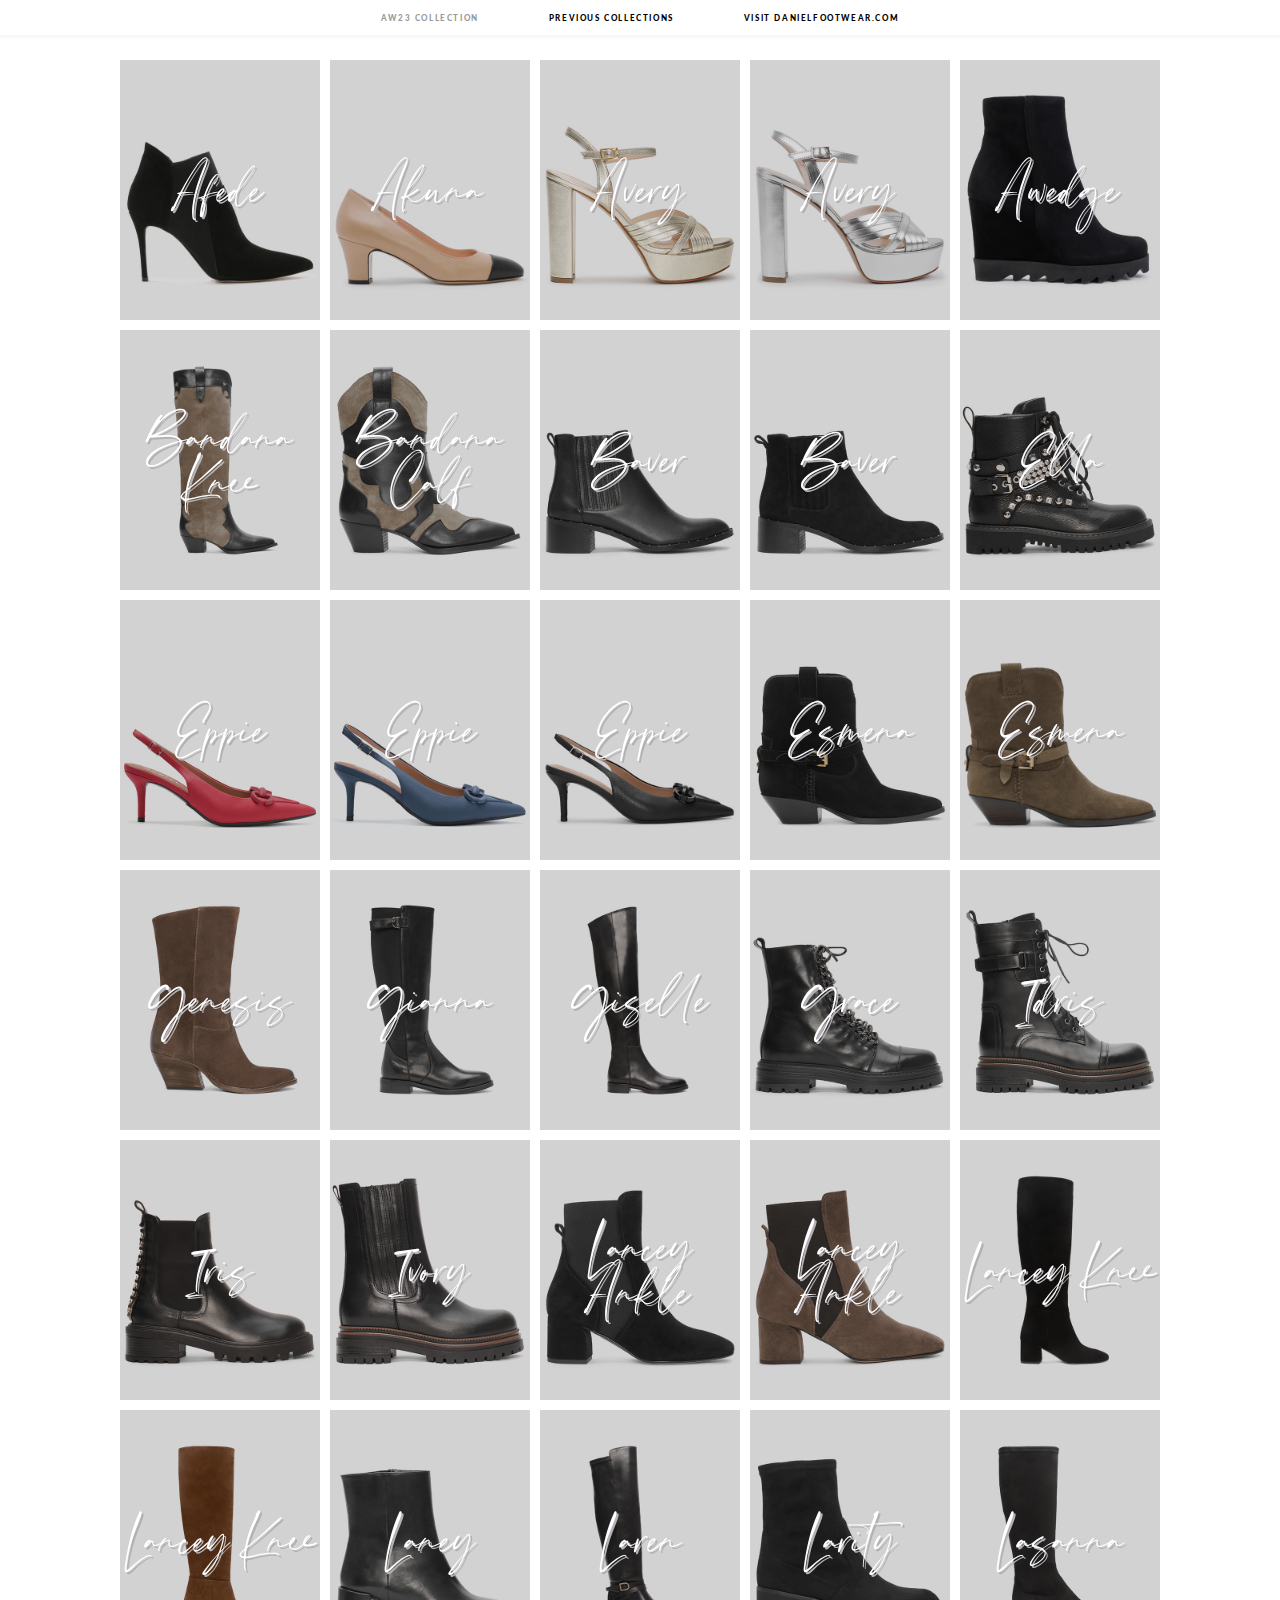
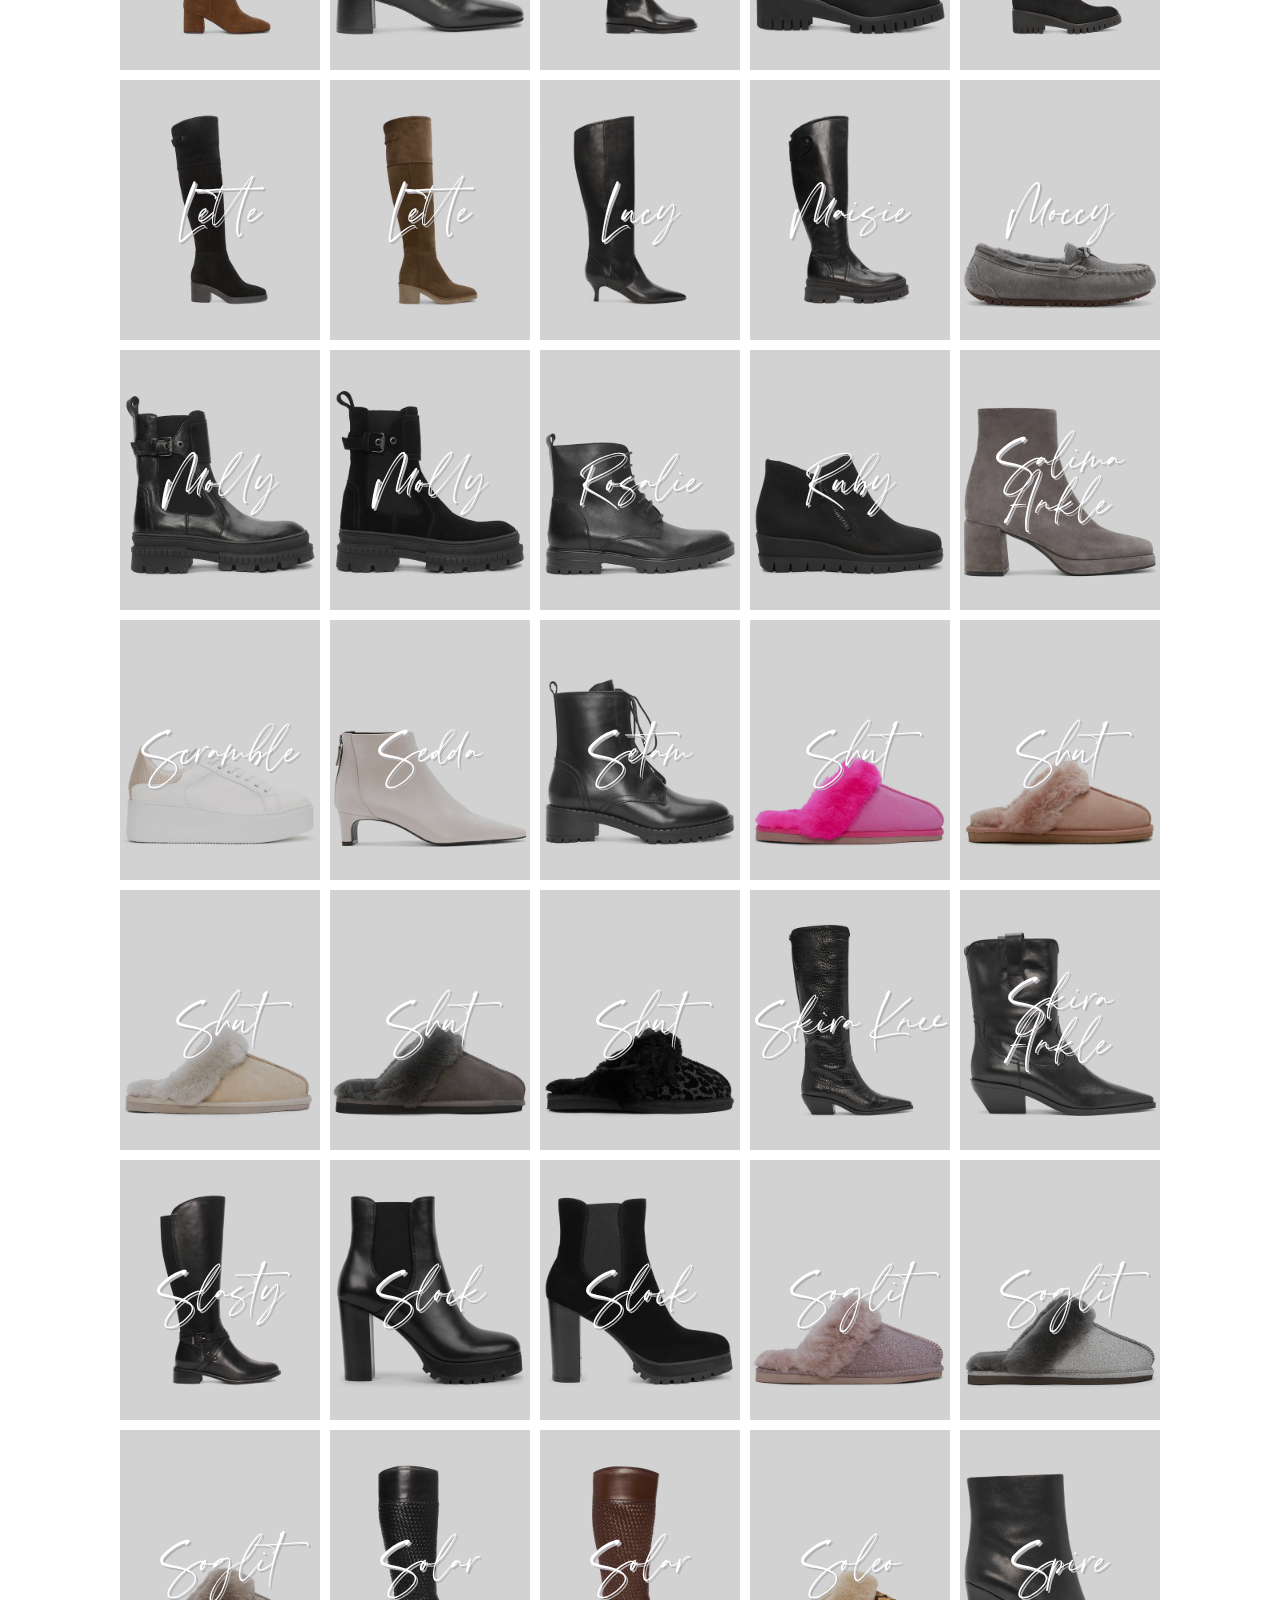
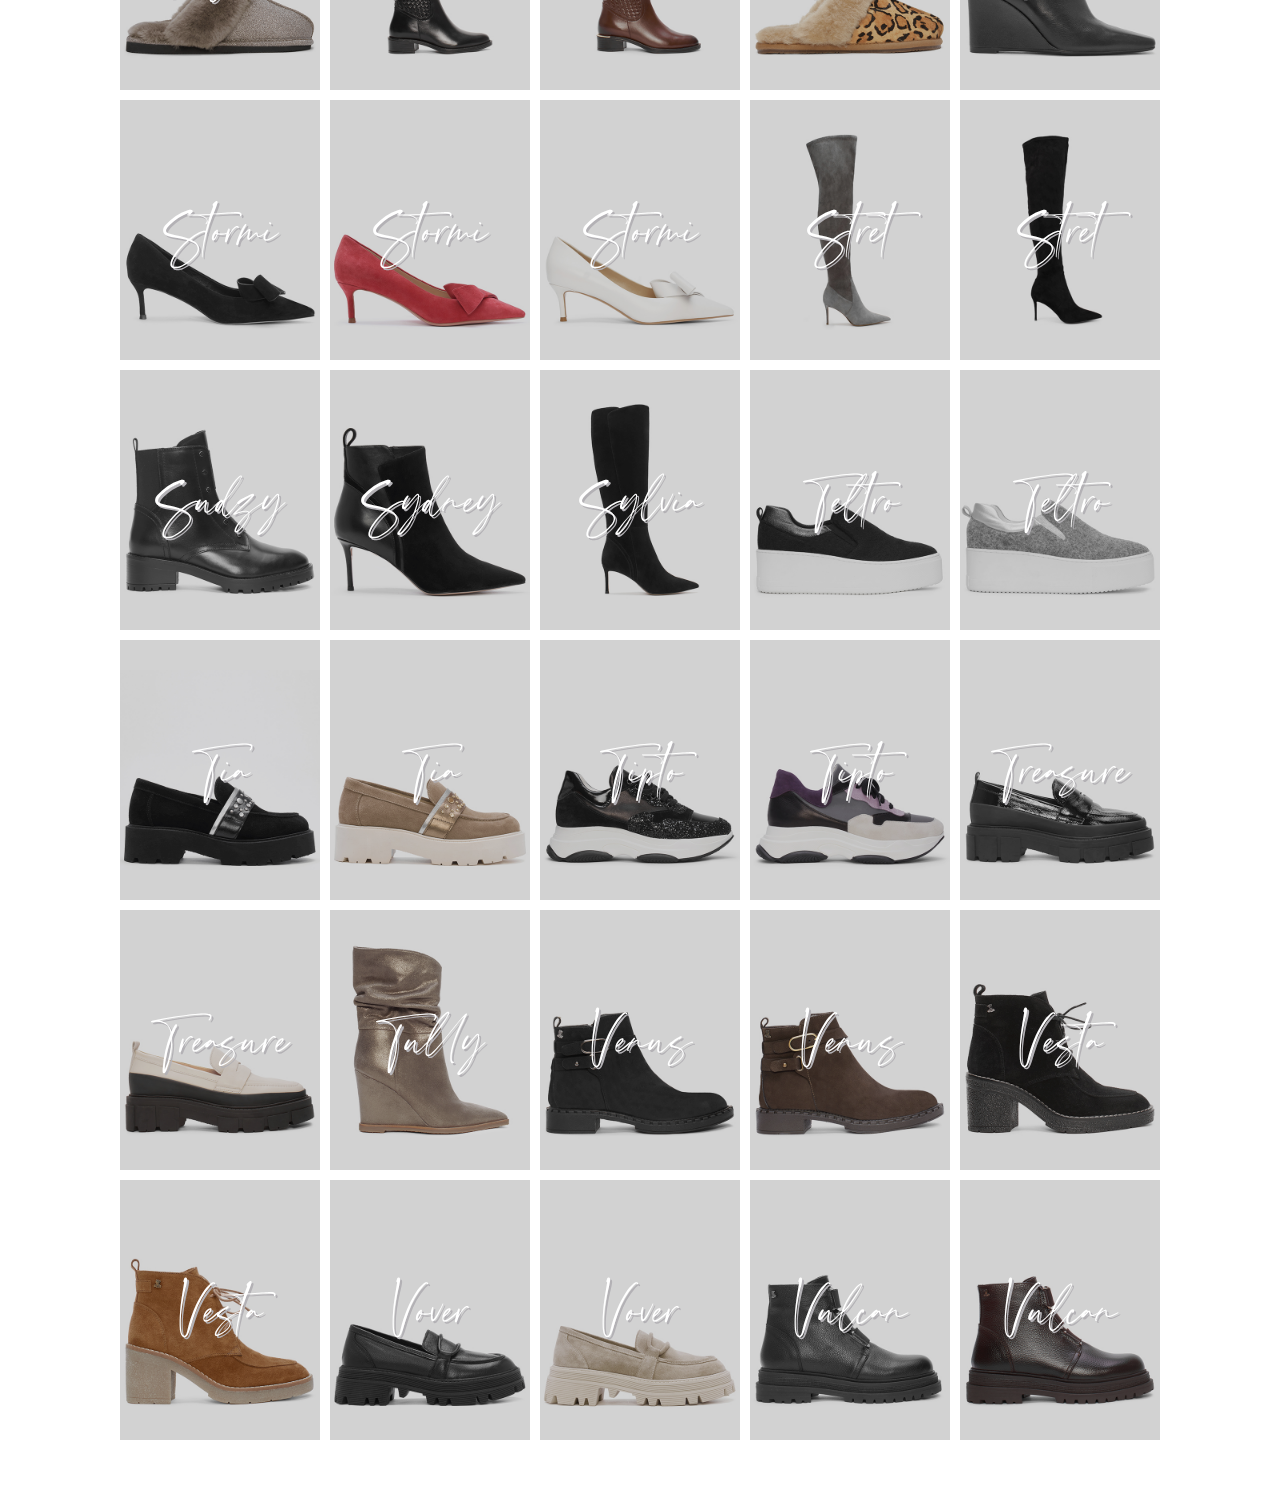
<file: index.html>
<!doctype html>
<html>
<head>
<meta charset="UTF-8">
<meta name="viewport" content="width=device-width, initial-scale=1.0">
<link rel="preconnect" href="https://fonts.googleapis.com">
<link rel="preconnect" href="https://fonts.gstatic.com" crossorigin>
<link href="https://fonts.googleapis.com/css2?family=Lato:ital,wght@0,100;0,300;0,400;0,700;0,900;1,100;1,300;1,400;1,700;1,900&display=swap" rel="stylesheet">
<title>Daniel Footwear Look Book</title>
<link rel="stylesheet" href="static/styles/styles.css">
<link rel="stylesheet" href="static/styles/collection-styles.css">
</head>

<body>
    <header>
        <nav>
            <div>
                <button class="btn mobile-nav-icon">
                    <img src="static/images/icon-menu.svg" alt="menu" id="mobile-menu">
                </button>
            </div>
            <div id="nav-logo-items">
                <div id="nav-item-div">
                    <ul class="prev-collections" id="desktop-nav">
                        <li><a href="" class="active-page">AW23 COLLECTION</a>
                            <ul class="collections">
                                <li><a href="boots.html">BOOTS</a></li>
                                <li><a href="trainers-flats.html">TRAINERS &amp; FLATS</a></li>
                                <li><a href="heels.html">HEELS</a></li>
                                <li><a href="slippers.html">SLIPPERS</a></li>
                            <!--<li><a href="bags.html">BAGS</a></li>-->
                                <li><a href="" class="active-page">FULL COLLECTION</a></li>
                            </ul>
                        </li>
                        <li><a href="#">PREVIOUS COLLECTIONS</a>
                            <ul class="collections">
                                <li><a href="ss23-the-collection.html">SS23 COLLECTION</a></li>
                                <li><a href="aw22-the-collection.html">AW22 COLLECTION</a></li>
                            </ul>
                        </li>
                        <li><a href="https://www.danielfootwear.com/" target="_blank">VISIT DANIELFOOTWEAR.COM</a></li>
                    </ul>
                </div>
            </div>
        </nav>
        <nav class="modal" id="m-nav">
            <div id="mobile-nav">
                <span class="close" id="close">&times;</span>
                <br>
                <br>
                <ul class="prev-collections" id="m-nav-ul">
                    <li><a href="">AW23 COLLECTION</a>
                        <ul class="collections">
                            <li><a href="boots.html">BOOTS</a></li>
                            <li><a href="trainers-flats.html">TRAINERS &amp; FLATS</a></li>
                            <li><a href="heels.html">HEELS</a></li>
                            <li><a href="slippers.html">SLIPPERS</a></li>
                            <!--<li><a href="bags.html">BAGS</a></li>-->
                            <li><a href="" class="active-page">FULL COLLECTION</a></li>
                        </ul>
                    </li>
                    <li><a href="#">PREVIOUS COLLECTIONS</a>
                        <ul class="collections">
                            <li><a href="ss23-the-collection.html">SS23 COLLECTION</a></li>
                            <li><a href="aw22-the-collection.html">AW22 COLLECTION</a></li>
                        </ul>
                    </li>
                    <li><a href="https://www.danielfootwear.com/" target="_blank">VISIT DANIELFOOTWEAR.COM</a></li>
                </ul>
            </div>
        </nav>
    </header>
	<main>
		<div id="style-container">
			
			<div class ="img-container">
				<div class="overlay btn">
					<div class="o-name">
						<p>Afede</p>
					</div>
					<div class="o-col">
					</div>
				</div>
				<div class="product">
                    <img src="static/images/samples/AFEDE-BKS.jpg" alt="Afede BKS" class="img-style">
                </div>
            </div>
            <div class ="modal style-modal">
				<div class="modal-contain">
                    <div class="close-div">
                        <span class="close">&times;</span>
                    </div>
                    <div class="modal-contents">
                        <div class="modal-img-contain">
                            <img src="static/images/samples/AFEDE-BKS.jpg" alt="Afede BKS" class="img-modal">
                        </div>
                        <div class="modal-description">
                            <p class="style-desc">Afede Black Suede Heeled Ankle Boots</p>
                            <p class="style-code">AFEDE BKS</p>
                        </div>
                    </div>
                </div>
            </div>
			<div class ="img-container">
				<div class="overlay btn">
					<div class="o-name">
						<p>Akuna</p>
					</div>
					<div class="o-col">
					</div>
				</div>
				<div class="product">
                    <img src="static/images/samples/AKUNA-BEL.jpg" alt="Akuna BEL" class="img-style">
				</div>
            </div>
            <div class ="modal style-modal">
				<div class="modal-contain">
                    <div class="close-div">
                        <span class="close">&times;</span>
                    </div>
                    <div class="modal-contents">
                        <div class="modal-img-contain">
                            <img src="static/images/samples/AKUNA-BEL.jpg" alt="Akuna BEL" class="img-modal">
                        </div>
                        <div class="modal-description">
                            <p class="style-desc">Akuna Beige Leather Block Heel Court Shoes</p>
                            <p class="style-code">AKUNA BEL</p>
                        </div>
                    </div>
				</div>
            </div>
            <div class ="img-container">
				<div class="overlay btn">
					<div class="o-name">
						<p>Avery</p>
					</div>
					<div class="o-col">
					</div>
				</div>
				<div class="product">
                    <img src="static/images/samples/AVERY-GDL.jpg" alt="Avery-GDL" class="img-style">
				</div>
            </div>
            <div class ="modal style-modal">
				<div class="modal-contain">
                    <div class="close-div">
                        <span class="close">&times;</span>
                    </div>
                    <div class="modal-contents">
                        <div class="modal-img-contain">
                            <img src="static/images/Lifestyle/Avery GDL 4.jpg" alt="Avery-GDL" class="img-modal">
                        </div>
                        <div class="modal-description">
                            <p class="style-desc">Avery Gold Leather Platform Heeled Sandals</p>
                            <p class="style-code">AVERY GDL</p>
                        </div>
					</div>
                </div>
            </div>
            <div class ="img-container">
				<div class="overlay btn">
					<div class="o-name">
						<p>Avery</p>
					</div>
					<div class="o-col">
					</div>
				</div>
				<div class="product">
                    <img src="static/images/samples/AVERY-SLL.jpg" alt="Avery-SLL" class="img-style">
				</div>
            </div>
            <div class ="modal style-modal">
				<div class="modal-contain">
                    <div class="close-div">
                        <span class="close">&times;</span>
                    </div>
                    <div class="modal-contents">
                        <div class="modal-img-contain">
                            <img src="static/images/Lifestyle/Avery SLL 2.jpg" alt="Avery-SLL" class="img-modal">
                        </div>
                        <div class="modal-description">
                            <p class="style-desc">Avery Silver Leather Platform Heeled Sandals</p>
                            <p class="style-code">AVERY SLL</p>
                        </div>
					</div>
                </div>
            </div>
            <div class ="img-container">
				<div class="overlay btn">
					<div class="o-name">
						<p>Awedge</p>
					</div>
					<div class="o-col">
					</div>
				</div>
				<div class="product">
                    <img src="static/images/samples/AWEDGE-BKS.jpg" alt="Awedge-BKS" class="img-style">
				</div>
            </div>
            <div class ="modal style-modal">
                <div class="modal-contain">
                    <div class="close-div">
                        <span class="close">&times;</span>
                    </div>
                    <div class="modal-contents">
                        <div class="modal-img-contain">
                            <img src="static/images/samples/AWEDGE-BKS.jpg" alt="Awedge-BKS" class="img-modal">
                        </div>
                        <div class="modal-description">
                            <p class="style-desc">Awedge Black Suede Wedge Ankle Boots</p>
                            <p class="style-code">AWEDGE BKS</p>
                        </div>
                    </div>
                </div>
            </div>
			<div class ="img-container">
				<div class="overlay btn">
					<div class="o-name">
						<p>Bandana Knee</p>
					</div>
					<div class="o-col">
					</div>
				</div>
				<div class="product">
                    <img src="static/images/samples/BANDANA-KNEE-BKL.jpg" alt="Bandana Knee BKL" class="img-style">
				</div>
            </div>
            <div class ="modal style-modal">
				<div class="modal-contain">
                    <div class="close-div">
                        <span class="close">&times;</span>
                    </div>
                    <div class="modal-contents">
                        <div class="modal-img-contain">
                            <img src="static/images/samples/BANDANA-KNEE-BKL.jpg" alt="Bandana Knee" class="img-modal">
                        </div>
                        <div class="modal-description">
                            <p class="style-desc">Bandana Black Leather Western Knee Boots</p>
                            <p class="style-code">BANDANA KNEE BKL</p>
                        </div>
                    </div>
                </div>
            </div>
			<div class ="img-container">
				<div class="overlay btn">
					<div class="o-name">
						<p>Bandana Calf</p>
					</div>
					<div class="o-col">
					</div>
				</div>
				<div class="product">
                    <img src="static/images/samples/BANDANA-CALF-BKL.jpg" alt="Bandana Calf BKL" class="img-style">
				</div>
            </div>
            <div class ="modal style-modal">
				<div class="modal-contain">
                    <div class="close-div">
                        <span class="close">&times;</span>
                    </div>
                    <div class="modal-contents">
                        <div class="modal-img-contain">
                            <img src="static/images/samples/BANDANA-CALF-BKL.jpg" alt="Bandana Calf BKL" class="img-modal">
                        </div>
                        <div class="modal-description">
                            <p class="style-desc">Bandana Black Leather Western Calf Boots</p>
                            <p class="style-code">BANDANA CALF BKL</p>
                        </div>
                    </div>
                </div>
            </div>
			<div class ="img-container">
				<div class="overlay btn">
					<div class="o-name">
						<p>Baver</p>
					</div>
					<div class="o-col">
					</div>
				</div>
				<div class="product">
                    <img src="static/images/samples/BAVER-BKL.jpg" alt="Baver BKL" class="img-style">
				</div>
            </div>
            <div class ="modal style-modal">
				<div class="modal-contain">
                    <div class="close-div">
                        <span class="close">&times;</span>
                    </div>
                    <div class="modal-contents">
                        <div class="modal-img-contain">
                            <img src="static/images/samples/BAVER-BKL.jpg" alt="Baver BKL" class="img-modal">
                        </div>
                        <div class="modal-description">
                            <p class="style-desc">Baver Black Leather Chelsea Boots</p>
                            <p class="style-code">BAVER BKL</p>
                        </div>
                    </div>
                </div>
            </div>
			<div class ="img-container">
				<div class="overlay btn">
					<div class="o-name">
						<p>Baver</p>
					</div>
					<div class="o-col">
					</div>
				</div>
				<div class="product">
                    <img src="static/images/samples/BAVER-BKS.jpg" alt="Baver BKS" class="img-style">
				</div>
            </div>
            <div class ="modal style-modal">
				<div class="modal-contain">
                    <div class="close-div">
                        <span class="close">&times;</span>
                    </div>
                    <div class="modal-contents">
                        <div class="modal-img-contain">
                            <img src="static/images/samples/BAVER-BKS.jpg" alt="Baver BKS" class="img-modal">
                        </div>
                        <div class="modal-description">
                            <p class="style-desc">Baver Black Suede Chelsea Boots</p>
                            <p class="style-code">BAVER BKS</p>
                        </div>
                    </div>
                </div>
            </div>
			<div class ="img-container">
				<div class="overlay btn">
					<div class="o-name">
						<p>Ella</p>
					</div>
					<div class="o-col">
					</div>
				</div>
				<div class="product">
                    <img src="static/images/samples/ELLA-BKL.jpg" alt="Ella BKL" class="img-style">
				</div>
            </div>
            <div class ="modal style-modal">
				<div class="modal-contain">
                    <div class="close-div">
                        <span class="close">&times;</span>
                    </div>
                    <div class="modal-contents">
                        <div class="modal-img-contain">
                            <img src="static/images/samples/ELLA-BKL.jpg" alt="Ella BKL" class="img-modal">
                        </div>
                        <div class="modal-description">
                            <p class="style-desc">Ella Black Leather Embellished Ankle Boots</p>
                            <p class="style-code">ELLA BKL</p>
                        </div>
                    </div>
                </div>
            </div>
            <div class ="img-container">
				<div class="overlay btn">
					<div class="o-name">
						<p>Eppie</p>
					</div>
					<div class="o-col">
					</div>
				</div>
				<div class="product">
                    <img src="static/images/samples/EPPIE-RDL.jpg" alt="Eppie RDL" class="img-style">
				</div>
            </div>
            <div class ="modal style-modal">
				<div class="modal-contain">
                    <div class="close-div">
                        <span class="close">&times;</span>
                    </div>
                    <div class="modal-contents">
                        <div class="modal-img-contain">
                            <img src="static/images/samples/EPPIE-RDL.jpg" alt="Eppie RDL" class="img-modal">
                        </div>
                        <div class="modal-description">
                            <p class="style-desc">Eppie Red Leather Mid Heel Sling Backs</p>
                            <p class="style-code">EPPIE RDL</p>
                        </div>
					</div>
                </div>
            </div>
            <div class ="img-container">
				<div class="overlay btn">
					<div class="o-name">
						<p>Eppie</p>
					</div>
					<div class="o-col">
					</div>
				</div>
				<div class="product">
                    <img src="static/images/samples/EPPIE-NVL.jpg" alt="Eppie NVL" class="img-style">
				</div>
            </div>
            <div class ="modal style-modal">
				<div class="modal-contain">
                    <div class="close-div">
                        <span class="close">&times;</span>
                    </div>
                    <div class="modal-contents">
                        <div class="modal-img-contain">
                            <img src="static/images/samples/EPPIE-NVL.jpg" alt="Eppie NVL" class="img-modal">
                        </div>
                        <div class="modal-description">
                            <p class="style-desc">Eppie Navy Leather Mid Heel Sling Backs</p>
                            <p class="style-code">EPPIE NVL</p>
                        </div>
					</div>
                </div>
            </div>
            <div class ="img-container">
				<div class="overlay btn">
					<div class="o-name">
						<p>Eppie</p>
					</div>
					<div class="o-col">
					</div>
				</div>
				<div class="product">
                    <img src="static/images/samples/EPPIE-BKL.jpg" alt="Eppie BKL" class="img-style">
				</div>
            </div>
            <div class ="modal style-modal">
				<div class="modal-contain">
                    <div class="close-div">
                        <span class="close">&times;</span>
                    </div>
                    <div class="modal-contents">
                        <div class="modal-img-contain">
                            <img src="static/images/Lifestyle/Eppie BKL (4) Silkwood.jpg" alt="Eppie BKL" class="img-modal">
                        </div>
                        <div class="modal-description">
                            <p class="style-desc">Eppie Black Leather Mid Heel Sling Backs</p>
                            <p class="style-code">EPPIE BKL</p>
                        </div>
					</div>
                </div>
            </div>
			<div class ="img-container">
				<div class="overlay btn">
					<div class="o-name">
						<p>Esmena</p>
					</div>
					<div class="o-col">
					</div>
				</div>
				<div class="product">
                    <img src="static/images/samples/ESMENA-BKS.jpg" alt="Esmena BKS" class="img-style">
				</div>
            </div>
            <div class ="modal style-modal">
				<div class="modal-contain">
                    <div class="close-div">
                        <span class="close">&times;</span>
                    </div>
                    <div class="modal-contents">
                        <div class="modal-img-contain">
                            <img src="static/images/samples/ESMENA-BKS.jpg" alt="Esmena BKS" class="img-modal">
                        </div>
                        <div class="modal-description">
                            <p class="style-desc">Esmena Black Suede Western Ankle Boots</p>
                            <p class="style-code">ESMENA BKS</p>
                        </div>
                    </div>
                </div>
            </div>
			<div class ="img-container">
				<div class="overlay btn">
					<div class="o-name">
						<p>Esmena</p>
					</div>
					<div class="o-col">
					</div>
				</div>
				<div class="product">
                    <img src="static/images/samples/ESMENA-TPS.jpg" alt="Esmena TPS" class="img-style">
				</div>
            </div>
            <div class ="modal style-modal">
				<div class="modal-contain">
                    <div class="close-div">
                        <span class="close">&times;</span>
                    </div>
                    <div class="modal-contents">
                        <div class="modal-img-contain">
                            <img src="static/images/samples/ESMENA-TPS.jpg" alt="Esmena TPS" class="img-modal">
                        </div>
                        <div class="modal-description">
                            <p class="style-desc">Esmena Taupe Suede Western Ankle Boots</p>
                            <p class="style-code">ESMENA TPS</p>
                        </div>
                    </div>
                </div>
            </div>
			<div class ="img-container">
				<div class="overlay btn">
					<div class="o-name">
						<p>Genesis</p>
					</div>
					<div class="o-col">
					</div>
				</div>
				<div class="product">
                    <img src="static/images/samples/GENESIS-TNL.jpg" alt="Genesis TNL" class="img-style">
				</div>
            </div>
            <div class ="modal style-modal">
				<div class="modal-contain">
                    <div class="close-div">
                        <span class="close">&times;</span>
                    </div>
                    <div class="modal-contents">
                        <div class="modal-img-contain">
                            <img src="static/images/samples/GENESIS-TNL.jpg" alt="Genesis TNL" class="img-modal">
                        </div>
                        <div class="modal-description">
                            <p class="style-desc">Genesis Tan Leather Western Calf Boots</p>
                            <p class="style-code">GENESIS TNL</p>
                        </div>
                    </div>
                </div>
            </div>
			<div class ="img-container">
				<div class="overlay btn">
					<div class="o-name">
						<p>Gianna</p>
					</div>
					<div class="o-col">
					</div>
				</div>
				<div class="product">
                    <img src="static/images/samples/GIANNA-BKL.jpg" alt="Gianna BKL" class="img-style">
				</div>
            </div>
            <div class ="modal style-modal">
				<div class="modal-contain">
                    <div class="close-div">
                        <span class="close">&times;</span>
                    </div>
                    <div class="modal-contents">
                        <div class="modal-img-contain">
                            <img src="static/images/samples/GIANNA-BKL.jpg" alt="Gianna BKL" class="img-modal">
                        </div>
                        <div class="modal-description">
                            <p class="style-desc">Gianna Black Leather Elastic Back Knee Boots</p>
                            <p class="style-code">GIANNA BKL</p>
                        </div>
                    </div>
                </div>
            </div>
			<div class ="img-container">
				<div class="overlay btn">
					<div class="o-name">
						<p>Giselle</p>
					</div>
					<div class="o-col">
					</div>
				</div>
				<div class="product">
                    <img src="static/images/samples/GISELLE-BKL.jpg" alt="Giselle BKL" class="img-style">
				</div>
            </div>
            <div class ="modal style-modal">
				<div class="modal-contain">
                    <div class="close-div">
                        <span class="close">&times;</span>
                    </div>
                    <div class="modal-contents">
                        <div class="modal-img-contain">
                            <img src="static/images/samples/GISELLE-BKL.jpg" alt="Giselle BKL" class="img-modal">
                        </div>
                        <div class="modal-description">
                            <p class="style-desc">Giselle Black Leather Over The Knee Boots</p>
                            <p class="style-code">GISELLE BKL</p>
                        </div>
                    </div>
                </div>
            </div>
			<div class ="img-container">
				<div class="overlay btn">
					<div class="o-name">
						<p>Grace</p>
					</div>
					<div class="o-col">
					</div>
				</div>
				<div class="product">
                    <img src="static/images/samples/GRACE-BKL.jpg" alt="Grace BKL" class="img-style">
				</div>
            </div>
            <div class ="modal style-modal">
				<div class="modal-contain">
                    <div class="close-div">
                        <span class="close">&times;</span>
                    </div>
                    <div class="modal-contents">
                        <div class="modal-img-contain">
                            <img src="static/images/samples/GRACE-BKL.jpg" alt="Grace BKL" class="img-modal">
                        </div>
                        <div class="modal-description">
                            <p class="style-desc">Grace Black Leather Chain Detail Ankle Boots</p>
                            <p class="style-code">GRACE BKL</p>
                        </div>
                    </div>
                </div>
            </div>
			<div class ="img-container">
				<div class="overlay btn">
					<div class="o-name">
						<p>Idris</p>
					</div>
					<div class="o-col">
					</div>
				</div>
				<div class="product">
                    <img src="static/images/samples/IDRIS-BKL.jpg" alt="Idris BKL" class="img-style">
				</div>
            </div>
            <div class ="modal style-modal">
				<div class="modal-contain">
                    <div class="close-div">
                        <span class="close">&times;</span>
                    </div>
                    <div class="modal-contents">
                        <div class="modal-img-contain">
                            <img src="static/images/samples/IDRIS-BKL.jpg" alt="Idris BKL" class="img-modal">
                        </div>
                        <div class="modal-description">
                            <p class="style-desc">Idris Black Leather Ankle Strap Biker Boots</p>
                            <p class="style-code">IDRIS BKL</p>
                        </div>
                    </div>
                </div>
            </div>
			<div class ="img-container">
				<div class="overlay btn">
					<div class="o-name">
						<p>Iris</p>
					</div>
					<div class="o-col">
					</div>
				</div>
				<div class="product">
                    <img src="static/images/samples/IRIS-BKL.jpg" alt="Iris BKL" class="img-style">
				</div>
            </div>
            <div class ="modal style-modal">
				<div class="modal-contain">
                    <div class="close-div">
                        <span class="close">&times;</span>
                    </div>
                    <div class="modal-contents">
                        <div class="modal-img-contain">
                            <img src="static/images/samples/IRIS-BKL.jpg" alt="Iris BKL" class="img-modal">
                        </div>
                        <div class="modal-description">
                            <p class="style-desc">Iris Black Leather Chain Detail Chelsea Boots</p>
                            <p class="style-code">IRIS BKL</p>
                        </div>
                    </div>
                </div>
            </div>
			<div class ="img-container">
				<div class="overlay btn">
					<div class="o-name">
						<p>Ivory</p>
					</div>
					<div class="o-col">
					</div>
				</div>
				<div class="product">
                    <img src="static/images/samples/IVORY-BKL.jpg" alt="Ivory BKL" class="img-style">
				</div>
            </div>
            <div class ="modal style-modal">
				<div class="modal-contain">
                    <div class="close-div">
                        <span class="close">&times;</span>
                    </div>
                    <div class="modal-contents">
                        <div class="modal-img-contain">
                            <img src="static/images/samples/IVORY-BKL.jpg" alt="Ivory BKL" class="img-modal">
                        </div>
                        <div class="modal-description">
                            <p class="style-desc">Ivory Black Leather Tall Chelsea Boots</p>
                            <p class="style-code">IVORY BKL</p>
                        </div>
                    </div>
                </div>
            </div>
			<div class ="img-container">
				<div class="overlay btn">
					<div class="o-name">
						<p>Lancey Ankle</p>
					</div>
					<div class="o-col">
					</div>
				</div>
				<div class="product">
                    <img src="static/images/samples/LANCEY-ANKLE-BKS.jpg" alt="Lancey Ankle BKS" class="img-style">
				</div>
            </div>
            <div class ="modal style-modal">
				<div class="modal-contain">
                    <div class="close-div">
                        <span class="close">&times;</span>
                    </div>
                    <div class="modal-contents">
                        <div class="modal-img-contain">
                            <img src="static/images/samples/LANCEY-ANKLE-BKS.jpg" alt="Lancey Ankle BKS" class="img-modal">
                        </div>
                        <div class="modal-description">
                            <p class="style-desc">Lancey Black Suede Block Heel Ankle Boots</p>
                            <p class="style-code">LANCEY ANKLE BKS</p>
                        </div>
                    </div>
                </div>
            </div>
			<div class ="img-container">
				<div class="overlay btn">
					<div class="o-name">
						<p>Lancey Ankle</p>
					</div>
					<div class="o-col">
					</div>
				</div>
				<div class="product">
                    <img src="static/images/samples/LANCEY-ANKLE-TPS.jpg" alt="Lancey Ankle TPS" class="img-style">
				</div>
            </div>
            <div class ="modal style-modal">
				<div class="modal-contain">
                    <div class="close-div">
                        <span class="close">&times;</span>
                    </div>
                    <div class="modal-contents">
                        <div class="modal-img-contain">
                            <img src="static/images/samples/LANCEY-ANKLE-TPS.jpg" alt="Lancey Ankle TPS" class="img-modal">
                        </div>
                        <div class="modal-description">
                            <p class="style-desc">Lancey Taupe Suede Block Heel Ankle Boots</p>
                            <p class="style-code">LANCEY ANKLE TPS</p>
                        </div>
                    </div>
                </div>
            </div>
			<div class ="img-container">
				<div class="overlay btn">
					<div class="o-name">
						<p>Lancey Knee</p>
					</div>
					<div class="o-col">
					</div>
				</div>
				<div class="product">
                    <img src="static/images/samples/LANCEY-KNEE-BKS.jpg" alt="Lancey Knee BKS" class="img-style">
				</div>
            </div>
            <div class ="modal style-modal">
				<div class="modal-contain">
                    <div class="close-div">
                        <span class="close">&times;</span>
                    </div>
                    <div class="modal-contents">
                        <div class="modal-img-contain">
                            <img src="static/images/samples/LANCEY-KNEE-BKS.jpg" alt="Lancey Knee BKS" class="img-modal">
                        </div>
                        <div class="modal-description">
                            <p class="style-desc">Lancy Black Suede Block Heel Knee Boots</p>
                            <p class="style-code">LANCEY KNEE BKS</p>
                        </div>
                    </div>
                </div>
            </div>
			<div class ="img-container">
				<div class="overlay btn">
					<div class="o-name">
						<p>Lancey Knee</p>
					</div>
					<div class="o-col">
					</div>
				</div>
				<div class="product">
                    <img src="static/images/samples/LANCEY-KNEE-TNS.jpg" alt="Lancey Knee TNS" class="img-style">
				</div>
            </div>
            <div class ="modal style-modal">
				<div class="modal-contain">
                    <div class="close-div">
                        <span class="close">&times;</span>
                    </div>
                    <div class="modal-contents">
                        <div class="modal-img-contain">
                            <img src="static/images/samples/LANCEY-KNEE-TNS.jpg" alt="Lancey Knee TNS" class="img-modal">
                        </div>
                        <div class="modal-description">
                            <p class="style-desc">Lancy Tan Suede Block Heel Knee Boots</p>
                            <p class="style-code">LANCEY KNEE TNS</p>
                        </div>
                    </div>
                </div>
            </div>
			<div class ="img-container">
				<div class="overlay btn">
					<div class="o-name">
						<p>Laney</p>
					</div>
					<div class="o-col">
					</div>
				</div>
				<div class="product">
                    <img src="static/images/samples/LANEY-BKS.jpg" alt="Laney BKL" class="img-style">
				</div>
            </div>
            <div class ="modal style-modal">
				<div class="modal-contain">
                    <div class="close-div">
                        <span class="close">&times;</span>
                    </div>
                    <div class="modal-contents">
                        <div class="modal-img-contain">
                            <img src="static/images/samples/LANEY-BKS.jpg" alt="Laney BKL" class="img-modal">
                        </div>
                        <div class="modal-description">
                            <p class="style-desc">Laney Black Leather Block Heel Ankle Boots</p>
                            <p class="style-code">LANEY BKL</p>
                        </div>
                    </div>
                </div>
            </div>
			<div class ="img-container">
				<div class="overlay btn">
					<div class="o-name">
						<p>Laren</p>
					</div>
					<div class="o-col">
					</div>
				</div>
				<div class="product">
                    <img src="static/images/samples/LAREN-BKL.jpg" alt="Laren BKL" class="img-style">
				</div>
            </div>
            <div class ="modal style-modal">
				<div class="modal-contain">
                    <div class="close-div">
                        <span class="close">&times;</span>
                    </div>
                    <div class="modal-contents">
                        <div class="modal-img-contain">
                            <img src="static/images/samples/LAREN-BKL.jpg" alt="Laren BKL" class="img-modal">
                        </div>
                        <div class="modal-description">
                            <p class="style-desc">Laren Black Leather Knee Boots</p>
                            <p class="style-code">LAREN BKL</p>
                        </div>
                    </div>
                </div>
            </div>
			<div class ="img-container">
				<div class="overlay btn">
					<div class="o-name">
						<p>Larity</p>
					</div>
					<div class="o-col">
					</div>
				</div>
				<div class="product">
                    <img src="static/images/samples/LARITY-BKF-5.jpg" alt="Larity BKF" class="img-style">
				</div>
            </div>
            <div class ="modal style-modal">
				<div class="modal-contain">
                    <div class="close-div">
                        <span class="close">&times;</span>
                    </div>
                    <div class="modal-contents">
                        <div class="modal-img-contain">
                            <img src="static/images/samples/LARITY-BKF-5.jpg" alt="Larity BKF" class="img-modal">
                        </div>
                        <div class="modal-description">
                            <p class="style-desc">Larity Black Fabric Lug Sole Ankle Boots</p>
                            <p class="style-code">LARITY BKF</p>
                        </div>
                    </div>
                </div>
            </div>
			<div class ="img-container">
				<div class="overlay btn">
					<div class="o-name">
						<p>Lasanna</p>
					</div>
					<div class="o-col">
					</div>
				</div>
				<div class="product">
                    <img src="static/images/samples/LASANNA-BKF.jpg" alt="Lasanna BKF" class="img-style">
				</div>
            </div>
            <div class ="modal style-modal">
				<div class="modal-contain">
                    <div class="close-div">
                        <span class="close">&times;</span>
                    </div>
                    <div class="modal-contents">
                        <div class="modal-img-contain">
                            <img src="static/images/samples/LASANNA-BKF.jpg" alt="Lasanna BKF" class="img-modal">
                        </div>
                        <div class="modal-description">
                            <p class="style-desc">Lasanna Black Fabric Lug Sole Knee Boots</p>
                            <p class="style-code">LASANNA BKF</p>
                        </div>
                    </div>
                </div>
            </div>
			<div class ="img-container">
				<div class="overlay btn">
					<div class="o-name">
						<p>Lette</p>
					</div>
					<div class="o-col">
					</div>
				</div>
				<div class="product">
                    <img src="static/images/samples/LETTE-BKS.jpg" alt="Lette BKS" class="img-style">
				</div>
            </div>
            <div class ="modal style-modal">
				<div class="modal-contain">
                    <div class="close-div">
                        <span class="close">&times;</span>
                    </div>
                    <div class="modal-contents">
                        <div class="modal-img-contain">
                            <img src="static/images/samples/LETTE-BKS.jpg" alt="Lette BKS" class="img-modal">
                        </div>
                        <div class="modal-description">
                            <p class="style-desc">Lette Black Suede Over The Knee Boots</p>
                            <p class="style-code">LETTE BKS</p>
                        </div>
                    </div>
                </div>
            </div>
			<div class ="img-container">
				<div class="overlay btn">
					<div class="o-name">
						<p>Lette</p>
					</div>
					<div class="o-col">
					</div>
				</div>
				<div class="product">
                    <img src="static/images/samples/LETTE-TPS.jpg" alt="Lette TPS" class="img-style">
				</div>
            </div>
            <div class ="modal style-modal">
				<div class="modal-contain">
                    <div class="close-div">
                        <span class="close">&times;</span>
                    </div>
                    <div class="modal-contents">
                        <div class="modal-img-contain">
                            <img src="static/images/samples/LETTE-TPS.jpg" alt="Lette TPS" class="img-modal">
                        </div>
                        <div class="modal-description">
                            <p class="style-desc">Lette Taupe Suede Over The Knee Boots</p>
                            <p class="style-code">LETTE TPS</p>
                        </div>
                    </div>
                </div>
            </div>
			<div class ="img-container">
				<div class="overlay btn">
					<div class="o-name">
						<p>Lucy</p>
					</div>
					<div class="o-col">
					</div>
				</div>
				<div class="product">
                    <img src="static/images/samples/LUCY-BKL.jpg" alt="Lucy BKL" class="img-style">
				</div>
            </div>
            <div class ="modal style-modal">
				<div class="modal-contain">
                    <div class="close-div">
                        <span class="close">&times;</span>
                    </div>
                    <div class="modal-contents">
                        <div class="modal-img-contain">
                            <img src="static/images/samples/LUCY-BKL.jpg" alt="Lucy BKL" class="img-modal">
                        </div>
                        <div class="modal-description">
                            <p class="style-desc">Lucy Black Leather Knee Boots</p>
                            <p class="style-code">LUCY BKL</p>
                        </div>
                    </div>
                </div>
            </div>
			<div class ="img-container">
				<div class="overlay btn">
					<div class="o-name">
						<p>Maisie</p>
					</div>
					<div class="o-col">
					</div>
				</div>
				<div class="product">
                    <img src="static/images/samples/MAISIE-BKL.jpg" alt="Maisie BKL" class="img-style">
				</div>
            </div>
            <div class ="modal style-modal">
				<div class="modal-contain">
                    <div class="close-div">
                        <span class="close">&times;</span>
                    </div>
                    <div class="modal-contents">
                        <div class="modal-img-contain">
                            <img src="static/images/samples/MAISIE-BKL.jpg" alt="Masie BKL" class="img-modal">
                        </div>
                        <div class="modal-description">
                            <p class="style-desc">Maisie Black Leather Over The Knee Boots</p>
                            <p class="style-code">MASIE BKL</p>
                        </div>
                    </div>
                </div>
            </div>
			<div class ="img-container">
				<div class="overlay btn">
					<div class="o-name">
						<p>Moccy</p>
					</div>
					<div class="o-col">
					</div>
				</div>
				<div class="product">
                    <img src="static/images/samples/MOCCY-GRS.jpg" alt="Moccy GRS" class="img-style">
				</div>
            </div>
            <div class ="modal style-modal">
				<div class="modal-contain">
                    <div class="close-div">
                        <span class="close">&times;</span>
                    </div>
                    <div class="modal-contents">
                        <div class="modal-img-contain">
                            <img src="static/images/samples/MOCCY-GRS.jpg" alt="Moccy GRS" class="img-modal">
                        </div>
                        <div class="modal-description">
                            <p class="style-desc">Moccy Grey Suede Moccasin Slippers</p>
                            <p class="style-code">MOCCY GRS</p>
                        </div>
                    </div>
                </div>
            </div>
			<div class ="img-container">
				<div class="overlay btn">
					<div class="o-name">
						<p>Molly</p>
					</div>
					<div class="o-col">
					</div>
				</div>
				<div class="product">
                    <img src="static/images/samples/MOLLY-BKL.jpg" alt="Molly BKL" class="img-style">
				</div>
            </div>
            <div class ="modal style-modal">
				<div class="modal-contain">
                    <div class="close-div">
                        <span class="close">&times;</span>
                    </div>
                    <div class="modal-contents">
                        <div class="modal-img-contain">
                            <img src="static/images/samples/MOLLY-BKL.jpg" alt="Molly BKL" class="img-modal">
                        </div>
                        <div class="modal-description">
                            <p class="style-desc">Molly Black Leather Chunky Ankle Boots</p>
                            <p class="style-code">MOLLY BKL</p>
                        </div>
                    </div>
                </div>
            </div>
			<div class ="img-container">
				<div class="overlay btn">
					<div class="o-name">
						<p>Molly</p>
					</div>
					<div class="o-col">
					</div>
				</div>
				<div class="product">
                    <img src="static/images/samples/MOLLY-BKS.jpg" alt="Molly BKS" class="img-style">
				</div>
            </div>
            <div class ="modal style-modal">
				<div class="modal-contain">
                    <div class="close-div">
                        <span class="close">&times;</span>
                    </div>
                    <div class="modal-contents">
                        <div class="modal-img-contain">
                            <img src="static/images/samples/MOLLY-BKS.jpg" alt="Molly BKS" class="img-modal">
                        </div>
                        <div class="modal-description">
                            <p class="style-desc">Molly Black Suede Chunky Ankle Boots</p>
                            <p class="style-code">MOLLY BKS</p>
                        </div>
                    </div>
                </div>
            </div>
			<div class ="img-container">
				<div class="overlay btn">
					<div class="o-name">
						<p>Rosalie</p>
					</div>
					<div class="o-col">
					</div>
				</div>
				<div class="product">
                    <img src="static/images/samples/ROSALIE-BKP.jpg" alt="Rosalie BKP" class="img-style">
				</div>
            </div>
            <div class ="modal style-modal">
				<div class="modal-contain">
                    <div class="close-div">
                        <span class="close">&times;</span>
                    </div>
                    <div class="modal-contents">
                        <div class="modal-img-contain">
                            <img src="static/images/samples/ROSALIE-BKP.jpg" alt="Rosalie BKP" class="img-modal">
                        </div>
                        <div class="modal-description">
                            <p class="style-desc">Rosalie Black Leather Lace Up Ankle Boots</p>
                            <p class="style-code">ROSALIE BKP</p>
                        </div>
                    </div>
                </div>
            </div>
			<div class ="img-container">
				<div class="overlay btn">
					<div class="o-name">
						<p>Ruby</p>
					</div>
					<div class="o-col">
					</div>
				</div>
				<div class="product">
                    <img src="static/images/samples/RUBY-BKL.jpg" alt="Ruby BKL" class="img-style">
				</div>
            </div>
            <div class ="modal style-modal">
				<div class="modal-contain">
                    <div class="close-div">
                        <span class="close">&times;</span>
                    </div>
                    <div class="modal-contents">
                        <div class="modal-img-contain">
                            <img src="static/images/samples/RUBY-BKL.jpg" alt="Ruby BKL" class="img-modal">
                        </div>
                        <div class="modal-description">
                            <p class="style-desc">Ruby Black Zip Up Low Ankle Boots</p>
                            <p class="style-code">RUBY BKL</p>
                        </div>
                    </div>
                </div>
            </div>
			<div class ="img-container">
				<div class="overlay btn">
					<div class="o-name">
						<p>Salima Ankle</p>
					</div>
					<div class="o-col">
					</div>
				</div>
				<div class="product">
                    <img src="static/images/samples/SALIMA-ANKLE-GRS.jpg" alt="Salima Ankle GRS" class="img-style">
				</div>
            </div>
            <div class ="modal style-modal">
				<div class="modal-contain">
                    <div class="close-div">
                        <span class="close">&times;</span>
                    </div>
                    <div class="modal-contents">
                        <div class="modal-img-contain">
                            <img src="static/images/samples/SALIMA-ANKLE-GRS.jpg" alt="Salima Ankle GRS" class="img-modal">
                        </div>
                        <div class="modal-description">
                            <p class="style-desc">Salima Grey Suede Block Heel Ankle Boots</p>
                            <p class="style-code">SALIMA ANKLE GRS</p>
                        </div>
                    </div>
                </div>
            </div>
            <div class ="img-container">
				<div class="overlay btn">
					<div class="o-name">
						<p>Scramble</p>
					</div>
					<div class="o-col">
					</div>
				</div>
				<div class="product">
                    <img src="static/images/samples/SCRAMBLE-GDL.jpg" alt="Scramble-GDL" class="img-style">
				</div>
            </div>
            <div class ="modal style-modal">
				<div class="modal-contain">
                    <div class="close-div">
                        <span class="close">&times;</span>
                    </div>
                    <div class="modal-contents">
                        <div class="modal-img-contain">
                            <img src="static/images/samples/SCRAMBLE-GDL.jpg" alt="Scramble-GDL" class="img-modal">
                        </div>
                        <div class="modal-description">
                            <p class="style-desc">Scramble Gold Leather Flatform Trainers</p>
                            <p class="style-code">SCRAMBLE GDL</p>
                        </div>
					</div>
                </div>
            </div>
			<div class ="img-container">
				<div class="overlay btn">
					<div class="o-name">
						<p>Sedda</p>
					</div>
					<div class="o-col">
					</div>
				</div>
				<div class="product">
                    <img src="static/images/samples/SEDDA-WTL.jpg" alt="Sedda WTL" class="img-style">
				</div>
            </div>
            <div class ="modal style-modal">
				<div class="modal-contain">
                    <div class="close-div">
                        <span class="close">&times;</span>
                    </div>
                    <div class="modal-contents">
                        <div class="modal-img-contain">
                            <img src="static/images/samples/SEDDA-WTL.jpg" alt="Sedda WTL" class="img-modal">
                        </div>
                        <div class="modal-description">
                            <p class="style-desc">Sedda White Leather Low Heel Ankle Boots</p>
                            <p class="style-code">SEDDA WTL</p>
                        </div>
                    </div>
                </div>
            </div>
			<div class ="img-container">
				<div class="overlay btn">
					<div class="o-name">
						<p>Setam</p>
					</div>
					<div class="o-col">
					</div>
				</div>
				<div class="product">
                    <img src="static/images/samples/SETAM-BKL.jpg" alt="Setam BKL" class="img-style">
				</div>
            </div>
            <div class ="modal style-modal">
				<div class="modal-contain">
                    <div class="close-div">
                        <span class="close">&times;</span>
                    </div>
                    <div class="modal-contents">
                        <div class="modal-img-contain">
                            <img src="static/images/samples/SETAM-BKL.jpg" alt="Setam BKL" class="img-modal">
                        </div>
                        <div class="modal-description">
                            <p class="style-desc">Setam Black Leather Eyelet Ankle Boots</p>
                            <p class="style-code">SETAM BKL</p>
                        </div>
                    </div>
                </div>
            </div>
			<div class ="img-container">
				<div class="overlay btn">
					<div class="o-name">
						<p>Shut</p>
					</div>
					<div class="o-col">
					</div>
				</div>
				<div class="product">
                    <img src="static/images/samples/SHUT-FUS.jpg" alt="Shut FUS" class="img-style">
				</div>
            </div>
            <div class ="modal style-modal">
				<div class="modal-contain">
                    <div class="close-div">
                        <span class="close">&times;</span>
                    </div>
                    <div class="modal-contents">
                        <div class="modal-img-contain">
                            <img src="static/images/samples/SHUT-FUS.jpg" alt="SHUT FUS" class="img-modal">
                        </div>
                        <div class="modal-description">
                            <p class="style-desc">Shut Bright Fuchsia Sheepskin Twinface Slippers</p>
                            <p class="style-code">SHUT FUS</p>
                        </div>
                    </div>
                </div>
            </div>
			<div class ="img-container">
				<div class="overlay btn">
					<div class="o-name">
						<p>Shut</p>
					</div>
					<div class="o-col">
					</div>
				</div>
				<div class="product">
                    <img src="static/images/samples/SHUT-PKF.jpg" alt="Shut PKF" class="img-style">
				</div>
            </div>
            <div class ="modal style-modal">
				<div class="modal-contain">
                    <div class="close-div">
                        <span class="close">&times;</span>
                    </div>
                    <div class="modal-contents">
                        <div class="modal-img-contain">
                            <img src="static/images/samples/SHUT-PKF.jpg" alt="SHUT PKF" class="img-modal">
                        </div>
                        <div class="modal-description">
                            <p class="style-desc">Shut Pink Sheepskin Twinface Slippers</p>
                            <p class="style-code">SHUT PKF</p>
                        </div>
                    </div>
                </div>
            </div>
			<div class ="img-container">
				<div class="overlay btn">
					<div class="o-name">
						<p>Shut</p>
					</div>
					<div class="o-col">
					</div>
				</div>
				<div class="product">
                    <img src="static/images/samples/SHUT-TPF.jpg" alt="Shut TPF" class="img-style">
				</div>
            </div>
            <div class ="modal style-modal">
				<div class="modal-contain">
                    <div class="close-div">
                        <span class="close">&times;</span>
                    </div>
                    <div class="modal-contents">
                        <div class="modal-img-contain">
                            <img src="static/images/samples/SHUT-TPF.jpg" alt="SHUT TPF" class="img-modal">
                        </div>
                        <div class="modal-description">
                            <p class="style-desc">Shut Taupe Sheepskin Twinface Slippers</p>
                            <p class="style-code">SHUT TPF</p>
                        </div>
                    </div>
                </div>
            </div>
			<div class ="img-container">
				<div class="overlay btn">
					<div class="o-name">
						<p>Shut</p>
					</div>
					<div class="o-col">
					</div>
				</div>
				<div class="product">
                    <img src="static/images/samples/SHUT-GRF.jpg" alt="Shut GRF" class="img-style">
				</div>
            </div>
            <div class ="modal style-modal">
				<div class="modal-contain">
                    <div class="close-div">
                        <span class="close">&times;</span>
                    </div>
                    <div class="modal-contents">
                        <div class="modal-img-contain">
                            <img src="static/images/samples/SHUT-GRF.jpg" alt="SHUT GRF" class="img-modal">
                        </div>
                        <div class="modal-description">
                            <p class="style-desc">Shut Grey Sheepskin Twinface Slippers</p>
                            <p class="style-code">SHUT GRF</p>
                        </div>
                    </div>
                </div>
            </div>
			<div class ="img-container">
				<div class="overlay btn">
					<div class="o-name">
						<p>Shut</p>
					</div>
					<div class="o-col">
					</div>
				</div>
				<div class="product">
                    <img src="static/images/samples/SHUT-LEO.jpg" alt="Shut LEO" class="img-style">
				</div>
            </div>
            <div class ="modal style-modal">
				<div class="modal-contain">
                    <div class="close-div">
                        <span class="close">&times;</span>
                    </div>
                    <div class="modal-contents">
                        <div class="modal-img-contain">
                            <img src="static/images/samples/SHUT-LEO.jpg" alt="SHUT LEO" class="img-modal">
                        </div>
                        <div class="modal-description">
                            <p class="style-desc">Shut Black Leopard Sheepskin Twinface Slippers</p>
                            <p class="style-code">SHUT LEO</p>
                        </div>
                    </div>
                </div>
            </div>
			<div class ="img-container">
				<div class="overlay btn">
					<div class="o-name">
						<p>Skira Knee</p>
					</div>
					<div class="o-col">
					</div>
				</div>
				<div class="product">
                    <img src="static/images/samples/SKIRA-KNEE-BKR.jpg" alt="Skira Knee BKR" class="img-style">
				</div>
            </div>
            <div class ="modal style-modal">
				<div class="modal-contain">
                    <div class="close-div">
                        <span class="close">&times;</span>
                    </div>
                    <div class="modal-contents">
                        <div class="modal-img-contain">
                            <img src="static/images/samples/SKIRA-KNEE-BKR.jpg" alt="Skira Knee BKR" class="img-modal">
                        </div>
                        <div class="modal-description">
                            <p class="style-desc">Skira Black Leather Moc Croc Western Knee Boots</p>
                            <p class="style-code">SKIRA KNEE BKR</p>
                        </div>
                    </div>
                </div>
            </div>
			<div class ="img-container">
				<div class="overlay btn">
					<div class="o-name">
						<p>Skira Ankle</p>
					</div>
					<div class="o-col">
					</div>
				</div>
				<div class="product">
                    <img src="static/images/samples/SKIRA-ANKLE-BKL.jpg" alt="Skira Ankle BKL" class="img-style">
				</div>
            </div>
            <div class ="modal style-modal">
				<div class="modal-contain">
                    <div class="close-div">
                        <span class="close">&times;</span>
                    </div>
                    <div class="modal-contents">
                        <div class="modal-img-contain">
                            <img src="static/images/samples/SKIRA-ANKLE-BKL.jpg" alt="Skira Ankle BKL" class="img-modal">
                        </div>
                        <div class="modal-description">
                            <p class="style-desc">Skira Black Leather Western Ankle Boots</p>
                            <p class="style-code">SKIRA ANKLE BKL</p>
                        </div>
                    </div>
                </div>
            </div>
			<div class ="img-container">
				<div class="overlay btn">
					<div class="o-name">
						<p>Slasty</p>
					</div>
					<div class="o-col">
					</div>
				</div>
				<div class="product">
                    <img src="static/images/samples/SLASTY-BKL.jpg" alt="Slasty BKL" class="img-style">
				</div>
            </div>
            <div class ="modal style-modal">
				<div class="modal-contain">
                    <div class="close-div">
                        <span class="close">&times;</span>
                    </div>
                    <div class="modal-contents">
                        <div class="modal-img-contain">
                            <img src="static/images/samples/SLASTY-BKL.jpg" alt="Slasty BKL" class="img-modal">
                        </div>
                        <div class="modal-description">
                            <p class="style-desc">Slasty Black Leather Knee Boots</p>
                            <p class="style-code">SLASTY BKL</p>
                        </div>
                    </div>
                </div>
            </div>
            <div class ="img-container">
				<div class="overlay btn">
					<div class="o-name">
						<p>Slock</p>
					</div>
					<div class="o-col">
					</div>
				</div>
				<div class="product">
                    <img src="static/images/samples/SLOCK-BKL.jpg" alt="Slock-BKL" class="img-style">
				</div>
            </div>
            <div class ="modal style-modal">
				<div class="modal-contain">
                    <div class="close-div">
                        <span class="close">&times;</span>
                    </div>
                    <div class="modal-contents">
                        <div class="modal-img-contain">
                            <img src="static/images/samples/SLOCK-BKL.jpg" alt="Slock-BKL" class="img-modal">
                        </div>
                        <div class="modal-description">
                            <p class="style-desc">Slock Black Leather Heeled Ankle Boots</p>
                            <p class="style-code">SLOCK BKL</p>
                        </div>
					</div>
                </div>
            </div>
            <div class ="img-container">
				<div class="overlay btn">
					<div class="o-name">
						<p>Slock</p>
					</div>
					<div class="o-col">
					</div>
				</div>
				<div class="product">
                    <img src="static/images/samples/SLOCK-BKS.jpg" alt="Slock-BKS" class="img-style">
				</div>
            </div>
            <div class ="modal style-modal">
				<div class="modal-contain">
                    <div class="close-div">
                        <span class="close">&times;</span>
                    </div>
                    <div class="modal-contents">
                        <div class="modal-img-contain">
                            <img src="static/images/samples/SLOCK-BKS.jpg" alt="Slock-BKS" class="img-modal">
                        </div>
                        <div class="modal-description">
                            <p class="style-desc">Slock Black Suede Heeled Ankle Boots</p>
                            <p class="style-code">SLOCK BKS</p>
                        </div>
					</div>
                </div>
            </div>
			<div class ="img-container">
				<div class="overlay btn">
					<div class="o-name">
						<p>Soglit</p>
					</div>
					<div class="o-col">
					</div>
				</div>
				<div class="product">
                    <img src="static/images/samples/SOGLIT-PUM.jpg" alt="Soglit PUM" class="img-style">
				</div>
            </div>
            <div class ="modal style-modal">
				<div class="modal-contain">
                    <div class="close-div">
                        <span class="close">&times;</span>
                    </div>
                    <div class="modal-contents">
                        <div class="modal-img-contain">
                            <img src="static/images/samples/SOGLIT-PUM.jpg" alt="Soglit PUM" class="img-modal">
                        </div>
                        <div class="modal-description">
                            <p class="style-desc">Soglit Lilac Sheepskin Slippers</p>
                            <p class="style-code">SOGLIT PUM</p>
                        </div>
                    </div>
                </div>
            </div>
			<div class ="img-container">
				<div class="overlay btn">
					<div class="o-name">
						<p>Soglit</p>
					</div>
					<div class="o-col">
					</div>
				</div>
				<div class="product">
                    <img src="static/images/samples/SOGLIT-SLM.jpg" alt="Soglit SLM" class="img-style">
				</div>
            </div>
            <div class ="modal style-modal">
				<div class="modal-contain">
                    <div class="close-div">
                        <span class="close">&times;</span>
                    </div>
                    <div class="modal-contents">
                        <div class="modal-img-contain">
                            <img src="static/images/samples/SOGLIT-SLM.jpg" alt="Soglit SLM" class="img-modal">
                        </div>
                        <div class="modal-description">
                            <p class="style-desc">Soglit Silver Sheepskin Slippers</p>
                            <p class="style-code">SOGLIT SLM</p>
                        </div>
                    </div>
                </div>
            </div>
			<div class ="img-container">
				<div class="overlay btn">
					<div class="o-name">
						<p>Soglit</p>
					</div>
					<div class="o-col">
					</div>
				</div>
				<div class="product">
                    <img src="static/images/samples/SOGLIT-TPM.jpg" alt="Soglit TPM" class="img-style">
				</div>
            </div>
            <div class ="modal style-modal">
				<div class="modal-contain">
                    <div class="close-div">
                        <span class="close">&times;</span>
                    </div>
                    <div class="modal-contents">
                        <div class="modal-img-contain">
                            <img src="static/images/samples/SOGLIT-TPM.jpg" alt="Soglit TPM" class="img-modal">
                        </div>
                        <div class="modal-description">
                            <p class="style-desc">Soglit Taupe Sheepskin Slippers</p>
                            <p class="style-code">SOGLIT TPM</p>
                        </div>
                    </div>
                </div>
            </div>
			<div class ="img-container">
				<div class="overlay btn">
					<div class="o-name">
						<p>Solar</p>
					</div>
					<div class="o-col">
					</div>
				</div>
				<div class="product">
                    <img src="static/images/samples/SOLAR-BKL.jpg" alt="Solar BKL" class="img-style">
				</div>
            </div>
            <div class ="modal style-modal">
				<div class="modal-contain">
                    <div class="close-div">
                        <span class="close">&times;</span>
                    </div>
                    <div class="modal-contents">
                        <div class="modal-img-contain">
                            <img src="static/images/samples/SOLAR-BKL.jpg" alt="Solar BKL" class="img-modal">
                        </div>
                        <div class="modal-description">
                            <p class="style-desc">Solar Black Leather Woven Knee Boots</p>
                            <p class="style-code">SOLAR BKL</p>
                        </div>
                    </div>
                </div>
            </div>
			<div class ="img-container">
				<div class="overlay btn">
					<div class="o-name">
						<p>Solar</p>
					</div>
					<div class="o-col">
					</div>
				</div>
				<div class="product">
                    <img src="static/images/samples/SOLAR-BNL.jpg" alt="Solar BNL" class="img-style">
				</div>
            </div>
            <div class ="modal style-modal">
				<div class="modal-contain">
                    <div class="close-div">
                        <span class="close">&times;</span>
                    </div>
                    <div class="modal-contents">
                        <div class="modal-img-contain">
                            <img src="static/images/samples/SOLAR-BNL.jpg" alt="Solar BNL" class="img-modal">
                        </div>
                        <div class="modal-description">
                            <p class="style-desc">Solar Brown Leather Woven Knee Boots</p>
                            <p class="style-code">SOLAR BNL</p>
                        </div>
                    </div>
                </div>
            </div>
			<div class ="img-container">
				<div class="overlay btn">
					<div class="o-name">
						<p>Soleo</p>
					</div>
					<div class="o-col">
					</div>
				</div>
				<div class="product">
                    <img src="static/images/samples/SOLEO-LEO.jpg" alt="Soleo LEO" class="img-style">
				</div>
            </div>
            <div class ="modal style-modal">
				<div class="modal-contain">
                    <div class="close-div">
                        <span class="close">&times;</span>
                    </div>
                    <div class="modal-contents">
                        <div class="modal-img-contain">
                            <img src="static/images/samples/SOLEO-LEO.jpg" alt="Soleo LEO" class="img-modal">
                        </div>
                        <div class="modal-description">
                            <p class="style-desc">Soleo Leopard Calf Hair Sheepskin Twinface Slippers</p>
                            <p class="style-code">SOLEO LEO</p>
                        </div>
                    </div>
                </div>
            </div>
			<div class ="img-container">
				<div class="overlay btn">
					<div class="o-name">
						<p>Spire</p>
					</div>
					<div class="o-col">
					</div>
				</div>
				<div class="product">
                    <img src="static/images/samples/SPIRE-BKL.jpg" alt="Spire BKL" class="img-style">
				</div>
            </div>
            <div class ="modal style-modal">
				<div class="modal-contain">
                    <div class="close-div">
                        <span class="close">&times;</span>
                    </div>
                    <div class="modal-contents">
                        <div class="modal-img-contain">
                            <img src="static/images/samples/SPIRE-BKL.jpg" alt="Spire BKL" class="img-modal">
                        </div>
                        <div class="modal-description">
                            <p class="style-desc">Spire Black Leather Wedge Ankle Boots </p>
                            <p class="style-code">SPIRE BKL</p>
                        </div>
                    </div>
                </div>
            </div>
			<div class ="img-container">
				<div class="overlay btn">
					<div class="o-name">
						<p>Stormi</p>
					</div>
					<div class="o-col">
					</div>
				</div>
				<div class="product">
                    <img src="static/images/samples/STORMI-BKS.jpg" alt="Stormi BKS" class="img-style">
				</div>
            </div>
            <div class ="modal style-modal">
				<div class="modal-contain">
                    <div class="close-div">
                        <span class="close">&times;</span>
                    </div>
                    <div class="modal-contents">
                        <div class="modal-img-contain">
                            <img src="static/images/samples/STORMI-BKS.jpg" alt="Stormi BKS" class="img-modal">
                        </div>
                        <div class="modal-description">
                            <p class="style-desc">Stormi Black Suede Kitten Heel Court Shoes</p>
                            <p class="style-code">STORMI BKS</p>
                        </div>
                    </div>
                </div>
            </div>
			<div class ="img-container">
				<div class="overlay btn">
					<div class="o-name">
						<p>Stormi</p>
					</div>
					<div class="o-col">
					</div>
				</div>
				<div class="product">
                    <img src="static/images/samples/STORMI-RDS.jpg" alt="Stormi RDS" class="img-style">
				</div>
            </div>
            <div class ="modal style-modal">
				<div class="modal-contain">
                    <div class="close-div">
                        <span class="close">&times;</span>
                    </div>
                    <div class="modal-contents">
                        <div class="modal-img-contain">
                            <img src="static/images/samples/STORMI-RDS.jpg" alt="Stormi RDS" class="img-modal">
                        </div>
                        <div class="modal-description">
                            <p class="style-desc">Stormi Red Suede Kitten Heel Court Shoes</p>
                            <p class="style-code">STORMI RDS</p>
                        </div>
                    </div>
                </div>
            </div>
			<div class ="img-container">
				<div class="overlay btn">
					<div class="o-name">
						<p>Stormi</p>
					</div>
					<div class="o-col">
					</div>
				</div>
				<div class="product">
                    <img src="static/images/samples/STORMI-WTL.jpg" alt="Stormi WTL" class="img-style">
				</div>
            </div>
            <div class ="modal style-modal">
				<div class="modal-contain">
                    <div class="close-div">
                        <span class="close">&times;</span>
                    </div>
                    <div class="modal-contents">
                        <div class="modal-img-contain">
                            <img src="static/images/samples/STORMI-WTL.jpg" alt="Stormi WTL" class="img-modal">
                        </div>
                        <div class="modal-description">
                            <p class="style-desc">Stormi White Leather Kitten Heel Court Shoes</p>
                            <p class="style-code">STORMI WTL</p>
                        </div>
                    </div>
                </div>
            </div>
			<div class ="img-container">
				<div class="overlay btn">
					<div class="o-name">
						<p>Stret</p>
					</div>
					<div class="o-col">
					</div>
				</div>
				<div class="product">
                    <img src="static/images/samples/STRET-GRS.jpg" alt="Stret GRS" class="img-style">
				</div>
            </div>
            <div class ="modal style-modal">
                <div class="modal-contain">
                    <div class="close-div">
                        <span class="close">&times;</span>
                    </div>
                    <div class="modal-contents">
                        <div class="modal-img-contain">
                            <img src="static/images/samples/STRET-GRS.jpg" alt="Stret GRS" class="img-modal">
                        </div>
                        <div class="modal-description">
                            <p class="style-desc">Stret Grey Suede Stretch Over The Knee Boots</p>
                            <p class="style-code">STRET GRS</p>
                        </div>
                    </div>
                </div>
            </div>
            <div class ="img-container">
				<div class="overlay btn">
					<div class="o-name">
						<p>Stret</p>
					</div>
					<div class="o-col">
					</div>
				</div>
				<div class="product">
                    <img src="static/images/samples/STRET-BKS.jpg" alt="Stret BKS" class="img-style">
				</div>
            </div>
            <div class ="modal style-modal">
                <div class="modal-contain">
                    <div class="close-div">
                        <span class="close">&times;</span>
                    </div>
                    <div class="modal-contents">
                        <div class="modal-img-contain">
                            <img src="static/images/Lifestyle/Stret BKS TNS North Landing.jpg" alt="Stret BKS" class="img-modal">
                        </div>
                        <div class="modal-description">
                            <p class="style-desc">Stret Black Suede Stretch Over The Knee Boots</p>
                            <p class="style-code">STRET BKS</p>
                        </div>
                    </div>
                </div>
            </div>
			<div class ="img-container">
				<div class="overlay btn">
					<div class="o-name">
						<p>Sudzy</p>
					</div>
					<div class="o-col">
					</div>
				</div>
				<div class="product">
                    <img src="static/images/samples/SUDZY-BKL.jpg" alt="Sudzy BKL" class="img-style">
				</div>
            </div>
            <div class ="modal style-modal">
				<div class="modal-contain">
                    <div class="close-div">
                        <span class="close">&times;</span>
                    </div>
                    <div class="modal-contents">
                        <div class="modal-img-contain">
                            <img src="static/images/samples/SUDZY-BKL.jpg" alt="Sudzy BKL" class="img-modal">
                        </div>
                        <div class="modal-description">
                            <p class="style-desc">Sudzy Black Leather Studded Ankle Boots</p>
                            <p class="style-code">SUDZY BKL</p>
                        </div>
                    </div>
                </div>
            </div>
			<div class ="img-container">
				<div class="overlay btn">
					<div class="o-name">
						<p>Sydney</p>
					</div>
					<div class="o-col">
					</div>
				</div>
				<div class="product">
                    <img src="static/images/samples/SYDNEY-BKS.jpg" alt="Sydney BKS" class="img-style">
				</div>
            </div>
            <div class ="modal style-modal">
				<div class="modal-contain">
                    <div class="close-div">
                        <span class="close">&times;</span>
                    </div>
                    <div class="modal-contents">
                        <div class="modal-img-contain">
                            <img src="static/images/samples/SYDNEY-BKS.jpg" alt="Sydney BKS" class="img-modal">
                        </div>
                        <div class="modal-description">
                            <p class="style-desc">Sydney Black Suede &amp; Leather Heeled Ankle Boots</p>
                            <p class="style-code">SYDNEY BKS</p>
                        </div>
                    </div>
                </div>
            </div>
			<div class ="img-container">
				<div class="overlay btn">
					<div class="o-name">
						<p>Sylvia</p>
					</div>
					<div class="o-col">
					</div>
				</div>
				<div class="product">
                    <img src="static/images/samples/SYLVIA-BKS.jpg" alt="Sylvia BKS" class="img-style">
				</div>
            </div>
            <div class ="modal style-modal">
				<div class="modal-contain">
                    <div class="close-div">
                        <span class="close">&times;</span>
                    </div>
                    <div class="modal-contents">
                        <div class="modal-img-contain">
                            <img src="static/images/samples/SYLVIA-BKS.jpg" alt="Sylvia BKS" class="img-modal">
                        </div>
                        <div class="modal-description">
                            <p class="style-desc">Sylvia Black Suede Heeled Knee Boots</p>
                            <p class="style-code">SYLVIA BKS</p>
                        </div>
                    </div>
                </div>
            </div>
			<div class ="img-container">
				<div class="overlay btn">
					<div class="o-name">
						<p>Teltro</p>
					</div>
					<div class="o-col">
					</div>
				</div>
				<div class="product">
                    <img src="static/images/samples/TELTRO-BKF.jpg" alt="Teltro BKF" class="img-style">
				</div>
            </div>
            <div class ="modal style-modal">
				<div class="modal-contain">
                    <div class="close-div">
                        <span class="close">&times;</span>
                    </div>
                    <div class="modal-contents">
                        <div class="modal-img-contain">
                            <img src="static/images/samples/TELTRO-BKF.jpg" alt="Teltro BKF" class="img-modal">
                        </div>
                        <div class="modal-description">
                            <p class="style-desc">Teltro Black Felt Flatform Slip On Trainers</p>
                            <p class="style-code">TELTRO BKF</p>
                        </div>
                    </div>
                </div>
            </div>
			<div class ="img-container">
				<div class="overlay btn">
					<div class="o-name">
						<p>Teltro</p>
					</div>
					<div class="o-col">
					</div>
				</div>
				<div class="product">
                    <img src="static/images/samples/TELTRO-GRF.jpg" alt="Teltro GRF" class="img-style">
				</div>
            </div>
            <div class ="modal style-modal">
				<div class="modal-contain">
                    <div class="close-div">
                        <span class="close">&times;</span>
                    </div>
                    <div class="modal-contents">
                        <div class="modal-img-contain">
                            <img src="static/images/samples/TELTRO-GRF.jpg" alt="Teltro GRF" class="img-modal">
                        </div>
                        <div class="modal-description">
                            <p class="style-desc">Teltro Grey Felt Flatform Slip On Trainers</p>
                            <p class="style-code">TELTRO GRF</p>
                        </div>
                    </div>
                </div>
            </div>
			<div class ="img-container">
				<div class="overlay btn">
					<div class="o-name">
						<p>Tia</p>
					</div>
					<div class="o-col">
					</div>
				</div>
				<div class="product">
                    <img src="static/images/samples/TIA-BKS.jpg" alt="Tia BKS" class="img-style">
				</div>
            </div>
            <div class ="modal style-modal">
				<div class="modal-contain">
                    <div class="close-div">
                        <span class="close">&times;</span>
                    </div>
                    <div class="modal-contents">
                        <div class="modal-img-contain">
                            <img src="static/images/samples/TIA-BKS.jpg" alt="Tia BKS" class="img-modal">
                        </div>
                        <div class="modal-description">
                            <p class="style-desc">Tia Black Suede Embellished Chunky Loafers</p>
                            <p class="style-code">TIA BKS</p>
                        </div>
                    </div>
                </div>
            </div>
			<div class ="img-container">
				<div class="overlay btn">
					<div class="o-name">
						<p>Tia</p>
					</div>
					<div class="o-col">
					</div>
				</div>
				<div class="product">
                    <img src="static/images/samples/TIA-BES.jpg" alt="Tia BES" class="img-style">
				</div>
            </div>
            <div class ="modal style-modal">
				<div class="modal-contain">
                    <div class="close-div">
                        <span class="close">&times;</span>
                    </div>
                    <div class="modal-contents">
                        <div class="modal-img-contain">
                            <img src="static/images/samples/TIA-BES.jpg" alt="Tia BES" class="img-modal">
                        </div>
                        <div class="modal-description">
                            <p class="style-desc">Tia Beige Suede Embellished Chunky Loafers</p>
                            <p class="style-code">TIA BES</p>
                        </div>
                    </div>
                </div>
            </div>
			<div class ="img-container">
				<div class="overlay btn">
					<div class="o-name">
						<p>Tipto</p>
					</div>
					<div class="o-col">
					</div>
				</div>
				<div class="product">
                    <img src="static/images/samples/TIPTO-BKL.jpg" alt="Tipto BKL" class="img-style">
				</div>
            </div>
            <div class ="modal style-modal">
				<div class="modal-contain">
                    <div class="close-div">
                        <span class="close">&times;</span>
                    </div>
                    <div class="modal-contents">
                        <div class="modal-img-contain">
                            <img src="static/images/samples/TIPTO-BKL.jpg" alt="Tipto BKL" class="img-modal">
                        </div>
                        <div class="modal-description">
                            <p class="style-desc">Tipto Black Suede &amp; Leather Glitter Chunky Trainers</p>
                            <p class="style-code">TIPTO BKL</p>
                        </div>
                    </div>
                </div>
            </div>
			<div class ="img-container">
				<div class="overlay btn">
					<div class="o-name">
						<p>Tipto</p>
					</div>
					<div class="o-col">
					</div>
				</div>
				<div class="product">
                    <img src="static/images/samples/TIPTO-GRS.jpg" alt="Tipto GRS" class="img-style">
				</div>
            </div>
            <div class ="modal style-modal">
				<div class="modal-contain">
                    <div class="close-div">
                        <span class="close">&times;</span>
                    </div>
                    <div class="modal-contents">
                        <div class="modal-img-contain">
                            <img src="static/images/samples/TIPTO-GRS.jpg" alt="Tipto GRS" class="img-modal">
                        </div>
                        <div class="modal-description">
                            <p class="style-desc">Tipto Grey Suede &amp; Leather Bi-Colour Chunky Trainers</p>
                            <p class="style-code">TIPTO GRS</p>
                        </div>
                    </div>
                </div>
            </div>
			<div class ="img-container">
				<div class="overlay btn">
					<div class="o-name">
						<p>Treasure</p>
					</div>
					<div class="o-col">
					</div>
				</div>
				<div class="product">
                    <img src="static/images/samples/TREASURE-BKP.jpg" alt="Treasure BKP" class="img-style">
				</div>
            </div>
            <div class ="modal style-modal">
				<div class="modal-contain">
                    <div class="close-div">
                        <span class="close">&times;</span>
                    </div>
                    <div class="modal-contents">
                        <div class="modal-img-contain">
                            <img src="static/images/samples/TREASURE-BKP.jpg" alt="Treasure BKP" class="img-modal">
                        </div>
                        <div class="modal-description">
                            <p class="style-desc">Treasure Black Patent Leather Chunky Loafers</p>
                            <p class="style-code">TREASURE BKP</p>
                        </div>
                    </div>
                </div>
            </div>
			<div class ="img-container">
				<div class="overlay btn">
					<div class="o-name">
						<p>Treasure</p>
					</div>
					<div class="o-col">
					</div>
				</div>
				<div class="product">
                    <img src="static/images/samples/TREASURE-GRL.jpg" alt="Treasure GRL" class="img-style">
				</div>
            </div>
            <div class ="modal style-modal">
				<div class="modal-contain">
                    <div class="close-div">
                        <span class="close">&times;</span>
                    </div>
                    <div class="modal-contents">
                        <div class="modal-img-contain">
                            <img src="static/images/samples/TREASURE-GRL.jpg" alt="Treasure GRL" class="img-modal">
                        </div>
                        <div class="modal-description">
                            <p class="style-desc">Treasure Grey Leather Chunky Loafers</p>
                            <p class="style-code">TREASURE GRL</p>
                        </div>
                    </div>
                </div>
            </div>
			<div class ="img-container">
				<div class="overlay btn">
					<div class="o-name">
						<p>Tully</p>
					</div>
					<div class="o-col">
					</div>
				</div>
				<div class="product">
                  <img src="static/images/samples/TULLY-TPS.jpg" alt="Tully TPS" class="img-style">
				</div>
            </div>
            <div class ="modal style-modal">
				<div class="modal-contain">
                    <div class="close-div">
                        <span class="close">&times;</span>
                    </div>
                    <div class="modal-contents">
                        <div class="modal-img-contain">
                            <img src="static/images/samples/TULLY-TPS.jpg" alt="Tully TPS" class="img-modal">
                        </div>
                        <div class="modal-description">
                            <p class="style-desc">Tully Metallic Taupe Suede Rouched Wedge Calf Boots</p>
                            <p class="style-code">TULLY TPS</p>
                        </div>
                    </div>
                </div>
            </div>
			<div class ="img-container">
				<div class="overlay btn">
					<div class="o-name">
						<p>Venus</p>
					</div>
					<div class="o-col">
					</div>
				</div>
				<div class="product">
                    <img src="static/images/samples/VENUS-BKL.jpg" alt="Venus BKL" class="img-style">
				</div>
            </div>
            <div class ="modal style-modal">
				<div class="modal-contain">
                    <div class="close-div">
                        <span class="close">&times;</span>
                    </div>
                    <div class="modal-contents">
                        <div class="modal-img-contain">
                            <img src="static/images/samples/VENUS-BKL.jpg" alt="Venus BKL" class="img-modal">
                        </div>
                        <div class="modal-description">
                            <p class="style-desc">Venus Black Leather Ankle Boots</p>
                            <p class="style-code">VENUS BKL</p>
                        </div>
                    </div>
                </div>
            </div>
			<div class ="img-container">
				<div class="overlay btn">
					<div class="o-name">
						<p>Venus</p>
					</div>
					<div class="o-col">
					</div>
				</div>
				<div class="product">
                    <img src="static/images/samples/VENUS-BNL.jpg" alt="Venus BNL" class="img-style">
				</div>
            </div>
            <div class ="modal style-modal">
				<div class="modal-contain">
                    <div class="close-div">
                        <span class="close">&times;</span>
                    </div>
                    <div class="modal-contents">
                        <div class="modal-img-contain">
                            <img src="static/images/samples/VENUS-BNL.jpg" alt="Venus BNL" class="img-modal">
                        </div>
                        <div class="modal-description">
                            <p class="style-desc">Venus Brown Leather Ankle Boots</p>
                            <p class="style-code">VENUS BNL</p>
                        </div>
                    </div>
                </div>
            </div>
			<div class ="img-container">
				<div class="overlay btn">
					<div class="o-name">
						<p>Vesta</p>
					</div>
					<div class="o-col">
					</div>
				</div>
				<div class="product">
                    <img src="static/images/samples/VESTA-BKS.jpg" alt="Vesta BKS" class="img-style">
				</div>
            </div>
            <div class ="modal style-modal">
				<div class="modal-contain">
                    <div class="close-div">
                        <span class="close">&times;</span>
                    </div>
                    <div class="modal-contents">
                        <div class="modal-img-contain">
                            <img src="static/images/samples/VESTA-BKS.jpg" alt="Vesta BKS" class="img-modal">
                        </div>
                        <div class="modal-description">
                            <p class="style-desc">Vesta Black Suede Lace Up Block Heel Ankle Boots</p>
                            <p class="style-code">VESTA BKS</p>
                        </div>
                    </div>
                </div>
            </div>
			<div class ="img-container">
				<div class="overlay btn">
					<div class="o-name">
						<p>Vesta</p>
					</div>
					<div class="o-col">
					</div>
				</div>
				<div class="product">
                    <img src="static/images/samples/VESTA-TNS.jpg" alt="Vesta TNS" class="img-style">
				</div>
            </div>
            <div class ="modal style-modal">
				<div class="modal-contain">
                    <div class="close-div">
                        <span class="close">&times;</span>
                    </div>
                    <div class="modal-contents">
                        <div class="modal-img-contain">
                            <img src="static/images/samples/VESTA-TNS.jpg" alt="Vesta TNS" class="img-modal">
                        </div>
                        <div class="modal-description">
                            <p class="style-desc">Vesta Tan Suede Lace Up Block Heel Ankle Boots</p>
                            <p class="style-code">VESTA TNS</p>
                        </div>
                    </div>
                </div>
            </div>
			<div class ="img-container">
				<div class="overlay btn">
					<div class="o-name">
						<p>Vover</p>
					</div>
					<div class="o-col">
					</div>
				</div>
				<div class="product">
                    <img src="static/images/samples/VOVER-BKL.jpg" alt="Vover BKL" class="img-style">
				</div>
            </div>
            <div class ="modal style-modal">
				<div class="modal-contain">
                    <div class="close-div">
                        <span class="close">&times;</span>
                    </div>
                    <div class="modal-contents">
                        <div class="modal-img-contain">
                            <img src="static/images/samples/VOVER-BKL.jpg" alt="Vover BKL" class="img-modal">
                        </div>
                        <div class="modal-description">
                            <p class="style-desc">Vover Black Leather Chunky Loafers</p>
                            <p class="style-code">VOVER BKL</p>
                        </div>
                    </div>
                </div>
            </div>
			<div class ="img-container">
				<div class="overlay btn">
					<div class="o-name">
						<p>Vover</p>
					</div>
					<div class="o-col">
					</div>
				</div>
				<div class="product">
                    <img src="static/images/samples/VOVER-BES.jpg" alt="Vover BES" class="img-style">
				</div>
            </div>
            <div class ="modal style-modal">
				<div class="modal-contain">
                    <div class="close-div">
                        <span class="close">&times;</span>
                    </div>
                    <div class="modal-contents">
                        <div class="modal-img-contain">
                            <img src="static/images/samples/VOVER-BES.jpg" alt="Vover BES" class="img-modal">
                        </div>
                        <div class="modal-description">
                            <p class="style-desc">Vover Beige Suede Chunky Loafers</p>
                            <p class="style-code">VOVER BES</p>
                        </div>
                    </div>
                </div>
            </div>
			<div class ="img-container">
				<div class="overlay btn">
					<div class="o-name">
						<p>Vulcan</p>
					</div>
					<div class="o-col">
					</div>
				</div>
				<div class="product">
                    <img src="static/images/samples/VULCAN-BKL.jpg" alt="Vulcan BKL" class="img-style">
				</div>
            </div>
            <div class ="modal style-modal">
				<div class="modal-contain">
                    <div class="close-div">
                        <span class="close">&times;</span>
                    </div>
                    <div class="modal-contents">
                        <div class="modal-img-contain">
                            <img src="static/images/samples/VULCAN-BKL.jpg" alt="Vulcan BKL" class="img-modal">
                        </div>
                        <div class="modal-description">
                            <p class="style-desc">Vulcan Black Leather Ankle Boots</p>
                            <p class="style-code">VULCAN BKL</p>
                        </div>
                    </div>
                </div>
            </div>
			<div class ="img-container">
				<div class="overlay btn">
					<div class="o-name">
						<p>Vulcan</p>
					</div>
					<div class="o-col">
					</div>
				</div>
				<div class="product">
                    <img src="static/images/samples/VULCAN-BNL.jpg" alt="Vulcan BNL" class="img-style">
				</div>
            </div>
            <div class ="modal style-modal">
				<div class="modal-contain">
                    <div class="close-div">
                        <span class="close">&times;</span>
                    </div>
                    <div class="modal-contents">
                        <div class="modal-img-contain">
                            <img src="static/images/samples/VULCAN-BNL.jpg" alt="Vulcan BNL" class="img-modal">
                        </div>
                        <div class="modal-description">
                            <p class="style-desc">Vulcan Brown Leather Ankle Boots</p>
                            <p class="style-code">VULCAN BNL</p>
                        </div>
                    </div>
                </div>
            </div>
			
		</div>
	</main>
	<script src="static/scripts/script.js"></script>
</body>
</html>
</file>
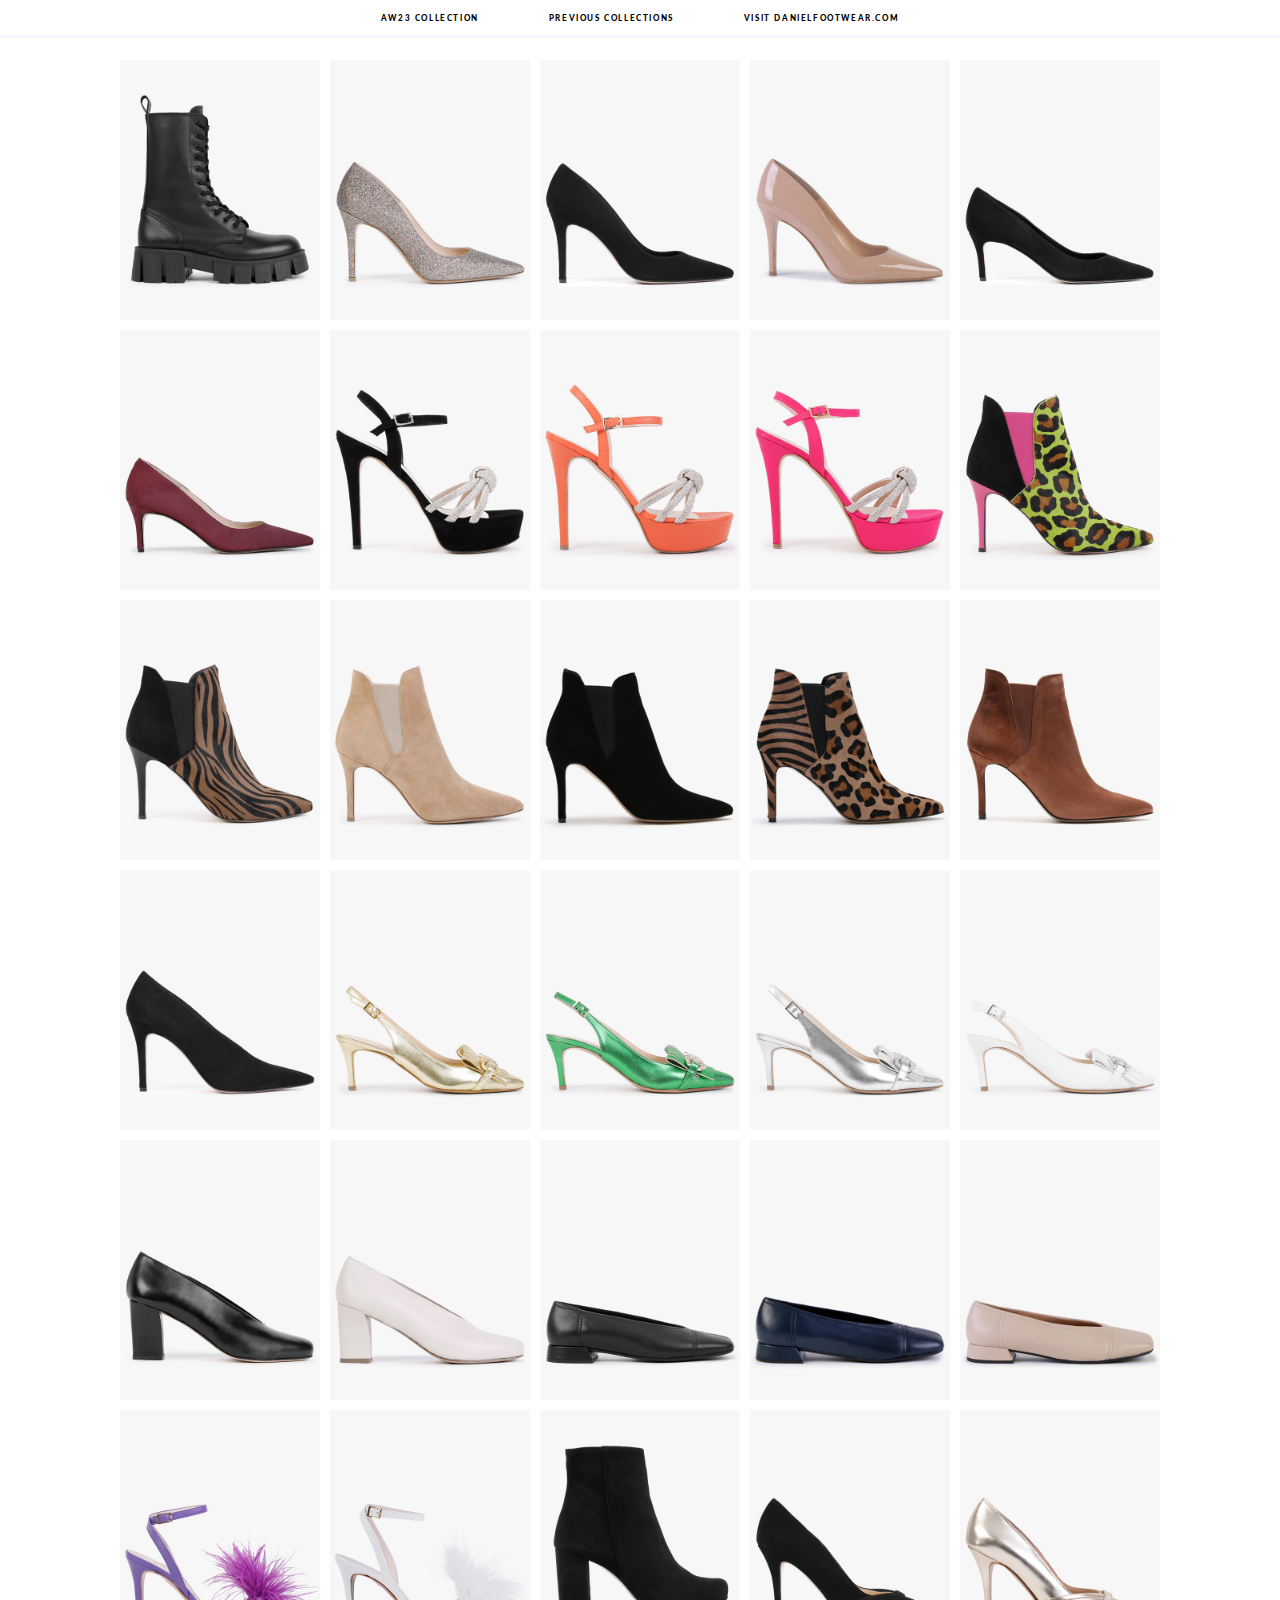
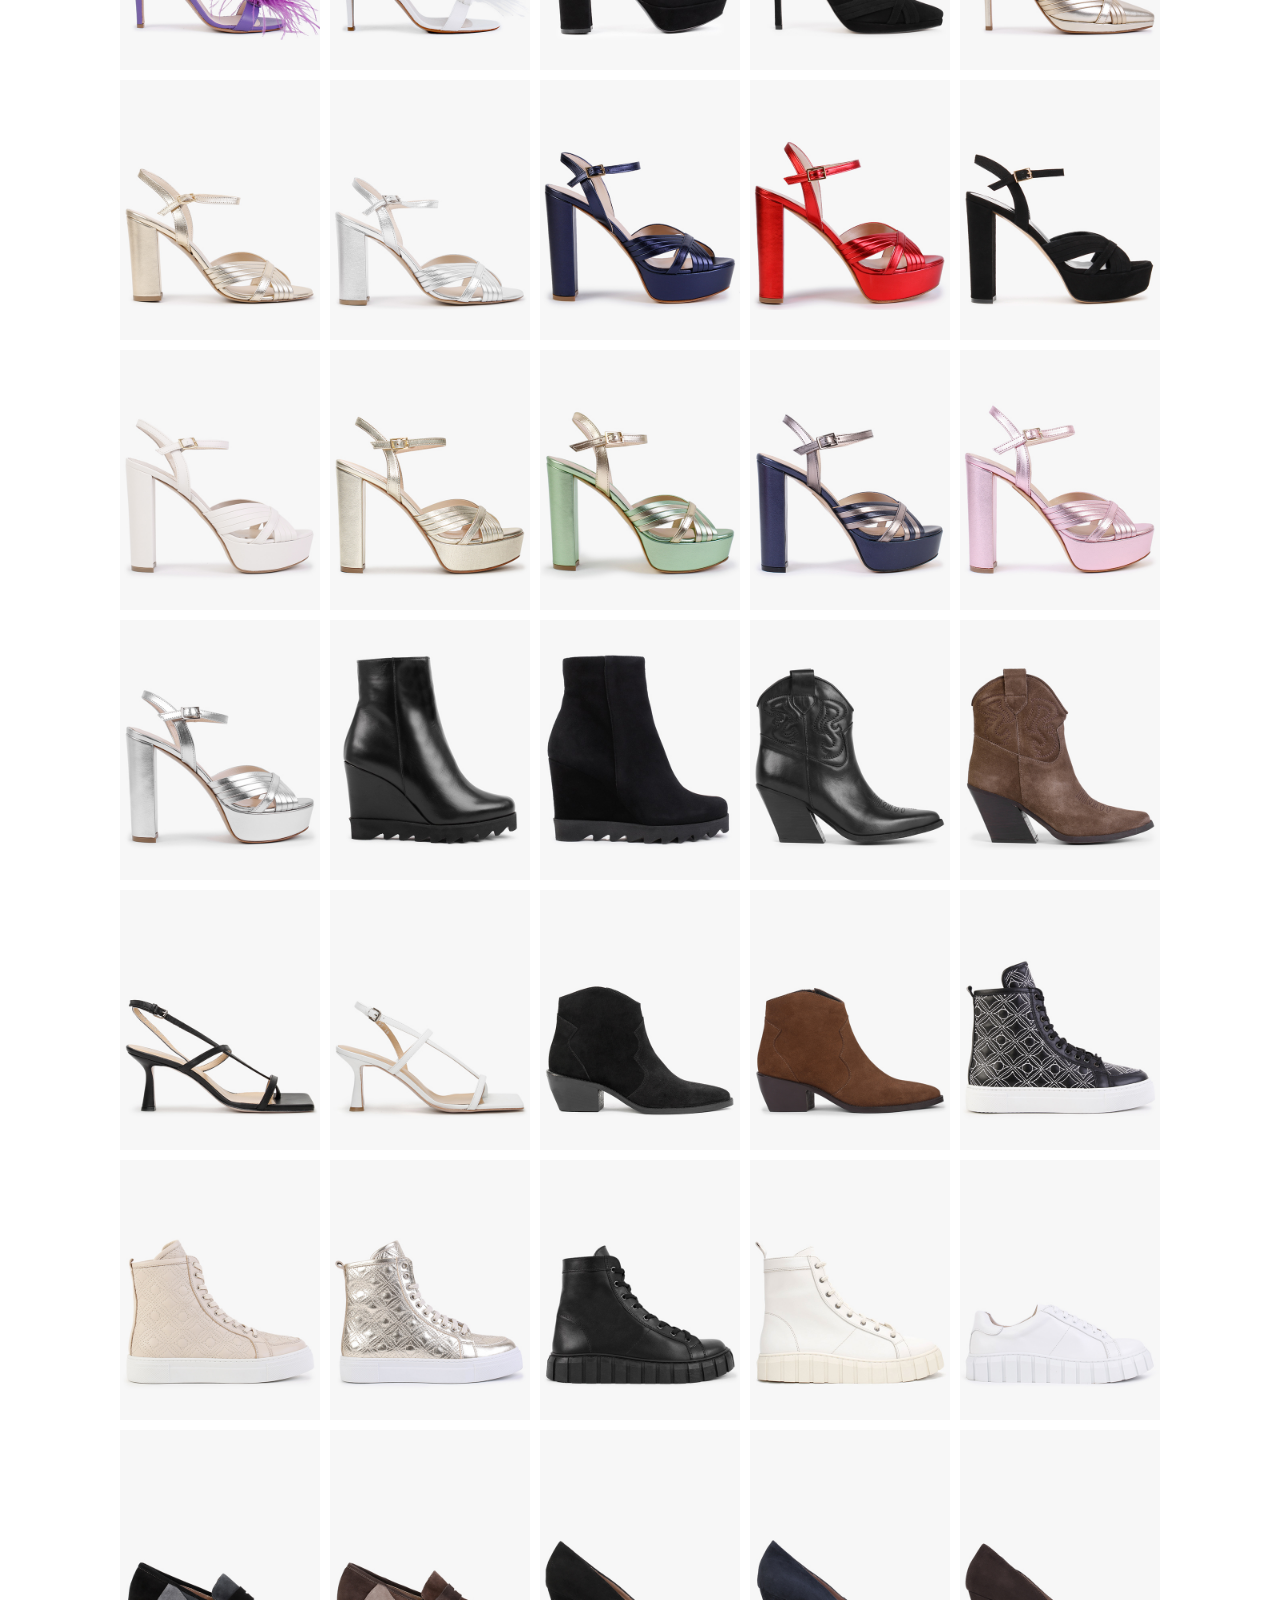
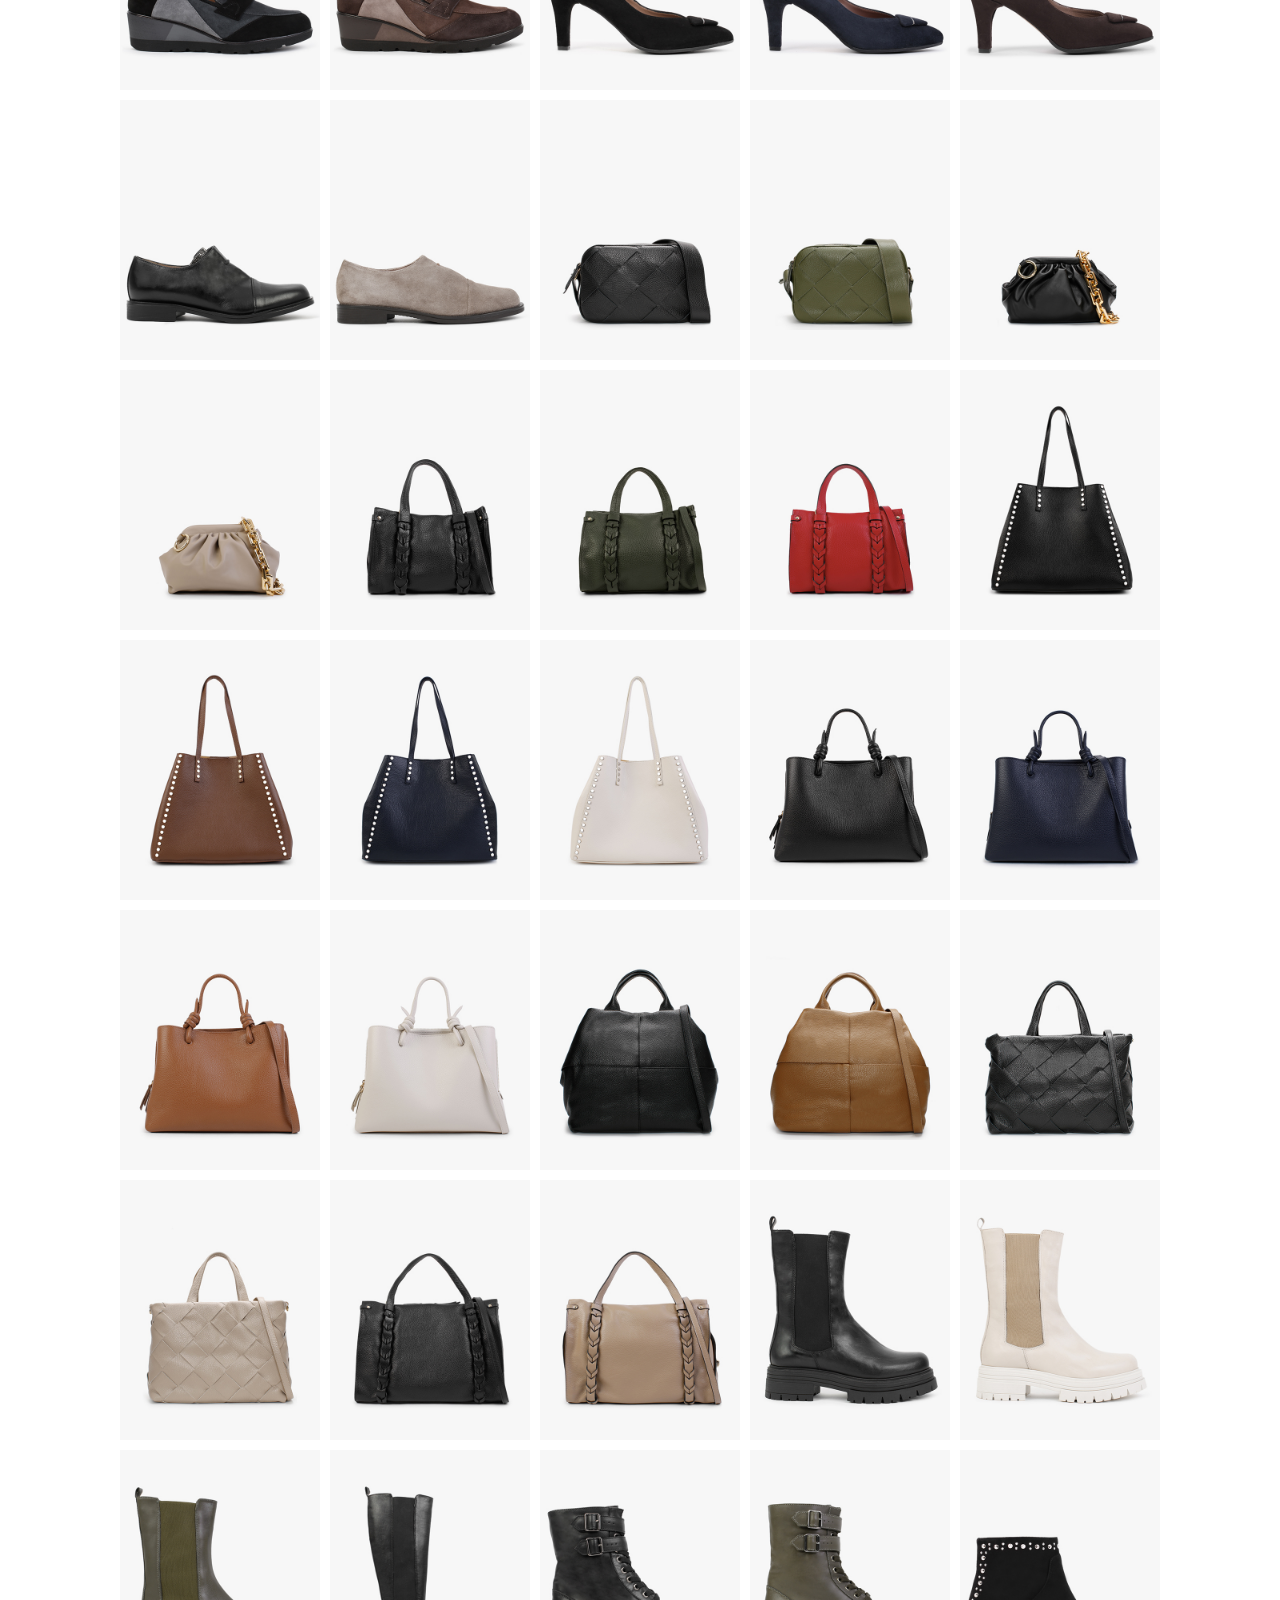
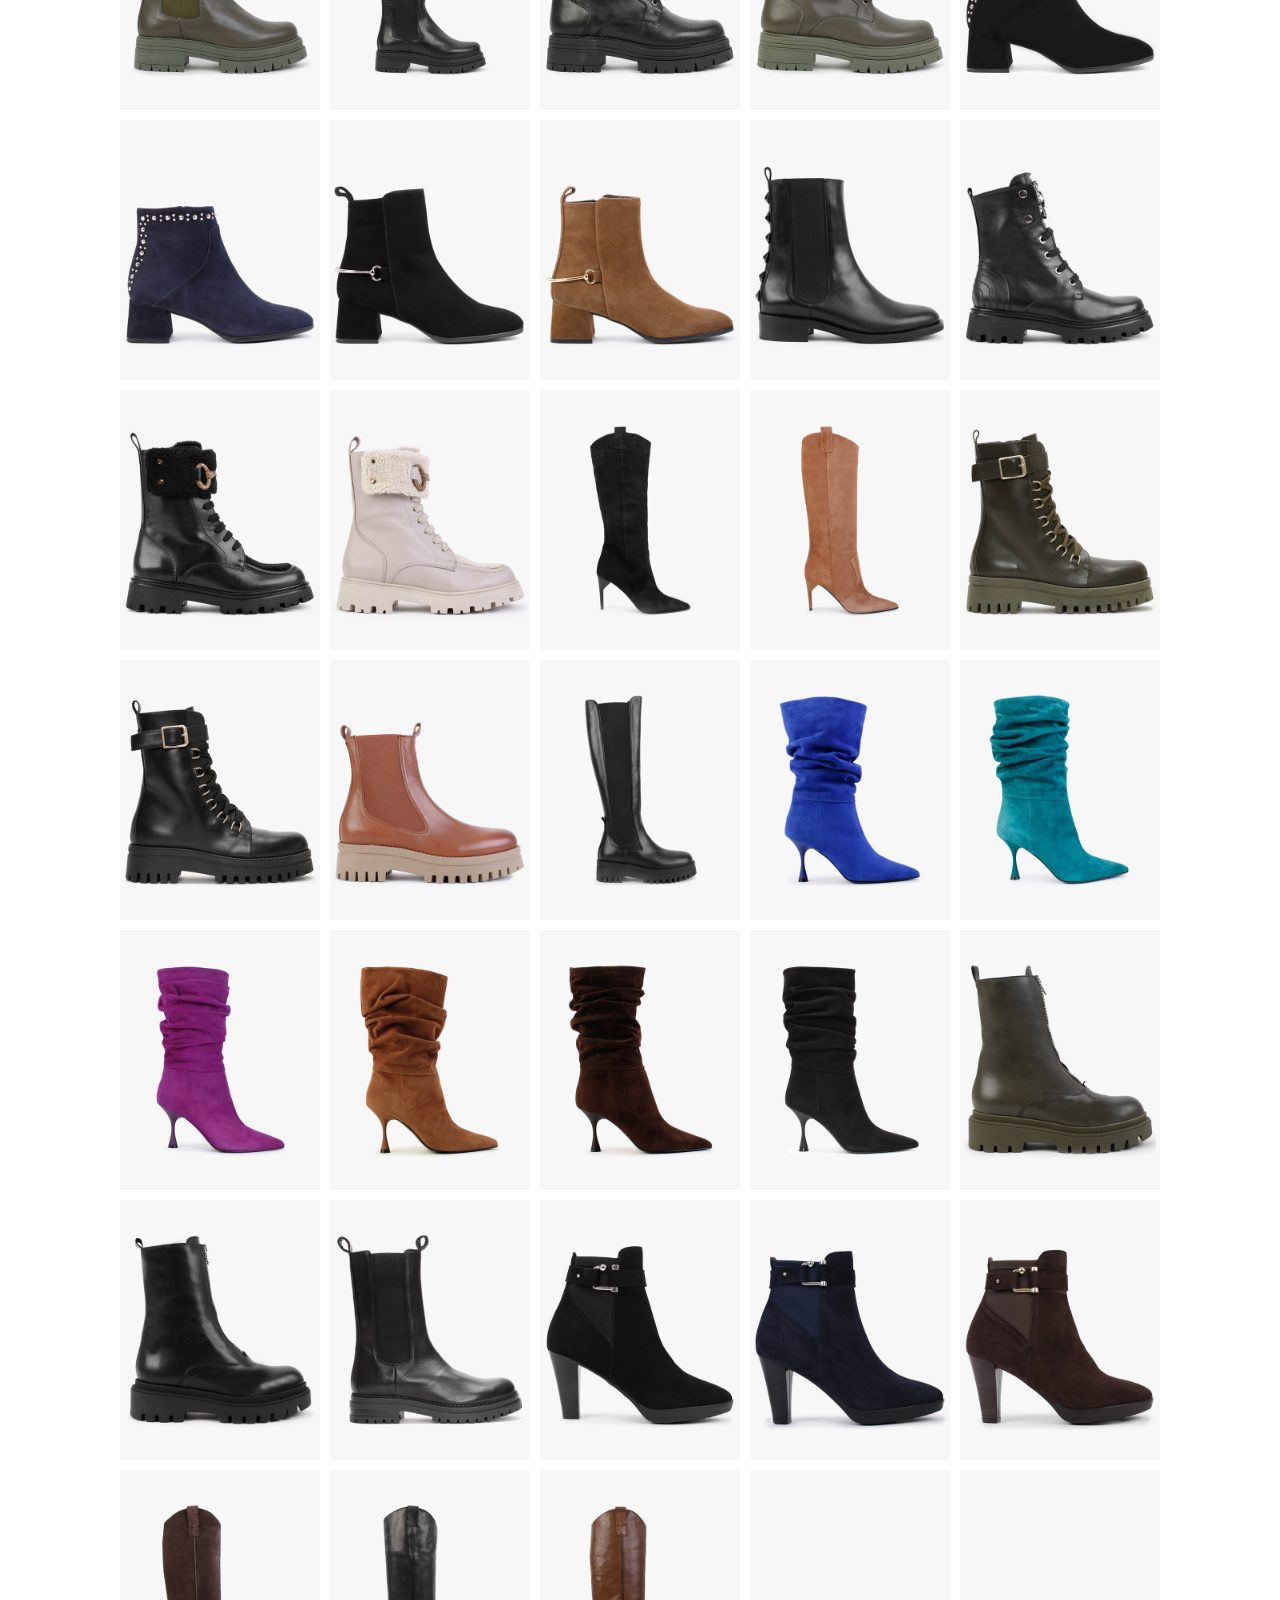
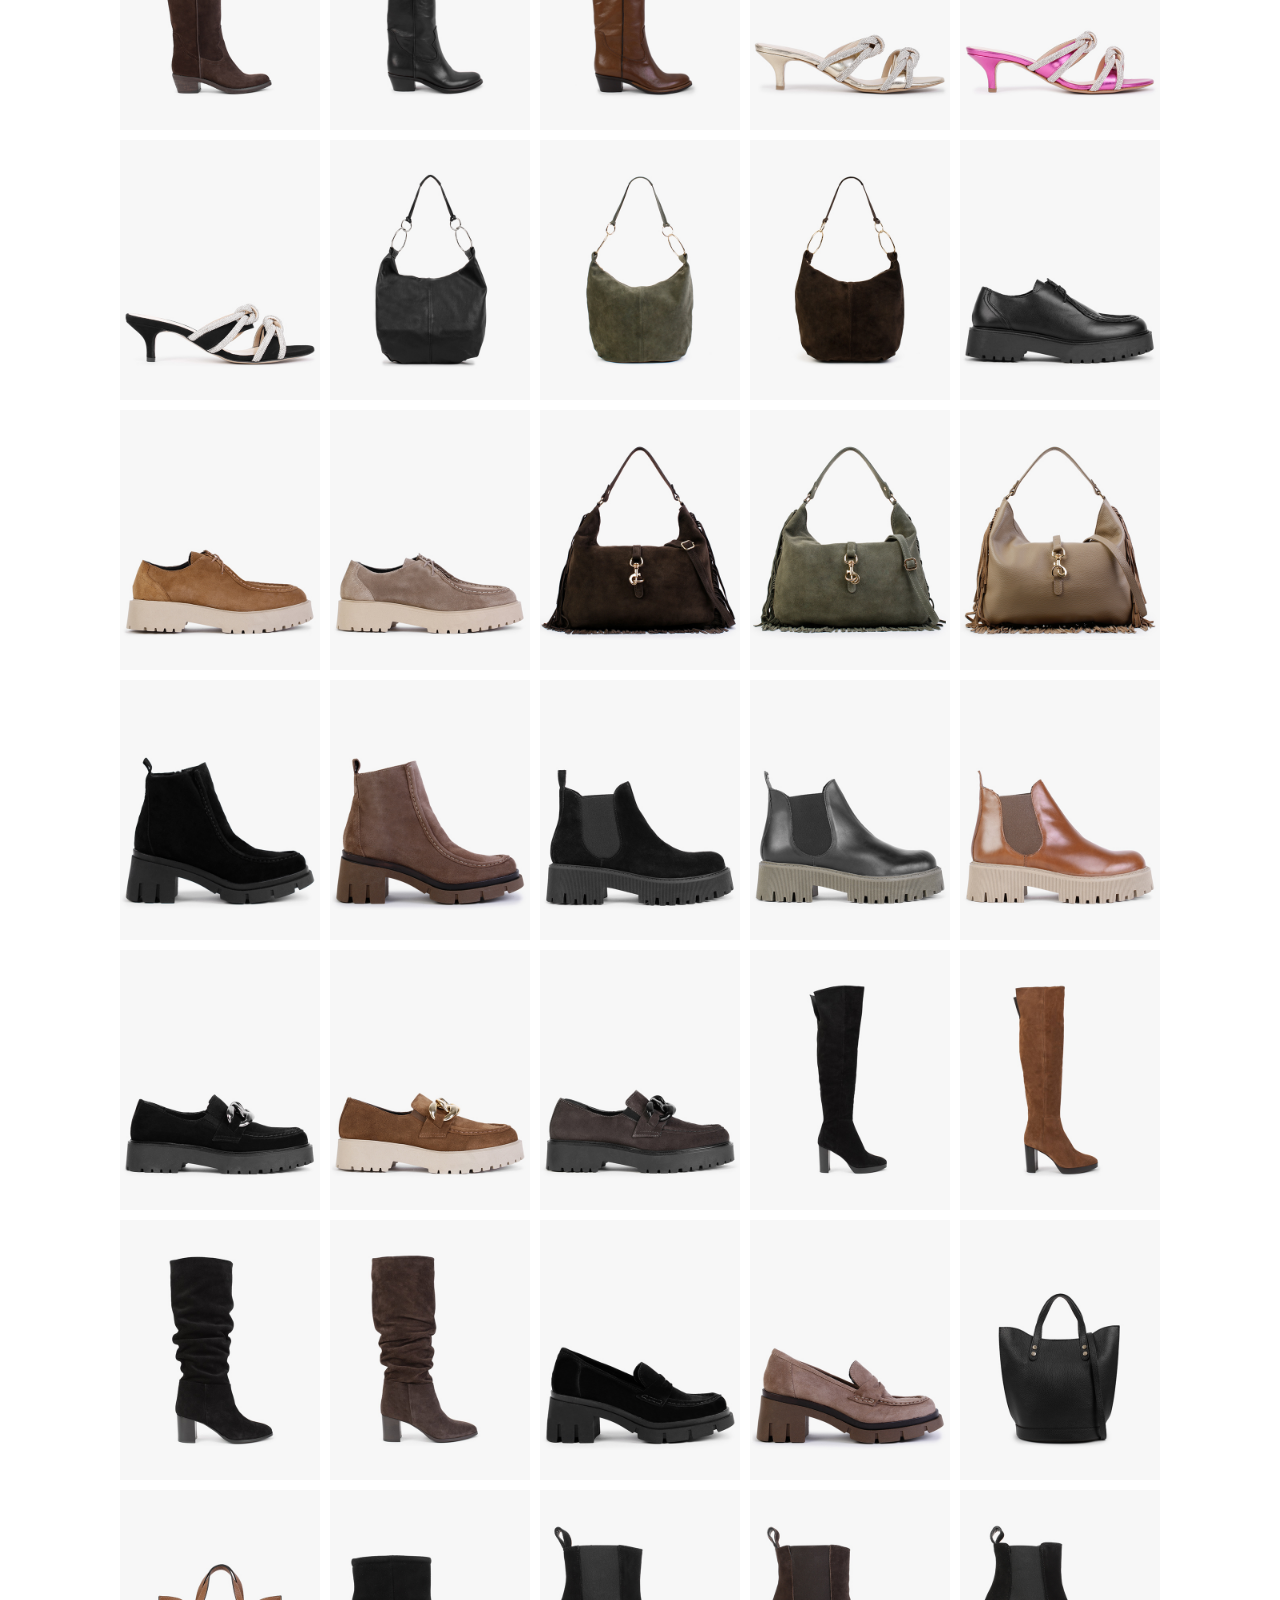
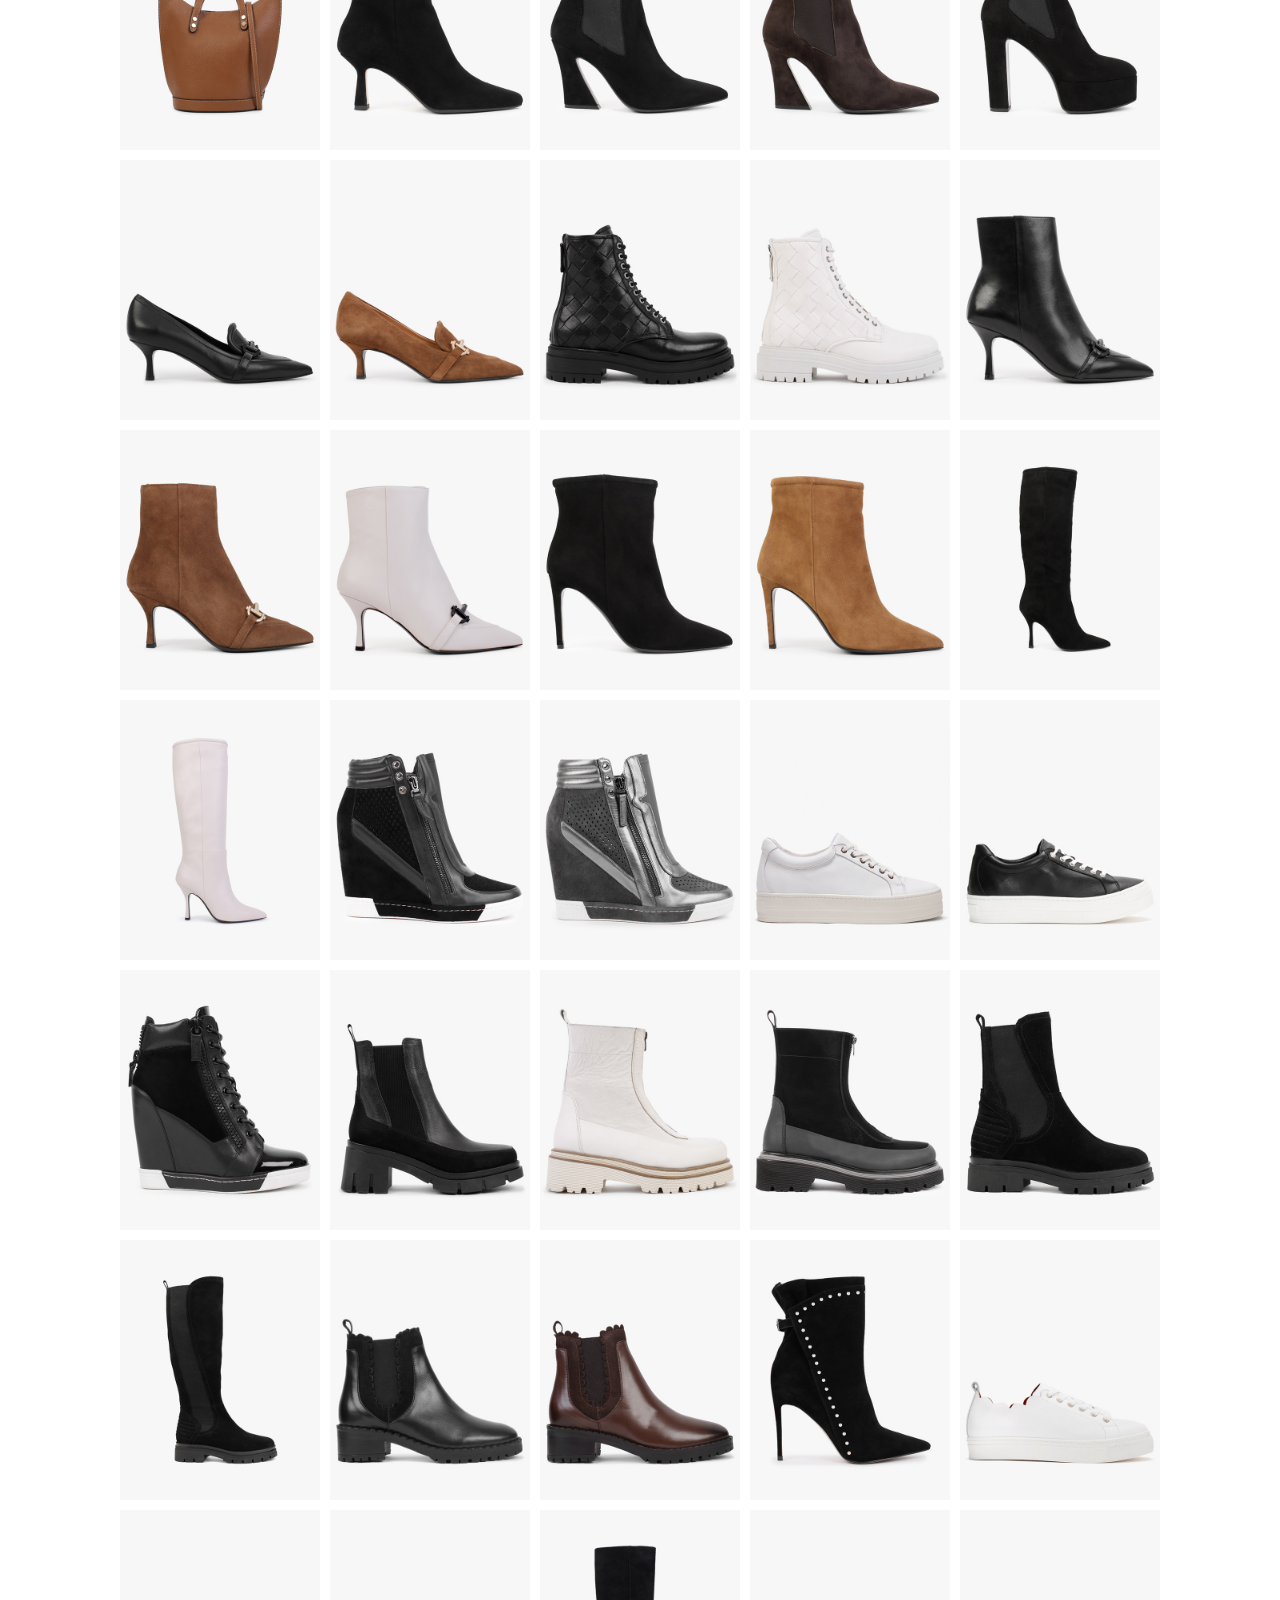
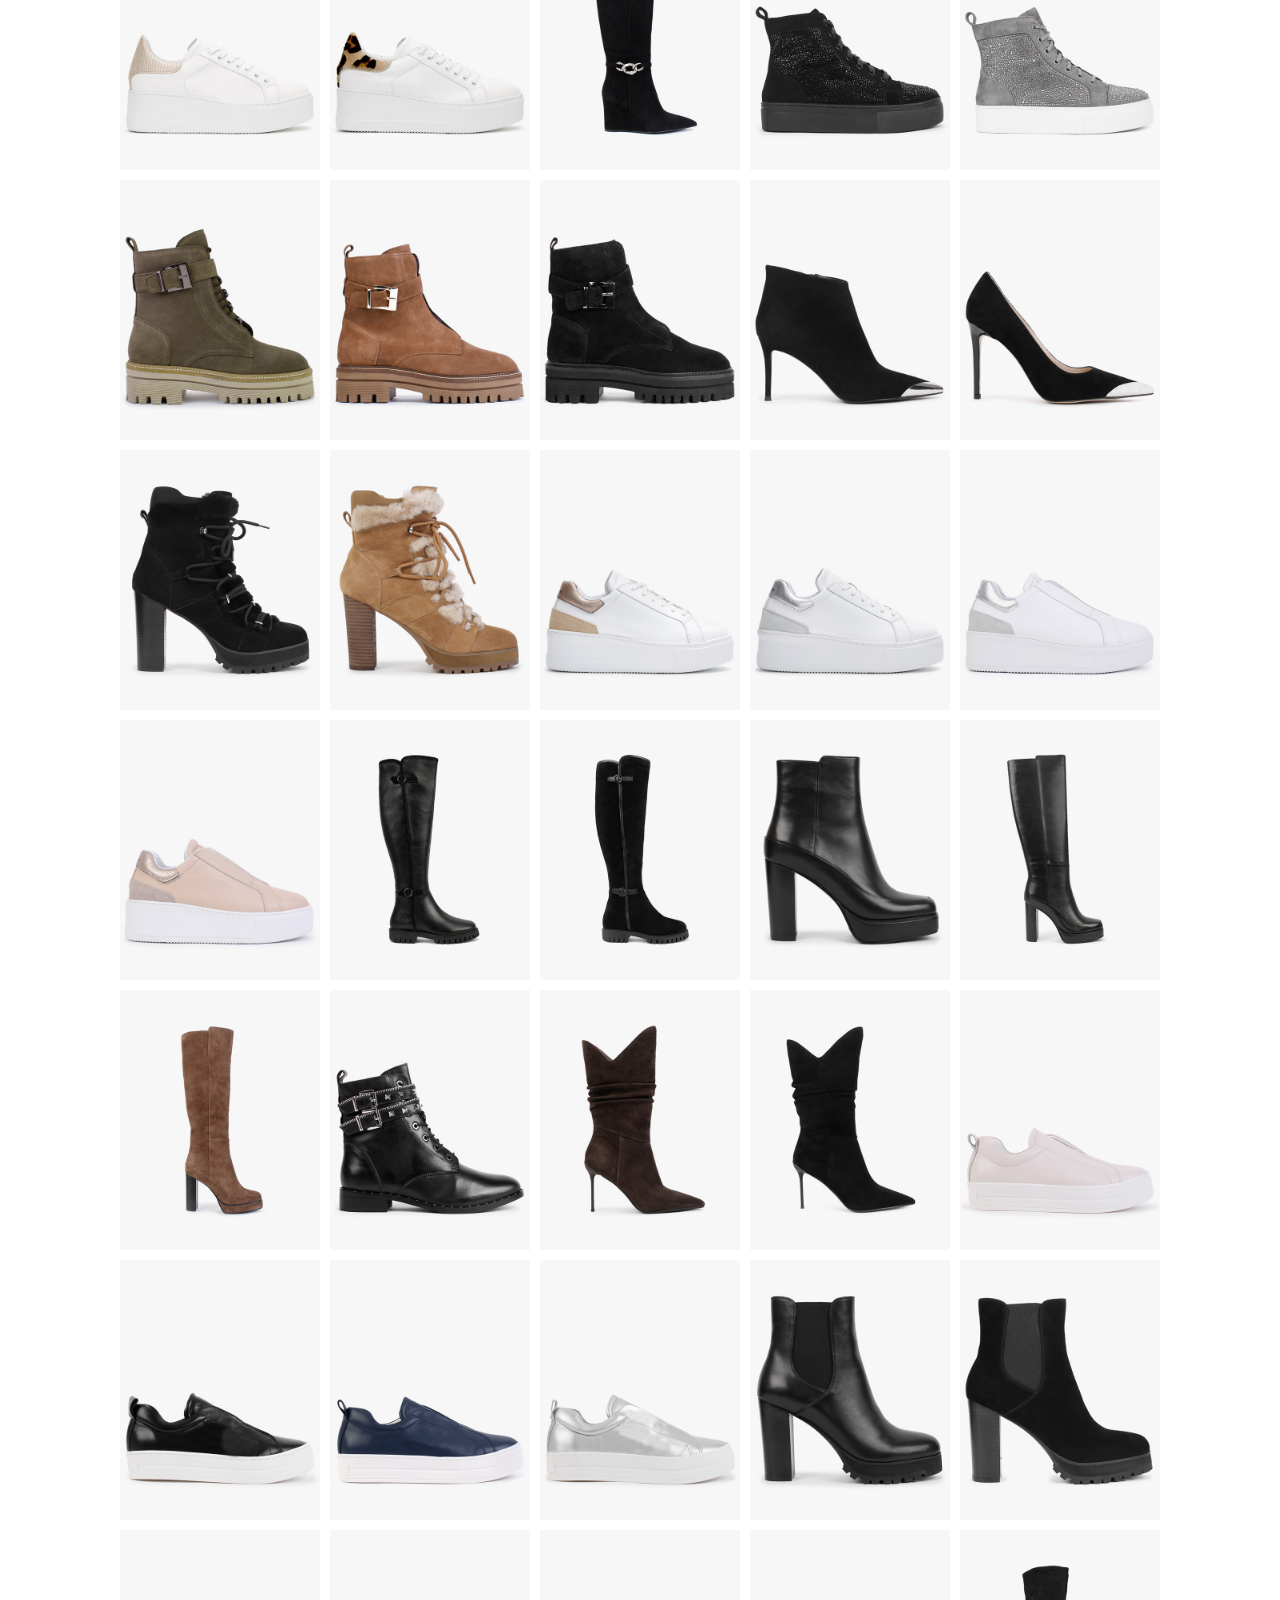
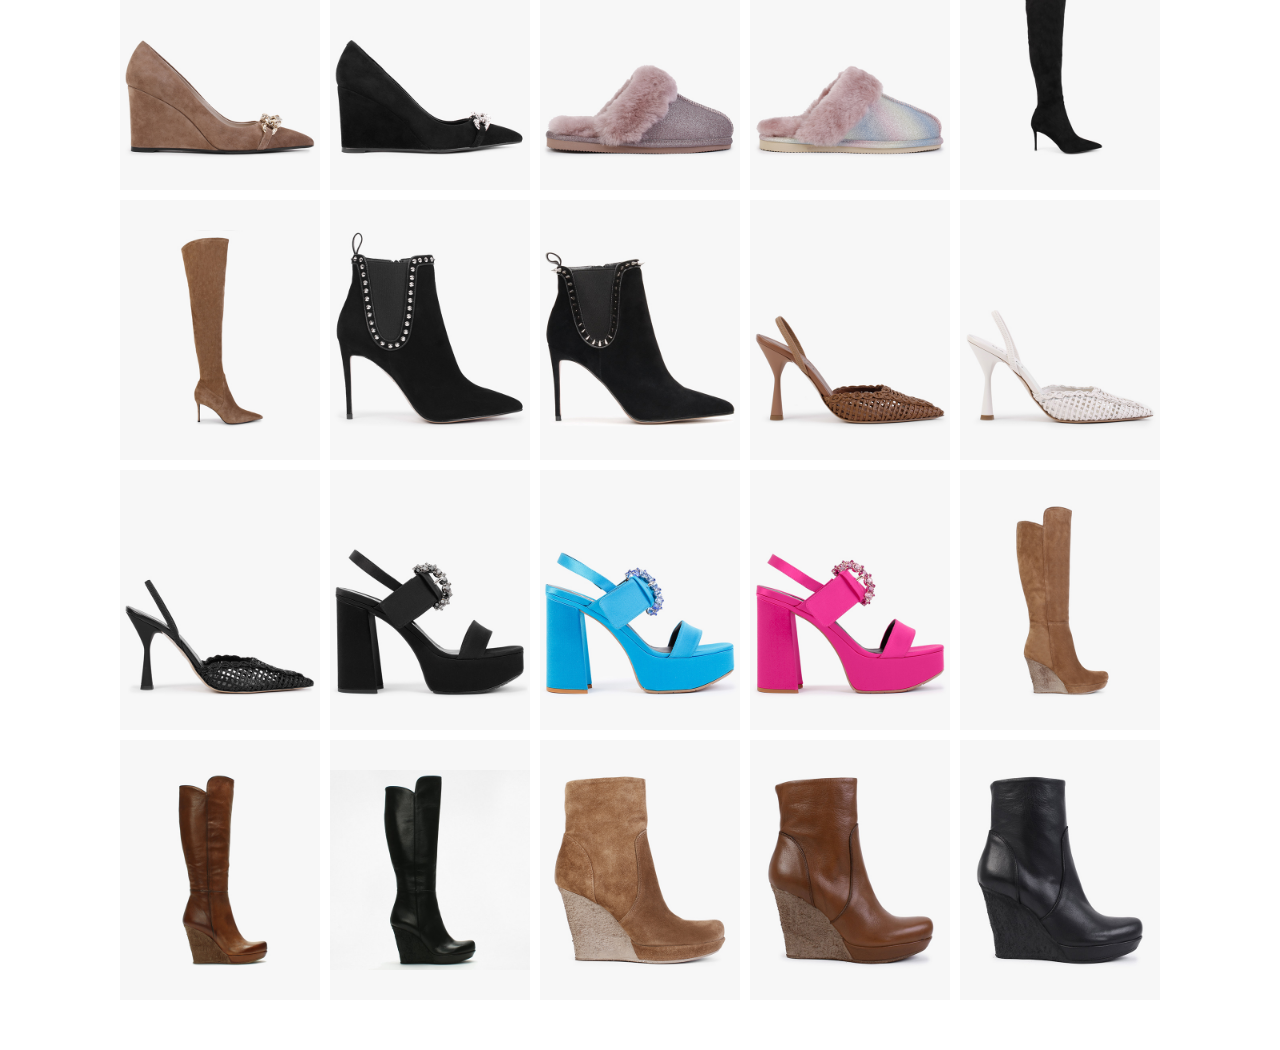
<file: aw22-the-collection.html>
<!doctype html>
<html>
<head>
<meta charset="UTF-8">
<meta name="viewport" content="width=device-width, initial-scale=1.0">
<link rel="preconnect" href="https://fonts.googleapis.com">
<link rel="preconnect" href="https://fonts.gstatic.com" crossorigin>
<link href="https://fonts.googleapis.com/css2?family=Lato:ital,wght@0,100;0,300;0,400;0,700;0,900;1,100;1,300;1,400;1,700;1,900&display=swap" rel="stylesheet">
<title>Daniel Footwear - The Collection</title>
<link rel="stylesheet" href="static/styles/styles.css">
<link rel="stylesheet" href="static/styles/collection-styles.css">
</head>

<body>
	<header>
        <nav>
            <div>
                <button class="btn mobile-nav-icon">
                    <img src="static/images/icon-menu.svg" alt="menu" id="mobile-menu">
                </button>
            </div>
            <div id="nav-logo-items">
                <div id="nav-item-div">
                    <ul class="prev-collections" id="desktop-nav">
                        <li><a href="">AW23 COLLECTION</a>
                            <ul class="collections">
                                <li><a href="boots.html">BOOTS</a></li>
                                <li><a href="trainers-flats.html">TRAINERS &amp; FLATS</a></li>
                                <li><a href="heels.html">HEELS</a></li>
                                <li><a href="slippers.html">SLIPPERS</a></li>
                            <!--<li><a href="bags.html">BAGS</a></li>-->
                                <li><a href="index.html">FULL COLLECTION</a></li>
                            </ul>
                        </li>
                        <li><a href="#">PREVIOUS COLLECTIONS</a>
                            <ul class="collections">
                                <li><a href="ss23-the-collection.html">SS23 COLLECTION</a></li>
                                <li><a href="#" class="active-page">AW22 COLLECTION</a></li>
                            </ul>
                        </li>
                        <li><a href="https://www.danielfootwear.com/" target="_blank">VISIT DANIELFOOTWEAR.COM</a></li>
                    </ul>
                </div>
            </div>
        </nav>
        <nav class="modal" id="m-nav">
            <div id="mobile-nav">
                <span class="close" id="close">&times;</span>
                <br>
                <br>
                <ul class="prev-collections" id="m-nav-ul">
                    <li><a href="">AW23 COLLECTION</a>
                        <ul class="collections">
                            <li><a href="boots.html">BOOTS</a></li>
                            <li><a href="trainers-flats.html">TRAINERS &amp; FLATS</a></li>
                            <li><a href="heels.html">HEELS</a></li>
                            <li><a href="slippers.html">SLIPPERS</a></li>
                            <!--<li><a href="bags.html">BAGS</a></li>-->
                            <li><a href="index.html">FULL COLLECTION</a></li>
                        </ul>
                    </li>
                    <li><a href="#">PREVIOUS COLLECTIONS</a>
                        <ul class="collections">
                            <li><a href="ss23-the-collection.html">SS23 COLLECTION</a></li>
                            <li><a href="#" class="active-page">AW22 COLLECTION</a></li>
                        </ul>
                    </li>
                    <li><a href="https://www.danielfootwear.com/" target="_blank">VISIT DANIELFOOTWEAR.COM</a></li>
                </ul>
            </div>
        </nav>
    </header>
	<main>
      <div id="style-container">
		  
		  <div class ="img-container">
              <img src="static/images/samples/ACHUNKY-BKL.jpg" alt="Achunky-BKL" class="btn img-style">
		  </div>
		  <div class ="modal style-modal">
              <div class="modal-contain">
                  <div class="close-div">
                      <span class="close">&times;</span>
                  </div>
                  <div class="modal-contents">
                      <div class="modal-img-contain">
                          <img src="static/images/samples/ACHUNKY-BKL.jpg" alt="Achunky-BKL" class="img-modal">
                      </div>
                      <div class="modal-description">
                          <p class="style-desc">Achunky Black Leather Biker Boots</p>
                          <p class="style-code">ACHUNKY-BKL</p>
                      </div>
                  </div>
              </div>
		  </div>
		  <div class ="img-container">
              <img src="static/images/samples/ACOURT-85-MUL.jpg" alt="Acourt 85-MUL" class="btn img-style">
		  </div>
		  <div class ="modal style-modal">
              <div class="modal-contain">
                  <div class="close-div">
                      <span class="close">&times;</span>
                  </div>
                  <div class="modal-contents">
                      <div class="modal-img-contain">
                          <img src="static/images/samples/ACOURT-85-MUL.jpg" alt="Acourt 85-MUL" class="img-modal">
                      </div>
                      <div class="modal-description">
                          <p class="style-desc">Acourt 85 Multicolour Glitter Court Shoes</p>
                          <p class="style-code">ACOURT 85 MUL</p>
                      </div>
				  </div>
              </div>
		  </div>
		  <div class ="img-container">
              <img src="static/images/samples/ACOURT-85-BKS.jpg" alt="Acourt 85-BKS" class="btn img-style">
		  </div>
		  <div class ="modal style-modal">
              <div class="modal-contain">
                  <div class="close-div">
                      <span class="close">&times;</span>
                  </div>
                  <div class="modal-contents">
                      <div class="modal-img-contain">
                          <img src="static/images/samples/ACOURT-85-BKS.jpg" alt="Acourt 85-BKS" class="img-modal">
                      </div>
                      <div class="modal-description">
                          <p class="style-desc">Acourt 85 Black Suede Court Shoes</p>
                          <p class="style-code">ACOURT 85 BKS</p>
                      </div>
				  </div>
              </div>
		  </div>
		  <div class ="img-container">
              <img src="static/images/samples/ACOURT-85-BEP.jpg" alt="Acourt 85-BEP" class="btn img-style">
		  </div>
		  <div class ="modal style-modal">
              <div class="modal-contain">
                  <div class="close-div">
                      <span class="close">&times;</span>
                  </div>
                  <div class="modal-contents">
                      <div class="modal-img-contain">
                          <img src="static/images/samples/ACOURT-85-BEP.jpg" alt="Acourt 85-BEP" class="img-modal">
                      </div>
                      <div class="modal-description">
                          <p class="style-desc">Acourt 85 Beige Patent Court Shoes</p>
                          <p class="style-code">ACOURT 85 BEP</p>
                      </div>
				  </div>
              </div>
		  </div>
		  <div class ="img-container">
              <img src="static/images/samples/ACOURT-65-BKS.jpg" alt="Acourt 65-BKS" class="btn img-style">
		  </div>
		  <div class ="modal style-modal">
              <div class="modal-contain">
                  <div class="close-div">
                      <span class="close">&times;</span>
                  </div>
                  <div class="modal-contents">
                      <div class="modal-img-contain">
                          <img src="static/images/samples/ACOURT-65-BKS.jpg" alt="Acourt 65-BKS" class="img-modal">
                      </div>
                      <div class="modal-description">
                          <p class="style-desc">Acourt 65 Black Suede Court Shoes</p>
                          <p class="style-code">ACOURT 65 BKS</p>
                      </div>
				  </div>
              </div>
		  </div>
		  <div class ="img-container">
              <img src="static/images/samples/ACOURT-65-RDS.jpg" alt="Acourt 65-RDS" class="btn img-style">
		  </div>
		  <div class ="modal style-modal">
              <div class="modal-contain">
                  <div class="close-div">
                      <span class="close">&times;</span>
                  </div>
                  <div class="modal-contents">
                      <div class="modal-img-contain">
                          <img src="static/images/samples/ACOURT-65-RDS.jpg" alt="Acourt 65-RDS" class="img-modal">
                      </div>
                      <div class="modal-description">
                          <p class="style-desc">Acourt 65 Red Suede Court Shoes</p>
                          <p class="style-code">ACOURT 65 RDS</p>
                      </div>
				  </div>
              </div>
		  </div>
		  <div class ="img-container">
              <img src="static/images/samples/ADIAMA-BKS.jpg" alt="Adiama-BKS" class="btn img-style">
		  </div>
		  <div class ="modal style-modal">
              <div class="modal-contain">
                  <div class="close-div">
                      <span class="close">&times;</span>
                  </div>
                  <div class="modal-contents">
                      <div class="modal-img-contain">
                          <img src="static/images/Lifestyle/Adiama BKS.jpg" alt="Adiama-BKS" class="img-modal">
                      </div>
                      <div class="modal-description">
                          <p class="style-desc">Adiama Black Slim Heeled Platform Sandals</p>
                          <p class="style-code">ADIAMA-BKS</p>
                      </div>
				  </div>
              </div>
		  </div>
		  <div class ="img-container">
              <img src="static/images/samples/ADIAMA-ORL.jpg" alt="Adiama-ORL" class="btn img-style">
		  </div>
		  <div class ="modal style-modal">
              <div class="modal-contain">
                  <div class="close-div">
                      <span class="close">&times;</span>
                  </div>
                  <div class="modal-contents">
                      <div class="modal-img-contain">
                          <img src="static/images/samples/ADIAMA-ORL.jpg" alt="Adiama-ORL" class="img-modal">
                      </div>
                      <div class="modal-description">
                          <p class="style-desc">Adiama Orange Slim Heeled Platform Sandals</p>
                          <p class="style-code">ADIAMA-ORL</p>
                      </div>
				  </div>
              </div>
		  </div>
		  <div class ="img-container">
              <img src="static/images/samples/ADIAMA-PKF.jpg" alt="Adiama-PKF" class="btn img-style">
		  </div>
		  <div class ="modal style-modal">
              <div class="modal-contain">
                  <div class="close-div">
                      <span class="close">&times;</span>
                  </div>
                  <div class="modal-contents">
                      <div class="modal-img-contain">
                          <img src="static/images/samples/ADIAMA-PKF.jpg" alt="Adiama-PKF" class="img-modal">
                      </div>
                      <div class="modal-description">
                          <p class="style-desc">Adiama Pink Slim Heeled Platform Sandals</p>
                          <p class="style-code">ADIAMA-PKF</p>
                      </div>
				  </div>
              </div>
		  </div>
		  <div class ="img-container">
              <img src="static/images/samples/ADRIL-GNL.jpg" alt="Adril-GNL" class="btn img-style">
		  </div>
		  <div class ="modal style-modal">
              <div class="modal-contain">
                  <div class="close-div">
                      <span class="close">&times;</span>
                  </div>
                  <div class="modal-contents">
                      <div class="modal-img-contain">
                          <img src="static/images/samples/ADRIL-GNL.jpg" alt="Adril-GNL" class="img-modal">
                      </div>
                      <div class="modal-description">
                          <p class="style-desc">Adril Multicoloured Leopard Calf Hair Ankle Boots</p>
                          <p class="style-code">ADRIL-GNL</p>
                      </div>
				  </div>
              </div>
		  </div>
		  <div class ="img-container">
              <img src="static/images/samples/ADRIL-MUL.jpg" alt="Adril-MUL" class="btn img-style">
		  </div>
		  <div class ="modal style-modal">
              <div class="modal-contain">
                  <div class="close-div">
                      <span class="close">&times;</span>
                  </div>
                  <div class="modal-contents">
                      <div class="modal-img-contain">
                          <img src="static/images/samples/ADRIL-MUL.jpg" alt="Adril-MUL" class="img-modal">
                      </div>
                      <div class="modal-description">
                          <p class="style-desc">Adril Black &amp; Tan Zebra Print Calf Hair Ankle Boots</p>
                          <p class="style-code">ADRIL-MUL</p>
                      </div>
				  </div>
              </div>
		  </div>
		  <div class ="img-container">
              <img src="static/images/samples/ADRIL-BES.jpg" alt="Adril-BES" class="btn img-style">
		  </div>
		  <div class ="modal style-modal">
              <div class="modal-contain">
                  <div class="close-div">
                      <span class="close">&times;</span>
                  </div>
                  <div class="modal-contents">
                      <div class="modal-img-contain">
                          <img src="static/images/samples/ADRIL-BES.jpg" alt="Adril-BES" class="img-modal">
                      </div>
                      <div class="modal-description">
                          <p class="style-desc">Adril Beige Suede Heeled Ankle Boots</p>
                          <p class="style-code">ADRIL-BES</p>
                      </div>
				  </div>
              </div>
		  </div>
		  <div class ="img-container">
              <img src="static/images/samples/ADRIL-BKS.jpg" alt="Adril-BKS" class="btn img-style">
		  </div>
		  <div class ="modal style-modal">
              <div class="modal-contain">
                  <div class="close-div">
                      <span class="close">&times;</span>
                  </div>
                  <div class="modal-contents">
                      <div class="modal-img-contain">
                          <img src="static/images/samples/ADRIL-BKS.jpg" alt="Adril-BKS" class="img-modal">
                      </div>
                      <div class="modal-description">
                          <p class="style-desc">Adril Black Suede Heeled Ankle Boots</p>
                          <p class="style-code">ADRIL-BKS</p>
                      </div>
				  </div>
              </div>
		  </div>
		  <div class ="img-container">
              <img src="static/images/samples/ADRIL-LEO.jpg" alt="Adril-LEO" class="btn img-style">
		  </div>
		  <div class ="modal style-modal">
              <div class="modal-contain">
                  <div class="close-div">
                      <span class="close">&times;</span>
                  </div>
                  <div class="modal-contents">
                      <div class="modal-img-contain">
                          <img src="static/images/samples/ADRIL-LEO.jpg" alt="Adril-LEO" class="img-modal">
                      </div>
                      <div class="modal-description">
                          <p class="style-desc">Adril Leopard Calf Hair Heeled Ankle Boots</p>
                          <p class="style-code">ADRIL-LEO</p>
                      </div>
				  </div>
              </div>
		  </div>
		  <div class ="img-container">
              <img src="static/images/samples/ADRIL-TNS.jpg" alt="Adril-TNS" class="btn img-style">
		  </div>
		  <div class ="modal style-modal">
              <div class="modal-contain">
                  <div class="close-div">
                      <span class="close">&times;</span>
                  </div>
                  <div class="modal-contents">
                      <div class="modal-img-contain">
                          <img src="static/images/samples/ADRIL-TNS.jpg" alt="Adril-TNS" class="img-modal">
                      </div>
                      <div class="modal-description">
                          <p class="style-desc">Adril Tan Suede Heeled Ankle Boots</p>
                          <p class="style-code">ADRIL-TNS</p>
                      </div>
				  </div>
              </div>
		  </div>
		  <div class ="img-container">
              <img src="static/images/samples/AFIA-BKS.jpg" alt="Afia-BKS" class="btn img-style">
		  </div>
		  <div class ="modal style-modal">
              <div class="modal-contain">
                  <div class="close-div">
                      <span class="close">&times;</span>
                  </div>
                  <div class="modal-contents">
                      <div class="modal-img-contain">
                          <img src="static/images/samples/AFIA-BKS.jpg" alt="Afia-BKS" class="img-modal">
                      </div>
                      <div class="modal-description">
                          <p class="style-desc">Afia Black Suede V Front Court Shoes</p>
                          <p class="style-code">AFIA-BKS</p>
                      </div>
				  </div>
              </div>
		  </div>
		  <div class ="img-container">
              <img src="static/images/samples/ALUNAR-GDL.jpg" alt="Alunar-GDL" class="btn img-style">
		  </div>
		  <div class ="modal style-modal">
              <div class="modal-contain">
                  <div class="close-div">
                      <span class="close">&times;</span>
                  </div>
                  <div class="modal-contents">
                      <div class="modal-img-contain">
                          <img src="static/images/samples/ALUNAR-GDL.jpg" alt="Alunar-GDL" class="img-modal">
                      </div>
                      <div class="modal-description">
                          <p class="style-desc">Alunar Gold Leather Sling Back Heels</p>
                          <p class="style-code">ALUNAR-GDL</p>
                      </div>
				  </div>
              </div>
		  </div>
		  <div class ="img-container">
              <img src="static/images/samples/ALUNAR-GNL.jpg" alt="Alunar-GNL" class="btn img-style">
		  </div>
		  <div class ="modal style-modal">
              <div class="modal-contain">
                  <div class="close-div">
                      <span class="close">&times;</span>
                  </div>
                  <div class="modal-contents">
                      <div class="modal-img-contain">
                          <img src="static/images/samples/ALUNAR-GNL.jpg" alt="Alunar-GNL" class="img-modal">
                      </div>
                      <div class="modal-description">
                          <p class="style-desc">Alunar Green Leather Sling Back Heels</p>
                          <p class="style-code">ALUNAR-GNL</p>
                      </div>
				  </div>
              </div>
		  </div>
		  <div class ="img-container">
              <img src="static/images/samples/ALUNAR-SLL.jpg" alt="Alunar-SLL" class="btn img-style">
		  </div>
		  <div class ="modal style-modal">
              <div class="modal-contain">
                  <div class="close-div">
                      <span class="close">&times;</span>
                  </div>
                  <div class="modal-contents">
                      <div class="modal-img-contain">
                          <img src="static/images/samples/ALUNAR-SLL.jpg" alt="Alunar-SLL" class="img-modal">
                      </div>
                      <div class="modal-description">
                          <p class="style-desc">Alunar Silver Leather Sling Back Heels</p>
                          <p class="style-code">ALUNAR-SLL</p>
                      </div>
				  </div>
              </div>
		  </div>
		  <div class ="img-container">
              <img src="static/images/samples/ALUNAR-WTL.jpg" alt="Alunar-WTL" class="btn img-style">
		  </div>
		  <div class ="modal style-modal">
              <div class="modal-contain">
                  <div class="close-div">
                      <span class="close">&times;</span>
                  </div>
                  <div class="modal-contents">
                      <div class="modal-img-contain">
                          <img src="static/images/samples/ALUNAR-WTL.jpg" alt="Alunar-WTL" class="img-modal">
                      </div>
                      <div class="modal-description">
                          <p class="style-desc">Alunar White Leather Sling Back Heels</p>
                          <p class="style-code">ALUNAR-WTL</p>
                      </div>
				  </div>
              </div>
		  </div>
		  <div class ="img-container">
              <img src="static/images/samples/ANESO-BKL.jpg" alt="Aneso-BKL" class="btn img-style">
		  </div>
		  <div class ="modal style-modal">
              <div class="modal-contain">
                  <div class="close-div">
                      <span class="close">&times;</span>
                  </div>
                  <div class="modal-contents">
                      <div class="modal-img-contain">
                          <img src="static/images/samples/ANESO-BKL.jpg" alt="Aneso-BKL" class="img-modal">
                      </div>
                      <div class="modal-description">
                          <p class="style-desc">Aneso Black Leather V Front Court Shoes</p>
                          <p class="style-code">ANESO-BKL</p>
                      </div>
				  </div>
              </div>
		  </div>
		  <div class ="img-container">
              <img src="static/images/samples/ANESO-CML.jpg" alt="Aneso-CML" class="btn img-style">
		  </div>
		  <div class ="modal style-modal">
              <div class="modal-contain">
                  <div class="close-div">
                      <span class="close">&times;</span>
                  </div>
                  <div class="modal-contents">
                      <div class="modal-img-contain">
                          <img src="static/images/samples/ANESO-CML.jpg" alt="Aneso-CML" class="img-modal">
                      </div>
                      <div class="modal-description">
                          <p class="style-desc">Aneso Cream Leather V Front Court Shoes</p>
                          <p class="style-code">ANESO-CML</p>
                      </div>
				  </div>
              </div>
		  </div>
		  <div class ="img-container">
              <img src="static/images/samples/ANGLED-BKL.jpg" alt="Angled-BKL" class="btn img-style">
		  </div>
		  <div class ="modal style-modal">
              <div class="modal-contain">
                  <div class="close-div">
                      <span class="close">&times;</span>
                  </div>
                  <div class="modal-contents">
                      <div class="modal-img-contain">
                          <img src="static/images/samples/ANGLED-BKL.jpg" alt="Angled-BKL" class="img-modal">
                      </div>
                      <div class="modal-description">
                          <p class="style-desc">Angled Black Leather Pumps</p>
                          <p class="style-code">ANGLED-BKL</p>
                      </div>
				  </div>
              </div>
		  </div>
		  <div class ="img-container">
              <img src="static/images/samples/ANGLED-NVL.jpg" alt="Angled-NVL" class="btn img-style">
		  </div>
		  <div class ="modal style-modal">
              <div class="modal-contain">
                  <div class="close-div">
                      <span class="close">&times;</span>
                  </div>
                  <div class="modal-contents">
                      <div class="modal-img-contain">
                          <img src="static/images/samples/ANGLED-NVL.jpg" alt="Angled-NVL" class="img-modal">
                      </div>
                      <div class="modal-description">
                          <p class="style-desc">Angled Navy Leather Pumps</p>
                          <p class="style-code">ANGLED-NVL</p>
                      </div>
				  </div>
              </div>
		  </div>
		  <div class ="img-container">
              <img src="static/images/samples/ANGLED-BEL.jpg" alt="Angled-BEL" class="btn img-style">
		  </div>
		  <div class ="modal style-modal">
              <div class="modal-contain">
                  <div class="close-div">
                      <span class="close">&times;</span>
                  </div>
                  <div class="modal-contents">
                      <div class="modal-img-contain">
                          <img src="static/images/samples/ANGLED-BEL.jpg" alt="Angled-BEL" class="img-modal">
                      </div>
                      <div class="modal-description">
                          <p class="style-desc">Angled Beige Leather Pumps</p>
                          <p class="style-code">ANGLED-BEL</p>
                      </div>
				  </div>
              </div>
		  </div>
		  <div class ="img-container">
              <img src="static/images/samples/ANOST-PUL.jpg" alt="Anost-PUL" class="btn img-style">
		  </div>
		  <div class ="modal style-modal">
              <div class="modal-contain">
                  <div class="close-div">
                      <span class="close">&times;</span>
                  </div>
                  <div class="modal-contents">
                      <div class="modal-img-contain">
                          <img src="static/images/Lifestyle/Anost PUL.jpg" alt="Anost-PUL" class="img-modal">
                      </div>
                      <div class="modal-description">
                          <p class="style-desc">Anost Purple Leather Feather Heeled Sandals</p>
                          <p class="style-code">ANOST-PUL</p>
                      </div>
				  </div>
              </div>
		  </div>
		  <div class ="img-container">
              <img src="static/images/samples/ANOST-WTL.jpg" alt="Anost-WTL" class="btn img-style">
		  </div>
		  <div class ="modal style-modal">
              <div class="modal-contain">
                  <div class="close-div">
                      <span class="close">&times;</span>
                  </div>
                  <div class="modal-contents">
                      <div class="modal-img-contain">
                          <img src="static/images/Lifestyle/Anost WTL.jpg" alt="Anost-WTL" class="img-modal">
                      </div>
                      <div class="modal-description">
                          <p class="style-desc">Anost White Leather Feather Heeled Sandals</p>
                          <p class="style-code">ANOST-WTL</p>
                      </div>
				  </div>
              </div>
		  </div>
		  <div class ="img-container">
              <img src="static/images/samples/APLATTE-BKS.jpg" alt="Aplatte-BKS" class="btn img-style">
		  </div>
		  <div class ="modal style-modal">
              <div class="modal-contain">
                  <div class="close-div">
                      <span class="close">&times;</span>
                  </div>
                  <div class="modal-contents">
                      <div class="modal-img-contain">
                          <img src="static/images/samples/APLATTE-BKS.jpg" alt="Aplatte-BKS" class="img-modal">
                      </div>
                      <div class="modal-description">
                          <p class="style-desc">Aplatte Black Suede Platform Ankle Boots</p>
                          <p class="style-code">APLATTE-BKS</p>
                      </div>
				  </div>
              </div>
		  </div>
		  <div class ="img-container">
              <img src="static/images/samples/AVERCOR-BKS.jpg" alt="Avercor-BKS" class="btn img-style">
		  </div>
		  <div class ="modal style-modal">
              <div class="modal-contain">
                  <div class="close-div">
                      <span class="close">&times;</span>
                  </div>
                  <div class="modal-contents">
                      <div class="modal-img-contain">
                          <img src="static/images/samples/AVERCOR-BKS.jpg" alt="Avercor-BKS" class="img-modal">
                      </div>
                      <div class="modal-description">
                          <p class="style-desc">Avercor Black Suede Court Shoes</p>
                          <p class="style-code">AVERCOR-BKS</p>
                      </div>
				  </div>
              </div>
		  </div>
		  <div class ="img-container">
              <img src="static/images/samples/AVERCOR-GDL.jpg" alt="Avercor-GDL" class="btn img-style">
		  </div>
		  <div class ="modal style-modal">
              <div class="modal-contain">
                  <div class="close-div">
                      <span class="close">&times;</span>
                  </div>
                  <div class="modal-contents">
                      <div class="modal-img-contain">
                          <img src="static/images/samples/AVERCOR-GDL.jpg" alt="Avercor-GDL" class="img-modal">
                      </div>
                      <div class="modal-description">
                          <p class="style-desc">Avercor Gold Leather Court Shoes</p>
                          <p class="style-code">AVERCOR-GDL</p>
                      </div>
				  </div>
              </div>
		  </div>
		  <div class ="img-container">
              <img src="static/images/samples/AVERSAN-GDL.jpg" alt="Aversan-GDL" class="btn img-style">
		  </div>
		  <div class ="modal style-modal">
              <div class="modal-contain">
                  <div class="close-div">
                      <span class="close">&times;</span>
                  </div>
                  <div class="modal-contents">
                      <div class="modal-img-contain">
                          <img src="static/images/samples/AVERSAN-GDL.jpg" alt="Aversan-GDL" class="img-modal">
                      </div>
                      <div class="modal-description">
                          <p class="style-desc">Aversan Gold Leather Heeled Sandals</p>
                          <p class="style-code">AVERSAN-GDL</p>
                      </div>
				  </div>
              </div>
		  </div>
		  <div class ="img-container">
              <img src="static/images/samples/AVERSAN-SLL.jpg" alt="Aversan-SLL" class="btn img-style">
		  </div>
		  <div class ="modal style-modal">
              <div class="modal-contain">
                  <div class="close-div">
                      <span class="close">&times;</span>
                  </div>
                  <div class="modal-contents">
                      <div class="modal-img-contain">
                          <img src="static/images/Lifestyle/Aversan SLL.jpg" alt="Aversan-SLL" class="img-modal">
                      </div>
                      <div class="modal-description">
                          <p class="style-desc">Aversan Silver Leather Heeled Sandals</p>
                          <p class="style-code">AVERSAN-SLL</p>
                      </div>
				  </div>
              </div>
          </div>
		  <div class ="img-container">
              <img src="static/images/samples/AVERY-BLL.jpg" alt="Avery-BLL" class="btn img-style">
		  </div>
		  <div class ="modal style-modal">
              <div class="modal-contain">
                  <div class="close-div">
                      <span class="close">&times;</span>
                  </div>
                  <div class="modal-contents">
                      <div class="modal-img-contain">
                          <img src="static/images/samples/AVERY-BLL.jpg" alt="Avery-BLL" class="img-modal">
                      </div>
                      <div class="modal-description">
                          <p class="style-desc">Avery Navy Leather Platform Heeled Sandals</p>
                          <p class="style-code">AVERY-BLL</p>
                      </div>
				  </div>
              </div>
          </div>
		  <div class ="img-container">
              <img src="static/images/samples/AVERY-BGL.jpg" alt="Avery-BGL" class="btn img-style">
		  </div>
		  <div class ="modal style-modal">
              <div class="modal-contain">
                  <div class="close-div">
                      <span class="close">&times;</span>
                  </div>
                  <div class="modal-contents">
                      <div class="modal-img-contain">
                          <img src="static/images/samples/AVERY-BGL.jpg" alt="Avery-BGL" class="img-modal">
                      </div>
                      <div class="modal-description">
                          <p class="style-desc">Avery Red Leather Platform Heeled Sandals</p>
                          <p class="style-code">AVERY-BGL</p>
                      </div>
				  </div>
              </div>
          </div>
		  <div class ="img-container">
              <img src="static/images/samples/AVERY-BKS.jpg" alt="Avery-BKS" class="btn img-style">
		  </div>
		  <div class ="modal style-modal">
              <div class="modal-contain">
                  <div class="close-div">
                      <span class="close">&times;</span>
                  </div>
                  <div class="modal-contents">
                      <div class="modal-img-contain">
                          <img src="static/images/Lifestyle/Avery BKS.jpg" alt="Avery-BKS" class="img-modal">
                      </div>
                      <div class="modal-description">
                          <p class="style-desc">Avery Black Suede Platform Heeled Sandals</p>
                          <p class="style-code">AVERY-BKS</p>
                      </div>
				  </div>
              </div>
          </div>
		  <div class ="img-container">
              <img src="static/images/samples/AVERY-CML.jpg" alt="Avery-CML" class="btn img-style">
		  </div>
		  <div class ="modal style-modal">
              <div class="modal-contain">
                  <div class="close-div">
                      <span class="close">&times;</span>
                  </div>
                  <div class="modal-contents">
                      <div class="modal-img-contain">
                          <img src="static/images/Lifestyle/Avery CML Silkwood (1).jpg" alt="Avery-CML" class="img-modal">
                      </div>
                      <div class="modal-description">
                          <p class="style-desc">Avery Cream Leather Platform Heeled Sandals</p>
                          <p class="style-code">AVERY-CML</p>
                      </div>
				  </div>
              </div>
          </div>
		  <div class ="img-container">
              <img src="static/images/samples/AVERY-GDL.jpg" alt="Avery-GDL" class="btn img-style">
		  </div>
		  <div class ="modal style-modal">
              <div class="modal-contain">
                  <div class="close-div">
                      <span class="close">&times;</span>
                  </div>
                  <div class="modal-contents">
                      <div class="modal-img-contain">
                          <img src="static/images/Lifestyle/Avery GDL 4.jpg" alt="Avery-GDL" class="img-modal">
                      </div>
                      <div class="modal-description">
                          <p class="style-desc">Avery Gold Leather Platform Heeled Sandals</p>
                          <p class="style-code">AVERY-GDL</p>
                      </div>
				  </div>
              </div>
          </div>
		  <div class ="img-container">
              <img src="static/images/samples/AVERY-GNL.jpg" alt="Avery-GNL" class="btn img-style">
		  </div>
		  <div class ="modal style-modal">
              <div class="modal-contain">
                  <div class="close-div">
                      <span class="close">&times;</span>
                  </div>
                  <div class="modal-contents">
                      <div class="modal-img-contain">
                          <img src="static/images/Lifestyle/Avery GNL Banyan Close.jpg" alt="Avery-GNL" class="img-modal">
                      </div>
                      <div class="modal-description">
                          <p class="style-desc">Avery Green &amp; Gold Leather Platform Heeled Sandals</p>
                          <p class="style-code">AVERY-GNL</p>
                      </div>
				  </div>
              </div>
          </div>
		  <div class ="img-container">
              <img src="static/images/samples/AVERY-NVL.jpg" alt="Avery-NVL" class="btn img-style">
		  </div>
		  <div class ="modal style-modal">
              <div class="modal-contain">
                  <div class="close-div">
                      <span class="close">&times;</span>
                  </div>
                  <div class="modal-contents">
                      <div class="modal-img-contain">
                          <img src="static/images/samples/AVERY-NVL.jpg" alt="Avery-NVL" class="img-modal">
                      </div>
                      <div class="modal-description">
                          <p class="style-desc">Avery Navy &amp; Pewter Leather Platform Heeled Sandals</p>
                          <p class="style-code">AVERY-NVL</p>
                      </div>
				  </div>
              </div>
          </div>
		  <div class ="img-container">
              <img src="static/images/samples/AVERY-PKL.jpg" alt="Avery-PKL" class="btn img-style">
		  </div>
		  <div class ="modal style-modal">
              <div class="modal-contain">
                  <div class="close-div">
                      <span class="close">&times;</span>
                  </div>
                  <div class="modal-contents">
                      <div class="modal-img-contain">
                          <img src="static/images/Lifestyle/Avery PKL Hartleys.jpg" alt="Avery-PKL" class="img-modal">
                      </div>
                      <div class="modal-description">
                          <p class="style-desc">Avery Pink Leather Platform Heeled Sandals</p>
                          <p class="style-code">AVERY-PKL</p>
                      </div>
				  </div>
              </div>
          </div>
		  <div class ="img-container">
              <img src="static/images/samples/AVERY-SLL.jpg" alt="Avery-SLL" class="btn img-style">
		  </div>
		  <div class ="modal style-modal">
              <div class="modal-contain">
                  <div class="close-div">
                      <span class="close">&times;</span>
                  </div>
                  <div class="modal-contents">
                      <div class="modal-img-contain">
                          <img src="static/images/Lifestyle/Avery SLL 2.jpg" alt="Avery-SLL" class="img-modal">
                      </div>
                      <div class="modal-description">
                          <p class="style-desc">Avery Silver Leather Platform Heeled Sandals</p>
                          <p class="style-code">AVERY-SLL</p>
                      </div>
				  </div>
              </div>
          </div>
		  <div class ="img-container">
              <img src="static/images/samples/AWEDGE-BKL.jpg" alt="Awedge-BKL" class="btn img-style">
		  </div>
		  <div class ="modal style-modal">
              <div class="modal-contain">
                  <div class="close-div">
                      <span class="close">&times;</span>
                  </div>
                  <div class="modal-contents">
                      <div class="modal-img-contain">
                          <img src="static/images/samples/AWEDGE-BKL.jpg" alt="Awedge-BKL" class="img-modal">
                      </div>
                      <div class="modal-description">
                          <p class="style-desc">Awedge Black Leather Wedge Ankle Boots</p>
                          <p class="style-code">AWEDGE-BKL</p>
                      </div>
				  </div>
              </div>
          </div>
		  <div class ="img-container">
              <img src="static/images/samples/AWEDGE-BKS.jpg" alt="Awedge-BKS" class="btn img-style">
		  </div>
		  <div class ="modal style-modal">
              <div class="modal-contain">
                  <div class="close-div">
                      <span class="close">&times;</span>
                  </div>
                  <div class="modal-contents">
                      <div class="modal-img-contain">
                          <img src="static/images/samples/AWEDGE-BKS.jpg" alt="Awedge-BKS" class="img-modal">
                      </div>
                      <div class="modal-description">
                          <p class="style-desc">Awedge Black Suede Wedge Ankle Boots</p>
                          <p class="style-code">AWEDGE-BKS</p>
                      </div>
				  </div>
              </div>
          </div>
		  <div class ="img-container">
              <img src="static/images/samples/AWESTY-BKL.jpg" alt="Awesty-BKL" class="btn img-style">
		  </div>
		  <div class ="modal style-modal">
              <div class="modal-contain">
                  <div class="close-div">
                      <span class="close">&times;</span>
                  </div>
                  <div class="modal-contents">
                      <div class="modal-img-contain">
                          <img src="static/images/samples/AWESTY-BKL.jpg" alt="Awesty-BKL" class="img-modal">
                      </div>
                      <div class="modal-description">
                          <p class="style-desc">Awesty Black Leather Western Ankle Boots</p>
                          <p class="style-code">AWESTY-BKL</p>
                      </div>
				  </div>
              </div>
		  </div>
		  <div class ="img-container">
              <img src="static/images/samples/AWESTY-TPS.jpg" alt="Awesty-TPS" class="btn img-style">
		  </div>
		  <div class ="modal style-modal">
              <div class="modal-contain">
                  <div class="close-div">
                      <span class="close">&times;</span>
                  </div>
                  <div class="modal-contents">
                      <div class="modal-img-contain">
                          <img src="static/images/samples/AWESTY-TPS.jpg" alt="Awesty-TPS" class="img-modal">
                      </div>
                      <div class="modal-description">
                          <p class="style-desc">Awesty Brown Suede Western Ankle Boots</p>
                          <p class="style-code">AWESTY-TPS</p>
                      </div>
				  </div>
              </div>
		  </div>
		  <div class ="img-container">
              <img src="static/images/samples/BARELY-BKL.jpg" alt="Barely-BKL" class="btn img-style">
		  </div>
		  <div class ="modal style-modal">
              <div class="modal-contain">
                  <div class="close-div">
                      <span class="close">&times;</span>
                  </div>
                  <div class="modal-contents">
                      <div class="modal-img-contain">
                          <img src="static/images/samples/BARELY-BKL.jpg" alt="Barely-BKL" class="img-modal">
                      </div>
                      <div class="modal-description">
                          <p class="style-desc">Barely Black Leather Square Toe Post Heeled Sandals</p>
                          <p class="style-code">BARELY-BKL</p>
                      </div>
				  </div>
              </div>
          </div>
		  <div class ="img-container">
              <img src="static/images/samples/BARELY-WTL.jpg" alt="Barely-WTL" class="btn img-style">
		  </div>
		  <div class ="modal style-modal">
              <div class="modal-contain">
                  <div class="close-div">
                      <span class="close">&times;</span>
                  </div>
                  <div class="modal-contents">
                      <div class="modal-img-contain">
                          <img src="static/images/samples/BARELY-WTL.jpg" alt="Barely-WTL" class="img-modal">
                      </div>
                      <div class="modal-description">
                          <p class="style-desc">Barely White Leather Square Toe Post Heeled Sandals</p>
                          <p class="style-code">BARELY-WTL</p>
                      </div>
				  </div>
              </div>
          </div>
		  <div class ="img-container">
              <img src="static/images/samples/BECKS-BKS.jpg" alt="Becks-BKS" class="btn img-style">
		  </div>
		  <div class ="modal style-modal">
              <div class="modal-contain">
                  <div class="close-div">
                      <span class="close">&times;</span>
                  </div>
                  <div class="modal-contents">
                      <div class="modal-img-contain">
                          <img src="static/images/samples/BECKS-BKS.jpg" alt="Becks-BKS" class="img-modal">
                      </div>
                      <div class="modal-description">
                          <p class="style-desc">Becks Black Suede Western Ankle Boots</p>
                          <p class="style-code">BECKS-BKS</p>
                      </div>
				  </div>
              </div>
		  </div>
		  <div class ="img-container">
              <img src="static/images/samples/BECKS-TNS.jpg" alt="Becks-TNS" class="btn img-style">
		  </div>
		  <div class ="modal style-modal">
              <div class="modal-contain">
                  <div class="close-div">
                      <span class="close">&times;</span>
                  </div>
                  <div class="modal-contents">
                      <div class="modal-img-contain">
                          <img src="static/images/samples/BECKS-TNS.jpg" alt="Becks-TNS" class="img-modal">
                      </div>
                      <div class="modal-description">
                          <p class="style-desc">Becks Tan Suede Western Ankle Boots</p>
                          <p class="style-code">BECKS-TNS</p>
                      </div>
				  </div>
              </div>
		  </div>
		  <div class ="img-container">
              <img src="static/images/samples/BIMPANI-BKL.jpg" alt="Bimpani-BKL" class="btn img-style">
		  </div>
		  <div class ="modal style-modal">
              <div class="modal-contain">
                  <div class="close-div">
                      <span class="close">&times;</span>
                  </div>
                  <div class="modal-contents">
                      <div class="modal-img-contain">
                          <img src="static/images/samples/BIMPANI-BKL.jpg" alt="Bimpani-BKL" class="img-modal">
                      </div>
                      <div class="modal-description">
                          <p class="style-desc">Bimpani Black Leather Quilted High Top Trainers</p>
                          <p class="style-code">BIMPANI-BKL</p>
                      </div>
				  </div>
              </div>
		  </div>
		  <div class ="img-container">
              <img src="static/images/samples/BIMPANI-WTL.jpg" alt="Bimpani-WTL" class="btn img-style">
		  </div>
		  <div class ="modal style-modal">
              <div class="modal-contain">
                  <div class="close-div">
                      <span class="close">&times;</span>
                  </div>
                  <div class="modal-contents">
                      <div class="modal-img-contain">
                          <img src="static/images/samples/BIMPANI-WTL.jpg" alt="Bimpani-WTL" class="img-modal">
                      </div>
                      <div class="modal-description">
                          <p class="style-desc">Bimpani Cream Leather Quilted High Top Trainers</p>
                          <p class="style-code">BIMPANI-WTL</p>
                      </div>
				  </div>
              </div>
		  </div>
		  <div class ="img-container">
              <img src="static/images/samples/BIMPANI-GDL.jpg" alt="Bimpani-GDL" class="btn img-style">
		  </div>
		  <div class ="modal style-modal">
              <div class="modal-contain">
                  <div class="close-div">
                      <span class="close">&times;</span>
                  </div>
                  <div class="modal-contents">
                      <div class="modal-img-contain">
                          <img src="static/images/samples/BIMPANI-GDL.jpg" alt="Bimpani-GDL" class="img-modal">
                      </div>
                      <div class="modal-description">
                          <p class="style-desc">Bimpani Gold Leather Quilted High Top Trainers</p>
                          <p class="style-code">BIMPANI-GDL</p>
                      </div>
				  </div>
              </div>
		  </div>
		  <div class ="img-container">
              <img src="static/images/samples/BOPIT-BKL.jpg" alt="Bopit-BKL" class="btn img-style">
		  </div>
		  <div class ="modal style-modal">
              <div class="modal-contain">
                  <div class="close-div">
                      <span class="close">&times;</span>
                  </div>
                  <div class="modal-contents">
                      <div class="modal-img-contain">
                          <img src="static/images/samples/BOPIT-BKL.jpg" alt="Bopit-BKL" class="img-modal">
                      </div>
                      <div class="modal-description">
                          <p class="style-desc">Bopit Black Leather High Top Trainers</p>
                          <p class="style-code">BOPIT-BKL</p>
                      </div>
				  </div>
              </div>
		  </div>
		  <div class ="img-container">
              <img src="static/images/samples/BOPIT-WTL.jpg" alt="Bopit-WTL" class="btn img-style">
		  </div>
		  <div class ="modal style-modal">
              <div class="modal-contain">
                  <div class="close-div">
                      <span class="close">&times;</span>
                  </div>
                  <div class="modal-contents">
				  <div class="modal-img-contain">
                          <img src="static/images/samples/BOPIT-WTL.jpg" alt="Bopit-WTL" class="img-modal">
                  </div>
				  <div class="modal-description">
                      <p class="style-desc">Bopit White Leather High Top Trainers</p>
                      <p class="style-code">BOPIT-WTL</p>
                  </div>
				  </div>
              </div>
		  </div>
		  <div class ="img-container">
              <img src="static/images/samples/BOPPY-WTL.jpg" alt="Boppy-WTL" class="btn img-style">
		  </div>
		  <div class ="modal style-modal">
              <div class="modal-contain">
                  <div class="close-div">
                      <span class="close">&times;</span>
                  </div>
                  <div class="modal-contents">
                      <div class="modal-img-contain">
                          <img src="static/images/samples/BOPPY-WTL.jpg" alt="Boppy-WTL" class="img-modal">
                      </div>
                      <div class="modal-description">
                          <p class="style-desc">Boppy White Leather Chunky Trainers</p>
                          <p class="style-code">BOPPY-WTL</p>
                      </div>
				  </div>
              </div>
		  </div>
		  <div class ="img-container">
              <img src="static/images/samples/CONNIE-BKS.jpg" alt="Connie-BKS" class="btn img-style">
		  </div>
		  <div class ="modal style-modal">
              <div class="modal-contain">
                  <div class="close-div">
                      <span class="close">&times;</span>
                  </div>
                  <div class="modal-contents">
                      <div class="modal-img-contain">
                          <img src="static/images/samples/CONNIE-BKS.jpg" alt="Connie-BKS" class="img-modal">
                      </div>
                      <div class="modal-description">
                          <p class="style-desc">Connie Black &amp; Grey Suede Wedge Loafers</p>
                          <p class="style-code">CONNIE-BKS</p>
                      </div>
				  </div>
              </div>
		  </div>
		  <div class ="img-container">
              <img src="static/images/samples/CONNIE-BNS.jpg" alt="Connie-BNS" class="btn img-style">
		  </div>
		  <div class ="modal style-modal">
              <div class="modal-contain">
                  <div class="close-div">
                      <span class="close">&times;</span>
                  </div>
                  <div class="modal-contents">
                      <div class="modal-img-contain">
                          <img src="static/images/samples/CONNIE-BNS.jpg" alt="Connie-BNS" class="img-modal">
                      </div>
                      <div class="modal-description">
                          <p class="style-desc">Connie Brown &amp; Taupe Suede Wedge Loafers</p>
                          <p class="style-code">CONNIE-BNS</p>
                      </div>
				  </div>
              </div>
		  </div>
		  <div class ="img-container">
              <img src="static/images/samples/COURTIE-BKS.jpg" alt="Courtie-BKS" class="btn img-style">
		  </div>
		  <div class ="modal style-modal">
              <div class="modal-contain">
                  <div class="close-div">
                      <span class="close">&times;</span>
                  </div>
                  <div class="modal-contents">
                      <div class="modal-img-contain">
                          <img src="static/images/samples/COURTIE-BKS.jpg" alt="Courtie-BKS" class="img-modal">
                      </div>
                      <div class="modal-description">
                          <p class="style-desc">Courtie Black Suede Mid Heel Court Shoes</p>
                          <p class="style-code">COURTIE-BKS</p>
                      </div>
				  </div>
              </div>
		  </div>
		  <div class ="img-container">
              <img src="static/images/samples/COURTIE-NVS.jpg" alt="Courtie-NVS" class="btn img-style">
		  </div>
		  <div class ="modal style-modal">
              <div class="modal-contain">
                  <div class="close-div">
                      <span class="close">&times;</span>
                  </div>
                  <div class="modal-contents">
                      <div class="modal-img-contain">
                          <img src="static/images/samples/COURTIE-NVS.jpg" alt="Courtie-NVS" class="img-modal">
                      </div>
                      <div class="modal-description">
                          <p class="style-desc">Courtie Navy Suede Mid Heel Court Shoes</p>
                          <p class="style-code">COURTIE-NVS</p>
                      </div>
				  </div>
              </div>
		  </div>
		  <div class ="img-container">
              <img src="static/images/samples/COURTIE-BNS.jpg" alt="Courtie-BNS" class="btn img-style">
		  </div>
		  <div class ="modal style-modal">
              <div class="modal-contain">
                  <div class="close-div">
                      <span class="close">&times;</span>
                  </div>
                  <div class="modal-contents">
                      <div class="modal-img-contain">
                          <img src="static/images/samples/COURTIE-BNS.jpg" alt="Courtie-BNS" class="img-modal">
                      </div>
                      <div class="modal-description">
                          <p class="style-desc">Courtie Brown Suede Mid Heel Court Shoes</p>
                          <p class="style-code">COURTIE-BNS</p>
                      </div>
				  </div>
              </div>
		  </div>
		  <div class ="img-container">
              <img src="static/images/samples/CRYSTIE-BKL.jpg" alt="Crystie-BKL" class="btn img-style">
		  </div>
		  <div class ="modal style-modal">
              <div class="modal-contain">
                  <div class="close-div">
                      <span class="close">&times;</span>
                  </div>
                  <div class="modal-contents">
                      <div class="modal-img-contain">
                          <img src="static/images/samples/CRYSTIE-BKL.jpg" alt="Crystie-BKL" class="img-modal">
                      </div>
                      <div class="modal-description">
                          <p class="style-desc">Crystie Black Leather Embellished Oxford Shoes</p>
                          <p class="style-code">CRYSTIE-BKL</p>
                      </div>
				  </div>
              </div>
		  </div>
		  <div class ="img-container">
              <img src="static/images/samples/CRYSTIE-TPS.jpg" alt="Crystie-TPS" class="btn img-style">
		  </div>
		  <div class ="modal style-modal">
              <div class="modal-contain">
                  <div class="close-div">
                      <span class="close">&times;</span>
                  </div>
                  <div class="modal-contents">
                      <div class="modal-img-contain">
                          <img src="static/images/samples/CRYSTIE-TPS.jpg" alt="Crystie-TPS" class="img-modal">
                      </div>
                      <div class="modal-description">
                          <p class="style-desc">Crystie Taupe Suede Embellished Oxford Shoes</p>
                          <p class="style-code">CRYSTIE-TPS</p>
                      </div>
				  </div>
              </div>
		  </div>
		  <div class ="img-container">
              <img src="static/images/samples/DICAM-BKL.jpg" alt="Dicam-BKL" class="btn img-style">
		  </div>
		  <div class ="modal style-modal">
              <div class="modal-contain">
                  <div class="close-div">
                      <span class="close">&times;</span>
                  </div>
                  <div class="modal-contents">
                      <div class="modal-img-contain">
                          <img src="static/images/samples/DICAM-BKL.jpg" alt="Dicam-BKL" class="img-modal">
                      </div>
                      <div class="modal-description">
                          <p class="style-desc">Dicam Black Leather Woven Camera Bag</p>
                          <p class="style-code">DICAM-BKL</p>
                      </div>
				  </div>
              </div>
		  </div>
		  <div class ="img-container">
              <img src="static/images/samples/DICAM-GRL.jpg" alt="Dicam-GRL" class="btn img-style">
		  </div>
		  <div class ="modal style-modal">
              <div class="modal-contain">
                  <div class="close-div">
                      <span class="close">&times;</span>
                  </div>
                  <div class="modal-contents">
                      <div class="modal-img-contain">
                          <img src="static/images/samples/DICAM-GRL.jpg" alt="Dicam-GRL" class="img-modal">
                      </div>
                      <div class="modal-description">
                          <p class="style-desc">Dicam Green Leather Woven Camera Bag</p>
                          <p class="style-code">DICAM-GRL</p>
                      </div>
				  </div>
              </div>
		  </div>
		  <div class ="img-container">
              <img src="static/images/samples/DICLOUD-BKL.jpg" alt="Dicloud-BKL" class="btn img-style">
		  </div>
		  <div class ="modal style-modal">
              <div class="modal-contain">
                  <div class="close-div">
                      <span class="close">&times;</span>
                  </div>
                  <div class="modal-contents">
                      <div class="modal-img-contain">
                          <img src="static/images/Lifestyle/Dicloud BKL Silkwood (1).jpg" alt="Dicloud-BKL" class="img-modal">
                      </div>
                      <div class="modal-description">
                          <p class="style-desc">Dicloud Black Leather Chunky Chain Bag</p>
                          <p class="style-code">DICLOUD-BKL</p>
                      </div>
				  </div>
              </div>
		  </div>
		  <div class ="img-container">
              <img src="static/images/samples/DICLOUD-TPL.jpg" alt="Dicloud-TPL" class="btn img-style">
		  </div>
		  <div class ="modal style-modal">
              <div class="modal-contain">
                  <div class="close-div">
                      <span class="close">&times;</span>
                  </div>
                  <div class="modal-contents">
                      <div class="modal-img-contain">
                          <img src="static/images/samples/DICLOUD-TPL.jpg" alt="Dicloud-TPL" class="img-modal">
                      </div>
                      <div class="modal-description">
                          <p class="style-desc">Dicloud Taupe Leather Chunky Chain Bag</p>
                          <p class="style-code">DICLOUD-TPL</p>
                      </div>
				  </div>
              </div>
		  </div>
		  <div class ="img-container">
              <img src="static/images/samples/DICROVE-BKL.jpg" alt="Dicrove-BKL" class="btn img-style">
		  </div>
		  <div class ="modal style-modal">
              <div class="modal-contain">
                  <div class="close-div">
                      <span class="close">&times;</span>
                  </div>
                  <div class="modal-contents">
                      <div class="modal-img-contain">
                          <img src="static/images/samples/DICROVE-BKL.jpg" alt="Dicrove-BKL" class="img-modal">
                      </div>
                      <div class="modal-description">
                          <p class="style-desc">Dicrove Black Leather Day Bag</p>
                          <p class="style-code">DICROVE-BKL</p>
                      </div>
				  </div>
              </div>
		  </div>
		  <div class ="img-container">
              <img src="static/images/samples/DICROVE-GNL.jpg" alt="Dicrove-GNL" class="btn img-style">
		  </div>
		  <div class ="modal style-modal">
              <div class="modal-contain">
                  <div class="close-div">
                      <span class="close">&times;</span>
                  </div>
                  <div class="modal-contents">
                      <div class="modal-img-contain">
                          <img src="static/images/samples/DICROVE-GNL.jpg" alt="Dicrove-GNL" class="img-modal">
                      </div>
                      <div class="modal-description">
                          <p class="style-desc">Dicrove Green Leather Day Bag</p>
                          <p class="style-code">DICROVE-GNL</p>
                      </div>
				  </div>
              </div>
		  </div>
		  <div class ="img-container">
              <img src="static/images/samples/DICROVE-RDL.jpg" alt="Dicrove-RDL" class="btn img-style">
		  </div>
		  <div class ="modal style-modal">
              <div class="modal-contain">
                  <div class="close-div">
                      <span class="close">&times;</span>
                  </div>
                  <div class="modal-contents">
                      <div class="modal-img-contain">
                          <img src="static/images/samples/DICROVE-RDL.jpg" alt="Dicrove-RDL" class="img-modal">
                      </div>
                      <div class="modal-description">
                          <p class="style-desc">Dicrove Red Leather Day Bag</p>
                          <p class="style-code">DICROVE-RDL</p>
                      </div>
				  </div>
              </div>
		  </div>
		  <div class ="img-container">
              <img src="static/images/samples/DIMOOCH-BKL.jpg" alt="Dimooch-BKL" class="btn img-style">
		  </div>
		  <div class ="modal style-modal">
              <div class="modal-contain">
                  <div class="close-div">
                      <span class="close">&times;</span>
                  </div>
                  <div class="modal-contents">
                      <div class="modal-img-contain">
                          <img src="static/images/samples/DIMOOCH-BKL.jpg" alt="Dimooch-BKL" class="img-modal">
                      </div>
                      <div class="modal-description">
                          <p class="style-desc">Dimooch Black Tumbled Leather Studded Tote Bag</p>
                          <p class="style-code">DIMOOCH-BKL</p>
                      </div>
				  </div>
              </div>
		  </div>
		  <div class ="img-container">
              <img src="static/images/samples/DIMOOCH-BNL.jpg" alt="Dimooch-BNL" class="btn img-style">
		  </div>
		  <div class ="modal style-modal">
              <div class="modal-contain">
                  <div class="close-div">
                      <span class="close">&times;</span>
                  </div>
                  <div class="modal-contents">
                      <div class="modal-img-contain">
                          <img src="static/images/samples/DIMOOCH-BNL.jpg" alt="Dimooch-BNL" class="img-modal">
                      </div>
                      <div class="modal-description">
                          <p class="style-desc">Dimooch Brown Tumbled Leather Studded Tote Bag</p>
                          <p class="style-code">DIMOOCH-BNL</p>
                      </div>
				  </div>
              </div>
		  </div>
		  <div class ="img-container">
              <img src="static/images/samples/DIMOOCH-NVL.jpg" alt="Dimooch-NVL" class="btn img-style">
		  </div>
		  <div class ="modal style-modal">
              <div class="modal-contain">
                  <div class="close-div">
                      <span class="close">&times;</span>
                  </div>
                  <div class="modal-contents">
                      <div class="modal-img-contain">
                          <img src="static/images/samples/DIMOOCH-NVL.jpg" alt="Dimooch-NVL" class="img-modal">
                      </div>
                      <div class="modal-description">
                          <p class="style-desc">Dimooch Navy Tumbled Leather Studded Tote Bag</p>
                          <p class="style-code">DIMOOCH-NVL</p>
                      </div>
				  </div>
              </div>
		  </div>
		  <div class ="img-container">
              <img src="static/images/samples/DIMOOCH-TPL.jpg" alt="Dimooch-TPL" class="btn img-style">
		  </div>
		  <div class ="modal style-modal">
              <div class="modal-contain">
                  <div class="close-div">
                      <span class="close">&times;</span>
                  </div>
                  <div class="modal-contents">
                      <div class="modal-img-contain">
                          <img src="static/images/samples/DIMOOCH-TPL.jpg" alt="Dimooch-TPL" class="img-modal">
                      </div>
                      <div class="modal-description">
                          <p class="style-desc">Dimooch Taupe Tumbled Leather Studded Tote Bag</p>
                          <p class="style-code">DIMOOCH-TPL</p>
                      </div>
				  </div>
              </div>
		  </div>
		  <div class ="img-container">
              <img src="static/images/samples/DIPPED-BKL.jpg" alt="Dipped-BKL" class="btn img-style">
		  </div>
		  <div class ="modal style-modal">
              <div class="modal-contain">
                  <div class="close-div">
                      <span class="close">&times;</span>
                  </div>
                  <div class="modal-contents">
                      <div class="modal-img-contain">
                          <img src="static/images/samples/DIPPED-BKL.jpg" alt="Dipped-BKL" class="img-modal">
                      </div>
                      <div class="modal-description">
                          <p class="style-desc">Dipped Black Pebbled Leather Shopper Bag</p>
                          <p class="style-code">DIPPED-BKL</p>
                      </div>
				  </div>
              </div>
		  </div>
		  <div class ="img-container">
              <img src="static/images/samples/DIPPED-NVL.jpg" alt="Dipped-NVL" class="btn img-style">
		  </div>
		  <div class ="modal style-modal">
              <div class="modal-contain">
                  <div class="close-div">
                      <span class="close">&times;</span>
                  </div>
                  <div class="modal-contents">
                      <div class="modal-img-contain">
                          <img src="static/images/samples/DIPPED-NVL.jpg" alt="Dipped-NVL" class="img-modal">
                      </div>
                      <div class="modal-description">
                          <p class="style-desc">Dipped Navy Pebbled Leather Shopper Bag</p>
                          <p class="style-code">DIPPED-NVL</p>
                      </div>
				  </div>
              </div>
		  </div>
		  <div class ="img-container">
              <img src="static/images/samples/DIPPED-TNL.jpg" alt="Dipped-TNL" class="btn img-style">
		  </div>
		  <div class ="modal style-modal">
              <div class="modal-contain">
                  <div class="close-div">
                      <span class="close">&times;</span>
                  </div>
                  <div class="modal-contents">
                      <div class="modal-img-contain">
                          <img src="static/images/samples/DIPPED-TNL.jpg" alt="Dipped-TNL" class="img-modal">
                      </div>
                      <div class="modal-description">
                          <p class="style-desc">Dipped Tan Pebbled Leather Shopper Bag</p>
                          <p class="style-code">DIPPED-TNL</p>
                      </div>
				  </div>
              </div>
		  </div>
		  <div class ="img-container">
              <img src="static/images/samples/DIPPED-TPL.jpg" alt="Dipped-TPL" class="btn img-style">
		  </div>
		  <div class ="modal style-modal">
              <div class="modal-contain">
                  <div class="close-div">
                      <span class="close">&times;</span>
                  </div>
                  <div class="modal-contents">
                      <div class="modal-img-contain">
                          <img src="static/images/samples/DIPPED-TPL.jpg" alt="Dipped-TPL" class="img-modal">
                      </div>
                      <div class="modal-description">
                          <p class="style-desc">Dipped Taupe Pebbled Leather Shopper Bag</p>
                          <p class="style-code">DIPPED-TPL</p>
                      </div>
				  </div>
              </div>
		  </div>
		  <div class ="img-container">
              <img src="static/images/samples/DISHOP-BKL.jpg" alt="Dishop-BKL" class="btn img-style">
		  </div>
		  <div class ="modal style-modal">
              <div class="modal-contain">
                  <div class="close-div">
                      <span class="close">&times;</span>
                  </div>
                  <div class="modal-contents">
                      <div class="modal-img-contain">
                          <img src="static/images/samples/DISHOP-BKL.jpg" alt="Dishop-BKL" class="img-modal">
                      </div>
                      <div class="modal-description">
                          <p class="style-desc">Dishop Black Leather Shopper Bag</p>
                          <p class="style-code">DISHOP-BKL</p>
                      </div>
				  </div>
              </div>
		  </div>
		  <div class ="img-container">
              <img src="static/images/samples/DISHOP-TNL.jpg" alt="Dishop-TNL" class="btn img-style">
		  </div>
		  <div class ="modal style-modal">
              <div class="modal-contain">
                  <div class="close-div">
                      <span class="close">&times;</span>
                  </div>
                  <div class="modal-contents">
                      <div class="modal-img-contain">
                          <img src="static/images/samples/DISHOP-TNL.jpg" alt="Dishop-TNL" class="img-modal">
                      </div>
                      <div class="modal-description">
                          <p class="style-desc">Dishop Tan Leather Shopper Bag</p>
                          <p class="style-code">DISHOP-TNL</p>
                      </div>
				  </div>
              </div>
		  </div>
		  <div class ="img-container">
              <img src="static/images/samples/DITOTE-BKL.jpg" alt="Ditote-BKL" class="btn img-style">
		  </div>
		  <div class ="modal style-modal">
              <div class="modal-contain">
                  <div class="close-div">
                      <span class="close">&times;</span>
                  </div>
                  <div class="modal-contents">
                      <div class="modal-img-contain">
                          <img src="static/images/samples/DITOTE-BKL.jpg" alt="Ditote-BKL" class="img-modal">
                      </div>
                      <div class="modal-description">
                          <p class="style-desc">Ditote Black Leather Woven Tote Bag</p>
                          <p class="style-code">DITOTE-BKL</p>
                      </div>
				  </div>
              </div>
		  </div>
		  <div class ="img-container">
              <img src="static/images/samples/DITOTE-TPL.jpg" alt="Ditote-TPL" class="btn img-style">
		  </div>
		  <div class ="modal style-modal">
              <div class="modal-contain">
                  <div class="close-div">
                      <span class="close">&times;</span>
                  </div>
                  <div class="modal-contents">
                      <div class="modal-img-contain">
                          <img src="static/images/samples/DITOTE-TPL.jpg" alt="Ditote-TPL" class="img-modal">
                      </div>
                      <div class="modal-description">
                          <p class="style-desc">Ditote Taupe Leather Woven Tote Bag</p>
                          <p class="style-code">DITOTE-TPL</p>
                      </div>
				  </div>
              </div>
		  </div>
		  <div class ="img-container">
              <img src="static/images/samples/DIWOVE-BKL.jpg" alt="Diwove-BKL" class="btn img-style">
		  </div>
		  <div class ="modal style-modal">
              <div class="modal-contain">
                  <div class="close-div">
                      <span class="close">&times;</span>
                  </div>
                  <div class="modal-contents">
                      <div class="modal-img-contain">
                          <img src="static/images/samples/DIWOVE-BKL.jpg" alt="Diwove-BKL" class="img-modal">
                      </div>
                      <div class="modal-description">
                          <p class="style-desc">Diwove Black Leather Day Bag</p>
                          <p class="style-code">DIWOVE-BKL</p>
                      </div>
				  </div>
              </div>
		  </div>
		  <div class ="img-container">
              <img src="static/images/samples/DIWOVE-TPL.jpg" alt="Diwove-TPL" class="btn img-style">
		  </div>
		  <div class ="modal style-modal">
              <div class="modal-contain">
                  <div class="close-div">
                      <span class="close">&times;</span>
                  </div>
                  <div class="modal-contents">
                      <div class="modal-img-contain">
                          <img src="static/images/samples/DIWOVE-TPL.jpg" alt="Diwove-TPL" class="img-modal">
                      </div>
                      <div class="modal-description">
                          <p class="style-desc">Diwove Taupe Leather Day Bag</p>
                          <p class="style-code">DIWOVE-TPL</p>
                      </div>
				  </div>
              </div>
		  </div>
		  <div class ="img-container">
              <img src="static/images/samples/EMME-ANKLE-BKL.jpg" alt="Emme Ankle-BKL" class="btn img-style">
		  </div>
		  <div class ="modal style-modal">
              <div class="modal-contain">
                  <div class="close-div">
                      <span class="close">&times;</span>
                  </div>
                  <div class="modal-contents">
                      <div class="modal-img-contain">
                          <img src="static/images/samples/EMME-ANKLE-BKL.jpg" alt="Emme Ankle-BKL" class="img-modal">
                      </div>
                      <div class="modal-description">
                          <p class="style-desc">Emme Black Leather Chunky Chelsea Boots</p>
                          <p class="style-code">EMME ANKLE-BKL</p>
                      </div>
				  </div>
              </div>
		  </div>
		  <div class ="img-container">
              <img src="static/images/samples/EMME-ANKLE-CML.jpg" alt="Emme Ankle-CML" class="btn img-style">
		  </div>
		  <div class ="modal style-modal">
              <div class="modal-contain">
                  <div class="close-div">
                      <span class="close">&times;</span>
                  </div>
                  <div class="modal-contents">
                      <div class="modal-img-contain">
                          <img src="static/images/samples/EMME-ANKLE-CML.jpg" alt="Emme Ankle-CML" class="img-modal">
                      </div>
                      <div class="modal-description">
                          <p class="style-desc">Emme Cream Leather Chunky Chelsea Boots</p>
                          <p class="style-code">EMME ANKLE-CML</p>
                      </div>
				  </div>
              </div>
		  </div>
		  <div class ="img-container">
              <img src="static/images/samples/EMME-ANKLE-KHL.jpg" alt="Emme Ankle-KHL" class="btn img-style">
		  </div>
		  <div class ="modal style-modal">
              <div class="modal-contain">
                  <div class="close-div">
                      <span class="close">&times;</span>
                  </div>
                  <div class="modal-contents">
                      <div class="modal-img-contain">
                          <img src="static/images/samples/EMME-ANKLE-KHL.jpg" alt="Emme Ankle-KHL" class="img-modal">
                      </div>
                      <div class="modal-description">
                          <p class="style-desc">Emme Khaki Leather Chunky Chelsea Boots</p>
                          <p class="style-code">EMME ANKLE-KHL</p>
                      </div>
				  </div>
              </div>
		  </div>
		  <div class ="img-container">
              <img src="static/images/samples/EMME-KNEE-BKL.jpg" alt="Emme Knee-BKL" class="btn img-style">
		  </div>
		  <div class ="modal style-modal">
              <div class="modal-contain">
                  <div class="close-div">
                      <span class="close">&times;</span>
                  </div>
                  <div class="modal-contents">
                      <div class="modal-img-contain">
                          <img src="static/images/samples/EMME-KNEE-BKL.jpg" alt="Emme Knee-BKL" class="img-modal">
                      </div>
                      <div class="modal-description">
                          <p class="style-desc">Emme Black Leather Chunky Knee Boots</p>
                          <p class="style-code">EMME KNEE-BKL</p>
                      </div>
				  </div>
              </div>
		  </div>
		  <div class ="img-container">
              <img src="static/images/samples/EMME-LACE-BKL.jpg" alt="Emme Lace-BKL" class="btn img-style">
		  </div>
		  <div class ="modal style-modal">
              <div class="modal-contain">
                  <div class="close-div">
                      <span class="close">&times;</span>
                  </div>
                  <div class="modal-contents">
                      <div class="modal-img-contain">
                          <img src="static/images/samples/EMME-LACE-BKL.jpg" alt="Emme Lace-BKL" class="img-modal">
                      </div>
                      <div class="modal-description">
                          <p class="style-desc">Emme Black Leather Lace Up Ankle Boots</p>
                          <p class="style-code">EMME LACE-BKL</p>
                      </div>
				  </div>
              </div>
		  </div>
		  <div class ="img-container">
              <img src="static/images/samples/EMME-LACE-KHL.jpg" alt="Emme Lace-KHL" class="btn img-style">
		  </div>
		  <div class ="modal style-modal">
              <div class="modal-contain">
                  <div class="close-div">
                      <span class="close">&times;</span>
                  </div>
                  <div class="modal-contents">
                      <div class="modal-img-contain">
                          <img src="static/images/samples/EMME-LACE-KHL.jpg" alt="Emme Lace-KHL" class="img-modal">
                      </div>
                      <div class="modal-description">
                          <p class="style-desc">Emme Khaki Leather Lace Up Ankle Boots</p>
                          <p class="style-code">EMME LACE-KHL</p>
                      </div>
				  </div>
              </div>
		  </div>
		  <div class ="img-container">
              <img src="static/images/samples/EVACRYSTAL-BKS.jpg" alt="Evacrystal-BKS" class="btn img-style">
		  </div>
		  <div class ="modal style-modal">
              <div class="modal-contain">
                  <div class="close-div">
                      <span class="close">&times;</span>
                  </div>
                  <div class="modal-contents">
                      <div class="modal-img-contain">
                          <img src="static/images/samples/EVACRYSTAL-BKS.jpg" alt="Evacrystal-BKS" class="img-modal">
                      </div>
                      <div class="modal-description">
                          <p class="style-desc">Evacrystal Black Suede Embellished Ankle Boots</p>
                          <p class="style-code">EVACRYSTAL-BKS</p>
                      </div>
				  </div>
              </div>
		  </div>
		  <div class ="img-container">
              <img src="static/images/samples/EVACRYSTAL-NVS.jpg" alt="Evacrystal-NVS" class="btn img-style">
		  </div>
		  <div class ="modal style-modal">
              <div class="modal-contain">
                  <div class="close-div">
                      <span class="close">&times;</span>
                  </div>
                  <div class="modal-contents">
                      <div class="modal-img-contain">
                          <img src="static/images/samples/EVACRYSTAL-NVS.jpg" alt="Evacrystal-NVS" class="img-modal">
                      </div>
                      <div class="modal-description">
                          <p class="style-desc">Evacrystal Navy Suede Embellished Ankle Boots</p>
                          <p class="style-code">EVACRYSTAL-NVS</p>
                      </div>
				  </div>
              </div>
		  </div>
		  <div class ="img-container">
              <img src="static/images/samples/EVALENA-BKS.jpg" alt="Evalena-BKS" class="btn img-style">
		  </div>
		  <div class ="modal style-modal">
              <div class="modal-contain">
                  <div class="close-div">
                      <span class="close">&times;</span>
                  </div>
                  <div class="modal-contents">
                      <div class="modal-img-contain">
                          <img src="static/images/samples/EVALENA-BKS.jpg" alt="Evalena-BKS" class="img-modal">
                      </div>
                      <div class="modal-description">
                          <p class="style-desc">Evalena Black Suede Block Heel Ankle Boots</p>
                          <p class="style-code">EVALENA-BKS</p>
                      </div>
				  </div>
              </div>
		  </div>
		  <div class ="img-container">
              <img src="static/images/samples/EVALENA-BNS.jpg" alt="Evalena-BNS" class="btn img-style">
		  </div>
		  <div class ="modal style-modal">
              <div class="modal-contain">
                  <div class="close-div">
                      <span class="close">&times;</span>
                  </div>
                  <div class="modal-contents">
                      <div class="modal-img-contain">
                          <img src="static/images/samples/EVALENA-BNS.jpg" alt="Evalena-BKS" class="img-modal">
                      </div>
                      <div class="modal-description">
                          <p class="style-desc">Evalena Brown Suede Block Heel Ankle Boots</p>
                          <p class="style-code">EVALENA-BNS</p>
                      </div>
				  </div>
              </div>
		  </div>
		  <div class ="img-container">
              <img src="static/images/samples/EVAGRETA-BKL.jpg" alt="Evagreta-BKL" class="btn img-style">
		  </div>
		  <div class ="modal style-modal">
              <div class="modal-contain">
                  <div class="close-div">
                      <span class="close">&times;</span>
                  </div>
                  <div class="modal-contents">
                      <div class="modal-img-contain">
                          <img src="static/images/samples/EVAGRETA-BKL.jpg" alt="Evagreta-BKL" class="img-modal">
                      </div>
                      <div class="modal-description">
                          <p class="style-desc">Evagreta Black Leather Studded Tall Chelsea Boots</p>
                          <p class="style-code">EVAGRETA-BKL</p>
                      </div>
				  </div>
              </div>
		  </div>
		  <div class ="img-container">
              <img src="static/images/samples/EVAJEWELL-BKL.jpg" alt="Evajewell-BKL" class="btn img-style">
		  </div>
		  <div class ="modal style-modal">
              <div class="modal-contain">
                  <div class="close-div">
                      <span class="close">&times;</span>
                  </div>
                  <div class="modal-contents">
                      <div class="modal-img-contain">
                          <img src="static/images/samples/EVAJEWELL-BKL.jpg" alt="Evajewell-BKL" class="img-modal">
                      </div>
                      <div class="modal-description">
                          <p class="style-desc">Evajewell Black Leather Embellished Ankle Boots</p>
                          <p class="style-code">EVAJEWELL-BKL</p>
                      </div>
				  </div>
              </div>
		  </div>
		  <div class ="img-container">
              <img src="static/images/samples/EVASHEARL-BKL.jpg" alt="Evashearl-BKL" class="btn img-style">
		  </div>
		  <div class ="modal style-modal">
              <div class="modal-contain">
                  <div class="close-div">
                      <span class="close">&times;</span>
                  </div>
                  <div class="modal-contents">
                      <div class="modal-img-contain">
                          <img src="static/images/samples/EVASHEARL-BKL.jpg" alt="Evashearl-BKL" class="img-modal">
                      </div>
                      <div class="modal-description">
                          <p class="style-desc">Evashearl Black Leather &amp; Faux Shearling Ankle Boots</p>
                          <p class="style-code">EVASHEARL-BKL</p>
                      </div>
				  </div>
              </div>
		  </div>
		  <div class ="img-container">
              <img src="static/images/samples/EVASHEARL-BEL.jpg" alt="Evashearl-BEL" class="btn img-style">
		  </div>
		  <div class ="modal style-modal">
              <div class="modal-contain">
                  <div class="close-div">
                      <span class="close">&times;</span>
                  </div>
                  <div class="modal-contents">
                      <div class="modal-img-contain">
                          <img src="static/images/samples/EVASHEARL-BEL.jpg" alt="Evashearl-BEL" class="img-modal">
                      </div>
                      <div class="modal-description">
                          <p class="style-desc">Evashearl Beige Leather &amp; Faux Shearling Ankle Boots</p>
                          <p class="style-code">EVASHEARL-BEL</p>
                      </div>
				  </div>
              </div>
		  </div>
		  <div class ="img-container">
              <img src="static/images/samples/FEEHA-BKS.jpg" alt="Feeha-BKS" class="btn img-style">
		  </div>
		  <div class ="modal style-modal">
              <div class="modal-contain">
                  <div class="close-div">
                      <span class="close">&times;</span>
                  </div>
                  <div class="modal-contents">
                      <div class="modal-img-contain">
                          <img src="static/images/Lifestyle/Feeha BKS Silkwood (1).jpg" alt="Feeha-BKS" class="img-modal">
                      </div>
                      <div class="modal-description">
                          <p class="style-desc">Feeha Black Suede Elegant Western Knee Boots</p>
                          <p class="style-code">FEEHA-BKS</p>
                      </div>
				  </div>
              </div>
		  </div>
		  <div class ="img-container">
              <img src="static/images/samples/FEEHA-TNS.jpg" alt="Feeha-TNS" class="btn img-style">
		  </div>
		  <div class ="modal style-modal">
              <div class="modal-contain">
                  <div class="close-div">
                      <span class="close">&times;</span>
                  </div>
                  <div class="modal-contents">
                      <div class="modal-img-contain">
                          <img src="static/images/Lifestyle/Feeha TNS Silkwood (1).jpg" alt="Feeha-TNS" class="img-modal">
                      </div>
                      <div class="modal-description">
                          <p class="style-desc">Feeha Tan Suede Elegant Western Knee Boots</p>
                          <p class="style-code">FEEHA-TNS</p>
                      </div>
				  </div>
              </div>
		  </div>
		  <div class ="img-container">
              <img src="static/images/samples/FIKER-GNL.jpg" alt="Fiker-GNL" class="btn img-style">
		  </div>
		  <div class ="modal style-modal">
              <div class="modal-contain">
                  <div class="close-div">
                      <span class="close">&times;</span>
                  </div>
                  <div class="modal-contents">
                      <div class="modal-img-contain">
                          <img src="static/images/Lifestyle/Fiker GNL.jpg" alt="Fiker-GNL" class="img-modal">
                      </div>
                      <div class="modal-description">
                          <p class="style-desc">Fiker Green Leather Collar Strap Hiker Boots</p>
                          <p class="style-code">FIKER-GNL</p>
                      </div>
				  </div>
              </div>
		  </div>
		  <div class ="img-container">
              <img src="static/images/samples/FIKER-BKL.jpg" alt="Fiker-BKL" class="btn img-style">
		  </div>
		  <div class ="modal style-modal">
              <div class="modal-contain">
                  <div class="close-div">
                      <span class="close">&times;</span>
                  </div>
                  <div class="modal-contents">
                      <div class="modal-img-contain">
                          <img src="static/images/samples/FIKER-BKL.jpg" alt="Fiker-BKL" class="img-modal">
                      </div>
                      <div class="modal-description">
                          <p class="style-desc">Fiker Black Leather Collar Strap Hiker Boots</p>
                          <p class="style-code">FIKER-BKL</p>
                      </div>
				  </div>
              </div>
		  </div>
		  <div class ="img-container">
              <img src="static/images/samples/FLEAT-TNL.jpg" alt="Fleat-TNL" class="btn img-style">
		  </div>
		  <div class ="modal style-modal">
              <div class="modal-contain">
                  <div class="close-div">
                      <span class="close">&times;</span>
                  </div>
                  <div class="modal-contents">
                      <div class="modal-img-contain">
                          <img src="static/images/samples/FLEAT-TNL.jpg" alt="Fleat-TNL" class="img-modal">
                      </div>
                      <div class="modal-description">
                          <p class="style-desc">Fleat Tan Leather Chelsea Boots</p>
                          <p class="style-code">FLEAT-TNL</p>
                      </div>
				  </div>
              </div>
		  </div>
		  <div class ="img-container">
              <img src="static/images/samples/FLEATKNEE-BKL.jpg" alt="Fleat Knee-BKL" class="btn img-style">
		  </div>
		  <div class ="modal style-modal">
              <div class="modal-contain">
                  <div class="close-div">
                      <span class="close">&times;</span>
                  </div>
                  <div class="modal-contents">
                      <div class="modal-img-contain">
                          <img src="static/images/samples/FLEATKNEE-BKL.jpg" alt="FleatKnee-BKL" class="img-modal">
                      </div>
                      <div class="modal-description">
                          <p class="style-desc">Fleat Black Leather Chelsea Knee Boots</p>
                          <p class="style-code">FLEATKNEE-BKL</p>
                      </div>
				  </div>
              </div>
		  </div>
          <div class ="img-container">
              <img src="static/images/samples/FOINTED-BLS.jpg" alt="Fointed-BLS" class="btn img-style">
		  </div>
		  <div class ="modal style-modal">
              <div class="modal-contain">
                  <div class="close-div">
                      <span class="close">&times;</span>
                  </div>
                  <div class="modal-contents">
                      <div class="modal-img-contain">
                          <img src="static/images/samples/FOINTED-BLS.jpg" alt="Fointed-BLS" class="img-modal">
                      </div>
                      <div class="modal-description">
                          <p class="style-desc">Fointed Blue Suede Ruched Calf Boots</p>
                          <p class="style-code">FOINTED-BLS</p>
                      </div>
				  </div>
              </div>
		  </div>
          <div class ="img-container">
              <img src="static/images/samples/FOINTED-GNS.jpg" alt="Fointed-GNS" class="btn img-style">
		  </div>
		  <div class ="modal style-modal">
              <div class="modal-contain">
                  <div class="close-div">
                      <span class="close">&times;</span>
                  </div>
                  <div class="modal-contents">
                      <div class="modal-img-contain">
                          <img src="static/images/Lifestyle/Fointed GNS Silkwood (2).jpg" alt="Fointed-GNS" class="img-modal">
                      </div>
                      <div class="modal-description">
                          <p class="style-desc">Fointed Green Suede Ruched Calf Boots</p>
                          <p class="style-code">FOINTED-GNS</p>
                      </div>
				  </div>
              </div>
		  </div>
          <div class ="img-container">
              <img src="static/images/samples/FOINTED-PKS.jpg" alt="Fointed-PKS" class="btn img-style">
		  </div>
		  <div class ="modal style-modal">
              <div class="modal-contain">
                  <div class="close-div">
                      <span class="close">&times;</span>
                  </div>
                  <div class="modal-contents">
                      <div class="modal-img-contain">
                          <img src="static/images/Lifestyle/Fointed PKS Silkwood (1).jpg" alt="Fointed-PKS" class="img-modal">
                      </div>
                      <div class="modal-description">
                          <p class="style-desc">Fointed Pink Suede Ruched Calf Boots</p>
                          <p class="style-code">FOINTED-PKS</p>
                      </div>
				  </div>
              </div>
		  </div>
          <div class ="img-container">
              <img src="static/images/samples/FOINTED-TNS.jpg" alt="Fointed-TNS" class="btn img-style">
		  </div>
		  <div class ="modal style-modal">
              <div class="modal-contain">
                  <div class="close-div">
                      <span class="close">&times;</span>
                  </div>
                  <div class="modal-contents">
                      <div class="modal-img-contain">
                          <img src="static/images/Lifestyle/Fointed TNS Silkwood.jpg" alt="Fointed-TNS" class="img-modal">
                      </div>
                      <div class="modal-description">
                          <p class="style-desc">Fointed Tan Suede Ruched Calf Boots</p>
                          <p class="style-code">FOINTED-TNS</p>
                      </div>
				  </div>
              </div>
		  </div>
          <div class ="img-container">
              <img src="static/images/samples/FOINTED-BNS.jpg" alt="Fointed-BNS" class="btn img-style">
		  </div>
		  <div class ="modal style-modal">
              <div class="modal-contain">
                  <div class="close-div">
                      <span class="close">&times;</span>
                  </div>
                  <div class="modal-contents">
                      <div class="modal-img-contain">
                          <img src="static/images/samples/FOINTED-BNS.jpg" alt="Fointed-BNS" class="img-modal">
                      </div>
                      <div class="modal-description">
                          <p class="style-desc">Fointed Brown Suede Ruched Calf Boots</p>
                          <p class="style-code">FOINTED-BNS</p>
                      </div>
				  </div>
              </div>
		  </div>
          <div class ="img-container">
              <img src="static/images/samples/FOINTED-BKS.jpg" alt="Fointed-BKS" class="btn img-style">
		  </div>
		  <div class ="modal style-modal">
              <div class="modal-contain">
                  <div class="close-div">
                      <span class="close">&times;</span>
                  </div>
                  <div class="modal-contents">
                      <div class="modal-img-contain">
                          <img src="static/images/Lifestyle/Fointed BKS Silkwood.jpg" alt="Fointed-BKS" class="img-modal">
                      </div>
                      <div class="modal-description">
                          <p class="style-desc">Fointed Black Suede Ruched Calf Boots</p>
                          <p class="style-code">FOINTED-BKS</p>
                      </div>
				  </div>
              </div>
		  </div>
		  <div class ="img-container">
              <img src="static/images/samples/IMINA-GNL.jpg" alt="Imina-GNL" class="btn img-style">
		  </div>
		  <div class ="modal style-modal">
              <div class="modal-contain">
                  <div class="close-div">
                      <span class="close">&times;</span>
                  </div>
                  <div class="modal-contents">
                      <div class="modal-img-contain">
                          <img src="static/images/Lifestyle/Imina GNL North Landing (1).jpg" alt="Imina-GNL" class="img-modal">
                      </div>
                      <div class="modal-description">
                          <p class="style-desc">Imina Green Leather Ankle Boots</p>
                          <p class="style-code">IMINA-GNL</p>
                      </div>
				  </div>
              </div>
		  </div>
		  <div class ="img-container">
              <img src="static/images/samples/IMINA-BKL.jpg" alt="Imina-BKL" class="btn img-style">
		  </div>
		  <div class ="modal style-modal">
              <div class="modal-contain">
                  <div class="close-div">
                      <span class="close">&times;</span>
                  </div>
                  <div class="modal-contents">
                      <div class="modal-img-contain">
                          <img src="static/images/Lifestyle/Imina GNL BKL North Landing (2).jpg" alt="Imina-BKL" class="img-modal">
                      </div>
                      <div class="modal-description">
                          <p class="style-desc">Imina Black Leather Ankle Boots</p>
                          <p class="style-code">IMINA-BKL</p>
                      </div>
				  </div>
              </div>
		  </div>
		  <div class ="img-container">
              <img src="static/images/samples/IZZIE-BKL.jpg" alt="Izzie-BKL" class="btn img-style">
		  </div>
		  <div class ="modal style-modal">
              <div class="modal-contain">
                  <div class="close-div">
                      <span class="close">&times;</span>
                  </div>
                  <div class="modal-contents">
                      <div class="modal-img-contain">
                          <img src="static/images/samples/IZZIE-BKL.jpg" alt="Izzie-BKL" class="img-modal">
                      </div>
                      <div class="modal-description">
                          <p class="style-desc">Izzie Black Leather Elongated Chelsea Boots</p>
                          <p class="style-code">IZZIE-BKL</p>
                      </div>
				  </div>
              </div>
		  </div>
		  <div class ="img-container">
              <img src="static/images/samples/JOYFULLY-BKS.jpg" alt="Joyfully-BKS" class="btn img-style">
		  </div>
		  <div class ="modal style-modal">
              <div class="modal-contain">
                  <div class="close-div">
                      <span class="close">&times;</span>
                  </div>
                  <div class="modal-contents">
                      <div class="modal-img-contain">
                          <img src="static/images/samples/JOYFULLY-BKS.jpg" alt="Joyfully-BKS" class="img-modal">
                      </div>
                      <div class="modal-description">
                          <p class="style-desc">Joyfully Black Suede Buckle Detail Ankle Boots</p>
                          <p class="style-code">JOYFULLY-BKS</p>
                      </div>
				  </div>
              </div>
		  </div>
		  <div class ="img-container">
              <img src="static/images/samples/JOYFULLY-BLS.jpg" alt="Joyfully-BLS" class="btn img-style">
		  </div>
		  <div class ="modal style-modal">
              <div class="modal-contain">
                  <div class="close-div">
                      <span class="close">&times;</span>
                  </div>
                  <div class="modal-contents">
                      <div class="modal-img-contain">
                          <img src="static/images/samples/JOYFULLY-BLS.jpg" alt="Joyfully-BLS" class="img-modal">
                      </div>
                      <div class="modal-description">
                          <p class="style-desc">Joyfully Navy Suede Buckle Detail Ankle Boots</p>
                          <p class="style-code">JOYFULLY-BLS</p>
                      </div>
				  </div>
              </div>
		  </div>
		  <div class ="img-container">
              <img src="static/images/samples/JOYFULLY-BNS.jpg" alt="Joyfully-BNS" class="btn img-style">
		  </div>
		  <div class ="modal style-modal">
              <div class="modal-contain">
                  <div class="close-div">
                      <span class="close">&times;</span>
                  </div>
                  <div class="modal-contents">
                      <div class="modal-img-contain">
                          <img src="static/images/Lifestyle/Joyfully BNS (edited).jpg" alt="Joyfully-BNS" class="img-modal">
                      </div>
                      <div class="modal-description">
                          <p class="style-desc">Joyfully Brown Suede Buckle Detail Ankle Boots</p>
                          <p class="style-code">JOYFULLY-BNS</p>
                      </div>
				  </div>
              </div>
		  </div>
		  <div class ="img-container">
              <img src="static/images/samples/KERMAX-BNS.jpg" alt="Kermax-BNS" class="btn img-style">
		  </div>
		  <div class ="modal style-modal">
              <div class="modal-contain">
                  <div class="close-div">
                      <span class="close">&times;</span>
                  </div>
                  <div class="modal-contents">
                      <div class="modal-img-contain">
                          <img src="static/images/samples/KERMAX-BNS.jpg" alt="Kermax-BNS" class="img-modal">
                      </div>
                      <div class="modal-description">
                          <p class="style-desc">Kermax Brown Suede Western Knee Boots</p>
                          <p class="style-code">KERMAX-BNS</p>
                      </div>
				  </div>
              </div>
		  </div>
		  <div class ="img-container">
              <img src="static/images/samples/KERMAX-BKL.jpg" alt="Kermax-BKL" class="btn img-style">
		  </div>
		  <div class ="modal style-modal">
              <div class="modal-contain">
                  <div class="close-div">
                      <span class="close">&times;</span>
                  </div>
                  <div class="modal-contents">
                      <div class="modal-img-contain">
                          <img src="static/images/Lifestyle/Kermax BKL.jpg" alt="Kermax-BKL" class="img-modal">
                      </div>
                      <div class="modal-description">
                          <p class="style-desc">Kermax Black Leather Western Knee Boots</p>
                          <p class="style-code">KERMAX-BKL</p>
                      </div>
				  </div>
              </div>
		  </div>
		  <div class ="img-container">
              <img src="static/images/samples/KERMAX-TNL.jpg" alt="Kermax-TNL" class="btn img-style">
		  </div>
		  <div class ="modal style-modal">
              <div class="modal-contain">
                  <div class="close-div">
                      <span class="close">&times;</span>
                  </div>
                  <div class="modal-contents">
                      <div class="modal-img-contain">
                          <img src="static/images/Lifestyle/Kermax TNL.jpg" alt="Kermax-TNL" class="img-modal">
                      </div>
                      <div class="modal-description">
                          <p class="style-desc">Kermax Tan Leather Western Knee Boots</p>
                          <p class="style-code">KERMAX-TNL</p>
                      </div>
				  </div>
              </div>
		  </div>
		  <div class ="img-container">
              <img src="static/images/samples/KITANTE-GDL.jpg" alt="Kitante-GDL" class="btn img-style">
		  </div>
		  <div class ="modal style-modal">
              <div class="modal-contain">
                  <div class="close-div">
                      <span class="close">&times;</span>
                  </div>
                  <div class="modal-contents">
                      <div class="modal-img-contain">
                          <img src="static/images/samples/KITANTE-GDL.jpg" alt="Kitante-GDL" class="img-modal">
                      </div>
                      <div class="modal-description">
                          <p class="style-desc">Kitante Gold Diamante Trim Two Bar Kitten Heels</p>
                          <p class="style-code">KITANTE-GDL</p>
                      </div>
				  </div>
              </div>
		  </div>
		  <div class ="img-container">
              <img src="static/images/samples/KITANTE-PKL.jpg" alt="Kitante-PKL" class="btn img-style">
		  </div>
		  <div class ="modal style-modal">
              <div class="modal-contain">
                  <div class="close-div">
                      <span class="close">&times;</span>
                  </div>
                  <div class="modal-contents">
                      <div class="modal-img-contain">
                          <img src="static/images/Lifestyle/Kitante PKL Silkwood.jpg" alt="Kitante-PKL" class="img-modal">
                      </div>
                      <div class="modal-description">
                          <p class="style-desc">Kitante Pink Diamante Trim Two Bar Kitten Heels</p>
                          <p class="style-code">KITANTE-PKL</p>
                      </div>
				  </div>
              </div>
		  </div>
		  <div class ="img-container">
              <img src="static/images/samples/KITANTE-BKS.jpg" alt="Kitante-BKS" class="btn img-style">
		  </div>
		  <div class ="modal style-modal">
              <div class="modal-contain">
                  <div class="close-div">
                      <span class="close">&times;</span>
                  </div>
                  <div class="modal-contents">
                      <div class="modal-img-contain">
                          <img src="static/images/samples/KITANTE-BKS.jpg" alt="Kitante-BKS" class="img-modal">
                      </div>
                      <div class="modal-description">
                          <p class="style-desc">Kitante Black Diamante Trim Two Bar Kitten Heels</p>
                          <p class="style-code">KITANTE-BKS</p>
                      </div>
				  </div>
              </div>
		  </div>
		  <div class ="img-container">
              <img src="static/images/samples/LAGGIO-BKL.jpg" alt="Laggio-BKL" class="btn img-style">
		  </div>
		  <div class ="modal style-modal">
              <div class="modal-contain">
                  <div class="close-div">
                      <span class="close">&times;</span>
                  </div>
                  <div class="modal-contents">
                      <div class="modal-img-contain">
                          <img src="static/images/samples/LAGGIO-BKL.jpg" alt="Laggio-BKL" class="img-modal">
                      </div>
                      <div class="modal-description">
                          <p class="style-desc">Laggio Black Leather Slouchy Hobo Bag</p>
                          <p class="style-code">LAGGIO-BKL</p>
                      </div>
				  </div>
              </div>
		  </div>
		  <div class ="img-container">
              <img src="static/images/samples/LAGGIO-KHS.jpg" alt="Laggio-KHS" class="btn img-style">
		  </div>
		  <div class ="modal style-modal">
              <div class="modal-contain">
                  <div class="close-div">
                      <span class="close">&times;</span>
                  </div>
                  <div class="modal-contents">
                      <div class="modal-img-contain">
                          <img src="static/images/samples/LAGGIO-KHS.jpg" alt="Laggio-KHS" class="img-modal">
                      </div>
                      <div class="modal-description">
                          <p class="style-desc">Laggio Khaki Suede Slouchy Hobo Bag</p>
                          <p class="style-code">LAGGIO-KHS</p>
                      </div>
				  </div>
              </div>
		  </div>
		  <div class ="img-container">
              <img src="static/images/samples/LAGGIO-BNS.jpg" alt="Laggio-BNS" class="btn img-style">
		  </div>
		  <div class ="modal style-modal">
              <div class="modal-contain">
                  <div class="close-div">
                      <span class="close">&times;</span>
                  </div>
                  <div class="modal-contents">
                      <div class="modal-img-contain">
                          <img src="static/images/samples/LAGGIO-BNS.jpg" alt="Laggio-BNS" class="img-modal">
                      </div>
                      <div class="modal-description">
                          <p class="style-desc">Laggio Brown Suede Slouchy Hobo Bag</p>
                          <p class="style-code">LAGGIO-BNS</p>
                      </div>
				  </div>
              </div>
		  </div>
		  <div class ="img-container">
              <img src="static/images/samples/LALLY-BKL.jpg" alt="Lally-BKL" class="btn img-style">
		  </div>
		  <div class ="modal style-modal">
              <div class="modal-contain">
                  <div class="close-div">
                      <span class="close">&times;</span>
                  </div>
                  <div class="modal-contents">
                      <div class="modal-img-contain">
                          <img src="static/images/samples/LALLY-BKL.jpg" alt="Lally-BKL" class="img-modal">
                      </div>
                      <div class="modal-description">
                          <p class="style-desc">Lally Black Leather Lace Up Wallabee Shoes</p>
                          <p class="style-code">LALLY-BKL</p>
                      </div>
				  </div>
              </div>
		  </div>
		  <div class ="img-container">
              <img src="static/images/samples/LALLY-TNS.jpg" alt="Lally-TNS" class="btn img-style">
		  </div>
		  <div class ="modal style-modal">
              <div class="modal-contain">
                  <div class="close-div">
                      <span class="close">&times;</span>
                  </div>
                  <div class="modal-contents">
                      <div class="modal-img-contain">
                          <img src="static/images/samples/LALLY-TNS.jpg" alt="Lally-TNS" class="img-modal">
                      </div>
                      <div class="modal-description">
                          <p class="style-desc">Lally Tan Suede Lace Up Wallabee Shoes</p>
                          <p class="style-code">LALLY-TNS</p>
                      </div>
				  </div>
              </div>
		  </div>
		  <div class ="img-container">
              <img src="static/images/samples/LALLY-TPS.jpg" alt="Lally-TPS" class="btn img-style">
		  </div>
		  <div class ="modal style-modal">
              <div class="modal-contain">
                  <div class="close-div">
                      <span class="close">&times;</span>
                  </div>
                  <div class="modal-contents">
                      <div class="modal-img-contain">
                          <img src="static/images/samples/LALLY-TPS.jpg" alt="Lally-TPS" class="img-modal">
                      </div>
                      <div class="modal-description">
                          <p class="style-desc">Lally Taupe Suede Lace Up Wallabee Shoes</p>
                          <p class="style-code">LALLY-TPS</p>
                      </div>
				  </div>
              </div>
		  </div>
		  <div class ="img-container">
              <img src="static/images/samples/LASTEN-BNS.jpg" alt="Lasten-BNS" class="btn img-style">
		  </div>
		  <div class ="modal style-modal">
              <div class="modal-contain">
                  <div class="close-div">
                      <span class="close">&times;</span>
                  </div>
                  <div class="modal-contents">
                      <div class="modal-img-contain">
                          <img src="static/images/samples/LASTEN-BNS.jpg" alt="Lasten-BNS" class="img-modal">
                      </div>
                      <div class="modal-description">
                          <p class="style-desc">Lasten Brown Suede Fringed Hobo Bag</p>
                          <p class="style-code">LASTEN-BNS</p>
                      </div>
				  </div>
              </div>
		  </div>
		  <div class ="img-container">
              <img src="static/images/samples/LASTEN-KHS.jpg" alt="Lasten-KHS" class="btn img-style">
		  </div>
		  <div class ="modal style-modal">
              <div class="modal-contain">
                  <div class="close-div">
                      <span class="close">&times;</span>
                  </div>
                  <div class="modal-contents">
                      <div class="modal-img-contain">
                          <img src="static/images/samples/LASTEN-KHS.jpg" alt="Lasten-KHS" class="img-modal">
                      </div>
                      <div class="modal-description">
                          <p class="style-desc">Lasten Khaki Suede Fringed Hobo Bag</p>
                          <p class="style-code">LASTEN-KHS</p>
                      </div>
				  </div>
              </div>
		  </div>
		  <div class ="img-container">
              <img src="static/images/samples/LASTEN-TPL.jpg" alt="Lasten-TPL" class="btn img-style">
		  </div>
		  <div class ="modal style-modal">
              <div class="modal-contain">
                  <div class="close-div">
                      <span class="close">&times;</span>
                  </div>
                  <div class="modal-contents">
                      <div class="modal-img-contain">
                          <img src="static/images/samples/LASTEN-TPL.jpg" alt="Lasten-TPL" class="img-modal">
                      </div>
                      <div class="modal-description">
                          <p class="style-desc">Lasten Taupe Suede Fringed Hobo Bag</p>
                          <p class="style-code">LASTEN-TPL</p>
                      </div>
				  </div>
              </div>
		  </div>
		  <div class ="img-container">
              <img src="static/images/samples/LEAMY-BKS.jpg" alt="LeamyBKS" class="btn img-style">
		  </div>
		  <div class ="modal style-modal">
              <div class="modal-contain">
                  <div class="close-div">
                      <span class="close">&times;</span>
                  </div>
                  <div class="modal-contents">
                      <div class="modal-img-contain">
                          <img src="static/images/samples/LEAMY-BKS.jpg" alt="Leamy-BKS" class="img-modal">
                      </div>
                      <div class="modal-description">
                          <p class="style-desc">Leamy Black Suede Ankle Boots </p>
                          <p class="style-code">LEAMY-BKS</p>
                      </div>
				  </div>
              </div>
		  </div>
		  <div class ="img-container">
              <img src="static/images/samples/LEAMY-TPS.jpg" alt="Leamy-TPS" class="btn img-style">
		  </div>
		  <div class ="modal style-modal">
              <div class="modal-contain">
                  <div class="close-div">
                      <span class="close">&times;</span>
                  </div>
                  <div class="modal-contents">
                      <div class="modal-img-contain">
                          <img src="static/images/samples/LEAMY-TPS.jpg" alt="Leamy-TPS" class="img-modal">
                      </div>
                      <div class="modal-description">
                          <p class="style-desc">Leamy Taupe Suede Ankle Boots </p>
                          <p class="style-code">LEAMY-TPS</p>
                      </div>
				  </div>
              </div>
		  </div>
		  <div class ="img-container">
              <img src="static/images/samples/LIZZIE-BKS.jpg" alt="Lizzie-BKS" class="btn img-style">
		  </div>
		  <div class ="modal style-modal">
              <div class="modal-contain">
                  <div class="close-div">
                      <span class="close">&times;</span>
                  </div>
                  <div class="modal-contents">
                      <div class="modal-img-contain">
                          <img src="static/images/samples/LIZZIE-BKS.jpg" alt="Lizzie-BKS" class="img-modal">
                      </div>
                      <div class="modal-description">
                          <p class="style-desc">Lizzie Black Suede Chelsea Boots</p>
                          <p class="style-code">LIZZIE-BKS</p>
                      </div>
				  </div>
              </div>
		  </div>
		  <div class ="img-container">
              <img src="static/images/samples/LIZZIE-BKL.jpg" alt="Lizzie-BKL" class="btn img-style">
		  </div>
		  <div class ="modal style-modal">
              <div class="modal-contain">
                  <div class="close-div">
                      <span class="close">&times;</span>
                  </div>
                  <div class="modal-contents">
                      <div class="modal-img-contain">
                          <img src="static/images/samples/LIZZIE-BKL.jpg" alt="Lizzie-BKL" class="img-modal">
                      </div>
                      <div class="modal-description">
                          <p class="style-desc">Lizzie Black Leather Chelsea Boots</p>
                          <p class="style-code">LIZZIE-BKL</p>
                      </div>
				  </div>
              </div>
		  </div>
		  <div class ="img-container">
              <img src="static/images/samples/LIZZIE-TNL.jpg" alt="Lizzie-TNL" class="btn img-style">
		  </div>
		  <div class ="modal style-modal">
              <div class="modal-contain">
                  <div class="close-div">
                      <span class="close">&times;</span>
                  </div>
                  <div class="modal-contents">
                      <div class="modal-img-contain">
                          <img src="static/images/samples/LIZZIE-TNL.jpg" alt="Lizzie-TNL" class="img-modal">
                      </div>
                      <div class="modal-description">
                          <p class="style-desc">Lizzie Tan Leather Chelsea Boots</p>
                          <p class="style-code">LIZZIE-TNL</p>
                      </div>
				  </div>
              </div>
		  </div>
		  <div class ="img-container">
              <img src="static/images/samples/LOOPY-BKS.jpg" alt="Loopy-BKS" class="btn img-style">
		  </div>
		  <div class ="modal style-modal">
              <div class="modal-contain">
                  <div class="close-div">
                      <span class="close">&times;</span>
                  </div>
                  <div class="modal-contents">
                      <div class="modal-img-contain">
                          <img src="static/images/samples/LOOPY-BKS.jpg" alt="Loopy-BKS" class="img-modal">
                      </div>
                      <div class="modal-description">
                          <p class="style-desc">Loopy Black Suede Chunky Loafers</p>
                          <p class="style-code">LOOPY-BKS</p>
                      </div>
				  </div>
              </div>
		  </div>
		  <div class ="img-container">
              <img src="static/images/samples/LOOPY-TNS.jpg" alt="Loopy-TNS" class="btn img-style">
		  </div>
		  <div class ="modal style-modal">
              <div class="modal-contain">
                  <div class="close-div">
                      <span class="close">&times;</span>
                  </div>
                  <div class="modal-contents">
                      <div class="modal-img-contain">
                          <img src="static/images/samples/LOOPY-TNS.jpg" alt="Loopy-TNS" class="img-modal">
                      </div>
                      <div class="modal-description">
                          <p class="style-desc">Loopy Tan Suede Chunky Loafers</p>
                          <p class="style-code">LOOPY-TNS</p>
                      </div>
				  </div>
              </div>
		  </div>
		  <div class ="img-container">
              <img src="static/images/samples/LOOPY-GRS.jpg" alt="Loopy-GRS" class="btn img-style">
		  </div>
		  <div class ="modal style-modal">
              <div class="modal-contain">
                  <div class="close-div">
                      <span class="close">&times;</span>
                  </div>
                  <div class="modal-contents">
                      <div class="modal-img-contain">
                          <img src="static/images/samples/LOOPY-GRS.jpg" alt="Loopy-GRS" class="img-modal">
                      </div>
                      <div class="modal-description">
                          <p class="style-desc">Loopy Brown Suede Chunky Loafers</p>
                          <p class="style-code">LOOPY-GRS</p>
                      </div>
				  </div>
              </div>
		  </div>
		  <div class ="img-container">
              <img src="static/images/samples/LORPLAT-BKS.jpg" alt="Lorplat-BKS" class="btn img-style">
		  </div>
		  <div class ="modal style-modal">
              <div class="modal-contain">
                  <div class="close-div">
                      <span class="close">&times;</span>
                  </div>
                  <div class="modal-contents">
                      <div class="modal-img-contain">
                          <img src="static/images/Lifestyle/Lorplat BKS.jpg" alt="Lorplat-BKS" class="img-modal">
                      </div>
                      <div class="modal-description">
                          <p class="style-desc">Lorplat Black Suede Over The Knee Boots</p>
                          <p class="style-code">LORPLAT-BKS</p>
                      </div>
				  </div>
              </div>
		  </div>
		  <div class ="img-container">
              <img src="static/images/samples/LORPLAT-TNS.jpg" alt="Lorplat-TNS" class="btn img-style">
		  </div>
		  <div class ="modal style-modal">
              <div class="modal-contain">
                  <div class="close-div">
                      <span class="close">&times;</span>
                  </div>
                  <div class="modal-contents">
                      <div class="modal-img-contain">
                          <img src="static/images/Lifestyle/Lorplat TNS.jpg" alt="Lorplat-TNS" class="img-modal">
                      </div>
                      <div class="modal-description">
                          <p class="style-desc">Lorplat Tan Suede Over The Knee Boots</p>
                          <p class="style-code">LORPLAT-TNS</p>
                      </div>
				  </div>
              </div>
		  </div>
		  <div class ="img-container">
              <img src="static/images/samples/LOWLORNA-BKS.jpg" alt="Lowlorna-BKS" class="btn img-style">
		  </div>
		  <div class ="modal style-modal">
              <div class="modal-contain">
                  <div class="close-div">
                      <span class="close">&times;</span>
                  </div>
                  <div class="modal-contents">
                      <div class="modal-img-contain">
                          <img src="static/images/Lifestyle/Lowlorna BKS (edited).jpg" alt="Lowlorna-BKS" class="img-modal">
                      </div>
                      <div class="modal-description">
                          <p class="style-desc">Lowlorna Black Suede Block Heel Knee Boots</p>
                          <p class="style-code">LOWLORNA-BKS</p>
                      </div>
				  </div>
              </div>
		  </div>
		  <div class ="img-container">
              <img src="static/images/samples/LOWLORNA-BNS.jpg" alt="Lowlorna-BNS" class="btn img-style">
		  </div>
		  <div class ="modal style-modal">
              <div class="modal-contain">
                  <div class="close-div">
                      <span class="close">&times;</span>
                  </div>
                  <div class="modal-contents">
                      <div class="modal-img-contain">
                          <img src="static/images/samples/LOWLORNA-BNS.jpg" alt="Lowlorna-BNS" class="img-modal">
                      </div>
                      <div class="modal-description">
                          <p class="style-desc">Lowlorna Brown Suede Block Heel Knee Boots</p>
                          <p class="style-code">LOWLORNA-BNS</p>
                      </div>
				  </div>
              </div>
		  </div>
		  <div class ="img-container">
              <img src="static/images/samples/LUCKYLOAF-BKS.jpg" alt="Luckyloaf-BKS" class="btn img-style">
		  </div>
		  <div class ="modal style-modal">
              <div class="modal-contain">
                  <div class="close-div">
                      <span class="close">&times;</span>
                  </div>
                  <div class="modal-contents">
                      <div class="modal-img-contain">
                          <img src="static/images/samples/LUCKYLOAF-BKS.jpg" alt="Luckyloaf-BKS" class="img-modal">
                      </div>
                      <div class="modal-description">
                          <p class="style-desc">Luckyloaf Black Suede Chunky Loafers</p>
                          <p class="style-code">LUCKYLOAF-BKS</p>
                      </div>
				  </div>
              </div>
		  </div>
		  <div class ="img-container">
              <img src="static/images/samples/LUCKYLOAF-TPS.jpg" alt="Luckyloaf-TPS" class="btn img-style">
		  </div>
		  <div class ="modal style-modal">
              <div class="modal-contain">
                  <div class="close-div">
                      <span class="close">&times;</span>
                  </div>
                  <div class="modal-contents">
                      <div class="modal-img-contain">
                          <img src="static/images/samples/LUCKYLOAF-TPS.jpg" alt="Luckyloaf-TPS" class="img-modal">
                      </div>
                      <div class="modal-description">
                          <p class="style-desc">Luckyloaf Taupe Suede Chunky Loafers</p>
                          <p class="style-code">LUCKYLOAF-TPS</p>
                      </div>
				  </div>
              </div>
		  </div>
		  <div class ="img-container">
              <img src="static/images/samples/LUSSET-BKL.jpg" alt="Lusset-BKL" class="btn img-style">
		  </div>
		  <div class ="modal style-modal">
              <div class="modal-contain">
                  <div class="close-div">
                      <span class="close">&times;</span>
                  </div>
                  <div class="modal-contents">
                      <div class="modal-img-contain">
                          <img src="static/images/samples/LUSSET-BKL.jpg" alt="Lusset-BKL" class="img-modal">
                      </div>
                      <div class="modal-description">
                          <p class="style-desc">Lusset Black Leather Structured Shopper Bag</p>
                          <p class="style-code">LUSSET-BKL</p>
                      </div>
				  </div>
              </div>
		  </div>
		  <div class ="img-container">
              <img src="static/images/samples/LUSSET-TNL.jpg" alt="Lusset-TNL" class="btn img-style">
		  </div>
		  <div class ="modal style-modal">
              <div class="modal-contain">
                  <div class="close-div">
                      <span class="close">&times;</span>
                  </div>
                  <div class="modal-contents">
                      <div class="modal-img-contain">
                          <img src="static/images/samples/LUSSET-TNL.jpg" alt="Lusset-TNL" class="img-modal">
                      </div>
                      <div class="modal-description">
                          <p class="style-desc">Lusset Tan Leather Structured Shopper Bag</p>
                          <p class="style-code">LUSSET-TNL</p>
                      </div>
				  </div>
              </div>
		  </div>
		  <div class ="img-container">
              <img src="static/images/samples/NAPED-BKS.jpg" alt="Naped-BKS" class="btn img-style">
		  </div>
		  <div class ="modal style-modal">
              <div class="modal-contain">
                  <div class="close-div">
                      <span class="close">&times;</span>
                  </div>
                  <div class="modal-contents">
                      <div class="modal-img-contain">
                          <img src="static/images/samples/NAPED-BKS.jpg" alt="Naped-BKS" class="img-modal">
                      </div>
                      <div class="modal-description">
                          <p class="style-desc">Naped Black Suede Shaped Kitten Heel Ankle Boots</p>
                          <p class="style-code">NAPED-BKS</p>
                      </div>
				  </div>
              </div>
		  </div>
		  <div class ="img-container">
              <img src="static/images/samples/NELSEA-BKS.jpg" alt="Nelsea-BKS" class="btn img-style">
		  </div>
		  <div class ="modal style-modal">
              <div class="modal-contain">
                  <div class="close-div">
                      <span class="close">&times;</span>
                  </div>
                  <div class="modal-contents">
                      <div class="modal-img-contain">
                          <img src="static/images/samples/NELSEA-BKS.jpg" alt="Nelsea-BKS" class="img-modal">
                      </div>
                      <div class="modal-description">
                          <p class="style-desc">Nelsea Black Suede Shaped Heel Ankle Boots</p>
                          <p class="style-code">NELSEA-BKS</p>
                      </div>
				  </div>
              </div>
		  </div>
		  <div class ="img-container">
              <img src="static/images/samples/NELSEA-BNS.jpg" alt="Nelsea-BNS" class="btn img-style">
		  </div>
		  <div class ="modal style-modal">
              <div class="modal-contain">
                  <div class="close-div">
                      <span class="close">&times;</span>
                  </div>
                  <div class="modal-contents">
                      <div class="modal-img-contain">
                          <img src="static/images/samples/NELSEA-BNS.jpg" alt="Nelsea-BNS" class="img-modal">
                      </div>
                      <div class="modal-description">
                          <p class="style-desc">Nelsea Brown Suede Shaped Heel Ankle Boots</p>
                          <p class="style-code">NELSEA-BNS</p>
                      </div>
				  </div>
              </div>
		  </div>
		  <div class ="img-container">
              <img src="static/images/samples/NOBLOCK-BKS.jpg" alt="Noblock-BKS" class="btn img-style">
		  </div>
		  <div class ="modal style-modal">
              <div class="modal-contain">
                  <div class="close-div">
                      <span class="close">&times;</span>
                  </div>
                  <div class="modal-contents">
                      <div class="modal-img-contain">
                          <img src="static/images/samples/NOBLOCK-BKS.jpg" alt="Noblock-BKS" class="img-modal">
                      </div>
                      <div class="modal-description">
                          <p class="style-desc">Noblock Black Suede Platform Ankle Boots</p>
                          <p class="style-code">NOBLOCK-BKS</p>
                      </div>
				  </div>
              </div>
		  </div>
		  <div class ="img-container">
              <img src="static/images/samples/NOBUCK-BKL.jpg" alt="Nobuck-BKL" class="btn img-style">
		  </div>
		  <div class ="modal style-modal">
              <div class="modal-contain">
                  <div class="close-div">
                      <span class="close">&times;</span>
                  </div>
                  <div class="modal-contents">
                      <div class="modal-img-contain">
                          <img src="static/images/Lifestyle/Nobuck BKL Silkwood.jpg" alt="Nobuck-BKL" class="img-modal">
                      </div>
                      <div class="modal-description">
                          <p class="style-desc">Nobuck Black Leather Kitten Heel Court Shoes</p>
                          <p class="style-code">NOBUCK-BKL</p>
                      </div>
				  </div>
              </div>
		  </div>
		  <div class ="img-container">
              <img src="static/images/samples/NOBUCK-TNS.jpg" alt="Nobuck-TNS" class="btn img-style">
		  </div>
		  <div class ="modal style-modal">
              <div class="modal-contain">
                  <div class="close-div">
                      <span class="close">&times;</span>
                  </div>
                  <div class="modal-contents">
                      <div class="modal-img-contain">
                          <img src="static/images/samples/NOBUCK-TNS.jpg" alt="Nobuck-TNS" class="img-modal">
                      </div>
                      <div class="modal-description">
                          <p class="style-desc">Nobuck Tan Suede Kitten Heel Court Shoes</p>
                          <p class="style-code">NOBUCK-TNS</p>
                      </div>
				  </div>
              </div>
		  </div>
		  <div class ="img-container">
              <img src="static/images/samples/NOVEL-BKL.jpg" alt="Novel-BKL" class="btn img-style">
		  </div>
		  <div class ="modal style-modal">
              <div class="modal-contain">
                  <div class="close-div">
                      <span class="close">&times;</span>
                  </div>
                  <div class="modal-contents">
                      <div class="modal-img-contain">
                          <img src="static/images/Lifestyle/Novel BKL 2a.jpg" alt="Novel-BKL" class="img-modal">
                      </div>
                      <div class="modal-description">
                          <p class="style-desc">Novel Black Leather Woven Ankle Boots</p>
                          <p class="style-code">NOVEL-BKL</p>
                      </div>
				  </div>
              </div>
		  </div>
		  <div class ="img-container">
              <img src="static/images/samples/NOVEL-CML.jpg" alt="Novel-CML" class="btn img-style">
		  </div>
		  <div class ="modal style-modal">
              <div class="modal-contain">
                  <div class="close-div">
                      <span class="close">&times;</span>
                  </div>
                  <div class="modal-contents">
                      <div class="modal-img-contain">
                          <img src="static/images/Lifestyle/Novel CML 2a.jpg" alt="Novel-CML" class="img-modal">
                      </div>
                      <div class="modal-description">
                          <p class="style-desc">Novel Cream Leather Woven Ankle Boots</p>
                          <p class="style-code">NOVEL-CML</p>
                      </div>
				  </div>
              </div>
		  </div>
		  <div class ="img-container">
              <img src="static/images/samples/NUCKLE-BKL.jpg" alt="Nuckle-BKL" class="btn img-style">
		  </div>
		  <div class ="modal style-modal">
              <div class="modal-contain">
                  <div class="close-div">
                      <span class="close">&times;</span>
                  </div>
                  <div class="modal-contents">
                      <div class="modal-img-contain">
                          <img src="static/images/samples/NUCKLE-BKL.jpg" alt="Nuckle-BKL" class="img-modal">
                      </div>
                      <div class="modal-description">
                          <p class="style-desc">Nuckle Black Leather Horsebit Ankle Boots</p>
                          <p class="style-code">NUCKLE-BKL</p>
                      </div>
				  </div>
              </div>
		  </div>
		  <div class ="img-container">
              <img src="static/images/samples/NUCKLE-TNS.jpg" alt="Nuckle-TNS" class="btn img-style">
		  </div>
		  <div class ="modal style-modal">
              <div class="modal-contain">
                  <div class="close-div">
                      <span class="close">&times;</span>
                  </div>
                  <div class="modal-contents">
                      <div class="modal-img-contain">
                          <img src="static/images/samples/NUCKLE-TNS.jpg" alt="Nuckle-TNS" class="img-modal">
                      </div>
                      <div class="modal-description">
                          <p class="style-desc">Nuckle Tan Suede Horsebit Ankle Boots</p>
                          <p class="style-code">NUCKLE-TNS</p>
                      </div>
				  </div>
              </div>
		  </div>
		  <div class ="img-container">
              <img src="static/images/samples/NUCKLE-WTL.jpg" alt="Nuckle-WTL" class="btn img-style">
		  </div>
		  <div class ="modal style-modal">
              <div class="modal-contain">
                  <div class="close-div">
                      <span class="close">&times;</span>
                  </div>
                  <div class="modal-contents">
                      <div class="modal-img-contain">
                          <img src="static/images/Lifestyle/Nuckle WTL Silkwood.jpg" alt="Nuckle-WTL" class="img-modal">
                      </div>
                      <div class="modal-description">
                          <p class="style-desc">Nuckle White Leather Horsebit Ankle Boots</p>
                          <p class="style-code">NUCKLE-WTL</p>
                      </div>
				  </div>
              </div>
		  </div>
		  <div class ="img-container">
              <img src="static/images/samples/NULLY-BKS.jpg" alt="Nully-BKS" class="btn img-style">
		  </div>
		  <div class ="modal style-modal">
              <div class="modal-contain">
                  <div class="close-div">
                      <span class="close">&times;</span>
                  </div>
                  <div class="modal-contents">
                      <div class="modal-img-contain">
                          <img src="static/images/samples/NULLY-BKS.jpg" alt="Nully-BKS" class="img-modal">
                      </div>
                      <div class="modal-description">
                          <p class="style-desc">Nully Black Suede High Heel Ankle Boots</p>
                          <p class="style-code">NULLY-BKS</p>
                      </div>
				  </div>
              </div>
		  </div>
		  <div class ="img-container">
              <img src="static/images/samples/NULLY-TNS.jpg" alt="Nully-TNS" class="btn img-style">
		  </div>
		  <div class ="modal style-modal">
              <div class="modal-contain">
                  <div class="close-div">
                      <span class="close">&times;</span>
                  </div>
                  <div class="modal-contents">
                      <div class="modal-img-contain">
                          <img src="static/images/samples/NULLY-TNS.jpg" alt="Nully-TNS" class="img-modal">
                      </div>
                      <div class="modal-description">
                          <p class="style-desc">Nully Tan Suede High Heel Ankle Boots</p>
                          <p class="style-code">NULLY-TNS</p>
                      </div>
				  </div>
              </div>
		  </div>
		  <div class ="img-container">
              <img src="static/images/samples/NULNEE-BKS.jpg" alt="Nulnee-BKS" class="btn img-style">
		  </div>
		  <div class ="modal style-modal">
              <div class="modal-contain">
                  <div class="close-div">
                      <span class="close">&times;</span>
                  </div>
                  <div class="modal-contents">
                      <div class="modal-img-contain">
                          <img src="static/images/samples/NULNEE-BKS.jpg" alt="Nulnee-BKS" class="img-modal">
                      </div>
                      <div class="modal-description">
                          <p class="style-desc">Nulnee Black Suede Knee Boots</p>
                          <p class="style-code">NULNEE-BKS</p>
                      </div>
				  </div>
              </div>
		  </div>
		  <div class ="img-container">
              <img src="static/images/samples/NULNEE-WTL.jpg" alt="Nulnee-WTL" class="btn img-style">
		  </div>
		  <div class ="modal style-modal">
              <div class="modal-contain">
                  <div class="close-div">
                      <span class="close">&times;</span>
                  </div>
                  <div class="modal-contents">
                      <div class="modal-img-contain">
                          <img src="static/images/Lifestyle/Nulnee WTL Silkwood.jpg" alt="Nulnee-WTL" class="img-modal">
                      </div>
                      <div class="modal-description">
                          <p class="style-desc">Nulnee Light Grey Knee Boots</p>
                          <p class="style-code">NULNEE-WTL</p>
                      </div>
				  </div>
              </div>
		  </div>
		  <div class ="img-container">
              <img src="static/images/samples/PERFO-BKS.jpg" alt="Perfo-BKS" class="btn img-style">
		  </div>
		  <div class ="modal style-modal">
              <div class="modal-contain">
                  <div class="close-div">
                      <span class="close">&times;</span>
                  </div>
                  <div class="modal-contents">
                      <div class="modal-img-contain">
                          <img src="static/images/samples/PERFO-BKS.jpg" alt="Perfo-BKS" class="img-modal">
                      </div>
                      <div class="modal-description">
                          <p class="style-desc">Perfo Black Suede &amp; Leather Concealed Wedge Trainers</p>
                          <p class="style-code">PERFO-BKS</p>
                      </div>
				  </div>
              </div>
		  </div>
		  <div class ="img-container">
              <img src="static/images/samples/PERFO-GRS.jpg" alt="Perfo-GRS" class="btn img-style">
		  </div>
		  <div class ="modal style-modal">
              <div class="modal-contain">
                  <div class="close-div">
                      <span class="close">&times;</span>
                  </div>
                  <div class="modal-contents">
                      <div class="modal-img-contain">
                          <img src="static/images/samples/PERFO-GRS.jpg" alt="Perfo-GRS" class="img-modal">
                      </div>
                      <div class="modal-description">
                          <p class="style-desc">Perfo Grey Suede &amp; Leather Concealed Wedge Trainers</p>
                          <p class="style-code">PERFO-GRS</p>
                      </div>
				  </div>
              </div>
		  </div>
		  <div class ="img-container">
              <img src="static/images/samples/PICCADILLY-CIRCUS-WTL.jpg" alt="Piccadilly Circus-WTL" class="btn img-style">
		  </div>
		  <div class ="modal style-modal">
              <div class="modal-contain">
                  <div class="close-div">
                      <span class="close">&times;</span>
                  </div>
                  <div class="modal-contents">
                      <div class="modal-img-contain">
                          <img src="static/images/Lifestyle/Piccadilly Circus WTL Silkwood.jpg" alt="Piccadilly Circus-WTL" class="img-modal">
                      </div>
                      <div class="modal-description">
                          <p class="style-desc">Piccadilly Circus White Leather Flatform Trainers</p>
                          <p class="style-code">PICCADILLY CIRCUS-WTL</p>
                      </div>
				  </div>
              </div>
		  </div>
		  <div class ="img-container">
              <img src="static/images/samples/PICCADILLY-CIRCUS-BKL.jpg" alt="Piccadilly Circus-BKL" class="btn img-style">
		  </div>
		  <div class ="modal style-modal">
              <div class="modal-contain">
                  <div class="close-div">
                      <span class="close">&times;</span>
                  </div>
                  <div class="modal-contents">
                      <div class="modal-img-contain">
                          <img src="static/images/Lifestyle/Piccadilly Circus BKL.jpg" alt="Piccadilly Circus-BKL" class="img-modal">
                      </div>
                      <div class="modal-description">
                          <p class="style-desc">Piccadilly Circus Black Leather Flatform Trainers</p>
                          <p class="style-code">PICCADILLY CIRCUS-BKL</p>
                      </div>
				  </div>
              </div>
		  </div>
		  <div class ="img-container">
              <img src="static/images/samples/PIXIE-BKL.jpg" alt="Pixie-BKL" class="btn img-style">
		  </div>
		  <div class ="modal style-modal">
              <div class="modal-contain">
                  <div class="close-div">
                      <span class="close">&times;</span>
                  </div>
                  <div class="modal-contents">
                      <div class="modal-img-contain">
                          <img src="static/images/Lifestyle/Pixie North Landing.jpg" alt="Pixie-BKL" class="img-modal">
                      </div>
                      <div class="modal-description">
                          <p class="style-desc">Pixie Black Suede &amp; Leather Concealed Wedge Trainers</p>
                          <p class="style-code">PIXIE-BKL</p>
                      </div>
				  </div>
              </div>
		  </div>
		  <div class ="img-container">
              <img src="static/images/samples/RASTY-BKL.jpg" alt="Rasty-BKL" class="btn img-style">
		  </div>
		  <div class ="modal style-modal">
              <div class="modal-contain">
                  <div class="close-div">
                      <span class="close">&times;</span>
                  </div>
                  <div class="modal-contents">
                      <div class="modal-img-contain">
                          <img src="static/images/samples/RASTY-BKL.jpg" alt="Rasty-BKL" class="img-modal">
                      </div>
                      <div class="modal-description">
                          <p class="style-desc">Rasty Black Leather Chunky Heeled Ankle Boots</p>
                          <p class="style-code">Rasty-BKL</p>
                      </div>
				  </div>
              </div>
		  </div>
		  <div class ="img-container">
              <img src="static/images/samples/RIPPY-WTL.jpg" alt="Rippy-WTL" class="btn img-style">
		  </div>
		  <div class ="modal style-modal">
              <div class="modal-contain">
                  <div class="close-div">
                      <span class="close">&times;</span>
                  </div>
                  <div class="modal-contents">
                      <div class="modal-img-contain">
                          <img src="static/images/samples/RIPPY-WTL.jpg" alt="Rippy-WTL" class="img-modal">
                      </div>
                      <div class="modal-description">
                          <p class="style-desc">Rippy White Leather Front Zip Ankle Boots</p>
                          <p class="style-code">RIPPY-WTL</p>
                      </div>
				  </div>
              </div>
		  </div>
		  <div class ="img-container">
              <img src="static/images/samples/RIPPY-BKL.jpg" alt="Rippy-BKL" class="btn img-style">
		  </div>
		  <div class ="modal style-modal">
              <div class="modal-contain">
                  <div class="close-div">
                      <span class="close">&times;</span>
                  </div>
                  <div class="modal-contents">
                      <div class="modal-img-contain">
                          <img src="static/images/samples/RIPPY-BKL.jpg" alt="Rippy-BKL" class="img-modal">
                      </div>
                      <div class="modal-description">
                          <p class="style-desc">Rippy Black Leather Front Zip Ankle Boots</p>
                          <p class="style-code">RIPPY-BKL</p>
                      </div>
				  </div>
              </div>
		  </div>
		  <div class ="img-container">
              <img src="static/images/samples/SANA-BKS.jpg" alt="Sana-BKS" class="btn img-style">
		  </div>
		  <div class ="modal style-modal">
              <div class="modal-contain">
                  <div class="close-div">
                      <span class="close">&times;</span>
                  </div>
                  <div class="modal-contents">
                      <div class="modal-img-contain">
                          <img src="static/images/samples/SANA-BKS.jpg" alt="Sana-BKS" class="img-modal">
                      </div>
                      <div class="modal-description">
                          <p class="style-desc">Sana Black Suede High Shaft Chelsea Boots</p>
                          <p class="style-code">SANA-BKS</p>
                      </div>
				  </div>
              </div>
		  </div>
          <div class ="img-container">
              <img src="static/images/samples/SANATTE-BKS.jpg" alt="Sanatte-BKS" class="btn img-style">
		  </div>
		  <div class ="modal style-modal">
              <div class="modal-contain">
                  <div class="close-div">
                      <span class="close">&times;</span>
                  </div>
                  <div class="modal-contents">
                      <div class="modal-img-contain">
                          <img src="static/images/samples/SANATTE-BKS.jpg" alt="Sanatte-BKS" class="img-modal">
                      </div>
                      <div class="modal-description">
                          <p class="style-desc">Sanatte Black Suede High Shaft Knee Boots</p>
                          <p class="style-code">SANATTE-BKS</p>
                      </div>
				  </div>
              </div>
		  </div>
		  <div class ="img-container">
              <img src="static/images/samples/SARYEL-BKL.jpg" alt="Saryel-BKL" class="btn img-style">
		  </div>
		  <div class ="modal style-modal">
              <div class="modal-contain">
                  <div class="close-div">
                      <span class="close">&times;</span>
                  </div>
                  <div class="modal-contents">
                      <div class="modal-img-contain">
                          <img src="static/images/samples/SARYEL-BKL.jpg" alt="Saryel-BKL" class="img-modal">
                      </div>
                      <div class="modal-description">
                          <p class="style-desc">Saryel Black Leather Scallop Detail Chelsea Boots</p>
                          <p class="style-code">SARYEL-BKL</p>
                      </div>
				  </div>
              </div>
		  </div>
		  <div class ="img-container">
              <img src="static/images/samples/SARYEL-BNL.jpg" alt="Saryel-BNL" class="btn img-style">
		  </div>
		  <div class ="modal style-modal">
              <div class="modal-contain">
                  <div class="close-div">
                      <span class="close">&times;</span>
                  </div>
                  <div class="modal-contents">
                      <div class="modal-img-contain">
                          <img src="static/images/samples/SARYEL-BNL.jpg" alt="Saryel-BNL" class="img-modal">
                      </div>
                      <div class="modal-description">
                          <p class="style-desc">Saryel Brown Leather Scallop Detail Chelsea Boots</p>
                          <p class="style-code">SARYEL-BNL</p>
                      </div>
				  </div>
              </div>
		  </div> <div class ="img-container">
              <img src="static/images/samples/SASSY-BKS.jpg" alt="Sassy-BKS" class="btn img-style">
		  </div>
		  <div class ="modal style-modal">
              <div class="modal-contain">
                  <div class="close-div">
                      <span class="close">&times;</span>
                  </div>
                  <div class="modal-contents">
                      <div class="modal-img-contain">
                          <img src="static/images/Lifestyle/Sassy BKS Silkwood.jpg" alt="Sassy-BKS" class="img-modal">
                      </div>
                      <div class="modal-description">
                          <p class="style-desc">Sassy Black Suede Studded Ankle Boots</p>
                          <p class="style-code">SASSY-BKS</p>
                      </div>
				  </div>
              </div>
		  </div>
		  <div class ="img-container">
              <img src="static/images/samples/SCALLOP-WTL.jpg" alt="Scallop-WTL" class="btn img-style">
		  </div>
		  <div class ="modal style-modal">
              <div class="modal-contain">
                  <div class="close-div">
                      <span class="close">&times;</span>
                  </div>
                  <div class="modal-contents">
                      <div class="modal-img-contain">
                          <img src="static/images/Lifestyle/Scallop WTL 2.jpg" alt="Scallop-WTL" class="img-modal">
                      </div>
                      <div class="modal-description">
                          <p class="style-desc">Scallop White Leather Trainers</p>
                          <p class="style-code">SCALLOP-WTL</p>
                      </div>
				  </div>
              </div>
		  </div>
		  <div class ="img-container">
              <img src="static/images/samples/SCRAMBLE-GDL.jpg" alt="Scramble-GDL" class="btn img-style">
		  </div>
		  <div class ="modal style-modal">
              <div class="modal-contain">
                  <div class="close-div">
                      <span class="close">&times;</span>
                  </div>
                  <div class="modal-contents">
                      <div class="modal-img-contain">
                          <img src="static/images/samples/SCRAMBLE-GDL.jpg" alt="Scramble-GDL" class="img-modal">
                      </div>
                      <div class="modal-description">
                          <p class="style-desc">Scramble Gold Leather Flatform Trainers</p>
                          <p class="style-code">SCRAMBLE-GDL</p>
                      </div>
				  </div>
              </div>
		  </div>
		  <div class ="img-container">
              <img src="static/images/samples/SCRAMBLE-LEO.jpg" alt="Scramble-LEO" class="btn img-style">
		  </div>
		  <div class ="modal style-modal">
              <div class="modal-contain">
                  <div class="close-div">
                      <span class="close">&times;</span>
                  </div>
                  <div class="modal-contents">
                      <div class="modal-img-contain">
                          <img src="static/images/Lifestyle/Scramble LEO v2.jpg" alt="Scramble-LEO" class="img-modal">
                      </div>
                      <div class="modal-description">
                          <p class="style-desc">Scramble Leopard Leather Flatform Trainers</p>
                          <p class="style-code">SCRAMBLE-LEO</p>
                      </div>
				  </div>
              </div>
		  </div>
		  <div class ="img-container">
              <img src="static/images/samples/SEDGE-BKS.jpg" alt="Sedge-BKS" class="btn img-style">
		  </div>
		  <div class ="modal style-modal">
              <div class="modal-contain">
                  <div class="close-div">
                      <span class="close">&times;</span>
                  </div>
                  <div class="modal-contents">
                      <div class="modal-img-contain">
                          <img src="static/images/samples/SEDGE-BKS.jpg" alt="Sedge-BKS" class="img-modal">
                      </div>
                      <div class="modal-description">
                          <p class="style-desc">Sedge Black Suede Embellished Wedge Knee Boots</p>
                          <p class="style-code">SEDGE-BKS</p>
                      </div>
				  </div>
              </div>
		  </div>
		  <div class ="img-container">
              <img src="static/images/samples/SELLISH-BKS.jpg" alt="Sellish-BKS" class="btn img-style">
		  </div>
		  <div class ="modal style-modal">
              <div class="modal-contain">
                  <div class="close-div">
                      <span class="close">&times;</span>
                  </div>
                  <div class="modal-contents">
                      <div class="modal-img-contain">
                          <img src="static/images/samples/SELLISH-BKS.jpg" alt="Sellish-BKS" class="img-modal">
                      </div>
                      <div class="modal-description">
                          <p class="style-desc">Sellish Black Suede Embellished Flatform High Top Trainers</p>
                          <p class="style-code">SELLISH-BKS</p>
                      </div>
				  </div>
              </div>
		  </div>
		  <div class ="img-container">
              <img src="static/images/samples/SELLISH-GRS.jpg" alt="Sellish-GRS" class="btn img-style">
		  </div>
		  <div class ="modal style-modal">
              <div class="modal-contain">
                  <div class="close-div">
                      <span class="close">&times;</span>
                  </div>
                  <div class="modal-contents">
                      <div class="modal-img-contain">
                          <img src="static/images/samples/SELLISH-GRS.jpg" alt="Sellish-GRS" class="img-modal">
                      </div>
                      <div class="modal-description">
                          <p class="style-desc">Sellish Grey Suede Embellished Flatform High Top Trainers</p>
                          <p class="style-code">SELLISH-GRS</p>
                      </div>
				  </div>
              </div>
		  </div>
		  <div class ="img-container">
              <img src="static/images/samples/SERENA-KHS.jpg" alt="Serena-KHS" class="btn img-style">
		  </div>
		  <div class ="modal style-modal">
              <div class="modal-contain">
                  <div class="close-div">
                      <span class="close">&times;</span>
                  </div>
                  <div class="modal-contents">
                      <div class="modal-img-contain">
                          <img src="static/images/samples/SERENA-KHS.jpg" alt="Serena-KHS" class="img-modal">
                      </div>
                      <div class="modal-description">
                          <p class="style-desc">Serena Khaki Suede Collar Strap Hiker Boots</p>
                          <p class="style-code">SERENA-KHS</p>
                      </div>
				  </div>
              </div>
		  </div>
		  <div class ="img-container">
              <img src="static/images/samples/SERENA-TNS.jpg" alt="Serena-TNS" class="btn img-style">
		  </div>
		  <div class ="modal style-modal">
              <div class="modal-contain">
                  <div class="close-div">
                      <span class="close">&times;</span>
                  </div>
                  <div class="modal-contents">
                      <div class="modal-img-contain">
                          <img src="static/images/samples/SERENA-TNS.jpg" alt="Serena-TNS" class="img-modal">
                      </div>
                      <div class="modal-description">
                          <p class="style-desc">Serena Tan Suede Collar Strap Hiker Boots</p>
                          <p class="style-code">SERENA-TNS</p>
                      </div>
				  </div>
              </div>
		  </div>
		  <div class ="img-container">
              <img src="static/images/samples/SERENA-BKS.jpg" alt="Serena-BKS" class="btn img-style">
		  </div>
		  <div class ="modal style-modal">
              <div class="modal-contain">
                  <div class="close-div">
                      <span class="close">&times;</span>
                  </div>
                  <div class="modal-contents">
                      <div class="modal-img-contain">
                          <img src="static/images/samples/SERENA-BKS.jpg" alt="Serena-BKS" class="img-modal">
                      </div>
                      <div class="modal-description">
                          <p class="style-desc">Serena Black Suede Collar Strap Hiker Boots</p>
                          <p class="style-code">SERENA-BKS</p>
                      </div>
				  </div>
              </div>
		  </div>
		  <div class ="img-container">
              <img src="static/images/samples/SETAN-BKS.jpg" alt="Setan-BKS" class="btn img-style">
		  </div>
		  <div class ="modal style-modal">
              <div class="modal-contain">
                  <div class="close-div">
                      <span class="close">&times;</span>
                  </div>
                  <div class="modal-contents">
                      <div class="modal-img-contain">
                          <img src="static/images/samples/SETAN-BKS.jpg" alt="Setan-BKS" class="img-modal">
                      </div>
                      <div class="modal-description">
                          <p class="style-desc">Setan Black Suede Toe Cap Heeled Ankle Boots</p>
                          <p class="style-code">SETAN-BKS</p>
                      </div>
				  </div>
              </div>
		  </div>
		  <div class ="img-container">
              <img src="static/images/samples/SETTY-BKS.jpg" alt="Setty-BKS" class="btn img-style">
		  </div>
		  <div class ="modal style-modal">
              <div class="modal-contain">
                  <div class="close-div">
                      <span class="close">&times;</span>
                  </div>
                  <div class="modal-contents">
                      <div class="modal-img-contain">
                          <img src="static/images/samples/SETTY-BKS.jpg" alt="Setty-BKS" class="img-modal">
                      </div>
                      <div class="modal-description">
                          <p class="style-desc">Setty Black Suede Toe Cap Court Shoes</p>
                          <p class="style-code">SETTY-BKS</p>
                      </div>
				  </div>
              </div>
		  </div>
		  <div class ="img-container">
              <img src="static/images/samples/SHEARL-BKS.jpg" alt="Shearl-BKS" class="btn img-style">
		  </div>
		  <div class ="modal style-modal">
              <div class="modal-contain">
                  <div class="close-div">
                      <span class="close">&times;</span>
                  </div>
                  <div class="modal-contents">
                      <div class="modal-img-contain">
                          <img src="static/images/samples/SHEARL-BKS.jpg" alt="Shearl-BKS" class="img-modal">
                      </div>
                      <div class="modal-description">
                          <p class="style-desc">Shearl Black Suede Shearling Trim Heeled Ankle Boots</p>
                          <p class="style-code">SHEARL-BKS</p>
                      </div>
				  </div>
              </div>
		  </div>
		  <div class ="img-container">
              <img src="static/images/samples/SHEARL-TNS.jpg" alt="Shearl-TNS" class="btn img-style">
		  </div>
		  <div class ="modal style-modal">
              <div class="modal-contain">
                  <div class="close-div">
                      <span class="close">&times;</span>
                  </div>
                  <div class="modal-contents">
                      <div class="modal-img-contain">
                          <img src="static/images/Lifestyle/Shearl TNS North Landing.jpg" alt="Shearl-TNS" class="img-modal">
                      </div>
                      <div class="modal-description">
                          <p class="style-desc">Shearl Tan Suede Shearling Trim Heeled Ankle Boots</p>
                          <p class="style-code">SHEARL-TNS</p>
                      </div>
				  </div>
              </div>
		  </div>
		  <div class ="img-container">
              <img src="static/images/samples/SIBLEY-GDL.jpg" alt="Sibley-GDL" class="btn img-style">
		  </div>
		  <div class ="modal style-modal">
              <div class="modal-contain">
                  <div class="close-div">
                      <span class="close">&times;</span>
                  </div>
                  <div class="modal-contents">
                      <div class="modal-img-contain">
                          <img src="static/images/Lifestyle/Sibley GDL.jpg" alt="Sibley-GDL" class="img-modal">
                      </div>
                      <div class="modal-description">
                          <p class="style-desc">Sibley White Leather Gold Flash Flatform Trainers</p>
                          <p class="style-code">SIBLEY-GDL</p>
                      </div>
				  </div>
              </div>
		  </div>
		  <div class ="img-container">
              <img src="static/images/samples/SIBLEY-SLL.jpg" alt="Sibley-SLL" class="btn img-style">
		  </div>
		  <div class ="modal style-modal">
              <div class="modal-contain">
                  <div class="close-div">
                      <span class="close">&times;</span>
                  </div>
                  <div class="modal-contents">
                      <div class="modal-img-contain">
                          <img src="static/images/samples/SIBLEY-SLL.jpg" alt="Sibley-SLL" class="img-modal">
                      </div>
                      <div class="modal-description">
                          <p class="style-desc">Sibley White Leather Silver Flash Flatform Trainers</p>
                          <p class="style-code">SIBLEY-SLL</p>
                      </div>
				  </div>
              </div>
		  </div>
		  <div class ="img-container">
              <img src="static/images/samples/SIBSLIP-SLL.jpg" alt="Sibslip-SLL" class="btn img-style">
		  </div>
		  <div class ="modal style-modal">
              <div class="modal-contain">
                  <div class="close-div">
                      <span class="close">&times;</span>
                  </div>
                  <div class="modal-contents">
                      <div class="modal-img-contain">
                          <img src="static/images/Lifestyle/Sibslip SLL.jpg" alt="Sibslip-SLL" class="img-modal">
                      </div>
                      <div class="modal-description">
                          <p class="style-desc">Sibslip Silver Leather Flatform Trainers</p>
                          <p class="style-code">SIBSLIP-SLL</p>
                      </div>
				  </div>
              </div>
		  </div>
		  <div class ="img-container">
              <img src="static/images/samples/SIBSLIP-BEL.jpg" alt="Sibslip-BEL" class="btn img-style">
		  </div>
		  <div class ="modal style-modal">
              <div class="modal-contain">
                  <div class="close-div">
                      <span class="close">&times;</span>
                  </div>
                  <div class="modal-contents">
                      <div class="modal-img-contain">
                          <img src="static/images/Lifestyle/Sibslip BEL.jpg" alt="Sibslip-BEL" class="img-modal">
                      </div>
                      <div class="modal-description">
                          <p class="style-desc">Sibslip Nude Leather Flatform Trainers</p>
                          <p class="style-code">SIBSLIP-BEL</p>
                      </div>
				  </div>
              </div>
		  </div>
		  <div class ="img-container">
              <img src="static/images/samples/SICTOR-BKL.jpg" alt="Sictor-BKL" class="btn img-style">
		  </div>
		  <div class ="modal style-modal">
              <div class="modal-contain">
                  <div class="close-div">
                      <span class="close">&times;</span>
                  </div>
                  <div class="modal-contents">
                      <div class="modal-img-contain">
                          <img src="static/images/samples/SICTOR-BKL.jpg" alt="Sictor-BKL" class="img-modal">
                      </div>
                      <div class="modal-description">
                          <p class="style-desc">Sictor Black Leather Double Buckle Over The Knee Boots</p>
                          <p class="style-code">SICTOR-BKL</p>
                      </div>
				  </div>
              </div>
		  </div>
		  <div class ="img-container">
              <img src="static/images/samples/SICTOR-BKS.jpg" alt="Sictor-BKS" class="btn img-style">
		  </div>
		  <div class ="modal style-modal">
              <div class="modal-contain">
                  <div class="close-div">
                      <span class="close">&times;</span>
                  </div>
                  <div class="modal-contents">
                      <div class="modal-img-contain">
                          <img src="static/images/samples/SICTOR-BKS.jpg" alt="Sictor-BKS" class="img-modal">
                      </div>
                      <div class="modal-description">
                          <p class="style-desc">Sictor Black Suede Double Buckle Over The Knee Boots</p>
                          <p class="style-code">SICTOR-BKS</p>
                      </div>
				  </div>
              </div>
		  </div>
		  <div class ="img-container">
              <img src="static/images/samples/SIPPY-ANKLE-BKL.jpg" alt="Sippy-Ankle-BKL" class="btn img-style">
		  </div>
		  <div class ="modal style-modal">
              <div class="modal-contain">
                  <div class="close-div">
                      <span class="close">&times;</span>
                  </div>
                  <div class="modal-contents">
                      <div class="modal-img-contain">
                          <img src="static/images/samples/SIPPY-ANKLE-BKL.jpg" alt="Sippy-Ankle-BKL" class="img-modal">
                      </div>
                      <div class="modal-description">
                          <p class="style-desc">Sippy Black Leather Heeled Ankle Boots</p>
                          <p class="style-code">SIPPY-ANKLE-BKL</p>
                      </div>
				  </div>
              </div>
		  </div>
		  <div class ="img-container">
              <img src="static/images/samples/SIPPY-KNEE-BKL.jpg" alt="Sippy Knee-BKL" class="btn img-style">
		  </div>
		  <div class ="modal style-modal">
              <div class="modal-contain">
                  <div class="close-div">
                      <span class="close">&times;</span>
                  </div>
                  <div class="modal-contents">
                      <div class="modal-img-contain">
                          <img src="static/images/Lifestyle/Sippy Knee BKL Silkwood (black shirt).jpg" alt="Sippy Knee-BKL" class="img-modal">
                      </div>
                      <div class="modal-description">
                          <p class="style-desc">Sippy Black Leather Platform Knee Boots</p>
                          <p class="style-code">SIPPY KNEE-BKL</p>
                      </div>
				  </div>
              </div>
		  </div>
		  <div class ="img-container">
              <img src="static/images/samples/SIPPY-KNEE-TNS.jpg" alt="Sippy Knee-TNS" class="btn img-style">
		  </div>
		  <div class ="modal style-modal">
              <div class="modal-contain">
                  <div class="close-div">
                      <span class="close">&times;</span>
                  </div>
                  <div class="modal-contents">
                      <div class="modal-img-contain">
                          <img src="static/images/samples/SIPPY-KNEE-TNS.jpg" alt="Sippy Knee-TNS" class="img-modal">
                      </div>
                      <div class="modal-description">
                          <p class="style-desc">Sippy Tan Suede Platform Knee Boots</p>
                          <p class="style-code">SIPPY KNEE-TNS</p>
                      </div>
				  </div>
              </div>
		  </div>
		  <div class ="img-container">
              <img src="static/images/samples/SITFIELD-BKL.jpg" alt="Sitfield-BKL" class="btn img-style">
		  </div>
		  <div class ="modal style-modal">
              <div class="modal-contain">
                  <div class="close-div">
                      <span class="close">&times;</span>
                  </div>
                  <div class="modal-contents">
                      <div class="modal-img-contain">
                          <img src="static/images/samples/SITFIELD-BKL.jpg" alt="Sitfield-BKL" class="img-modal">
                      </div>
                      <div class="modal-description">
                          <p class="style-desc">Sitfield Black Leather Studded Biker Boots</p>
                          <p class="style-code">SITFIELD-BKL</p>
                      </div>
				  </div>
              </div>
		  </div>
		  <div class ="img-container">
              <img src="static/images/samples/SLIMMOR-BNS.jpg" alt="Slimmor-BNS" class="btn img-style">
		  </div>
		  <div class ="modal style-modal">
              <div class="modal-contain">
                  <div class="close-div">
                      <span class="close">&times;</span>
                  </div>
                  <div class="modal-contents">
                      <div class="modal-img-contain">
                          <img src="static/images/samples/SLIMMOR-BNS.jpg" alt="Slimmor-BNS" class="img-modal">
                      </div>
                      <div class="modal-description">
                          <p class="style-desc">Slimmor Brown Suede Ruched Heeled Calf Boots</p>
                          <p class="style-code">SLIMMOR-BNS</p>
                      </div>
				  </div>
              </div>
		  </div>
		  <div class ="img-container">
              <img src="static/images/samples/SLIMMOR-BKS.jpg" alt="Slimmor-BKS" class="btn img-style">
		  </div>
		  <div class ="modal style-modal">
              <div class="modal-contain">
                  <div class="close-div">
                      <span class="close">&times;</span>
                  </div>
                  <div class="modal-contents">
                      <div class="modal-img-contain">
                          <img src="static/images/samples/SLIMMOR-BKS.jpg" alt="Slimmor-BKS" class="img-modal">
                      </div>
                      <div class="modal-description">
                          <p class="style-desc">Slimmor Black Suede Ruched Heeled Calf Boots</p>
                          <p class="style-code">SLIMMOR-BKS</p>
                      </div>
				  </div>
              </div>
		  </div>
		  <div class ="img-container">
              <img src="static/images/samples/SLIPPY-BEL.jpg" alt="Slippy-BEL" class="btn img-style">
		  </div>
		  <div class ="modal style-modal">
              <div class="modal-contain">
                  <div class="close-div">
                      <span class="close">&times;</span>
                  </div>
                  <div class="modal-contents">
                      <div class="modal-img-contain">
                          <img src="static/images/samples/SLIPPY-BEL.jpg" alt="Slippy-BEL" class="img-modal">
                      </div>
                      <div class="modal-description">
                          <p class="style-desc">Slippy Beige Leather Laceless Trainers</p>
                          <p class="style-code">SLIPPY-BEL</p>
                      </div>
				  </div>
              </div>
		  </div>
		  <div class ="img-container">
              <img src="static/images/samples/SLIPPY-BKL.jpg" alt="Slippy-BKL" class="btn img-style">
		  </div>
		  <div class ="modal style-modal">
              <div class="modal-contain">
                  <div class="close-div">
                      <span class="close">&times;</span>
                  </div>
                  <div class="modal-contents">
                      <div class="modal-img-contain">
                          <img src="static/images/Lifestyle/Slippy BKL.jpg" alt="Slippy-BKL" class="img-modal">
                      </div>
                      <div class="modal-description">
                          <p class="style-desc">Slippy Black Leather Laceless Trainers</p>
                          <p class="style-code">SLIPPY-BKL</p>
                      </div>
				  </div>
              </div>
		  </div>
		  <div class ="img-container">
              <img src="static/images/samples/SLIPPY-NVL.jpg" alt="Slippy-NVL" class="btn img-style">
		  </div>
		  <div class ="modal style-modal">
              <div class="modal-contain">
                  <div class="close-div">
                      <span class="close">&times;</span>
                  </div>
                  <div class="modal-contents">
                      <div class="modal-img-contain">
                          <img src="static/images/samples/SLIPPY-NVL.jpg" alt="Slippy-NVL" class="img-modal">
                      </div>
                      <div class="modal-description">
                          <p class="style-desc">Slippy Navy Leather Laceless Trainers</p>
                          <p class="style-code">SLIPPY-NVL</p>
                      </div>
				  </div>
              </div>
		  </div>
		  <div class ="img-container">
              <img src="static/images/samples/SLIPPY-SLL.jpg" alt="Slippy-SLL" class="btn img-style">
		  </div>
		  <div class ="modal style-modal">
              <div class="modal-contain">
                  <div class="close-div">
                      <span class="close">&times;</span>
                  </div>
                  <div class="modal-contents">
                      <div class="modal-img-contain">
                          <img src="static/images/Lifestyle/Slippy SLL.jpg" alt="Slippy-SLL" class="img-modal">
                      </div>
                      <div class="modal-description">
                          <p class="style-desc">Slippy Silver Leather Laceless Trainers</p>
                          <p class="style-code">SLIPPY-SLL</p>
                      </div>
				  </div>
              </div>
		  </div>
		  <div class ="img-container">
              <img src="static/images/samples/SLOCK-BKL.jpg" alt="Slock-BKL" class="btn img-style">
		  </div>
		  <div class ="modal style-modal">
              <div class="modal-contain">
                  <div class="close-div">
                      <span class="close">&times;</span>
                  </div>
                  <div class="modal-contents">
                      <div class="modal-img-contain">
                          <img src="static/images/samples/SLOCK-BKL.jpg" alt="Slock-BKL" class="img-modal">
                      </div>
                      <div class="modal-description">
                          <p class="style-desc">Slock Black Leather Heeled Ankle Boots</p>
                          <p class="style-code">SLOCK-BKL</p>
                      </div>
				  </div>
              </div>
		  </div>
		  <div class ="img-container">
              <img src="static/images/samples/SLOCK-BKS.jpg" alt="Slock-BKS" class="btn img-style">
		  </div>
		  <div class ="modal style-modal">
              <div class="modal-contain">
                  <div class="close-div">
                      <span class="close">&times;</span>
                  </div>
                  <div class="modal-contents">
                      <div class="modal-img-contain">
                          <img src="static/images/samples/SLOCK-BKS.jpg" alt="Slock-BKS" class="img-modal">
                      </div>
                      <div class="modal-description">
                          <p class="style-desc">Slock Black Suede Heeled Ankle Boots</p>
                          <p class="style-code">SLOCK-BKS</p>
                      </div>
				  </div>
              </div>
		  </div>
		  <div class ="img-container">
              <img src="static/images/samples/SOCHAIN-TNS.jpg" alt="Sochain-TNS" class="btn img-style">
		  </div>
		  <div class ="modal style-modal">
              <div class="modal-contain">
                  <div class="close-div">
                      <span class="close">&times;</span>
                  </div>
                  <div class="modal-contents">
                      <div class="modal-img-contain">
                          <img src="static/images/samples/SOCHAIN-TNS.jpg" alt="Sochain-TNS" class="img-modal">
                      </div>
                      <div class="modal-description">
                          <p class="style-desc">Sochain Tan Suede Embellished Wedge Court Shoes</p>
                          <p class="style-code">SOCHAIN-TNS</p>
                      </div>
				  </div>
              </div>
		  </div>
		  <div class ="img-container">
              <img src="static/images/samples/SOCHAIN-BKS.jpg" alt="Sochain-BKS" class="btn img-style">
		  </div>
		  <div class ="modal style-modal">
              <div class="modal-contain">
                  <div class="close-div">
                      <span class="close">&times;</span>
                  </div>
                  <div class="modal-contents">
                      <div class="modal-img-contain">
                          <img src="static/images/samples/SOCHAIN-BKS.jpg" alt="Sochain-BKS" class="img-modal">
                      </div>
                      <div class="modal-description">
                          <p class="style-desc">Sochain Black Suede Embellished Wedge Court Shoes</p>
                          <p class="style-code">SOCHAIN-BKS</p>
                      </div>
				  </div>
              </div>
		  </div>
		  <div class ="img-container">
              <img src="static/images/samples/SOGLIT-LIM.jpg" alt="Soglit-LIM" class="btn img-style">
		  </div>
		  <div class ="modal style-modal">
              <div class="modal-contain">
                  <div class="close-div">
                      <span class="close">&times;</span>
                  </div>
                  <div class="modal-contents">
                      <div class="modal-img-contain">
                          <img src="static/images/samples/SOGLIT-LIM.jpg" alt="Soglit-LIM" class="img-modal">
                      </div>
                      <div class="modal-description">
                          <p class="style-desc">Soglit Lilac Sheepskin Mule Slippers</p>
                          <p class="style-code">SOGLIT-LIM</p>
                      </div>
				  </div>
              </div>
		  </div>
		  <div class ="img-container">
              <img src="static/images/samples/SOGLIT-MUL.jpg" alt="Soglit-MUL" class="btn img-style">
		  </div>
		  <div class ="modal style-modal">
              <div class="modal-contain">
                  <div class="close-div">
                      <span class="close">&times;</span>
                  </div>
                  <div class="modal-contents">
                      <div class="modal-img-contain">
                          <img src="static/images/samples/SOGLIT-MUL.jpg" alt="Soglit-MUL" class="img-modal">
                      </div>
                      <div class="modal-description">
                          <p class="style-desc">Soglit Multicolour Sheepskin Mule Slippers</p>
                          <p class="style-code">SOGLIT-MUL</p>
                      </div>
				  </div>
              </div>
		  </div>
		  <div class ="img-container">
              <img src="static/images/samples/STRET-BKS.jpg" alt="Stret-BKS" class="btn img-style">
		  </div>
		  <div class ="modal style-modal">
              <div class="modal-contain">
                  <div class="close-div">
                      <span class="close">&times;</span>
                  </div>
                  <div class="modal-contents">
                      <div class="modal-img-contain">
                          <img src="static/images/Lifestyle/Stret BKS TNS North Landing.jpg" alt="Stret-BKS" class="img-modal">
                      </div>
                      <div class="modal-description">
                          <p class="style-desc">Stret Black Suede Stretch Over The Knee Boots</p>
                          <p class="style-code">STRET-BKS</p>
                      </div>
				  </div>
              </div>
		  </div>
		  <div class ="img-container">
              <img src="static/images/samples/STRET-TNS.jpg" alt="Stret-TNS" class="btn img-style">
		  </div>
		  <div class ="modal style-modal">
              <div class="modal-contain">
                  <div class="close-div">
                      <span class="close">&times;</span>
                  </div>
                  <div class="modal-contents">
                      <div class="modal-img-contain">
                          <img src="static/images/Lifestyle/Stret BKS TNS North Landing (1).jpg" alt="Stret-TNS" class="img-modal">
                      </div>
                      <div class="modal-description">
                          <p class="style-desc">Stret Tan Suede Stretch Over The Knee Boots</p>
                          <p class="style-code">STRET-TNS</p>
                      </div>
				  </div>
              </div>
		  </div>
		  <div class ="img-container">
              <img src="static/images/samples/STUDETTE-BKS.jpg" alt="Studette-BKS" class="btn img-style">
		  </div>
		  <div class ="modal style-modal">
              <div class="modal-contain">
                  <div class="close-div">
                      <span class="close">&times;</span>
                  </div>
                  <div class="modal-contents">
                      <div class="modal-img-contain">
                          <img src="static/images/Lifestyle/Studette BKS North Landing.jpg" alt="Studette-BKS" class="img-modal">
                      </div>
                      <div class="modal-description">
                          <p class="style-desc">Studette Black Suede Studded Ankle Boots</p>
                          <p class="style-code">STUDETTE-BKS</p>
                      </div>
				  </div>
              </div>
		  </div>
		  
		  <div class ="img-container">
              <img src="static/images/samples/STUDOR-BKS.jpg" alt="Studor-BKS" class="btn img-style">
		  </div>
		  <div class ="modal style-modal">
              <div class="modal-contain">
                  <div class="close-div">
                      <span class="close">&times;</span>
                  </div>
                  <div class="modal-contents">
                      <div class="modal-img-contain">
                          <img src="static/images/samples/STUDOR-BKS.jpg" alt="Studor-BKS" class="img-modal">
                      </div>
                      <div class="modal-description">
                          <p class="style-desc">Studor Black Suede Studded Ankle Boots</p>
                          <p class="style-code">STUDOR-BKS</p>
                      </div>
				  </div>
              </div>
		  </div>
		  <div class ="img-container">
              <img src="static/images/samples/TIFFI-TNL.jpg" alt="Tiffi-TNL" class="btn img-style">
		  </div>
		  <div class ="modal style-modal">
              <div class="modal-contain">
                  <div class="close-div">
                      <span class="close">&times;</span>
                  </div>
                  <div class="modal-contents">
                      <div class="modal-img-contain">
                          <img src="static/images/samples/TIFFI-TNL.jpg" alt="Tiffi-TNL" class="img-modal">
                      </div>
                      <div class="modal-description">
                          <p class="style-desc">Tiffi Tan Leather Woven Sling Back Heeled Shoes</p>
                          <p class="style-code">TIFFI-TNL</p>
                      </div>
				  </div>
              </div>
		  </div>
		  <div class ="img-container">
              <img src="static/images/samples/TIFFI-WTL.jpg" alt="Tiffi-WTL" class="btn img-style">
		  </div>
		  <div class ="modal style-modal">
              <div class="modal-contain">
                  <div class="close-div">
                      <span class="close">&times;</span>
                  </div>
                  <div class="modal-contents">
                      <div class="modal-img-contain">
                          <img src="static/images/Lifestyle/Tiffi WTL Horsforth.jpg" alt="Tiffi-WTL" class="img-modal">
                      </div>
                      <div class="modal-description">
                          <p class="style-desc">Tiffi White Leather Woven Sling Back Heeled Shoes</p>
                          <p class="style-code">TIFFI-WTL</p>
                      </div>
				  </div>
              </div>
		  </div>
		  <div class ="img-container">
              <img src="static/images/samples/TIFFI-BKL.jpg" alt="Tiffi-BKL" class="btn img-style">
		  </div>
		  <div class ="modal style-modal">
              <div class="modal-contain">
                  <div class="close-div">
                      <span class="close">&times;</span>
                  </div>
                  <div class="modal-contents">
                      <div class="modal-img-contain">
                          <img src="static/images/samples/TIFFI-BKL.jpg" alt="Tiffi-BKL" class="img-modal">
                      </div>
                      <div class="modal-description">
                          <p class="style-desc">Tiffi Black Leather Woven Sling Back Heeled Shoes</p>
                          <p class="style-code">TIFFI-BKL</p>
                      </div>
				  </div>
              </div>
		  </div>
		  <div class ="img-container">
              <img src="static/images/samples/TOCK-BKM.jpg" alt="Tock-BKM" class="btn img-style">
		  </div>
		  <div class ="modal style-modal">
              <div class="modal-contain">
                  <div class="close-div">
                      <span class="close">&times;</span>
                  </div>
                  <div class="modal-contents">
                      <div class="modal-img-contain">
                          <img src="static/images/samples/TOCK-BKM.jpg" alt="Tock-BKM" class="img-modal">
                      </div>
                      <div class="modal-description">
                          <p class="style-desc">Tock Black Embellished Platform Heeled Sandals</p>
                          <p class="style-code">TOCK-BKM</p>
                      </div>
				  </div>
              </div>
		  </div>
		  <div class ="img-container">
              <img src="static/images/samples/TOCK-BLF.jpg" alt="Tock-BLF" class="btn img-style">
		  </div>
		  <div class ="modal style-modal">
              <div class="modal-contain">
                  <div class="close-div">
                      <span class="close">&times;</span>
                  </div>
                  <div class="modal-contents">
                      <div class="modal-img-contain">
                          <img src="static/images/samples/TOCK-BLF.jpg" alt="Tock-BLF" class="img-modal">
                      </div>
                      <div class="modal-description">
                          <p class="style-desc">Tock Blue Embellished Platform Heeled Sandals</p>
                          <p class="style-code">TOCK-BLF</p>
                      </div>
				  </div>
              </div>
		  </div>
		  <div class ="img-container">
              <img src="static/images/samples/TOCK-PKF.jpg" alt="Tock-PKF" class="btn img-style">
		  </div>
		  <div class ="modal style-modal">
              <div class="modal-contain">
                  <div class="close-div">
                      <span class="close">&times;</span>
                  </div>
                  <div class="modal-contents">
                      <div class="modal-img-contain">
                          <img src="static/images/samples/TOCK-PKF.jpg" alt="Tock-PKF" class="img-modal">
                      </div>
                      <div class="modal-description">
                          <p class="style-desc">Tock Pink Embellished Platform Heeled Sandals</p>
                          <p class="style-code">TOCK-PKF</p>
                      </div>
				  </div>
              </div>
		  </div>
		  <div class ="img-container">
              <img src="static/images/samples/WISDOM-TNS.jpg" alt="Wisdom-TNS" class="btn img-style">
		  </div>
		  <div class ="modal style-modal">
              <div class="modal-contain">
                  <div class="close-div">
                      <span class="close">&times;</span>
                  </div>
                  <div class="modal-contents">
                      <div class="modal-img-contain">
                          <img src="static/images/samples/WISDOM-TNS.jpg" alt="Wisdom-TNS" class="img-modal">
                      </div>
                      <div class="modal-description">
                          <p class="style-desc">Wisdom Tan Suede Knee High Wedge Boot</p>
                          <p class="style-code">WISDOM-TNS</p>
                      </div>
				  </div>
              </div>
		  </div>
		  <div class ="img-container">
              <img src="static/images/samples/WISDOM-TNL.jpg" alt="Wisdom-TNL" class="btn img-style">
		  </div>
		  <div class ="modal style-modal">
              <div class="modal-contain">
                  <div class="close-div">
                      <span class="close">&times;</span>
                  </div>
                  <div class="modal-contents">
                      <div class="modal-img-contain">
                          <img src="static/images/Lifestyle/Wisdom TNL.jpg" alt="Wisdom-TNL" class="img-modal">
                      </div>
                      <div class="modal-description">
                          <p class="style-desc">Wisdom Tan Leather Knee High Wedge Boot</p>
                          <p class="style-code">WISDOM-TNL</p>
                      </div>
				  </div>
              </div>
		  </div>
		  <div class ="img-container">
              <img src="static/images/samples/WISER-BKL.jpg" alt="Wiser-BKL" class="btn img-style">
		  </div>
		  <div class ="modal style-modal">
              <div class="modal-contain">
                  <div class="close-div">
                      <span class="close">&times;</span>
                  </div>
                  <div class="modal-contents">
                      <div class="modal-img-contain">
                          <img src="static/images/samples/WISER-BKL.jpg" alt="Wiser-BKL" class="img-modal">
                      </div>
                      <div class="modal-description">
                          <p class="style-desc">Wiser Black Leather Knee High Wedge Boot</p>
                          <p class="style-code">WISER-BKL</p>
                      </div>
				  </div>
              </div>
		  </div>
		  <div class ="img-container">
              <img src="static/images/samples/WISEST-TNS.jpg" alt="Wisest-TNS" class="btn img-style">
		  </div>
		  <div class ="modal style-modal">
              <div class="modal-contain">
                  <div class="close-div">
                      <span class="close">&times;</span>
                  </div>
                  <div class="modal-contents">
                      <div class="modal-img-contain">
                          <img src="static/images/samples/WISEST-TNS.jpg" alt="Wisest-TNS" class="img-modal">
                      </div>
                      <div class="modal-description">
                          <p class="style-desc">Wisest Tan Suede Wedge Ankle Boots</p>
                          <p class="style-code">WISEST-TNS</p>
                      </div>
				  </div>
              </div>
		  </div>
		  <div class ="img-container">
              <img src="static/images/samples/WISEST-TNL.jpg" alt="Wisest-TNL" class="btn img-style">
		  </div>
		  <div class ="modal style-modal">
              <div class="modal-contain">
                  <div class="close-div">
                      <span class="close">&times;</span>
                  </div>
                  <div class="modal-contents">
                      <div class="modal-img-contain">
                          <img src="static/images/samples/WISEST-TNL.jpg" alt="Wisest-TNL" class="img-modal">
                      </div>
                      <div class="modal-description">
                          <p class="style-desc">Wisest Tan Leather Wedge Ankle Boots</p>
                          <p class="style-code">WISEST-TNL</p>
                      </div>
				  </div>
              </div>
		  </div>
		  <div class ="img-container">
              <img src="static/images/samples/WISEST-BKL.jpg" alt="Wisest-BKL" class="btn img-style">
		  </div>
		  <div class ="modal style-modal">
              <div class="modal-contain">
                  <div class="close-div">
                      <span class="close">&times;</span>
                  </div>
                  <div class="modal-contents">
                      <div class="modal-img-contain">
                          <img src="static/images/samples/WISEST-BKL.jpg" alt="Wisest-BKL" class="img-modal">
                      </div>
                      <div class="modal-description">
                          <p class="style-desc">Wisest Black Leather Wedge Ankle Boots</p>
                          <p class="style-code">WISEST-BKL</p>
                      </div>
				  </div>
              </div>
		  </div>
      </div>
	</main>
	<script src="static/scripts/script.js"></script>
</body>
</html>
</file>
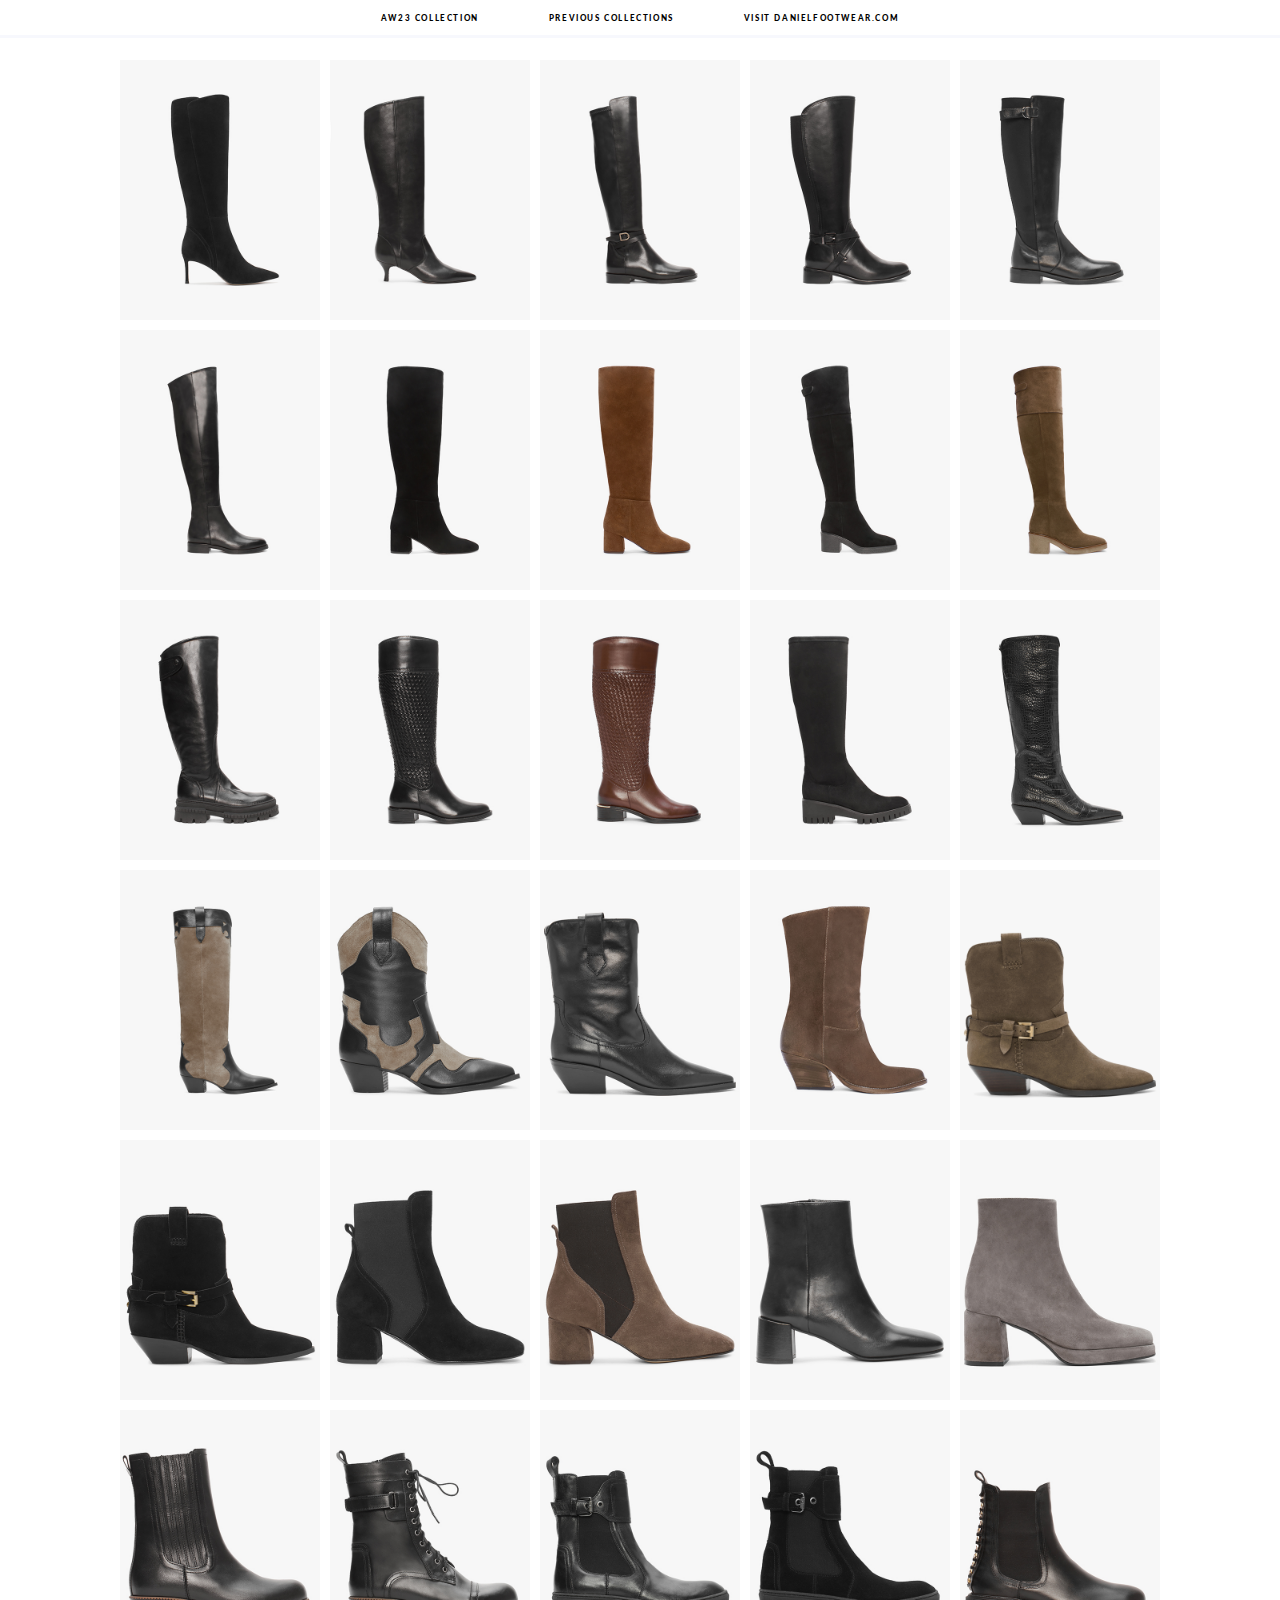
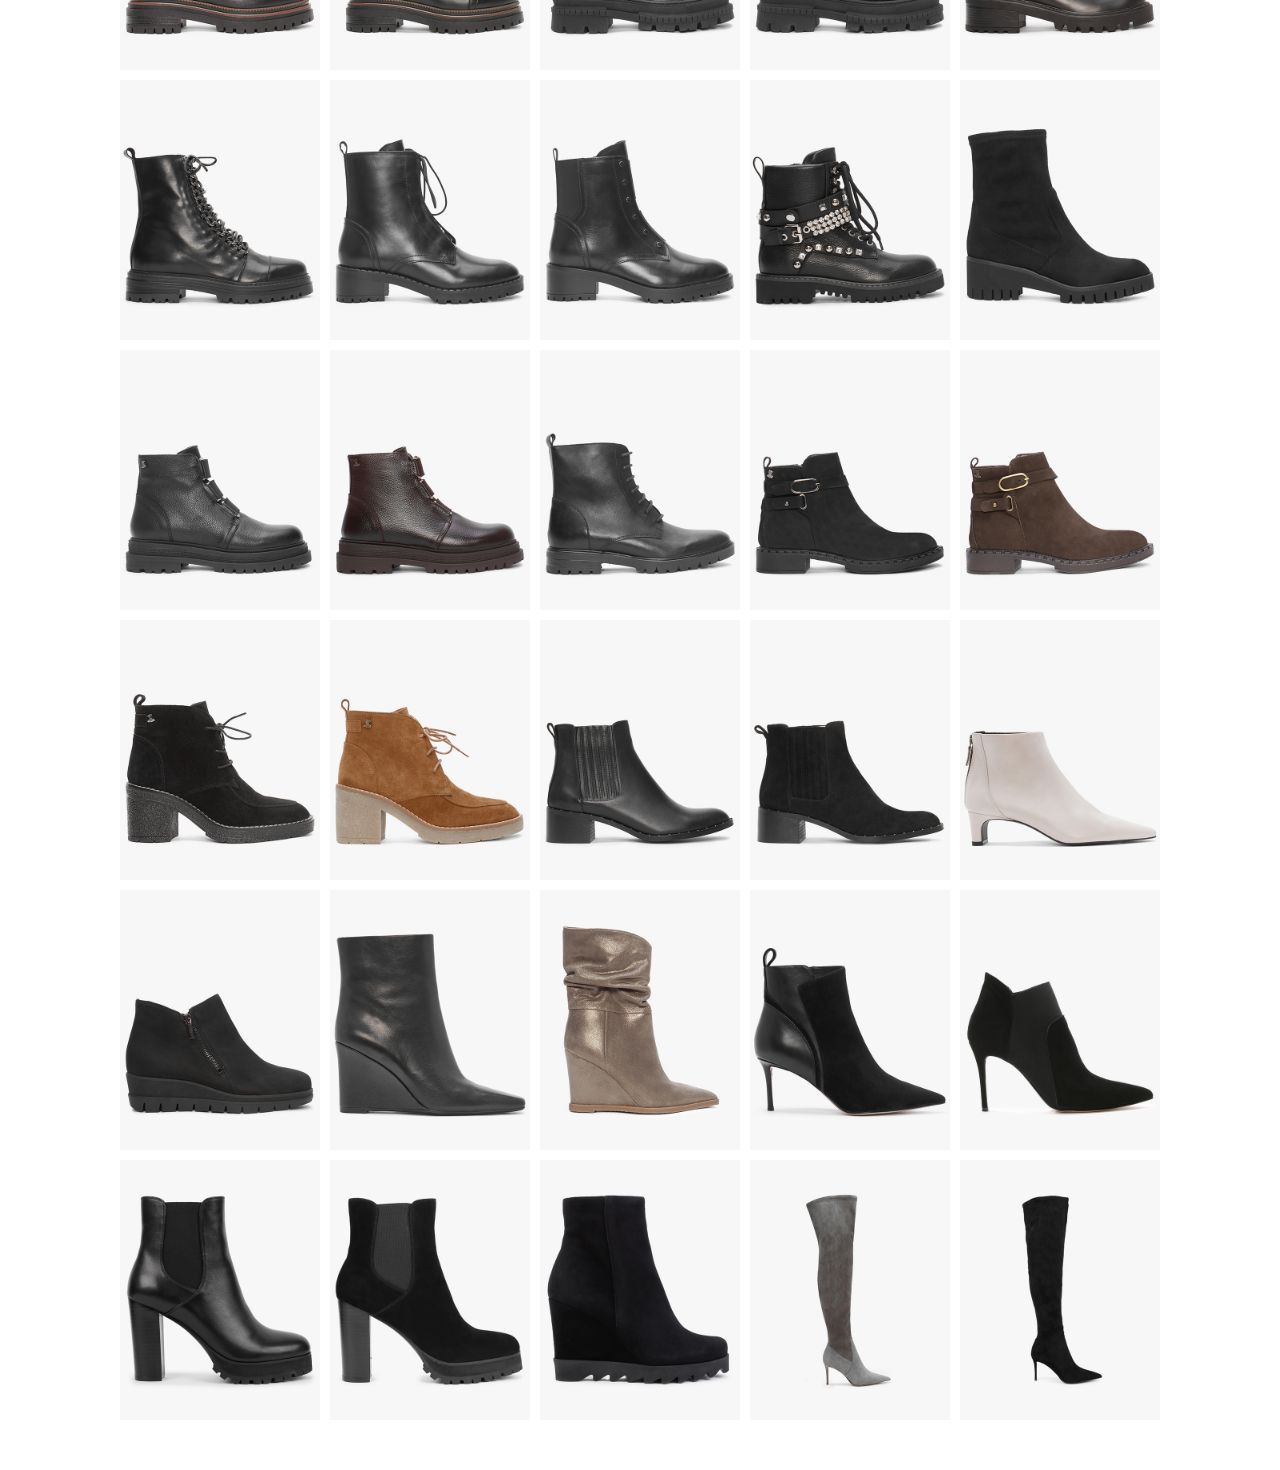
<file: boots.html>
<!doctype html>
<html>
<head>
<meta charset="UTF-8">
<meta name="viewport" content="width=device-width, initial-scale=1.0">
<link rel="preconnect" href="https://fonts.googleapis.com">
<link rel="preconnect" href="https://fonts.gstatic.com" crossorigin>
<link href="https://fonts.googleapis.com/css2?family=Lato:ital,wght@0,100;0,300;0,400;0,700;0,900;1,100;1,300;1,400;1,700;1,900&display=swap" rel="stylesheet">
<title>Daniel Footwear Look Book</title>
<link rel="stylesheet" href="static/styles/styles.css">
<link rel="stylesheet" href="static/styles/collection-styles.css">
</head>

<body>
    <header>
        <nav>
            <div>
                <button class="btn mobile-nav-icon">
                    <img src="static/images/icon-menu.svg" alt="menu" id="mobile-menu">
                </button>
            </div>
            <div id="nav-logo-items">
                <div id="nav-item-div">
                    <ul class="prev-collections" id="desktop-nav">
                        <li><a href="">AW23 COLLECTION</a>
                            <ul class="collections">
                                <li><a href="" class="active-page">BOOTS</a></li>
                                <li><a href="trainers-flats.html">TRAINERS &amp; FLATS</a></li>
                                <li><a href="heels.html">HEELS</a></li>
                                <li><a href="slippers.html">SLIPPERS</a></li>
                            <!--<li><a href="bags.html">BAGS</a></li>-->
                                <li><a href="index.html">FULL COLLECTION</a></li>
                            </ul>
                        </li>
                        <li><a href="#">PREVIOUS COLLECTIONS</a>
                            <ul class="collections">
                                <li><a href="ss23-the-collection.html">SS23 COLLECTION</a></li>
                                <li><a href="aw22-the-collection.html">AW22 COLLECTION</a></li>
                            </ul>
                        </li>
                        <li><a href="https://www.danielfootwear.com/" target="_blank">VISIT DANIELFOOTWEAR.COM</a></li>
                    </ul>
                </div>
            </div>
        </nav>
        <nav class="modal" id="m-nav">
            <div id="mobile-nav">
                <span class="close" id="close">&times;</span>
                <br>
                <br>
                <ul class="prev-collections" id="m-nav-ul">
                    <li><a href="">AW23 COLLECTION</a>
                        <ul class="collections">
                            <li><a href="">BOOTS</a></li>
                            <li><a href="trainers-flats.html">TRAINERS &amp; FLATS</a></li>
                            <li><a href="heels.html">HEELS</a></li>
                            <li><a href="slippers.html">SLIPPERS</a></li>
                            <!--<li><a href="bags.html">BAGS</a></li>-->
                            <li><a href="index.html">FULL COLLECTION</a></li>
                        </ul>
                    </li>
                    <li><a href="#">PREVIOUS COLLECTIONS</a>
                        <ul class="collections">
                            <li><a href="ss23-the-collection.html">SS23 COLLECTION</a></li>
                            <li><a href="aw22-the-collection.html">AW22 COLLECTION</a></li>
                        </ul>
                    </li>
                    <li><a href="https://www.danielfootwear.com/" target="_blank">VISIT DANIELFOOTWEAR.COM</a></li>
                </ul>
            </div>
        </nav>
    </header>
	<main>
		<div id="style-container">
			
			<div class ="img-container">
                <img src="static/images/samples/SYLVIA-BKS.jpg" alt="Sylvia BKS" class="btn img-style">
            </div>
            <div class ="modal style-modal">
				<div class="modal-contain">
                    <div class="close-div">
                        <span class="close">&times;</span>
                    </div>
                    <div class="modal-contents">
                        <div class="modal-img-contain">
                            <img src="static/images/samples/SYLVIA-BKS.jpg" alt="Sylvia BKS" class="img-modal">
                        </div>
                        <div class="modal-description">
                            <p class="style-desc">Sylvia Black Suede Heeled Knee Boots</p>
                            <p class="style-code">SYLVIA BKS</p>
                        </div>
                    </div>
                </div>
            </div>
			<div class ="img-container">
                <img src="static/images/samples/LUCY-BKL.jpg" alt="Lucy BKL" class="btn img-style">
            </div>
            <div class ="modal style-modal">
				<div class="modal-contain">
                    <div class="close-div">
                        <span class="close">&times;</span>
                    </div>
                    <div class="modal-contents">
                        <div class="modal-img-contain">
                            <img src="static/images/samples/LUCY-BKL.jpg" alt="Lucy BKL" class="img-modal">
                        </div>
                        <div class="modal-description">
                            <p class="style-desc">Lucy Black Leather Knee Boots</p>
                            <p class="style-code">LUCY BKL</p>
                        </div>
                    </div>
                </div>
            </div>
			<div class ="img-container">
                <img src="static/images/samples/LAREN-BKL.jpg" alt="Laren BKL" class="btn img-style">
            </div>
            <div class ="modal style-modal">
				<div class="modal-contain">
                    <div class="close-div">
                        <span class="close">&times;</span>
                    </div>
                    <div class="modal-contents">
                        <div class="modal-img-contain">
                            <img src="static/images/samples/LAREN-BKL.jpg" alt="Laren BKL" class="img-modal">
                        </div>
                        <div class="modal-description">
                            <p class="style-desc">Laren Black Leather Knee Boots</p>
                            <p class="style-code">LAREN BKL</p>
                        </div>
                    </div>
                </div>
            </div>
			<div class ="img-container">
                <img src="static/images/samples/SLASTY-BKL.jpg" alt="Slasty BKL" class="btn img-style">
            </div>
            <div class ="modal style-modal">
				<div class="modal-contain">
                    <div class="close-div">
                        <span class="close">&times;</span>
                    </div>
                    <div class="modal-contents">
                        <div class="modal-img-contain">
                            <img src="static/images/samples/SLASTY-BKL.jpg" alt="Slasty BKL" class="img-modal">
                        </div>
                        <div class="modal-description">
                            <p class="style-desc">Slasty Black Leather Knee Boots</p>
                            <p class="style-code">SLASTY BKL</p>
                        </div>
                    </div>
                </div>
            </div>
			<div class ="img-container">
                <img src="static/images/samples/GIANNA-BKL.jpg" alt="Gianna BKL" class="btn img-style">
            </div>
            <div class ="modal style-modal">
				<div class="modal-contain">
                    <div class="close-div">
                        <span class="close">&times;</span>
                    </div>
                    <div class="modal-contents">
                        <div class="modal-img-contain">
                            <img src="static/images/samples/GIANNA-BKL.jpg" alt="Gianna BKL" class="img-modal">
                        </div>
                        <div class="modal-description">
                            <p class="style-desc">Gianna Black Leather Elastic Back Knee Boots</p>
                            <p class="style-code">GIANNA BKL</p>
                        </div>
                    </div>
                </div>
            </div>
			<div class ="img-container">
                <img src="static/images/samples/GISELLE-BKL.jpg" alt="Giselle BKL" class="btn img-style">
            </div>
            <div class ="modal style-modal">
				<div class="modal-contain">
                    <div class="close-div">
                        <span class="close">&times;</span>
                    </div>
                    <div class="modal-contents">
                        <div class="modal-img-contain">
                            <img src="static/images/samples/GISELLE-BKL.jpg" alt="Giselle BKL" class="img-modal">
                        </div>
                        <div class="modal-description">
                            <p class="style-desc">Giselle Black Leather Over The Knee Boots</p>
                            <p class="style-code">GISELLE BKL</p>
                        </div>
                    </div>
                </div>
            </div>
			<div class ="img-container">
                <img src="static/images/samples/LANCEY-KNEE-BKS.jpg" alt="Lancey Knee BKS" class="btn img-style">
            </div>
            <div class ="modal style-modal">
				<div class="modal-contain">
                    <div class="close-div">
                        <span class="close">&times;</span>
                    </div>
                    <div class="modal-contents">
                        <div class="modal-img-contain">
                            <img src="static/images/samples/LANCEY-KNEE-BKS.jpg" alt="Lancey Knee BKS" class="img-modal">
                        </div>
                        <div class="modal-description">
                            <p class="style-desc">Lancy Black Suede Block Heel Knee Boots</p>
                            <p class="style-code">LANCEY KNEE BKS</p>
                        </div>
                    </div>
                </div>
            </div>
			<div class ="img-container">
                <img src="static/images/samples/LANCEY-KNEE-TNS.jpg" alt="Lancey Knee TNS" class="btn img-style">
            </div>
            <div class ="modal style-modal">
				<div class="modal-contain">
                    <div class="close-div">
                        <span class="close">&times;</span>
                    </div>
                    <div class="modal-contents">
                        <div class="modal-img-contain">
                            <img src="static/images/samples/LANCEY-KNEE-TNS.jpg" alt="Lancey Knee TNS" class="img-modal">
                        </div>
                        <div class="modal-description">
                            <p class="style-desc">Lancy Tan Suede Block Heel Knee Boots</p>
                            <p class="style-code">LANCEY KNEE TNS</p>
                        </div>
                    </div>
                </div>
            </div>
			<div class ="img-container">
                <img src="static/images/samples/LETTE-BKS.jpg" alt="Lette BKS" class="btn img-style">
            </div>
            <div class ="modal style-modal">
				<div class="modal-contain">
                    <div class="close-div">
                        <span class="close">&times;</span>
                    </div>
                    <div class="modal-contents">
                        <div class="modal-img-contain">
                            <img src="static/images/samples/LETTE-BKS.jpg" alt="Lette BKS" class="img-modal">
                        </div>
                        <div class="modal-description">
                            <p class="style-desc">Lette Black Suede Over The Knee Boots</p>
                            <p class="style-code">LETTE BKS</p>
                        </div>
                    </div>
                </div>
            </div>
			<div class ="img-container">
                <img src="static/images/samples/LETTE-TPS.jpg" alt="Lette TPS" class="btn img-style">
            </div>
            <div class ="modal style-modal">
				<div class="modal-contain">
                    <div class="close-div">
                        <span class="close">&times;</span>
                    </div>
                    <div class="modal-contents">
                        <div class="modal-img-contain">
                            <img src="static/images/samples/LETTE-TPS.jpg" alt="Lette TPS" class="img-modal">
                        </div>
                        <div class="modal-description">
                            <p class="style-desc">Lette Taupe Suede Over The Knee Boots</p>
                            <p class="style-code">LETTE TPS</p>
                        </div>
                    </div>
                </div>
            </div>
			<div class ="img-container">
                <img src="static/images/samples/MAISIE-BKL.jpg" alt="Maisie BKL" class="btn img-style">
            </div>
            <div class ="modal style-modal">
				<div class="modal-contain">
                    <div class="close-div">
                        <span class="close">&times;</span>
                    </div>
                    <div class="modal-contents">
                        <div class="modal-img-contain">
                            <img src="static/images/samples/MAISIE-BKL.jpg" alt="Masie BKL" class="img-modal">
                        </div>
                        <div class="modal-description">
                            <p class="style-desc">Maisie Black Leather Over The Knee Boots</p>
                            <p class="style-code">MASIE BKL</p>
                        </div>
                    </div>
                </div>
            </div>
			<div class ="img-container">
                <img src="static/images/samples/SOLAR-BKL.jpg" alt="Solar BKL" class="btn img-style">
            </div>
            <div class ="modal style-modal">
				<div class="modal-contain">
                    <div class="close-div">
                        <span class="close">&times;</span>
                    </div>
                    <div class="modal-contents">
                        <div class="modal-img-contain">
                            <img src="static/images/samples/SOLAR-BKL.jpg" alt="Solar BKL" class="img-modal">
                        </div>
                        <div class="modal-description">
                            <p class="style-desc">Solar Black Leather Woven Knee Boots</p>
                            <p class="style-code">SOLAR BKL</p>
                        </div>
                    </div>
                </div>
            </div>
			<div class ="img-container">
                <img src="static/images/samples/SOLAR-BNL.jpg" alt="Solar BNL" class="btn img-style">
            </div>
            <div class ="modal style-modal">
				<div class="modal-contain">
                    <div class="close-div">
                        <span class="close">&times;</span>
                    </div>
                    <div class="modal-contents">
                        <div class="modal-img-contain">
                            <img src="static/images/samples/SOLAR-BNL.jpg" alt="Solar BNL" class="img-modal">
                        </div>
                        <div class="modal-description">
                            <p class="style-desc">Solar Brown Leather Woven Knee Boots</p>
                            <p class="style-code">SOLAR BNL</p>
                        </div>
                    </div>
                </div>
            </div>
			<div class ="img-container">
                <img src="static/images/samples/LASANNA-BKF.jpg" alt="Lasanna BKF" class="btn img-style">
            </div>
            <div class ="modal style-modal">
				<div class="modal-contain">
                    <div class="close-div">
                        <span class="close">&times;</span>
                    </div>
                    <div class="modal-contents">
                        <div class="modal-img-contain">
                            <img src="static/images/samples/LASANNA-BKF.jpg" alt="Lasanna BKF" class="img-modal">
                        </div>
                        <div class="modal-description">
                            <p class="style-desc">Lasanna Black Fabric Lug Sole Knee Boots</p>
                            <p class="style-code">LASANNA BKF</p>
                        </div>
                    </div>
                </div>
            </div>
			<div class ="img-container">
                <img src="static/images/samples/SKIRA-KNEE-BKR.jpg" alt="Skira Knee BKR" class="btn img-style">
            </div>
            <div class ="modal style-modal">
				<div class="modal-contain">
                    <div class="close-div">
                        <span class="close">&times;</span>
                    </div>
                    <div class="modal-contents">
                        <div class="modal-img-contain">
                            <img src="static/images/samples/SKIRA-KNEE-BKR.jpg" alt="Skira Knee BKR" class="img-modal">
                        </div>
                        <div class="modal-description">
                            <p class="style-desc">Skira Black Leather Moc Croc Western Knee Boots</p>
                            <p class="style-code">SKIRA KNEE BKR</p>
                        </div>
                    </div>
                </div>
            </div>
			<div class ="img-container">
                <img src="static/images/samples/BANDANA-KNEE-BKL.jpg" alt="Bandana Knee BKL" class="btn img-style">
            </div>
            <div class ="modal style-modal">
				<div class="modal-contain">
                    <div class="close-div">
                        <span class="close">&times;</span>
                    </div>
                    <div class="modal-contents">
                        <div class="modal-img-contain">
                            <img src="static/images/samples/BANDANA-KNEE-BKL.jpg" alt="Bandana Knee" class="img-modal">
                        </div>
                        <div class="modal-description">
                            <p class="style-desc">Bandana Black Leather Western Knee Boots</p>
                            <p class="style-code">BANDANA KNEE BKL</p>
                        </div>
                    </div>
                </div>
            </div>
			<div class ="img-container">
                <img src="static/images/samples/BANDANA-CALF-BKL.jpg" alt="Bandana Calf BKL" class="btn img-style">
            </div>
            <div class ="modal style-modal">
				<div class="modal-contain">
                    <div class="close-div">
                        <span class="close">&times;</span>
                    </div>
                    <div class="modal-contents">
                        <div class="modal-img-contain">
                            <img src="static/images/samples/BANDANA-CALF-BKL.jpg" alt="Bandana Calf BKL" class="img-modal">
                        </div>
                        <div class="modal-description">
                            <p class="style-desc">Bandana Black Leather Western Calf Boots</p>
                            <p class="style-code">BANDANA CALF BKL</p>
                        </div>
                    </div>
                </div>
            </div>
			<div class ="img-container">
                <img src="static/images/samples/SKIRA-ANKLE-BKL.jpg" alt="Skira Ankle BKL" class="btn img-style">
            </div>
            <div class ="modal style-modal">
				<div class="modal-contain">
                    <div class="close-div">
                        <span class="close">&times;</span>
                    </div>
                    <div class="modal-contents">
                        <div class="modal-img-contain">
                            <img src="static/images/samples/SKIRA-ANKLE-BKL.jpg" alt="Skira Ankle BKL" class="img-modal">
                        </div>
                        <div class="modal-description">
                            <p class="style-desc">Skira Black Leather Western Ankle Boots</p>
                            <p class="style-code">SKIRA ANKLE BKL</p>
                        </div>
                    </div>
                </div>
            </div>
			<div class ="img-container">
                <img src="static/images/samples/GENESIS-TNL.jpg" alt="Genesis TNL" class="btn img-style">
            </div>
            <div class ="modal style-modal">
				<div class="modal-contain">
                    <div class="close-div">
                        <span class="close">&times;</span>
                    </div>
                    <div class="modal-contents">
                        <div class="modal-img-contain">
                            <img src="static/images/samples/GENESIS-TNL.jpg" alt="Genesis TNL" class="img-modal">
                        </div>
                        <div class="modal-description">
                            <p class="style-desc">Genesis Tan Leather Western Calf Boots</p>
                            <p class="style-code">GENESIS TNL</p>
                        </div>
                    </div>
                </div>
            </div>
			<div class ="img-container">
                <img src="static/images/samples/ESMENA-TPS.jpg" alt="Esmena TPS" class="btn img-style">
            </div>
            <div class ="modal style-modal">
				<div class="modal-contain">
                    <div class="close-div">
                        <span class="close">&times;</span>
                    </div>
                    <div class="modal-contents">
                        <div class="modal-img-contain">
                            <img src="static/images/samples/ESMENA-TPS.jpg" alt="Esmena TPS" class="img-modal">
                        </div>
                        <div class="modal-description">
                            <p class="style-desc">Esmena Taupe Suede Western Ankle Boots</p>
                            <p class="style-code">ESMENA TPS</p>
                        </div>
                    </div>
                </div>
            </div>
			<div class ="img-container">
                <img src="static/images/samples/ESMENA-BKS.jpg" alt="Esmena BKS" class="btn img-style">
            </div>
            <div class ="modal style-modal">
				<div class="modal-contain">
                    <div class="close-div">
                        <span class="close">&times;</span>
                    </div>
                    <div class="modal-contents">
                        <div class="modal-img-contain">
                            <img src="static/images/samples/ESMENA-BKS.jpg" alt="Esmena BKS" class="img-modal">
                        </div>
                        <div class="modal-description">
                            <p class="style-desc">Esmena Black Suede Western Ankle Boots</p>
                            <p class="style-code">ESMENA BKS</p>
                        </div>
                    </div>
                </div>
            </div>
			<div class ="img-container">
                <img src="static/images/samples/LANCEY-ANKLE-BKS.jpg" alt="Lancey Ankle BKS" class="btn img-style">
            </div>
            <div class ="modal style-modal">
				<div class="modal-contain">
                    <div class="close-div">
                        <span class="close">&times;</span>
                    </div>
                    <div class="modal-contents">
                        <div class="modal-img-contain">
                            <img src="static/images/samples/LANCEY-ANKLE-BKS.jpg" alt="Lancey Ankle BKS" class="img-modal">
                        </div>
                        <div class="modal-description">
                            <p class="style-desc">Lancey Black Suede Block Heel Ankle Boots</p>
                            <p class="style-code">LANCEY ANKLE BKS</p>
                        </div>
                    </div>
                </div>
            </div>
			<div class ="img-container">
                <img src="static/images/samples/LANCEY-ANKLE-TPS.jpg" alt="Lancey Ankle TPS" class="btn img-style">
            </div>
            <div class ="modal style-modal">
				<div class="modal-contain">
                    <div class="close-div">
                        <span class="close">&times;</span>
                    </div>
                    <div class="modal-contents">
                        <div class="modal-img-contain">
                            <img src="static/images/samples/LANCEY-ANKLE-TPS.jpg" alt="Lancey Ankle TPS" class="img-modal">
                        </div>
                        <div class="modal-description">
                            <p class="style-desc">Lancey Taupe Suede Block Heel Ankle Boots</p>
                            <p class="style-code">LANCEY ANKLE TPS</p>
                        </div>
                    </div>
                </div>
            </div>
			<div class ="img-container">
                <img src="static/images/samples/LANEY-BKS.jpg" alt="Laney BKL" class="btn img-style">
            </div>
            <div class ="modal style-modal">
				<div class="modal-contain">
                    <div class="close-div">
                        <span class="close">&times;</span>
                    </div>
                    <div class="modal-contents">
                        <div class="modal-img-contain">
                            <img src="static/images/samples/LANEY-BKS.jpg" alt="Laney BKL" class="img-modal">
                        </div>
                        <div class="modal-description">
                            <p class="style-desc">Laney Black Leather Block Heel Ankle Boots</p>
                            <p class="style-code">LANEY BKL</p>
                        </div>
                    </div>
                </div>
            </div>
			<div class ="img-container">
                <img src="static/images/samples/SALIMA-ANKLE-GRS.jpg" alt="Salima Ankle GRS" class="btn img-style">
            </div>
            <div class ="modal style-modal">
				<div class="modal-contain">
                    <div class="close-div">
                        <span class="close">&times;</span>
                    </div>
                    <div class="modal-contents">
                        <div class="modal-img-contain">
                            <img src="static/images/samples/SALIMA-ANKLE-GRS.jpg" alt="Salima Ankle GRS" class="img-modal">
                        </div>
                        <div class="modal-description">
                            <p class="style-desc">Salima Grey Suede Block Heel Ankle Boots</p>
                            <p class="style-code">SALIMA ANKLE GRS</p>
                        </div>
                    </div>
                </div>
            </div>
			<div class ="img-container">
                <img src="static/images/samples/IVORY-BKL.jpg" alt="Ivory BKL" class="btn img-style">
            </div>
            <div class ="modal style-modal">
				<div class="modal-contain">
                    <div class="close-div">
                        <span class="close">&times;</span>
                    </div>
                    <div class="modal-contents">
                        <div class="modal-img-contain">
                            <img src="static/images/samples/IVORY-BKL.jpg" alt="Ivory BKL" class="img-modal">
                        </div>
                        <div class="modal-description">
                            <p class="style-desc">Ivory Black Leather Tall Chelsea Boots</p>
                            <p class="style-code">IVORY BKL</p>
                        </div>
                    </div>
                </div>
            </div>
			<div class ="img-container">
                <img src="static/images/samples/IDRIS-BKL.jpg" alt="Idris BKL" class="btn img-style">
            </div>
            <div class ="modal style-modal">
				<div class="modal-contain">
                    <div class="close-div">
                        <span class="close">&times;</span>
                    </div>
                    <div class="modal-contents">
                        <div class="modal-img-contain">
                            <img src="static/images/samples/IDRIS-BKL.jpg" alt="Idris BKL" class="img-modal">
                        </div>
                        <div class="modal-description">
                            <p class="style-desc">Idris Black Leather Ankle Strap Biker Boots</p>
                            <p class="style-code">IDRIS BKL</p>
                        </div>
                    </div>
                </div>
            </div>
			<div class ="img-container">
                <img src="static/images/samples/MOLLY-BKL.jpg" alt="Molly BKL" class="btn img-style">
            </div>
            <div class ="modal style-modal">
				<div class="modal-contain">
                    <div class="close-div">
                        <span class="close">&times;</span>
                    </div>
                    <div class="modal-contents">
                        <div class="modal-img-contain">
                            <img src="static/images/samples/MOLLY-BKL.jpg" alt="Molly BKL" class="img-modal">
                        </div>
                        <div class="modal-description">
                            <p class="style-desc">Molly Black Leather Chunky Ankle Boots</p>
                            <p class="style-code">MOLLY BKL</p>
                        </div>
                    </div>
                </div>
            </div>
			<div class ="img-container">
                <img src="static/images/samples/MOLLY-BKS.jpg" alt="Molly BKS" class="btn img-style">
            </div>
            <div class ="modal style-modal">
				<div class="modal-contain">
                    <div class="close-div">
                        <span class="close">&times;</span>
                    </div>
                    <div class="modal-contents">
                        <div class="modal-img-contain">
                            <img src="static/images/samples/MOLLY-BKS.jpg" alt="Molly BKS" class="img-modal">
                        </div>
                        <div class="modal-description">
                            <p class="style-desc">Molly Black Suede Chunky Ankle Boots</p>
                            <p class="style-code">MOLLY BKS</p>
                        </div>
                    </div>
                </div>
            </div>
			<div class ="img-container">
                <img src="static/images/samples/IRIS-BKL.jpg" alt="Iris BKL" class="btn img-style">
            </div>
            <div class ="modal style-modal">
				<div class="modal-contain">
                    <div class="close-div">
                        <span class="close">&times;</span>
                    </div>
                    <div class="modal-contents">
                        <div class="modal-img-contain">
                            <img src="static/images/samples/IRIS-BKL.jpg" alt="Iris BKL" class="img-modal">
                        </div>
                        <div class="modal-description">
                            <p class="style-desc">Iris Black Leather Chain Detail Chelsea Boots</p>
                            <p class="style-code">IRIS BKL</p>
                        </div>
                    </div>
                </div>
            </div>
			<div class ="img-container">
                <img src="static/images/samples/GRACE-BKL.jpg" alt="Grace BKL" class="btn img-style">
            </div>
            <div class ="modal style-modal">
				<div class="modal-contain">
                    <div class="close-div">
                        <span class="close">&times;</span>
                    </div>
                    <div class="modal-contents">
                        <div class="modal-img-contain">
                            <img src="static/images/samples/GRACE-BKL.jpg" alt="Grace BKL" class="img-modal">
                        </div>
                        <div class="modal-description">
                            <p class="style-desc">Grace Black Leather Chain Detail Ankle Boots</p>
                            <p class="style-code">GRACE BKL</p>
                        </div>
                    </div>
                </div>
            </div>
			<div class ="img-container">
                <img src="static/images/samples/SETAM-BKL.jpg" alt="Setam BKL" class="btn img-style">
            </div>
            <div class ="modal style-modal">
				<div class="modal-contain">
                    <div class="close-div">
                        <span class="close">&times;</span>
                    </div>
                    <div class="modal-contents">
                        <div class="modal-img-contain">
                            <img src="static/images/samples/SETAM-BKL.jpg" alt="Setam BKL" class="img-modal">
                        </div>
                        <div class="modal-description">
                            <p class="style-desc">Setam Black Leather Eyelet Ankle Boots</p>
                            <p class="style-code">SETAM BKL</p>
                        </div>
                    </div>
                </div>
            </div>
			<div class ="img-container">
                <img src="static/images/samples/SUDZY-BKL.jpg" alt="Sudzy BKL" class="btn img-style">
            </div>
            <div class ="modal style-modal">
				<div class="modal-contain">
                    <div class="close-div">
                        <span class="close">&times;</span>
                    </div>
                    <div class="modal-contents">
                        <div class="modal-img-contain">
                            <img src="static/images/samples/SUDZY-BKL.jpg" alt="Sudzy BKL" class="img-modal">
                        </div>
                        <div class="modal-description">
                            <p class="style-desc">Sudzy Black Leather Studded Ankle Boots</p>
                            <p class="style-code">SUDZY BKL</p>
                        </div>
                    </div>
                </div>
            </div>
			<div class ="img-container">
                <img src="static/images/samples/ELLA-BKL.jpg" alt="Ella BKL" class="btn img-style">
            </div>
            <div class ="modal style-modal">
				<div class="modal-contain">
                    <div class="close-div">
                        <span class="close">&times;</span>
                    </div>
                    <div class="modal-contents">
                        <div class="modal-img-contain">
                            <img src="static/images/samples/ELLA-BKL.jpg" alt="Ella BKL" class="img-modal">
                        </div>
                        <div class="modal-description">
                            <p class="style-desc">Ella Black Leather Embellished Ankle Boots</p>
                            <p class="style-code">ELLA BKL</p>
                        </div>
                    </div>
                </div>
            </div>
			<div class ="img-container">
                <img src="static/images/samples/LARITY-BKF-5.jpg" alt="Larity BKF" class="btn img-style">
            </div>
            <div class ="modal style-modal">
				<div class="modal-contain">
                    <div class="close-div">
                        <span class="close">&times;</span>
                    </div>
                    <div class="modal-contents">
                        <div class="modal-img-contain">
                            <img src="static/images/samples/LARITY-BKF-5.jpg" alt="Larity BKF" class="img-modal">
                        </div>
                        <div class="modal-description">
                            <p class="style-desc">Larity Black Fabric Lug Sole Ankle Boots</p>
                            <p class="style-code">LARITY BKF</p>
                        </div>
                    </div>
                </div>
            </div>
			<div class ="img-container">
                <img src="static/images/samples/VULCAN-BKL.jpg" alt="Vulcan BKL" class="btn img-style">
            </div>
            <div class ="modal style-modal">
				<div class="modal-contain">
                    <div class="close-div">
                        <span class="close">&times;</span>
                    </div>
                    <div class="modal-contents">
                        <div class="modal-img-contain">
                            <img src="static/images/samples/VULCAN-BKL.jpg" alt="Vulcan BKL" class="img-modal">
                        </div>
                        <div class="modal-description">
                            <p class="style-desc">Vulcan Black Leather Ankle Boots</p>
                            <p class="style-code">VULCAN BKL</p>
                        </div>
                    </div>
                </div>
            </div>
			<div class ="img-container">
                <img src="static/images/samples/VULCAN-BNL.jpg" alt="Vulcan BNL" class="btn img-style">
            </div>
            <div class ="modal style-modal">
				<div class="modal-contain">
                    <div class="close-div">
                        <span class="close">&times;</span>
                    </div>
                    <div class="modal-contents">
                        <div class="modal-img-contain">
                            <img src="static/images/samples/VULCAN-BNL.jpg" alt="Vulcan BNL" class="img-modal">
                        </div>
                        <div class="modal-description">
                            <p class="style-desc">Vulcan Brown Leather Ankle Boots</p>
                            <p class="style-code">VULCAN BNL</p>
                        </div>
                    </div>
                </div>
            </div>
			<div class ="img-container">
                <img src="static/images/samples/ROSALIE-BKP.jpg" alt="Rosalie BKP" class="btn img-style">
            </div>
            <div class ="modal style-modal">
				<div class="modal-contain">
                    <div class="close-div">
                        <span class="close">&times;</span>
                    </div>
                    <div class="modal-contents">
                        <div class="modal-img-contain">
                            <img src="static/images/samples/ROSALIE-BKP.jpg" alt="Rosalie BKP" class="img-modal">
                        </div>
                        <div class="modal-description">
                            <p class="style-desc">Rosalie Black Leather Lace Up Ankle Boots</p>
                            <p class="style-code">ROSALIE BKP</p>
                        </div>
                    </div>
                </div>
            </div>
			<div class ="img-container">
                <img src="static/images/samples/VENUS-BKL.jpg" alt="Venus BKL" class="btn img-style">
            </div>
            <div class ="modal style-modal">
				<div class="modal-contain">
                    <div class="close-div">
                        <span class="close">&times;</span>
                    </div>
                    <div class="modal-contents">
                        <div class="modal-img-contain">
                            <img src="static/images/samples/VENUS-BKL.jpg" alt="Venus BKL" class="img-modal">
                        </div>
                        <div class="modal-description">
                            <p class="style-desc">Venus Black Leather Ankle Boots</p>
                            <p class="style-code">VENUS BKL</p>
                        </div>
                    </div>
                </div>
            </div>
			<div class ="img-container">
                <img src="static/images/samples/VENUS-BNL.jpg" alt="Venus BNL" class="btn img-style">
            </div>
            <div class ="modal style-modal">
				<div class="modal-contain">
                    <div class="close-div">
                        <span class="close">&times;</span>
                    </div>
                    <div class="modal-contents">
                        <div class="modal-img-contain">
                            <img src="static/images/samples/VENUS-BNL.jpg" alt="Venus BNL" class="img-modal">
                        </div>
                        <div class="modal-description">
                            <p class="style-desc">Venus Brown Leather Ankle Boots</p>
                            <p class="style-code">VENUS BNL</p>
                        </div>
                    </div>
                </div>
            </div>
			<div class ="img-container">
                <img src="static/images/samples/VESTA-BKS.jpg" alt="Vesta BKS" class="btn img-style">
            </div>
            <div class ="modal style-modal">
				<div class="modal-contain">
                    <div class="close-div">
                        <span class="close">&times;</span>
                    </div>
                    <div class="modal-contents">
                        <div class="modal-img-contain">
                            <img src="static/images/samples/VESTA-BKS.jpg" alt="Vesta BKS" class="img-modal">
                        </div>
                        <div class="modal-description">
                            <p class="style-desc">Vesta Black Suede Lace Up Block Heel Ankle Boots</p>
                            <p class="style-code">VESTA BKS</p>
                        </div>
                    </div>
                </div>
            </div>
			<div class ="img-container">
                <img src="static/images/samples/VESTA-TNS.jpg" alt="Vesta TNS" class="btn img-style">
            </div>
            <div class ="modal style-modal">
				<div class="modal-contain">
                    <div class="close-div">
                        <span class="close">&times;</span>
                    </div>
                    <div class="modal-contents">
                        <div class="modal-img-contain">
                            <img src="static/images/samples/VESTA-TNS.jpg" alt="Vesta TNS" class="img-modal">
                        </div>
                        <div class="modal-description">
                            <p class="style-desc">Vesta Tan Suede Lace Up Block Heel Ankle Boots</p>
                            <p class="style-code">VESTA TNS</p>
                        </div>
                    </div>
                </div>
            </div>
			<div class ="img-container">
                <img src="static/images/samples/BAVER-BKL.jpg" alt="Baver BKL" class="btn img-style">
            </div>
            <div class ="modal style-modal">
				<div class="modal-contain">
                    <div class="close-div">
                        <span class="close">&times;</span>
                    </div>
                    <div class="modal-contents">
                        <div class="modal-img-contain">
                            <img src="static/images/samples/BAVER-BKL.jpg" alt="Baver BKL" class="img-modal">
                        </div>
                        <div class="modal-description">
                            <p class="style-desc">Baver Black Leather Chelsea Boots</p>
                            <p class="style-code">BAVER BKL</p>
                        </div>
                    </div>
                </div>
            </div>
			<div class ="img-container">
                <img src="static/images/samples/BAVER-BKS.jpg" alt="Baver BKS" class="btn img-style">
            </div>
            <div class ="modal style-modal">
				<div class="modal-contain">
                    <div class="close-div">
                        <span class="close">&times;</span>
                    </div>
                    <div class="modal-contents">
                        <div class="modal-img-contain">
                            <img src="static/images/samples/BAVER-BKS.jpg" alt="Baver BKS" class="img-modal">
                        </div>
                        <div class="modal-description">
                            <p class="style-desc">Baver Black Suede Chelsea Boots</p>
                            <p class="style-code">BAVER BKS</p>
                        </div>
                    </div>
                </div>
            </div>
			<div class ="img-container">
                <img src="static/images/samples/SEDDA-WTL.jpg" alt="Sedda WTL" class="btn img-style">
            </div>
            <div class ="modal style-modal">
				<div class="modal-contain">
                    <div class="close-div">
                        <span class="close">&times;</span>
                    </div>
                    <div class="modal-contents">
                        <div class="modal-img-contain">
                            <img src="static/images/samples/SEDDA-WTL.jpg" alt="Sedda WTL" class="img-modal">
                        </div>
                        <div class="modal-description">
                            <p class="style-desc">Sedda White Leather Low Heel Ankle Boots</p>
                            <p class="style-code">SEDDA WTL</p>
                        </div>
                    </div>
                </div>
            </div>
			<div class ="img-container">
                <img src="static/images/samples/RUBY-BKL.jpg" alt="Ruby BKL" class="btn img-style">
            </div>
            <div class ="modal style-modal">
				<div class="modal-contain">
                    <div class="close-div">
                        <span class="close">&times;</span>
                    </div>
                    <div class="modal-contents">
                        <div class="modal-img-contain">
                            <img src="static/images/samples/RUBY-BKL.jpg" alt="Ruby BKL" class="img-modal">
                        </div>
                        <div class="modal-description">
                            <p class="style-desc">Ruby Black Zip Up Low Ankle Boots</p>
                            <p class="style-code">RUBY BKL</p>
                        </div>
                    </div>
                </div>
            </div>
			<div class ="img-container">
                <img src="static/images/samples/SPIRE-BKL.jpg" alt="Spire BKL" class="btn img-style">
            </div>
            <div class ="modal style-modal">
				<div class="modal-contain">
                    <div class="close-div">
                        <span class="close">&times;</span>
                    </div>
                    <div class="modal-contents">
                        <div class="modal-img-contain">
                            <img src="static/images/samples/SPIRE-BKL.jpg" alt="Spire BKL" class="img-modal">
                        </div>
                        <div class="modal-description">
                            <p class="style-desc">Spire Black Leather Wedge Ankle Boots </p>
                            <p class="style-code">SPIRE BKL</p>
                        </div>
                    </div>
                </div>
            </div>
			<div class ="img-container">
                <img src="static/images/samples/TULLY-TPS.jpg" alt="Tully TPS" class="btn img-style">
            </div>
            <div class ="modal style-modal">
				<div class="modal-contain">
                    <div class="close-div">
                        <span class="close">&times;</span>
                    </div>
                    <div class="modal-contents">
                        <div class="modal-img-contain">
                            <img src="static/images/samples/TULLY-TPS.jpg" alt="Tully TPS" class="img-modal">
                        </div>
                        <div class="modal-description">
                            <p class="style-desc">Tully Metallic Taupe Suede Rouched Wedge Calf Boots</p>
                            <p class="style-code">TULLY TPS</p>
                        </div>
                    </div>
                </div>
            </div>
			<div class ="img-container">
                <img src="static/images/samples/SYDNEY-BKS.jpg" alt="Sydney BKS" class="btn img-style">
            </div>
            <div class ="modal style-modal">
				<div class="modal-contain">
                    <div class="close-div">
                        <span class="close">&times;</span>
                    </div>
                    <div class="modal-contents">
                        <div class="modal-img-contain">
                            <img src="static/images/samples/SYDNEY-BKS.jpg" alt="Sydney BKS" class="img-modal">
                        </div>
                        <div class="modal-description">
                            <p class="style-desc">Sydney Black Suede &amp; Leather Heeled Ankle Boots</p>
                            <p class="style-code">SYDNEY BKS</p>
                        </div>
                    </div>
                </div>
            </div>
			<div class ="img-container">
                <img src="static/images/samples/AFEDE-BKS.jpg" alt="Afede BKS" class="btn img-style">
            </div>
            <div class ="modal style-modal">
				<div class="modal-contain">
                    <div class="close-div">
                        <span class="close">&times;</span>
                    </div>
                    <div class="modal-contents">
                        <div class="modal-img-contain">
                            <img src="static/images/samples/AFEDE-BKS.jpg" alt="Afede BKS" class="img-modal">
                        </div>
                        <div class="modal-description">
                            <p class="style-desc">Afede Black Suede Heeled Ankle Boots</p>
                            <p class="style-code">AFEDE BKS</p>
                        </div>
                    </div>
                </div>
            </div>
            <div class ="img-container">
                <img src="static/images/samples/SLOCK-BKL.jpg" alt="Slock-BKL" class="btn img-style">
            </div>
            <div class ="modal style-modal">
				<div class="modal-contain">
                    <div class="close-div">
                        <span class="close">&times;</span>
                    </div>
                    <div class="modal-contents">
                        <div class="modal-img-contain">
                            <img src="static/images/samples/SLOCK-BKL.jpg" alt="Slock-BKL" class="img-modal">
                        </div>
                        <div class="modal-description">
                            <p class="style-desc">Slock Black Leather Heeled Ankle Boots</p>
                            <p class="style-code">SLOCK BKL</p>
                        </div>
					</div>
                </div>
            </div>
            <div class ="img-container">
                <img src="static/images/samples/SLOCK-BKS.jpg" alt="Slock-BKS" class="btn img-style">
            </div>
            <div class ="modal style-modal">
				<div class="modal-contain">
                    <div class="close-div">
                        <span class="close">&times;</span>
                    </div>
                    <div class="modal-contents">
                        <div class="modal-img-contain">
                            <img src="static/images/samples/SLOCK-BKS.jpg" alt="Slock-BKS" class="img-modal">
                        </div>
                        <div class="modal-description">
                            <p class="style-desc">Slock Black Suede Heeled Ankle Boots</p>
                            <p class="style-code">SLOCK BKS</p>
                        </div>
					</div>
                </div>
            </div>
            <div class ="img-container">
                <img src="static/images/samples/AWEDGE-BKS.jpg" alt="Awedge-BKS" class="btn img-style">
            </div>
            <div class ="modal style-modal">
                <div class="modal-contain">
                    <div class="close-div">
                        <span class="close">&times;</span>
                    </div>
                    <div class="modal-contents">
                        <div class="modal-img-contain">
                            <img src="static/images/samples/AWEDGE-BKS.jpg" alt="Awedge-BKS" class="img-modal">
                        </div>
                        <div class="modal-description">
                            <p class="style-desc">Awedge Black Suede Wedge Ankle Boots</p>
                            <p class="style-code">AWEDGE BKS</p>
                        </div>
                    </div>
                </div>
            </div>
			<div class ="img-container">
                <img src="static/images/samples/STRET-GRS.jpg" alt="Stret GRS" class="btn img-style">
            </div>
            <div class ="modal style-modal">
                <div class="modal-contain">
                    <div class="close-div">
                        <span class="close">&times;</span>
                    </div>
                    <div class="modal-contents">
                        <div class="modal-img-contain">
                            <img src="static/images/samples/STRET-GRS.jpg" alt="Stret GRS" class="img-modal">
                        </div>
                        <div class="modal-description">
                            <p class="style-desc">Stret Grey Suede Stretch Over The Knee Boots</p>
                            <p class="style-code">STRET GRS</p>
                        </div>
                    </div>
                </div>
            </div>
            <div class ="img-container">
                <img src="static/images/samples/STRET-BKS.jpg" alt="Stret-BKS" class="btn img-style">
            </div>
            <div class ="modal style-modal">
                <div class="modal-contain">
                    <div class="close-div">
                        <span class="close">&times;</span>
                    </div>
                    <div class="modal-contents">
                        <div class="modal-img-contain">
                            <img src="static/images/Lifestyle/Stret BKS TNS North Landing.jpg" alt="Stret-BKS" class="img-modal">
                        </div>
                        <div class="modal-description">
                            <p class="style-desc">Stret Black Suede Stretch Over The Knee Boots</p>
                            <p class="style-code">STRET-BKS</p>
                        </div>
                    </div>
                </div>
            </div>
			
		</div>
	</main>
	<script src="static/scripts/script.js"></script>
</body>
</html>
</file>
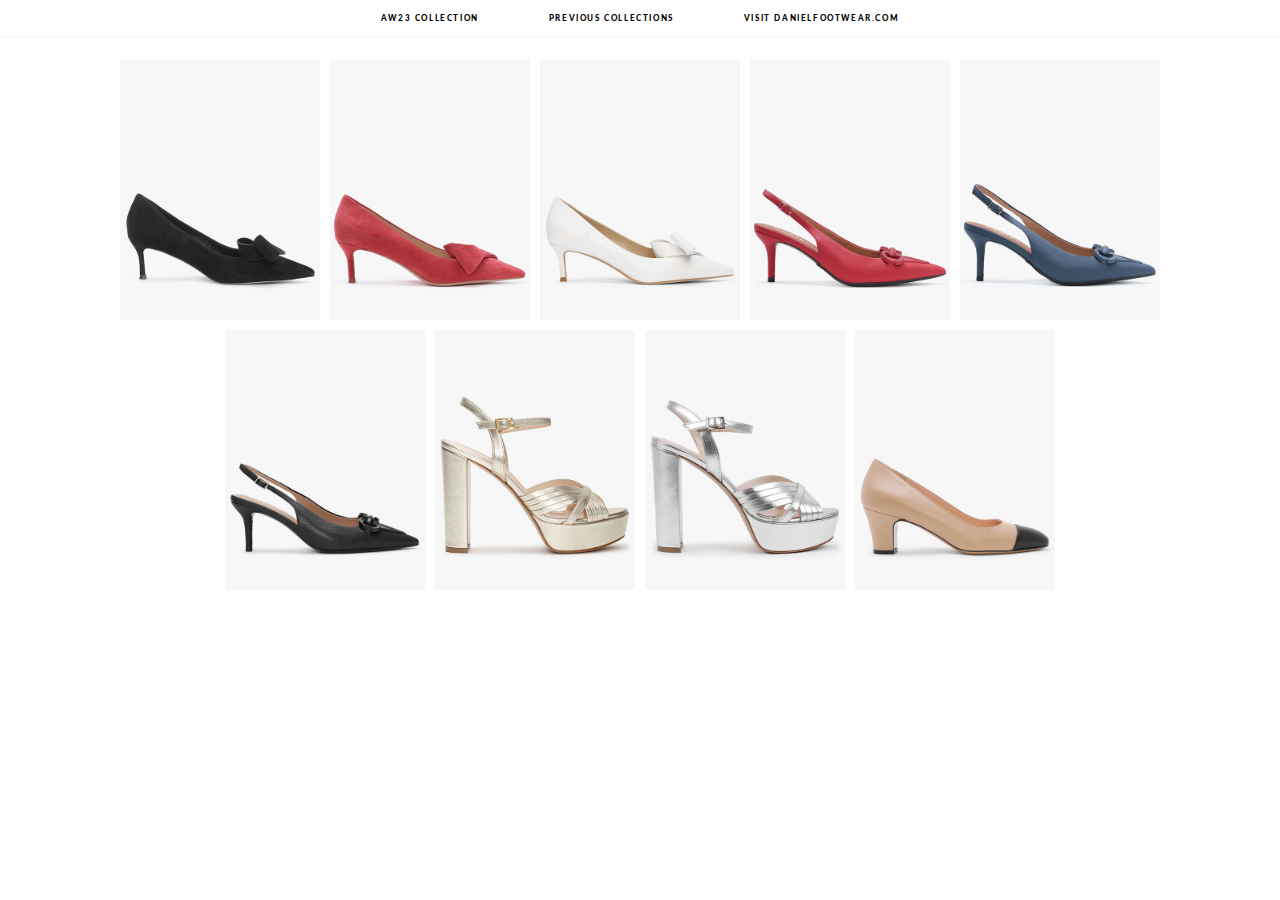
<file: heels.html>
<!doctype html>
<html>
<head>
<meta charset="UTF-8">
<meta name="viewport" content="width=device-width, initial-scale=1.0">
<link rel="preconnect" href="https://fonts.googleapis.com">
<link rel="preconnect" href="https://fonts.gstatic.com" crossorigin>
<link href="https://fonts.googleapis.com/css2?family=Lato:ital,wght@0,100;0,300;0,400;0,700;0,900;1,100;1,300;1,400;1,700;1,900&display=swap" rel="stylesheet">
<title>Daniel Footwear Look Book</title>
<link rel="stylesheet" href="static/styles/styles.css">
<link rel="stylesheet" href="static/styles/collection-styles.css">
</head>

<body>
    <header>
        <nav>
            <div>
                <button class="btn mobile-nav-icon">
                    <img src="static/images/icon-menu.svg" alt="menu" id="mobile-menu">
                </button>
            </div>
            <div id="nav-logo-items">
                <div id="nav-item-div">
                    <ul class="prev-collections" id="desktop-nav">
                        <li><a href="">AW23 COLLECTION</a>
                            <ul class="collections">
                                <li><a href="boots.html">BOOTS</a></li>
                                <li><a href="trainers-flats.html">TRAINERS &amp; FLATS</a></li>
                                <li><a href="" class="active-page">HEELS</a></li>
                                <li><a href="slippers.html">SLIPPERS</a></li>
                            <!--<li><a href="bags.html">BAGS</a></li>-->
                                <li><a href="index.html">FULL COLLECTION</a></li>
                            </ul>
                        </li>
                        <li><a href="#">PREVIOUS COLLECTIONS</a>
                            <ul class="collections">
                                <li><a href="ss23-the-collection.html">SS23 COLLECTION</a></li>
                                <li><a href="aw22-the-collection.html">AW22 COLLECTION</a></li>
                            </ul>
                        </li>
                        <li><a href="https://www.danielfootwear.com/" target="_blank">VISIT DANIELFOOTWEAR.COM</a></li>
                    </ul>
                </div>
            </div>
        </nav>
        <nav class="modal" id="m-nav">
            <div id="mobile-nav">
                <span class="close" id="close">&times;</span>
                <br>
                <br>
                <ul class="prev-collections" id="m-nav-ul">
                    <li><a href="">AW23 COLLECTION</a>
                        <ul class="collections">
                            <li><a href="boots.html">BOOTS</a></li>
                            <li><a href="trainers-flats.html">TRAINERS &amp; FLATS</a></li>
                            <li><a href="">HEELS</a></li>
                            <li><a href="slippers.html">SLIPPERS</a></li>
                            <!--<li><a href="bags.html">BAGS</a></li>-->
                            <li><a href="index.html">FULL COLLECTION</a></li>
                        </ul>
                    </li>
                    <li><a href="#">PREVIOUS COLLECTIONS</a>
                        <ul class="collections">
                            <li><a href="ss23-the-collection.html">SS23 COLLECTION</a></li>
                            <li><a href="aw22-the-collection.html">AW22 COLLECTION</a></li>
                        </ul>
                    </li>
                    <li><a href="https://www.danielfootwear.com/" target="_blank">VISIT DANIELFOOTWEAR.COM</a></li>
                </ul>
            </div>
        </nav>
    </header>
	<main>
		<div id="style-container">
			
			
			<div class ="img-container">
                <img src="static/images/samples/STORMI-BKS.jpg" alt="Stormi BKS" class="btn img-style">
            </div>
            <div class ="modal style-modal">
				<div class="modal-contain">
                    <div class="close-div">
                        <span class="close">&times;</span>
                    </div>
                    <div class="modal-contents">
                        <div class="modal-img-contain">
                            <img src="static/images/samples/STORMI-BKS.jpg" alt="Stormi BKS" class="img-modal">
                        </div>
                        <div class="modal-description">
                            <p class="style-desc">Stormi Black Suede Kitten Heel Court Shoes</p>
                            <p class="style-code">STORMI BKS</p>
                        </div>
                    </div>
                </div>
            </div>
			<div class ="img-container">
                <img src="static/images/samples/STORMI-RDS.jpg" alt="Stormi RDS" class="btn img-style">
            </div>
            <div class ="modal style-modal">
				<div class="modal-contain">
                    <div class="close-div">
                        <span class="close">&times;</span>
                    </div>
                    <div class="modal-contents">
                        <div class="modal-img-contain">
                            <img src="static/images/samples/STORMI-RDS.jpg" alt="Stormi RDS" class="img-modal">
                        </div>
                        <div class="modal-description">
                            <p class="style-desc">Stormi Red Suede Kitten Heel Court Shoes</p>
                            <p class="style-code">STORMI RDS</p>
                        </div>
                    </div>
                </div>
            </div>
			<div class ="img-container">
                <img src="static/images/samples/STORMI-WTL.jpg" alt="Stormi WTL" class="btn img-style">
            </div>
            <div class ="modal style-modal">
				<div class="modal-contain">
                    <div class="close-div">
                        <span class="close">&times;</span>
                    </div>
                    <div class="modal-contents">
                        <div class="modal-img-contain">
                            <img src="static/images/samples/STORMI-WTL.jpg" alt="Stormi WTL" class="img-modal">
                        </div>
                        <div class="modal-description">
                            <p class="style-desc">Stormi White Leather Kitten Heel Court Shoes</p>
                            <p class="style-code">STORMI WTL</p>
                        </div>
                    </div>
                </div>
            </div>
            <div class ="img-container">
                <img src="static/images/samples/EPPIE-RDL.jpg" alt="Eppie RDL" class="btn img-style">
            </div>
            <div class ="modal style-modal">
				<div class="modal-contain">
                    <div class="close-div">
                        <span class="close">&times;</span>
                    </div>
                    <div class="modal-contents">
                        <div class="modal-img-contain">
                            <img src="static/images/samples/EPPIE-RDL.jpg" alt="Eppie RDL" class="img-modal">
                        </div>
                        <div class="modal-description">
                            <p class="style-desc">Eppie Red Leather Mid Heel Sling Backs</p>
                            <p class="style-code">EPPIE RDL</p>
                        </div>
					</div>
                </div>
            </div>
            <div class ="img-container">
                <img src="static/images/samples/EPPIE-NVL.jpg" alt="Eppie NVL" class="btn img-style">
            </div>
            <div class ="modal style-modal">
				<div class="modal-contain">
                    <div class="close-div">
                        <span class="close">&times;</span>
                    </div>
                    <div class="modal-contents">
                        <div class="modal-img-contain">
                            <img src="static/images/samples/EPPIE-NVL.jpg" alt="Eppie NVL" class="img-modal">
                        </div>
                        <div class="modal-description">
                            <p class="style-desc">Eppie Navy Leather Mid Heel Sling Backs</p>
                            <p class="style-code">EPPIE NVL</p>
                        </div>
					</div>
                </div>
            </div>
            <div class ="img-container">
                <img src="static/images/samples/EPPIE-BKL.jpg" alt="Eppie BKL" class="btn img-style">
            </div>
            <div class ="modal style-modal">
				<div class="modal-contain">
                    <div class="close-div">
                        <span class="close">&times;</span>
                    </div>
                    <div class="modal-contents">
                        <div class="modal-img-contain">
                            <img src="static/images/Lifestyle/Eppie BKL (4) Silkwood.jpg" alt="Eppie BKL" class="img-modal">
                        </div>
                        <div class="modal-description">
                            <p class="style-desc">Eppie Black Leather Mid Heel Sling Backs</p>
                            <p class="style-code">EPPIE BKL</p>
                        </div>
					</div>
                </div>
            </div>
            <div class ="img-container">
                <img src="static/images/samples/AVERY-GDL.jpg" alt="Avery-GDL" class="btn img-style">
            </div>
            <div class ="modal style-modal">
				<div class="modal-contain">
                    <div class="close-div">
                        <span class="close">&times;</span>
                    </div>
                    <div class="modal-contents">
                        <div class="modal-img-contain">
                            <img src="static/images/Lifestyle/Avery GDL 4.jpg" alt="Avery-GDL" class="img-modal">
                        </div>
                        <div class="modal-description">
                            <p class="style-desc">Avery Gold Leather Platform Heeled Sandals</p>
                            <p class="style-code">AVERY GDL</p>
                        </div>
					</div>
                </div>
            </div>
            <div class ="img-container">
                <img src="static/images/samples/AVERY-SLL.jpg" alt="Avery-SLL" class="btn img-style">
            </div>
            <div class ="modal style-modal">
				<div class="modal-contain">
                    <div class="close-div">
                        <span class="close">&times;</span>
                    </div>
                    <div class="modal-contents">
                        <div class="modal-img-contain">
                            <img src="static/images/Lifestyle/Avery SLL 2.jpg" alt="Avery-SLL" class="img-modal">
                        </div>
                        <div class="modal-description">
                            <p class="style-desc">Avery Silver Leather Platform Heeled Sandals</p>
                            <p class="style-code">AVERY SLL</p>
                        </div>
					</div>
                </div>
            </div>
			<div class ="img-container">
                <img src="static/images/samples/AKUNA-BEL.jpg" alt="Akuna BEL" class="btn img-style">
            </div>
            <div class ="modal style-modal">
				<div class="modal-contain">
                    <div class="close-div">
                        <span class="close">&times;</span>
                    </div>
                    <div class="modal-contents">
                        <div class="modal-img-contain">
                            <img src="static/images/samples/AKUNA-BEL.jpg" alt="Akuna BEL" class="img-modal">
                        </div>
                        <div class="modal-description">
                            <p class="style-desc">Akuna Beige Leather Block Heel Court Shoes</p>
                            <p class="style-code">AKUNA BEL</p>
                        </div>
                    </div>
				</div>
            </div>
			
		</div>
	</main>
	<script src="static/scripts/script.js"></script>
</body>
</html>
</file>
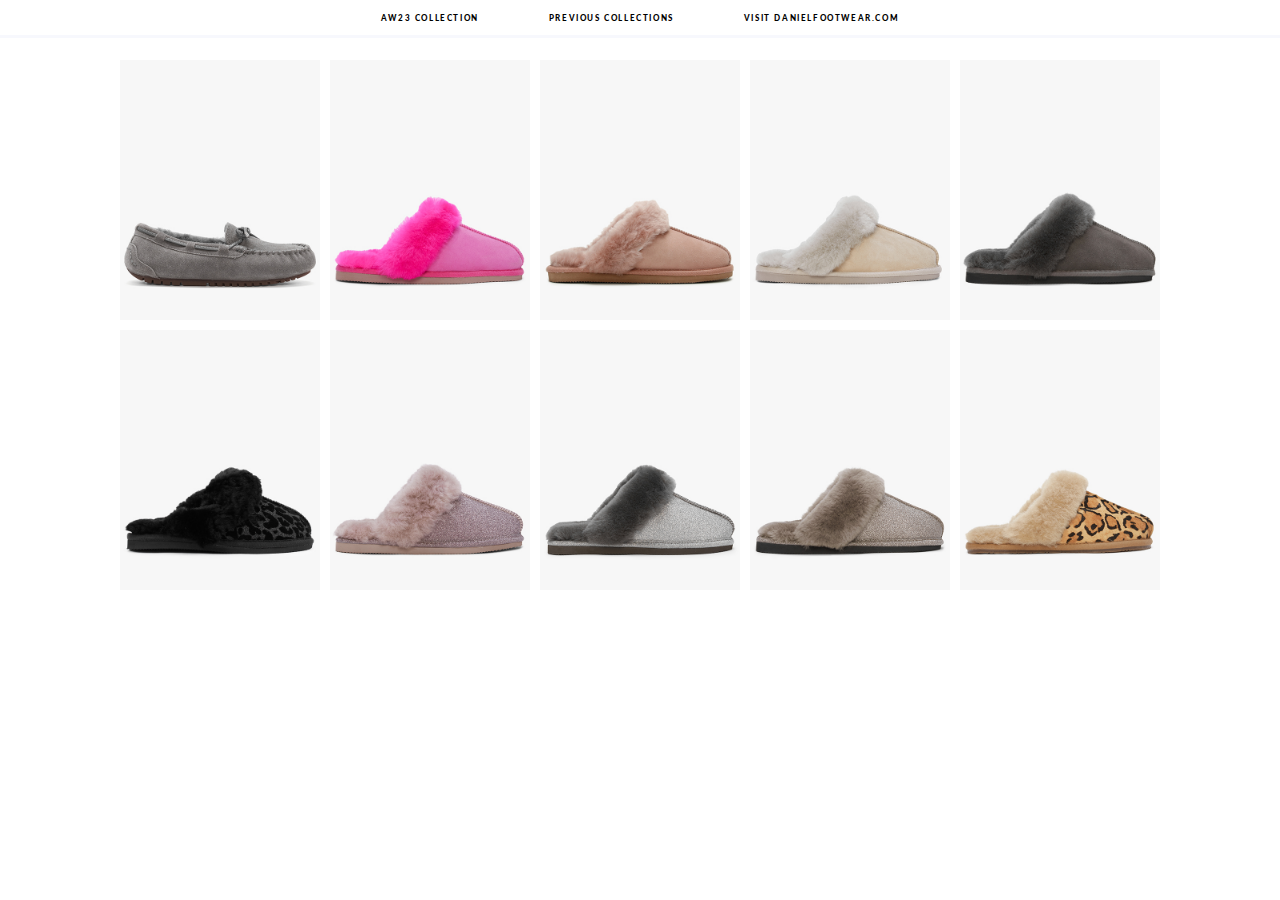
<file: slippers.html>
<!doctype html>
<html>
<head>
<meta charset="UTF-8">
<meta name="viewport" content="width=device-width, initial-scale=1.0">
<link rel="preconnect" href="https://fonts.googleapis.com">
<link rel="preconnect" href="https://fonts.gstatic.com" crossorigin>
<link href="https://fonts.googleapis.com/css2?family=Lato:ital,wght@0,100;0,300;0,400;0,700;0,900;1,100;1,300;1,400;1,700;1,900&display=swap" rel="stylesheet">
<title>Daniel Footwear Look Book</title>
<link rel="stylesheet" href="static/styles/styles.css">
<link rel="stylesheet" href="static/styles/collection-styles.css">
</head>

<body>
    <header>
        <nav>
            <div>
                <button class="btn mobile-nav-icon">
                    <img src="static/images/icon-menu.svg" alt="menu" id="mobile-menu">
                </button>
            </div>
            <div id="nav-logo-items">
                <div id="nav-item-div">
                    <ul class="prev-collections" id="desktop-nav">
                        <li><a href="">AW23 COLLECTION</a>
                            <ul class="collections">
                                <li><a href="boots.html">BOOTS</a></li>
                                <li><a href="trainers-flats.html">TRAINERS &amp; FLATS</a></li>
                                <li><a href="heels.html">HEELS</a></li>
                                <li><a href="" class="active-page">SLIPPERS</a></li>
                            <!--<li><a href="bags.html">BAGS</a></li>-->
                                <li><a href="index.html">FULL COLLECTION</a></li>
                            </ul>
                        </li>
                        <li><a href="#">PREVIOUS COLLECTIONS</a>
                            <ul class="collections">
                                <li><a href="ss23-the-collection.html">SS23 COLLECTION</a></li>
                                <li><a href="aw22-the-collection.html">AW22 COLLECTION</a></li>
                            </ul>
                        </li>
                        <li><a href="https://www.danielfootwear.com/" target="_blank">VISIT DANIELFOOTWEAR.COM</a></li>
                    </ul>
                </div>
            </div>
        </nav>
        <nav class="modal" id="m-nav">
            <div id="mobile-nav">
                <span class="close" id="close">&times;</span>
                <br>
                <br>
                <ul class="prev-collections" id="m-nav-ul">
                    <li><a href="">AW23 COLLECTION</a>
                        <ul class="collections">
                            <li><a href="boots.html">BOOTS</a></li>
                            <li><a href="trainers-flats.html">TRAINERS &amp; FLATS</a></li>
                            <li><a href="heels.html">HEELS</a></li>
                            <li><a href="">SLIPPERS</a></li>
                            <!--<li><a href="bags.html">BAGS</a></li>-->
                            <li><a href="index.html">FULL COLLECTION</a></li>
                        </ul>
                    </li>
                    <li><a href="#">PREVIOUS COLLECTIONS</a>
                        <ul class="collections">
                            <li><a href="ss23-the-collection.html">SS23 COLLECTION</a></li>
                            <li><a href="aw22-the-collection.html">AW22 COLLECTION</a></li>
                        </ul>
                    </li>
                    <li><a href="https://www.danielfootwear.com/" target="_blank">VISIT DANIELFOOTWEAR.COM</a></li>
                </ul>
            </div>
        </nav>
    </header>
	<main>
		<div id="style-container">
			
			<div class ="img-container">
                <img src="static/images/samples/MOCCY-GRS.jpg" alt="Moccy GRS" class="btn img-style">
            </div>
            <div class ="modal style-modal">
				<div class="modal-contain">
                    <div class="close-div">
                        <span class="close">&times;</span>
                    </div>
                    <div class="modal-contents">
                        <div class="modal-img-contain">
                            <img src="static/images/samples/MOCCY-GRS.jpg" alt="Moccy GRS" class="img-modal">
                        </div>
                        <div class="modal-description">
                            <p class="style-desc">Moccy Grey Suede Moccasin Slippers</p>
                            <p class="style-code">MOCCY GRS</p>
                        </div>
                    </div>
                </div>
            </div>
			<div class ="img-container">
                <img src="static/images/samples/SHUT-FUS.jpg" alt="Shut FUS" class="btn img-style">
            </div>
            <div class ="modal style-modal">
				<div class="modal-contain">
                    <div class="close-div">
                        <span class="close">&times;</span>
                    </div>
                    <div class="modal-contents">
                        <div class="modal-img-contain">
                            <img src="static/images/samples/SHUT-FUS.jpg" alt="SHUT FUS" class="img-modal">
                        </div>
                        <div class="modal-description">
                            <p class="style-desc">Shut Bright Fuchsia Sheepskin Twinface Slippers</p>
                            <p class="style-code">SHUT FUS</p>
                        </div>
                    </div>
                </div>
            </div>
			<div class ="img-container">
                <img src="static/images/samples/SHUT-PKF.jpg" alt="Shut PKF" class="btn img-style">
            </div>
            <div class ="modal style-modal">
				<div class="modal-contain">
                    <div class="close-div">
                        <span class="close">&times;</span>
                    </div>
                    <div class="modal-contents">
                        <div class="modal-img-contain">
                            <img src="static/images/samples/SHUT-PKF.jpg" alt="SHUT PKF" class="img-modal">
                        </div>
                        <div class="modal-description">
                            <p class="style-desc">Shut Pink Sheepskin Twinface Slippers</p>
                            <p class="style-code">SHUT PKF</p>
                        </div>
                    </div>
                </div>
            </div>
			<div class ="img-container">
                <img src="static/images/samples/SHUT-TPF.jpg" alt="Shut TPF" class="btn img-style">
            </div>
            <div class ="modal style-modal">
				<div class="modal-contain">
                    <div class="close-div">
                        <span class="close">&times;</span>
                    </div>
                    <div class="modal-contents">
                        <div class="modal-img-contain">
                            <img src="static/images/samples/SHUT-TPF.jpg" alt="SHUT TPF" class="img-modal">
                        </div>
                        <div class="modal-description">
                            <p class="style-desc">Shut Taupe Sheepskin Twinface Slippers</p>
                            <p class="style-code">SHUT TPF</p>
                        </div>
                    </div>
                </div>
            </div>
			<div class ="img-container">
                <img src="static/images/samples/SHUT-GRF.jpg" alt="Shut GRF" class="btn img-style">
            </div>
            <div class ="modal style-modal">
				<div class="modal-contain">
                    <div class="close-div">
                        <span class="close">&times;</span>
                    </div>
                    <div class="modal-contents">
                        <div class="modal-img-contain">
                            <img src="static/images/samples/SHUT-GRF.jpg" alt="SHUT GRF" class="img-modal">
                        </div>
                        <div class="modal-description">
                            <p class="style-desc">Shut Grey Sheepskin Twinface Slippers</p>
                            <p class="style-code">SHUT GRF</p>
                        </div>
                    </div>
                </div>
            </div>
			<div class ="img-container">
                <img src="static/images/samples/SHUT-LEO.jpg" alt="Shut LEO" class="btn img-style">
            </div>
            <div class ="modal style-modal">
				<div class="modal-contain">
                    <div class="close-div">
                        <span class="close">&times;</span>
                    </div>
                    <div class="modal-contents">
                        <div class="modal-img-contain">
                            <img src="static/images/samples/SHUT-LEO.jpg" alt="SHUT LEO" class="img-modal">
                        </div>
                        <div class="modal-description">
                            <p class="style-desc">Shut Black Leopard Sheepskin Twinface Slippers</p>
                            <p class="style-code">SHUT LEO</p>
                        </div>
                    </div>
                </div>
            </div>
			<div class ="img-container">
                <img src="static/images/samples/SOGLIT-PUM.jpg" alt="Soglit PUM" class="btn img-style">
            </div>
            <div class ="modal style-modal">
				<div class="modal-contain">
                    <div class="close-div">
                        <span class="close">&times;</span>
                    </div>
                    <div class="modal-contents">
                        <div class="modal-img-contain">
                            <img src="static/images/samples/SOGLIT-PUM.jpg" alt="Soglit PUM" class="img-modal">
                        </div>
                        <div class="modal-description">
                            <p class="style-desc">Soglit Lilac Sheepskin Slippers</p>
                            <p class="style-code">SOGLIT PUM</p>
                        </div>
                    </div>
                </div>
            </div>
			<div class ="img-container">
                <img src="static/images/samples/SOGLIT-SLM.jpg" alt="Soglit SLM" class="btn img-style">
            </div>
            <div class ="modal style-modal">
				<div class="modal-contain">
                    <div class="close-div">
                        <span class="close">&times;</span>
                    </div>
                    <div class="modal-contents">
                        <div class="modal-img-contain">
                            <img src="static/images/samples/SOGLIT-SLM.jpg" alt="Soglit SLM" class="img-modal">
                        </div>
                        <div class="modal-description">
                            <p class="style-desc">Soglit Silver Sheepskin Slippers</p>
                            <p class="style-code">SOGLIT SLM</p>
                        </div>
                    </div>
                </div>
            </div>
			<div class ="img-container">
                <img src="static/images/samples/SOGLIT-TPM.jpg" alt="Soglit TPM" class="btn img-style">
            </div>
            <div class ="modal style-modal">
				<div class="modal-contain">
                    <div class="close-div">
                        <span class="close">&times;</span>
                    </div>
                    <div class="modal-contents">
                        <div class="modal-img-contain">
                            <img src="static/images/samples/SOGLIT-TPM.jpg" alt="Soglit TPM" class="img-modal">
                        </div>
                        <div class="modal-description">
                            <p class="style-desc">Soglit Taupe Sheepskin Slippers</p>
                            <p class="style-code">SOGLIT TPM</p>
                        </div>
                    </div>
                </div>
            </div>
			<div class ="img-container">
                <img src="static/images/samples/SOLEO-LEO.jpg" alt="Soleo LEO" class="btn img-style">
            </div>
            <div class ="modal style-modal">
				<div class="modal-contain">
                    <div class="close-div">
                        <span class="close">&times;</span>
                    </div>
                    <div class="modal-contents">
                        <div class="modal-img-contain">
                            <img src="static/images/samples/SOLEO-LEO.jpg" alt="Soleo LEO" class="img-modal">
                        </div>
                        <div class="modal-description">
                            <p class="style-desc">Soleo Leopard Calf Hair Sheepskin Twinface Slippers</p>
                            <p class="style-code">SOLEO LEO</p>
                        </div>
                    </div>
                </div>
            </div>
			
		</div>
	</main>
	<script src="static/scripts/script.js"></script>
</body>
</html>
</file>
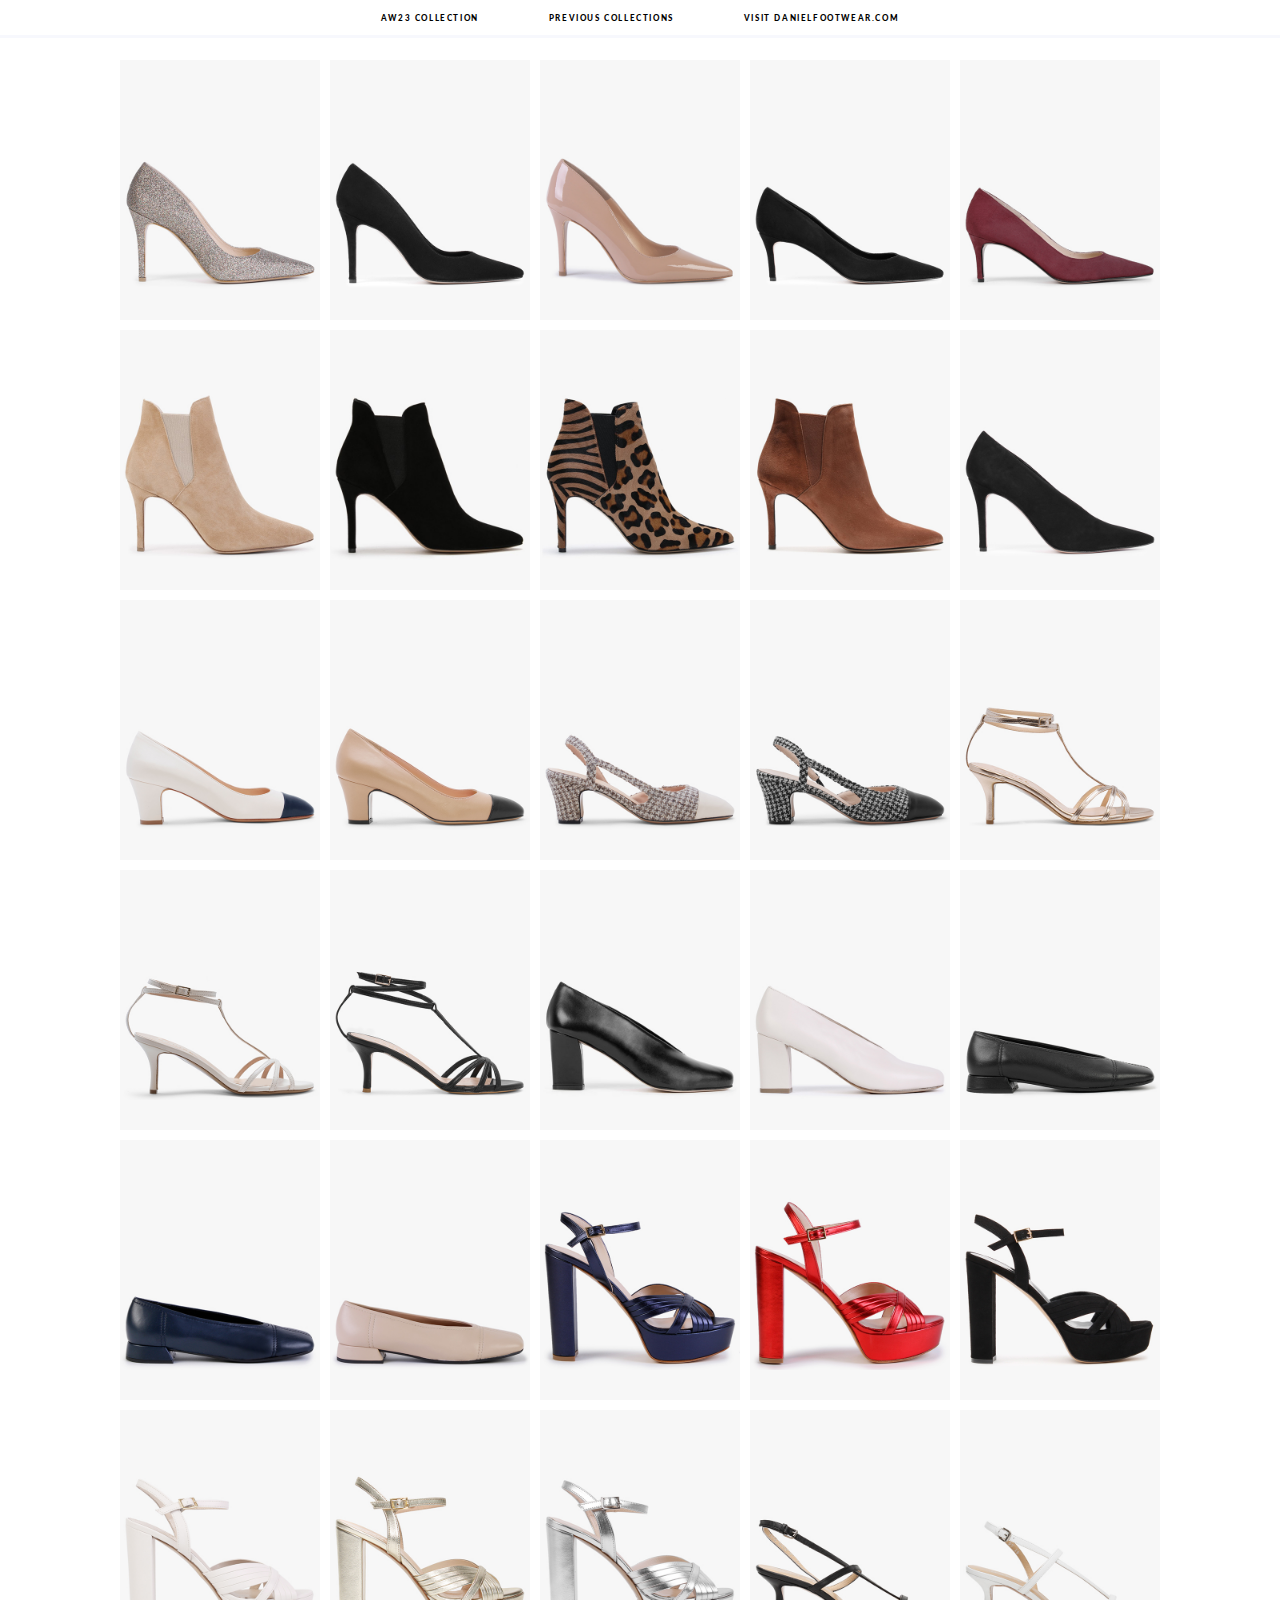
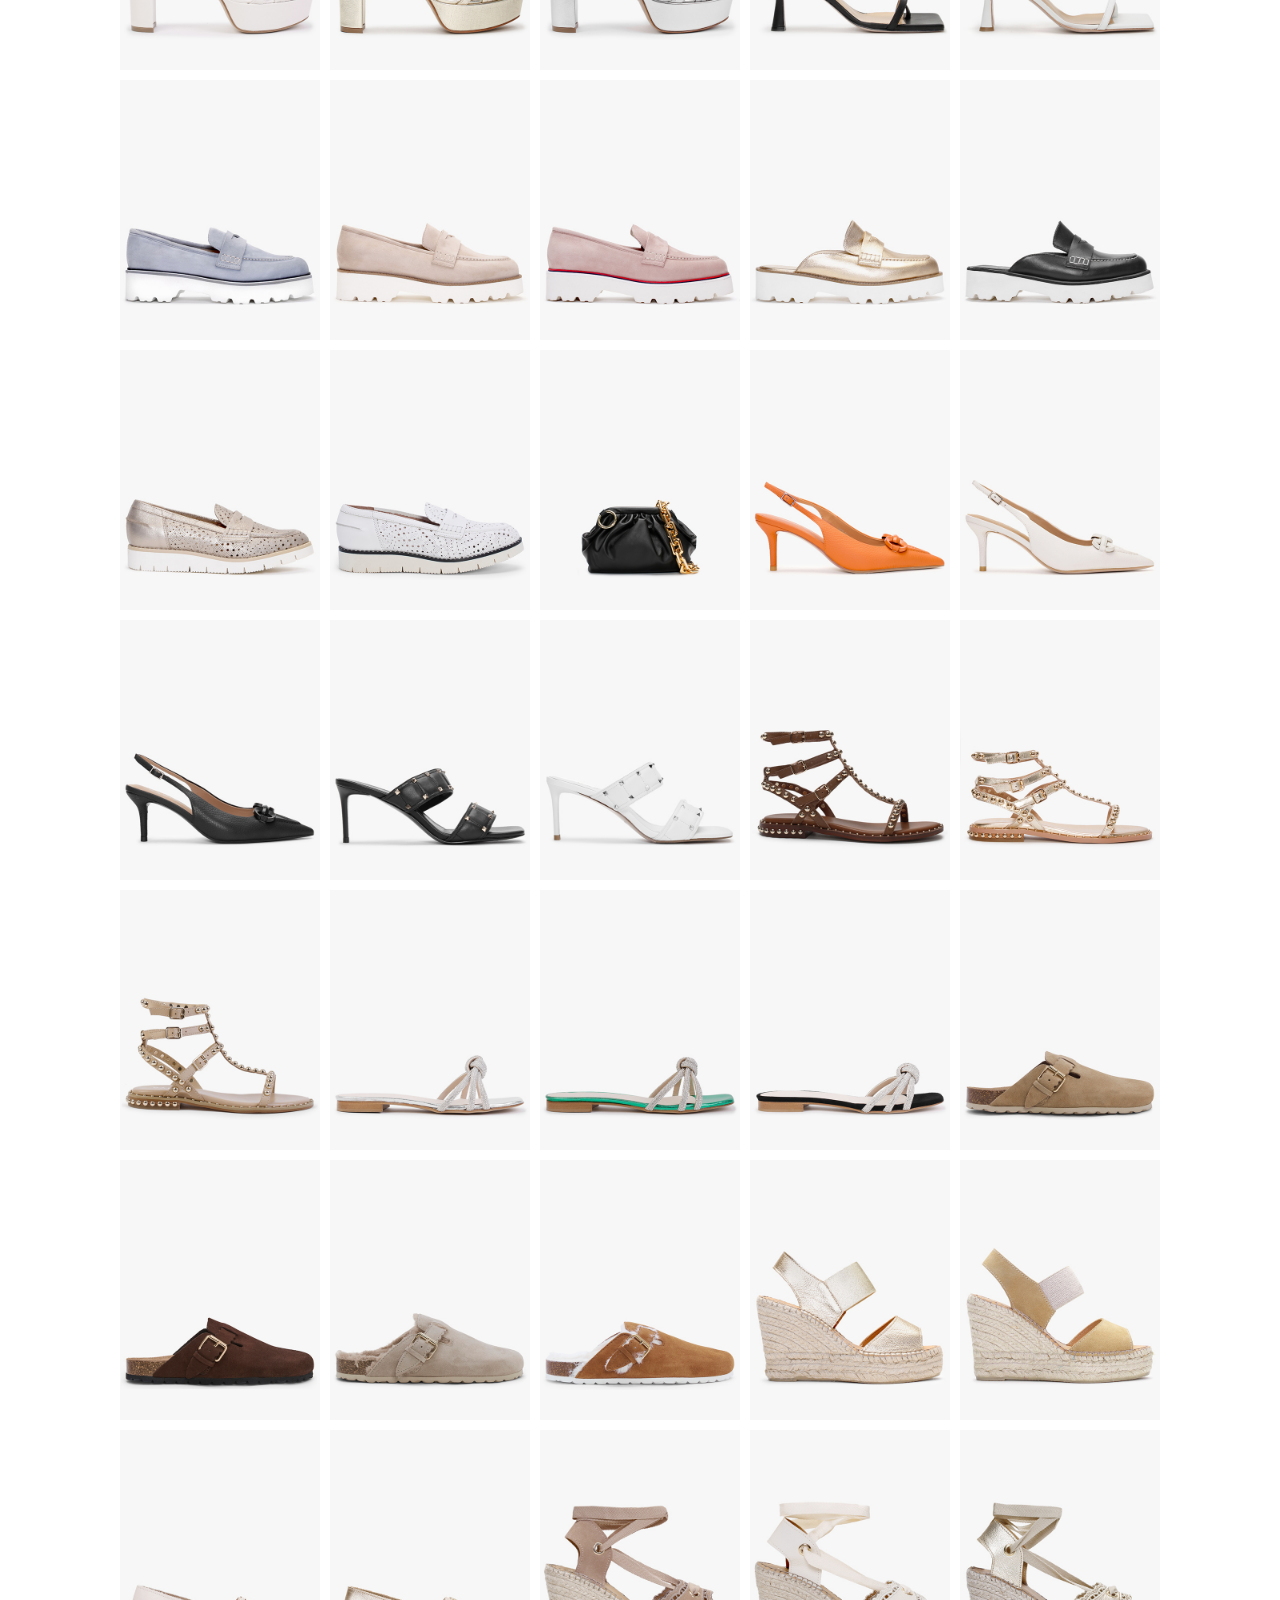
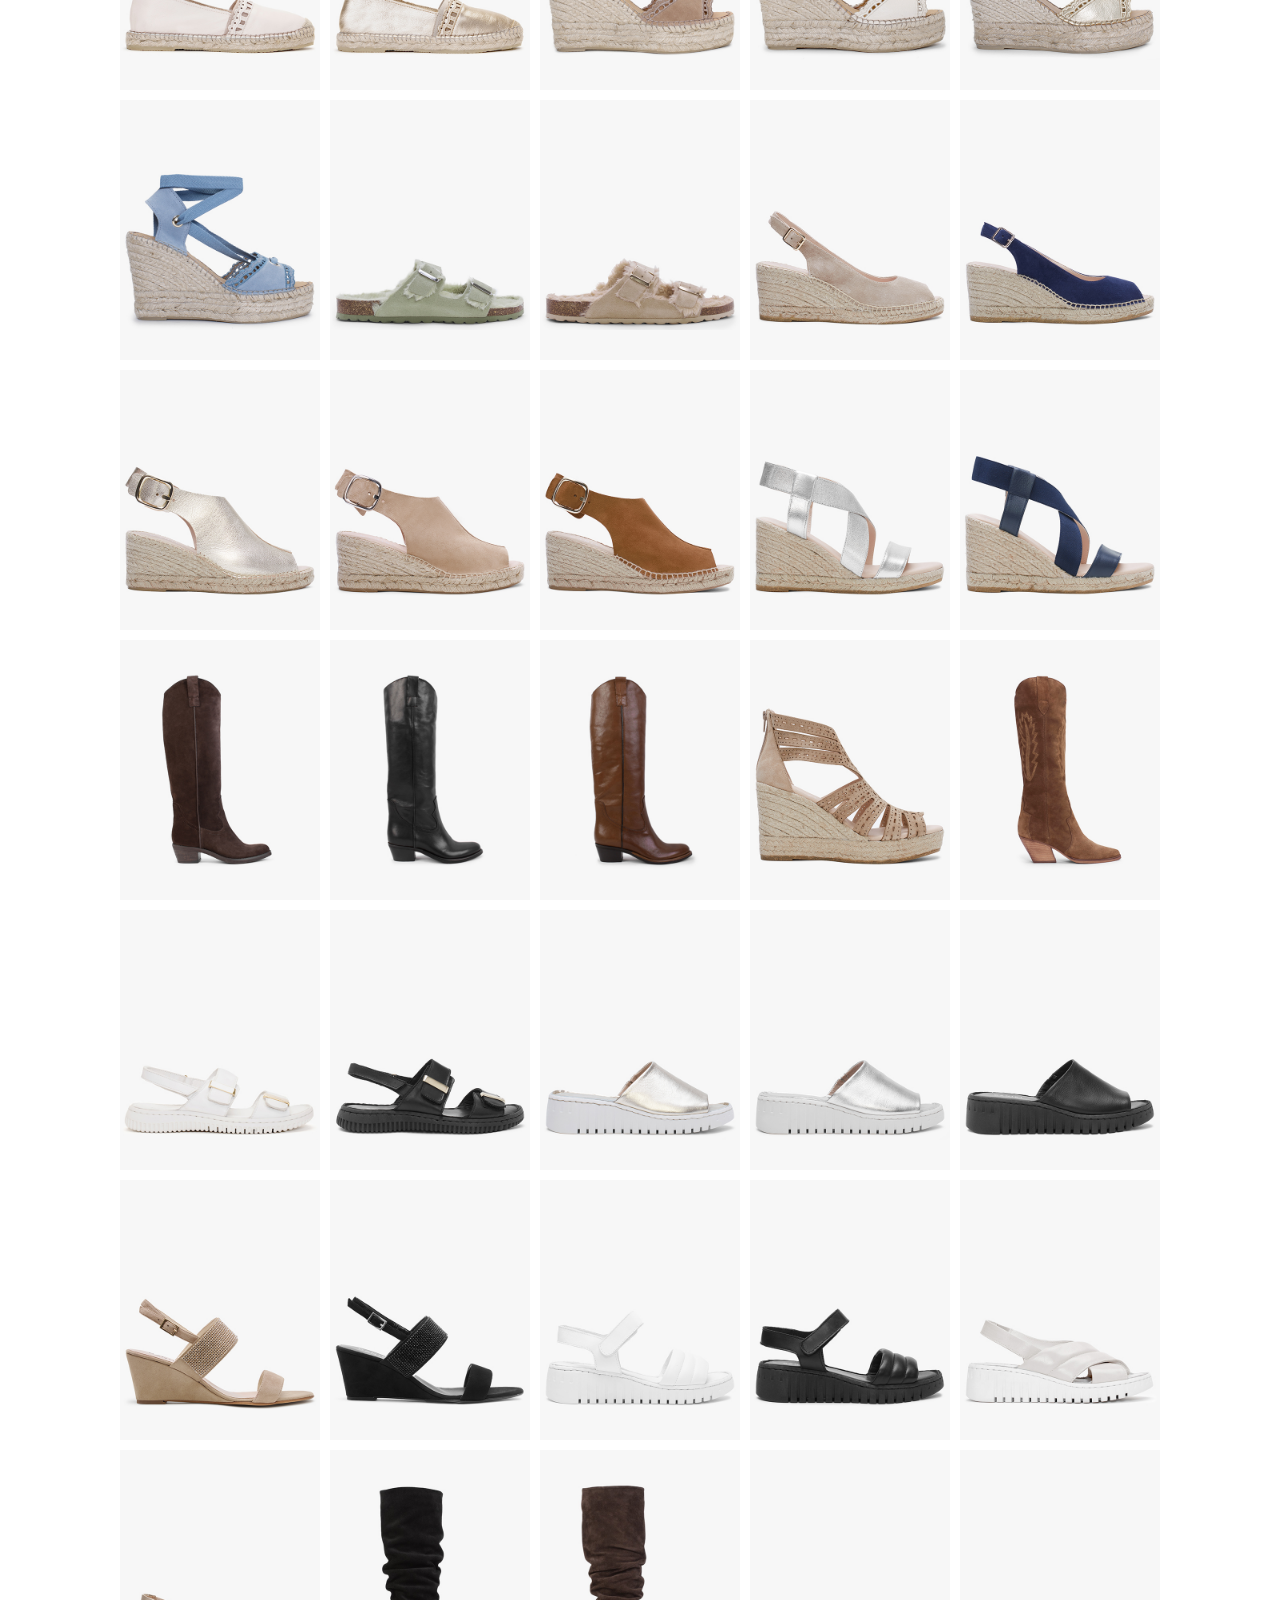
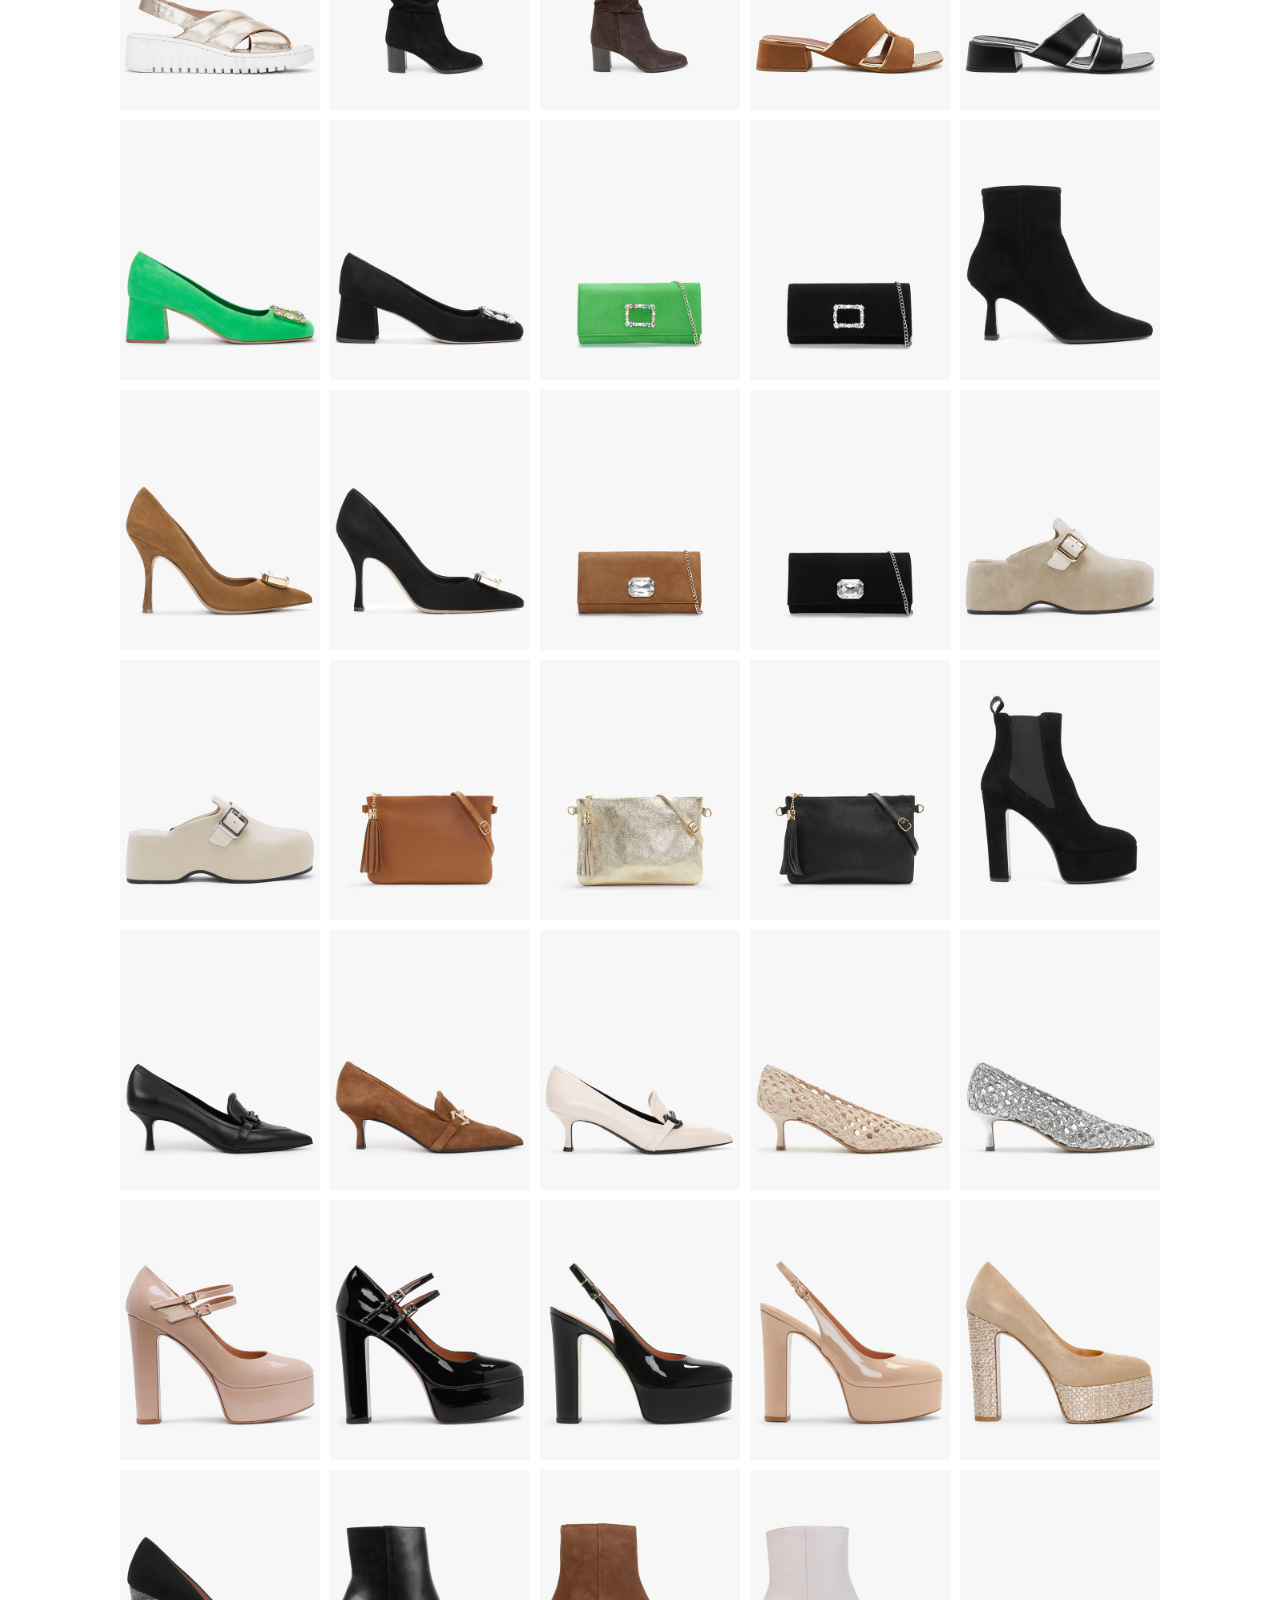
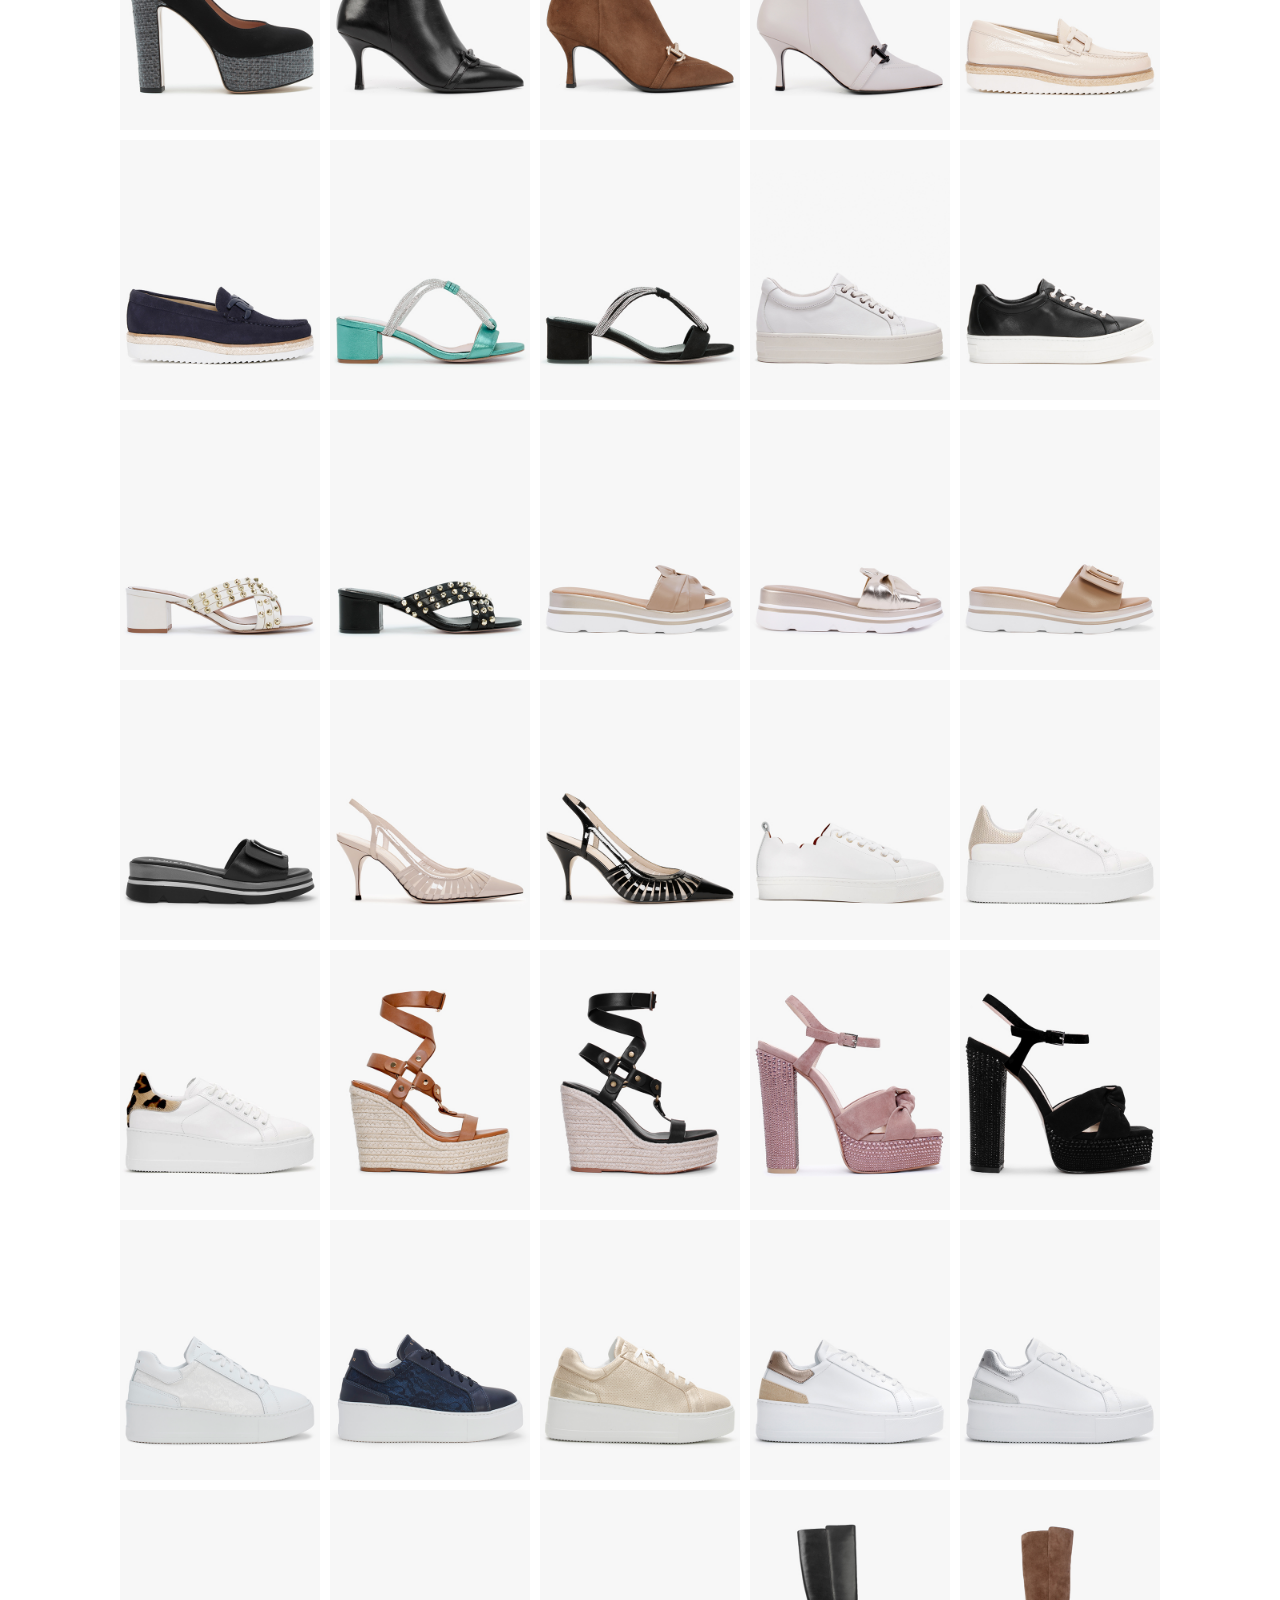
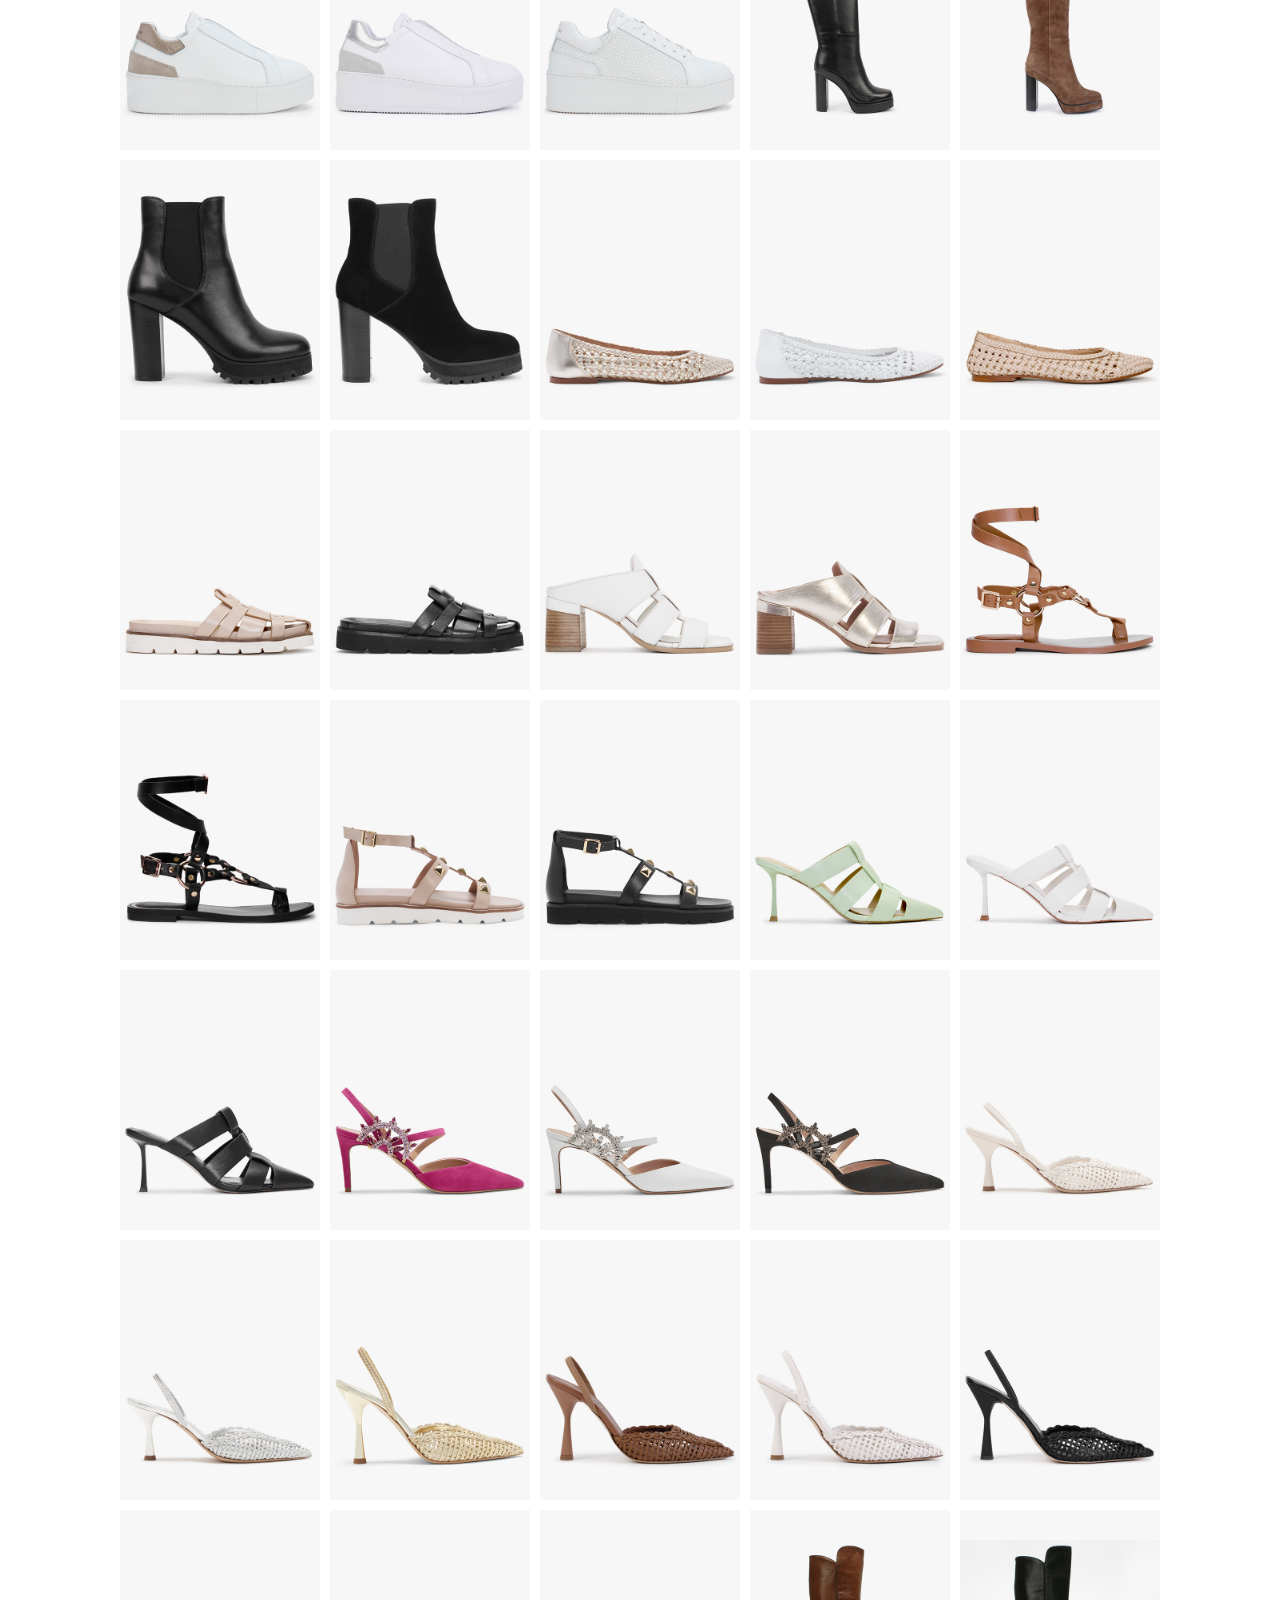
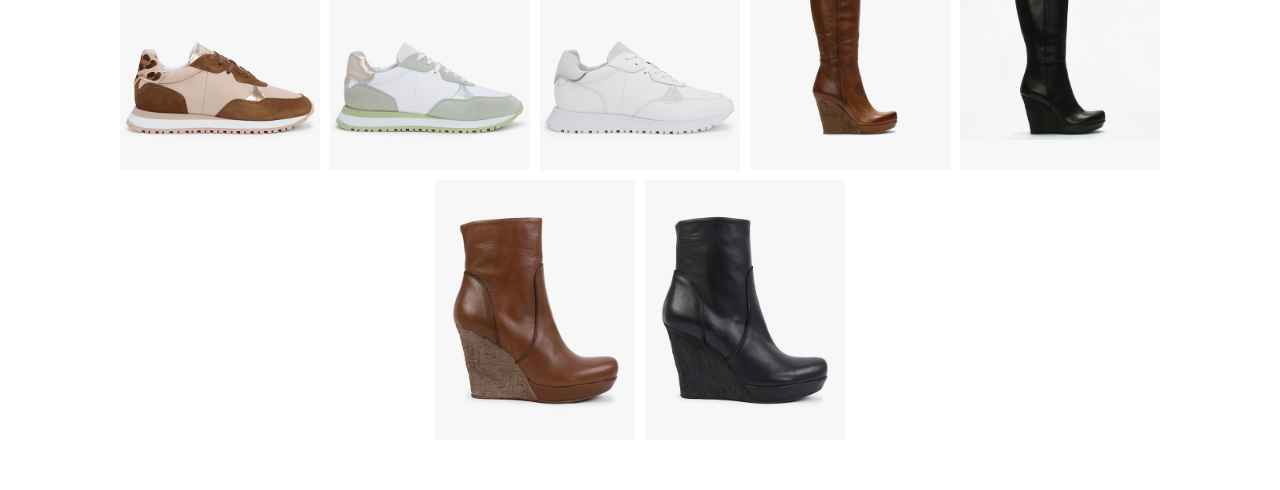
<file: ss23-the-collection.html>
<!doctype html>
<html>
<head>
<meta charset="UTF-8">
<meta name="viewport" content="width=device-width, initial-scale=1.0">
<link rel="preconnect" href="https://fonts.googleapis.com">
<link rel="preconnect" href="https://fonts.gstatic.com" crossorigin>
<link href="https://fonts.googleapis.com/css2?family=Lato:ital,wght@0,100;0,300;0,400;0,700;0,900;1,100;1,300;1,400;1,700;1,900&display=swap" rel="stylesheet">
<title>Daniel Footwear Look Book</title>
<link rel="stylesheet" href="static/styles/styles.css">
<link rel="stylesheet" href="static/styles/collection-styles.css">
</head>

<body>
    <header>
        <nav>
            <div>
                <button class="btn mobile-nav-icon">
                    <img src="static/images/icon-menu.svg" alt="menu" id="mobile-menu">
                </button>
            </div>
            <div id="nav-logo-items">
                <div id="nav-item-div">
                    <ul class="prev-collections" id="desktop-nav">
                        <li><a href="">AW23 COLLECTION</a>
                            <ul class="collections">
                                <li><a href="boots.html">BOOTS</a></li>
                                <li><a href="trainers-flats.html">TRAINERS &amp; FLATS</a></li>
                                <li><a href="heels.html">HEELS</a></li>
                                <li><a href="slippers.html">SLIPPERS</a></li>
                            <!--<li><a href="bags.html">BAGS</a></li>-->
                                <li><a href="index.html">FULL COLLECTION</a></li>
                            </ul>
                        </li>
                        <li><a href="#">PREVIOUS COLLECTIONS</a>
                            <ul class="collections">
                                <li><a href="#" class="active-page">SS23 COLLECTION</a></li>
                                <li><a href="aw22-the-collection.html">AW22 COLLECTION</a></li>
                            </ul>
                        </li>
                        <li><a href="https://www.danielfootwear.com/" target="_blank">VISIT DANIELFOOTWEAR.COM</a></li>
                    </ul>
                </div>
            </div>
        </nav>
        <nav class="modal" id="m-nav">
            <div id="mobile-nav">
                <span class="close" id="close">&times;</span>
                <br>
                <br>
                <ul class="prev-collections" id="m-nav-ul">
                    <li><a href="">AW23 COLLECTION</a>
                        <ul class="collections">
                            <li><a href="boots.html">BOOTS</a></li>
                            <li><a href="trainers-flats.html">TRAINERS &amp; FLATS</a></li>
                            <li><a href="heels.html">HEELS</a></li>
                            <li><a href="slippers.html">SLIPPERS</a></li>
                            <!--<li><a href="bags.html">BAGS</a></li>-->
                            <li><a href="index.html">FULL COLLECTION</a></li>
                        </ul>
                    </li>
                    <li><a href="#">PREVIOUS COLLECTIONS</a>
                        <ul class="collections">
                            <li><a href="#" class="active-page">SS23 COLLECTION</a></li>
                            <li><a href="aw22-the-collection.html">AW22 COLLECTION</a></li>
                        </ul>
                    </li>
                    <li><a href="https://www.danielfootwear.com/" target="_blank">VISIT DANIELFOOTWEAR.COM</a></li>
                </ul>
            </div>
        </nav>
    </header>
	<main>
        <div id="style-container">
            
            <div class ="img-container">
                <img src="static/images/samples/ACOURT-85-MUL.jpg" alt="Acourt 85 MUL" class="btn img-style">
            </div>
            <div class ="modal style-modal">
				<div class="modal-contain">
                    <div class="close-div">
                        <span class="close">&times;</span>
                    </div>
                    <div class="modal-contents">
                        <div class="modal-img-contain">
                            <img src="static/images/samples/ACOURT-85-MUL.jpg" alt="Acourt 85 MUL" class="img-modal">
                        </div>
                        <div class="modal-description">
                            <p class="style-desc">Acourt 85 Multicolour Glitter Court Shoes</p>
                            <p class="style-code">ACOURT 85 MUL</p>
                        </div>
                    </div>
                </div>
            </div>
            <div class ="img-container">
                <img src="static/images/samples/ACOURT-85-BKS.jpg" alt="Acourt 85 BKS" class="btn img-style">
            </div>
            <div class ="modal style-modal">
				<div class="modal-contain">
                    <div class="close-div">
                        <span class="close">&times;</span>
                    </div>
                    <div class="modal-contents">
                        <div class="modal-img-contain">
                            <img src="static/images/samples/ACOURT-85-BKS.jpg" alt="Acourt 85 BKS" class="img-modal">
                        </div>
                        <div class="modal-description">
                            <p class="style-desc">Acourt 85 Black Suede Court Shoes</p>
                            <p class="style-code">ACOURT 85 BKS</p>
                        </div>
                    </div>
                </div>
            </div>

            <div class ="img-container">
                <img src="static/images/samples/ACOURT-85-BEP.jpg" alt="Acourt 85 BEP" class="btn img-style">
            </div>
            <div class ="modal style-modal">
				<div class="modal-contain">
                    <div class="close-div">
                        <span class="close">&times;</span>
                    </div>
                    <div class="modal-contents">
                        <div class="modal-img-contain">
                            <img src="static/images/samples/ACOURT-85-BEP.jpg" alt="Acourt 85 BEP" class="img-modal">
                        </div>
                        <div class="modal-description">
                            <p class="style-desc">Acourt 85 Beige Patent Court Shoes</p>
                            <p class="style-code">ACOURT 85 BEP</p>
                        </div>
                    </div>
				</div>
            </div>
            <div class ="img-container">
                <img src="static/images/samples/ACOURT-65-BKS.jpg" alt="Acourt 65 BKS" class="btn img-style">
            </div>
            <div class ="modal style-modal">
				<div class="modal-contain">
                    <div class="close-div">
                        <span class="close">&times;</span>
                    </div>
                    <div class="modal-contents">
                        <div class="modal-img-contain">
                            <img src="static/images/samples/ACOURT-65-BKS.jpg" alt="Acourt 65 BKS" class="img-modal">
                        </div>
                        <div class="modal-description">
                            <p class="style-desc">Acourt 65 Black Suede Court Shoes</p>
                            <p class="style-code">ACOURT 65 BKS</p>
                        </div>
                    </div>
                </div>
            </div>
            <div class ="img-container">
                <img src="static/images/samples/ACOURT-65-RDS.jpg" alt="Acourt 65 RDS" class="btn img-style">
            </div>
            <div class ="modal style-modal">
				<div class="modal-contain">
                    <div class="close-div">
                        <span class="close">&times;</span>
                    </div>
                    <div class="modal-contents">
                        <div class="modal-img-contain">
                            <img src="static/images/samples/ACOURT-65-RDS.jpg" alt="Acourt 65 RDS" class="img-modal">
                        </div>
                        <div class="modal-description">
                            <p class="style-desc">Acourt 65 Red Suede Court Shoes</p>
                            <p class="style-code">ACOURT 65 RDS</p>
                        </div>
                    </div>
				</div>
            </div>
            <div class ="img-container">
                <img src="static/images/samples/ADRIL-BES.jpg" alt="Adril-TPS" class="btn img-style">
            </div>
            <div class ="modal style-modal">
				<div class="modal-contain">
                    <div class="close-div">
                        <span class="close">&times;</span>
                    </div>
                    <div class="modal-contents">
                        <div class="modal-img-contain">
                            <img src="static/images/samples/ADRIL-BES.jpg" alt="Adril-BES" class="img-modal">
                        </div>
                        <div class="modal-description">
                            <p class="style-desc">Adril Beige Suede Heeled Ankle Boots</p>
                            <p class="style-code">ADRIL TPS</p>
                        </div>
                    </div>
				</div>
            </div>
            <div class ="img-container">
                <img src="static/images/samples/ADRIL-BKS.jpg" alt="Adril-BKS" class="btn img-style">
            </div>
            <div class ="modal style-modal">
				<div class="modal-contain">
                    <div class="close-div">
                        <span class="close">&times;</span>
                    </div>
                    <div class="modal-contents">
                        <div class="modal-img-contain">
                            <img src="static/images/samples/ADRIL-BKS.jpg" alt="Adril-BKS" class="img-modal">
                        </div>
                        <div class="modal-description">
                            <p class="style-desc">Adril Black Suede Heeled Ankle Boots</p>
                            <p class="style-code">ADRIL BKS</p>
                        </div>
                    </div>
				</div>
            </div>
            <div class ="img-container">
                <img src="static/images/samples/ADRIL-LEO.jpg" alt="Adril-LEO" class="btn img-style">
            </div>
            <div class ="modal style-modal">
				<div class="modal-contain">
                    <div class="close-div">
                        <span class="close">&times;</span>
                    </div>
                    <div class="modal-contents">
                        <div class="modal-img-contain">
                            <img src="static/images/samples/ADRIL-LEO.jpg" alt="Adril-LEO" class="img-modal">
                        </div>
                        <div class="modal-description">
                            <p class="style-desc">Adril Leopard Calf Hair Heeled Ankle Boots</p>
                            <p class="style-code">ADRIL LEO</p>
                        </div>
                    </div>
				</div>
            </div>
            <div class ="img-container">
                <img src="static/images/samples/ADRIL-TNS.jpg" alt="Adril-TNS" class="btn img-style">
            </div>
            <div class ="modal style-modal">
				<div class="modal-contain">
                    <div class="close-div">
                        <span class="close">&times;</span>
                    </div>
                    <div class="modal-contents">
                        <div class="modal-img-contain">
                            <img src="static/images/samples/ADRIL-TNS.jpg" alt="Adril-TNS" class="img-modal">
                        </div>
                        <div class="modal-description">
                            <p class="style-desc">Adril Tan Suede Heeled Ankle Boots</p>
                            <p class="style-code">ADRIL TNS</p>
                        </div>
                    </div>
				</div>
            </div>
            <div class ="img-container">
                <img src="static/images/samples/AFIA-BKS.jpg" alt="Afia-BKS" class="btn img-style">
            </div>
            <div class ="modal style-modal">
				<div class="modal-contain">
                    <div class="close-div">
                        <span class="close">&times;</span>
                    </div>
                    <div class="modal-contents">
                        <div class="modal-img-contain">
                            <img src="static/images/samples/AFIA-BKS.jpg" alt="Afia-BKS" class="img-modal">
                        </div>
                        <div class="modal-description">
                            <p class="style-desc">Afia Black Suede V Front Court Shoes</p>
                            <p class="style-code">AFIA BKS</p>
                        </div>
                    </div>
				</div>
            </div>
			<div class ="img-container">
                <img src="static/images/samples/AKUNA-CML.jpg" alt="Akuna CML" class="btn img-style">
            </div>
            <div class ="modal style-modal">
				<div class="modal-contain">
                    <div class="close-div">
                        <span class="close">&times;</span>
                    </div>
                    <div class="modal-contents">
                        <div class="modal-img-contain">
                            <img src="static/images/samples/AKUNA-CML.jpg" alt="Akuna CML" class="img-modal">
                        </div>
                        <div class="modal-description">
                            <p class="style-desc">Akuna Cream Leather Block Heel Court Shoes</p>
                            <p class="style-code">AKUNA CML</p>
                        </div>
                    </div>
				</div>
            </div>
			<div class ="img-container">
                <img src="static/images/samples/AKUNA-BEL.jpg" alt="Akuna BEL" class="btn img-style">
            </div>
            <div class ="modal style-modal">
				<div class="modal-contain">
                    <div class="close-div">
                        <span class="close">&times;</span>
                    </div>
                    <div class="modal-contents">
                        <div class="modal-img-contain">
                            <img src="static/images/samples/AKUNA-BEL.jpg" alt="Akuna BEL" class="img-modal">
                        </div>
                        <div class="modal-description">
                            <p class="style-desc">Akuna Beige Leather Block Heel Court Shoes</p>
                            <p class="style-code">AKUNA BEL</p>
                        </div>
                    </div>
				</div>
            </div>
			<div class ="img-container">
                <img src="static/images/samples/AKIRA-BEL.jpg" alt="Akira BEL" class="btn img-style">
            </div>
            <div class ="modal style-modal">
				<div class="modal-contain">
                    <div class="close-div">
                        <span class="close">&times;</span>
                    </div>
                    <div class="modal-contents">
                        <div class="modal-img-contain">
                            <img src="static/images/samples/AKIRA-BEL.jpg" alt="Akira BEL" class="img-modal">
                        </div>
                        <div class="modal-description">
                            <p class="style-desc">Akira Beige Houndstooth Block Heel Slingbacks</p>
                            <p class="style-code">AKIRA BEL</p>
                        </div>
					</div>
                </div>
            </div>
			<div class ="img-container">
                <img src="static/images/samples/AKIRA-BKL.jpg" alt="Akira BKL" class="btn img-style">
            </div>
            <div class ="modal style-modal">
				<div class="modal-contain">
                    <div class="close-div">
                        <span class="close">&times;</span>
                    </div>
                    <div class="modal-contents">
                        <div class="modal-img-contain">
                            <img src="static/images/samples/AKIRA-BKL.jpg" alt="Akira BKL" class="img-modal">
                        </div>
                        <div class="modal-description">
                            <p class="style-desc">Akira Black Houndstooth Block Heel Slingbacks</p>
                            <p class="style-code">AKIRA BKL</p>
                        </div>
					</div>
                </div>
            </div>
			<div class ="img-container">
                <img src="static/images/samples/ALINA-SANDAL-GDL.jpg" alt="Alina Sandal GDL" class="btn img-style">
            </div>
            <div class ="modal style-modal">
				<div class="modal-contain">
                    <div class="close-div">
                        <span class="close">&times;</span>
                    </div>
                    <div class="modal-contents">
                        <div class="modal-img-contain">
                            <img src="static/images/samples/ALINA-SANDAL-GDL.jpg" alt="Alina Sandal GDL" class="img-modal">
                        </div>
                        <div class="modal-description">
                            <p class="style-desc">Alina Gold Leather Strappy Kitten Heel Sandals</p>
                            <p class="style-code">ALINA SANDAL GDL</p>
                        </div>
					</div>
                </div>
            </div>
			<div class ="img-container">
                <img src="static/images/samples/ALINA-SANDAL-WTL.jpg" alt="Alina Sandal WTL" class="btn img-style">
            </div>
            <div class ="modal style-modal">
				<div class="modal-contain">
                    <div class="close-div">
                        <span class="close">&times;</span>
                    </div>
                    <div class="modal-contents">
                        <div class="modal-img-contain">
                            <img src="static/images/samples/ALINA-SANDAL-WTL.jpg" alt="Alina Sandal WTL" class="img-modal">
                        </div>
                        <div class="modal-description">
                            <p class="style-desc">Alina White Leather Strappy Kitten Heel Sandals</p>
                            <p class="style-code">ALINA SANDAL WTL</p>
                        </div>
					</div>
                </div>
            </div>
			<div class ="img-container">
                <img src="static/images/samples/ALINA-SANDAL-BKL.jpg" alt="Alina Sandal BKL" class="btn img-style">
            </div>
            <div class ="modal style-modal">
				<div class="modal-contain">
                    <div class="close-div">
                        <span class="close">&times;</span>
                    </div>
                    <div class="modal-contents">
                        <div class="modal-img-contain">
                            <img src="static/images/samples/ALINA-SANDAL-BKL.jpg" alt="Alina Sandal BKL" class="img-modal">
                        </div>
                        <div class="modal-description">
                            <p class="style-desc">Alina Black Leather Strappy Kitten Heel Sandals</p>
                            <p class="style-code">ALINA SANDAL BKL</p>
                        </div>
					</div>
                </div>
            </div>
            <div class ="img-container">
                <img src="static/images/samples/ANESO-BKL.jpg" alt="Aneso-BKL" class="btn img-style">
            </div>
            <div class ="modal style-modal">
				<div class="modal-contain">
                    <div class="close-div">
                        <span class="close">&times;</span>
                    </div>
                    <div class="modal-contents">
                        <div class="modal-img-contain">
                            <img src="static/images/samples/ANESO-BKL.jpg" alt="Aneso-BKL" class="img-modal">
                        </div>
                        <div class="modal-description">
                            <p class="style-desc">Aneso Black Leather V Front Court Shoes</p>
                            <p class="style-code">ANESO BKL</p>
                        </div>
					</div>
                </div>
            </div>
            <div class ="img-container">
                <img src="static/images/samples/ANESO-CML.jpg" alt="Aneso-CML" class="btn img-style">
            </div>
            <div class ="modal style-modal">
				<div class="modal-contain">
                    <div class="close-div">
                        <span class="close">&times;</span>
                    </div>
                    <div class="modal-contents">
                        <div class="modal-img-contain">
                            <img src="static/images/samples/ANESO-CML.jpg" alt="Aneso-CML" class="img-modal">
                        </div>
                        <div class="modal-description">
                            <p class="style-desc">Aneso Cream Leather V Front Court Shoes</p>
                            <p class="style-code">ANESO CML</p>
                        </div>
					</div>
                </div>
            </div>
            <div class ="img-container">
                <img src="static/images/samples/ANGLED-BKL.jpg" alt="Angled-BKL" class="btn img-style">
            </div>
            <div class ="modal style-modal">
				<div class="modal-contain">
                    <div class="close-div">
                        <span class="close">&times;</span>
                    </div>
                    <div class="modal-contents">
                        <div class="modal-img-contain">
                            <img src="static/images/samples/ANGLED-BKL.jpg" alt="Angled-BKL" class="img-modal">
                        </div>
                        <div class="modal-description">
                            <p class="style-desc">Angled Black Leather Pumps</p>
                            <p class="style-code">ANGLED BKL</p>
                        </div>
					</div>
                </div>
            </div>
            <div class ="img-container">
                <img src="static/images/samples/ANGLED-NVL.jpg" alt="Angled-NVL" class="btn img-style">
            </div>
            <div class ="modal style-modal">
				<div class="modal-contain">
                    <div class="close-div">
                        <span class="close">&times;</span>
                    </div>
                    <div class="modal-contents">
                        <div class="modal-img-contain">
                            <img src="static/images/samples/ANGLED-NVL.jpg" alt="Angled-NVL" class="img-modal">
                        </div>
                        <div class="modal-description">
                            <p class="style-desc">Angled Navy Leather Pumps</p>
                            <p class="style-code">ANGLED NVL</p>
                        </div>
					</div>
                </div>
            </div>
            <div class ="img-container">
                <img src="static/images/samples/ANGLED-BEL.jpg" alt="Angled-BEL" class="btn img-style">
            </div>
            <div class ="modal style-modal">
				<div class="modal-contain">
                    <div class="close-div">
                        <span class="close">&times;</span>
                    </div>
                    <div class="modal-contents">
                        <div class="modal-img-contain">
                            <img src="static/images/samples/ANGLED-BEL.jpg" alt="Angled-BEL" class="img-modal">
                        </div>
                        <div class="modal-description">
                            <p class="style-desc">Angled Beige Leather Pumps</p>
                            <p class="style-code">ANGLED BEL</p>
                        </div>
					</div>
                </div>
            </div>
            <div class ="img-container">
                <img src="static/images/samples/AVERY-BLL.jpg" alt="Avery-BLL" class="btn img-style">
            </div>
            <div class ="modal style-modal">
				<div class="modal-contain">
                    <div class="close-div">
                        <span class="close">&times;</span>
                    </div>
                    <div class="modal-contents">
                        <div class="modal-img-contain">
                            <img src="static/images/samples/AVERY-BLL.jpg" alt="Avery-BLL" class="img-modal">
                        </div>
                        <div class="modal-description">
                            <p class="style-desc">Avery Navy Leather Platform Heeled Sandals</p>
                            <p class="style-code">AVERY BLL</p>
                        </div>
					</div>
                </div>
            </div>
            <div class ="img-container">
                <img src="static/images/samples/AVERY-BGL.jpg" alt="Avery-BGL" class="btn img-style">
            </div>
            <div class ="modal style-modal">
				<div class="modal-contain">
                    <div class="close-div">
                        <span class="close">&times;</span>
                    </div>
                    <div class="modal-contents">
                        <div class="modal-img-contain">
                            <img src="static/images/samples/AVERY-BGL.jpg" alt="Avery-BGL" class="img-modal">
                        </div>
                        <div class="modal-description">
                            <p class="style-desc">Avery Red Leather Platform Heeled Sandals</p>
                            <p class="style-code">AVERY BGL</p>
                        </div>
					</div>
                </div>
            </div>
            <div class ="img-container">
                <img src="static/images/samples/AVERY-BKS.jpg" alt="Avery-BKS" class="btn img-style">
            </div>
            <div class ="modal style-modal">
				<div class="modal-contain">
                    <div class="close-div">
                        <span class="close">&times;</span>
                    </div>
                    <div class="modal-contents">
                        <div class="modal-img-contain">
                            <img src="static/images/Lifestyle/Avery BKS.jpg" alt="Avery-BKS" class="img-modal">
                        </div>
                        <div class="modal-description">
                            <p class="style-desc">Avery Black Suede Platform Heeled Sandals</p>
                            <p class="style-code">AVERY BKS</p>
                        </div>
					</div>
                </div>
            </div>
            <div class ="img-container">
                <img src="static/images/samples/AVERY-CML.jpg" alt="Avery-CML" class="btn img-style">
            </div>
            <div class ="modal style-modal">
				<div class="modal-contain">
                    <div class="close-div">
                        <span class="close">&times;</span>
                    </div>
                    <div class="modal-contents">
                        <div class="modal-img-contain">
                            <img src="static/images/Lifestyle/Avery CML.jpg" alt="Avery CML" class="img-modal">
                        </div>
                        <div class="modal-description">
                            <p class="style-desc">Avery Cream Leather Platform Heeled Sandals</p>
                            <p class="style-code">AVERY CML</p>
                        </div>
					</div>
                </div>
            </div>
            <div class ="img-container">
                <img src="static/images/samples/AVERY-GDL.jpg" alt="Avery-GDL" class="btn img-style">
            </div>
            <div class ="modal style-modal">
				<div class="modal-contain">
                    <div class="close-div">
                        <span class="close">&times;</span>
                    </div>
                    <div class="modal-contents">
                        <div class="modal-img-contain">
                            <img src="static/images/Lifestyle/Avery GDL 4.jpg" alt="Avery-GDL" class="img-modal">
                        </div>
                        <div class="modal-description">
                            <p class="style-desc">Avery Gold Leather Platform Heeled Sandals</p>
                            <p class="style-code">AVERY GDL</p>
                        </div>
					</div>
                </div>
            </div>
            <div class ="img-container">
                <img src="static/images/samples/AVERY-SLL.jpg" alt="Avery-SLL" class="btn img-style">
            </div>
            <div class ="modal style-modal">
				<div class="modal-contain">
                    <div class="close-div">
                        <span class="close">&times;</span>
                    </div>
                    <div class="modal-contents">
                        <div class="modal-img-contain">
                            <img src="static/images/Lifestyle/Avery SLL 2.jpg" alt="Avery-SLL" class="img-modal">
                        </div>
                        <div class="modal-description">
                            <p class="style-desc">Avery Silver Leather Platform Heeled Sandals</p>
                            <p class="style-code">AVERY SLL</p>
                        </div>
					</div>
                </div>
            </div>
            <div class ="img-container">
                <img src="static/images/samples/BARELY-BKL.jpg" alt="Barely-BKL" class="btn img-style">
            </div>
            <div class ="modal style-modal">
				<div class="modal-contain">
                    <div class="close-div">
                        <span class="close">&times;</span>
                    </div>
                    <div class="modal-contents">
                        <div class="modal-img-contain">
                            <img src="static/images/samples/BARELY-BKL.jpg" alt="Barely-BKL" class="img-modal">
                        </div>
                        <div class="modal-description">
                            <p class="style-desc">Barely Black Leather Square Toe Post Heeled Sandals</p>
                            <p class="style-code">BARELY BKL</p>
                        </div>
					</div>
                </div>
            </div>
            <div class ="img-container">
                <img src="static/images/samples/BARELY-WTL.jpg" alt="Barely-WTL" class="btn img-style">
            </div>
            <div class ="modal style-modal">
				<div class="modal-contain">
                    <div class="close-div">
                        <span class="close">&times;</span>
                    </div>
                    <div class="modal-contents">
                        <div class="modal-img-contain">
                            <img src="static/images/Lifestyle/Barely WTL Silkwood.jpg" alt="Barely WTL" class="img-modal">
                        </div>
                        <div class="modal-description">
                            <p class="style-desc">Barely White Leather Square Toe Post Heeled Sandals</p>
                            <p class="style-code">BARELY WTL</p>
                        </div>
					</div>
                </div>
            </div>
            <div class ="img-container">
                <img src="static/images/samples/BELOAF-BLS.jpg" alt="Beloaf BLS" class="btn img-style">
            </div>
            <div class ="modal style-modal">
				<div class="modal-contain">
                    <div class="close-div">
                        <span class="close">&times;</span>
                    </div>
                    <div class="modal-contents">
                        <div class="modal-img-contain">
                            <img src="static/images/samples/BELOAF-BLS.jpg" alt="Beloaf BLS" class="img-modal">
                        </div>
                        <div class="modal-description">
                            <p class="style-desc">Beloaf Blue Suede Loafers</p>
                            <p class="style-code">BELOAF BLS</p>
                        </div>
					</div>
                </div>
            </div>
            <div class ="img-container">
                <img src="static/images/samples/BELOAF-BES.jpg" alt="Beloaf BES" class="btn img-style">
            </div>
            <div class ="modal style-modal">
				<div class="modal-contain">
                    <div class="close-div">
                        <span class="close">&times;</span>
                    </div>
                    <div class="modal-contents">
                        <div class="modal-img-contain">
                            <img src="static/images/samples/BELOAF-BES.jpg" alt="Beloaf BES" class="img-modal">
                        </div>
                        <div class="modal-description">
                            <p class="style-desc">Beloaf Beige Suede Loafers</p>
                            <p class="style-code">BELOAF BES</p>
                        </div>
					</div>
                </div>
            </div>
            <div class ="img-container">
                <img src="static/images/samples/BELOAF-PKS.jpg" alt="Beloaf PKS" class="btn img-style">
            </div>
            <div class ="modal style-modal">
				<div class="modal-contain">
                    <div class="close-div">
                        <span class="close">&times;</span>
                    </div>
                    <div class="modal-contents">
                        <div class="modal-img-contain">
                            <img src="static/images/samples/BELOAF-PKS.jpg" alt="Beloaf PKS" class="img-modal">
                        </div>
                        <div class="modal-description">
                            <p class="style-desc">Beloaf Pink Suede Loafers</p>
                            <p class="style-code">BELOAF PKS</p>
                        </div>
					</div>
                </div>
            </div>
            <div class ="img-container">
                <img src="static/images/samples/BELOBA-GDL.jpg" alt="Beloba GDL" class="btn img-style">
            </div>
            <div class ="modal style-modal">
				<div class="modal-contain">
                    <div class="close-div">
                        <span class="close">&times;</span>
                    </div>
                    <div class="modal-contents">
                        <div class="modal-img-contain">
                            <img src="static/images/samples/BELOBA-GDL.jpg" alt="Beloba GDL" class="img-modal">
                        </div>
                        <div class="modal-description">
                            <p class="style-desc">Beloba Gold Leather Backless Loafers</p>
                            <p class="style-code">BELOBA GDL</p>
                        </div>
					</div>
                </div>
            </div>
            <div class ="img-container">
                <img src="static/images/samples/BELOBA-BKL.jpg" alt="Beloba BKL" class="btn img-style">
            </div>
            <div class ="modal style-modal">
				<div class="modal-contain">
                    <div class="close-div">
                        <span class="close">&times;</span>
                    </div>
                    <div class="modal-contents">
                        <div class="modal-img-contain">
                            <img src="static/images/samples/BELOBA-BKL.jpg" alt="Beloba BKL" class="img-modal">
                        </div>
                        <div class="modal-description">
                            <p class="style-desc">Beloba Black Leather Backless Loafers</p>
                            <p class="style-code">BELOBA BKL</p>
                        </div>
                    </div>
                </div>
            </div>
            <div class ="img-container">
                <img src="static/images/samples/CONLO-GDL.jpg" alt="Conlo GDL" class="btn img-style">
            </div>
            <div class ="modal style-modal">
				<div class="modal-contain">
                    <div class="close-div">
                        <span class="close">&times;</span>
                    </div>
                    <div class="modal-contents">
                        <div class="modal-img-contain">
                            <img src="static/images/samples/CONLO-GDL.jpg" alt="Conlo GDL" class="img-modal">
                        </div>
                        <div class="modal-description">
                            <p class="style-desc">Conlo Gold Leather Perforated Loafers</p>
                            <p class="style-code">CONLO GDL</p>
                        </div>
					</div>
                </div>
            </div>
            <div class ="img-container">
                <img src="static/images/samples/CONLO-WTL.jpg" alt="Conlo WTL" class="btn img-style">
            </div>
            <div class ="modal style-modal">
				<div class="modal-contain">
                    <div class="close-div">
                        <span class="close">&times;</span>
                    </div>
                    <div class="modal-contents">
                        <div class="modal-img-contain">
                            <img src="static/images/samples/CONLO-WTL.jpg" alt="Conlo WTL" class="img-modal">
                        </div>
                        <div class="modal-description">
                            <p class="style-desc">Conlo White Leather Perforated Loafers</p>
                            <p class="style-code">CONLO WTL</p>
                        </div>
					</div>
                </div>
            </div>
            <div class ="img-container">
                <img src="static/images/samples/DICLOUD-BKL.jpg" alt="Dicloud BKL" class="btn img-style">
            </div>
            <div class ="modal style-modal">
				<div class="modal-contain">
                    <div class="close-div">
                        <span class="close">&times;</span>
                    </div>
                    <div class="modal-contents">
                        <div class="modal-img-contain">
                            <img src="static/images/Lifestyle/Dicloud BKL Silkwood (1).jpg" alt="Dicloud BKL" class="img-modal">
                        </div>
                        <div class="modal-description">
                            <p class="style-desc">Dicloud Black Leather Chunky Chain Bag</p>
                            <p class="style-code">DICLOUD BKL</p>
                        </div>
                    </div>
                </div>
            </div>
            <div class ="img-container">
                <img src="static/images/samples/EPPIE-ORL.jpg" alt="Eppie ORL" class="btn img-style">
            </div>
            <div class ="modal style-modal">
				<div class="modal-contain">
                    <div class="close-div">
                        <span class="close">&times;</span>
                    </div>
                    <div class="modal-contents">
                        <div class="modal-img-contain">
                            <img src="static/images/Lifestyle/Eppie ORL Silkwood.jpg" alt="Eppie ORL" class="img-modal">
                        </div>
                        <div class="modal-description">
                            <p class="style-desc">Eppie Orange Leather Mid Heel Sling Backs</p>
                            <p class="style-code">EPPIE ORL</p>
                        </div>
					</div>
                </div>
            </div>
            <div class ="img-container">
                <img src="static/images/samples/EPPIE-WTL.jpg" alt="Eppie WTL" class="btn img-style">
            </div>
            <div class ="modal style-modal">
				<div class="modal-contain">
                    <div class="close-div">
                        <span class="close">&times;</span>
                    </div>
                    <div class="modal-contents">
                        <div class="modal-img-contain">
                            <img src="static/images/Lifestyle/Eppie WTL Silkwood.jpg" alt="Eppie WTL" class="img-modal">
                        </div>
                        <div class="modal-description">
                            <p class="style-desc">Eppie White Leather Mid Heel Sling Backs</p>
                            <p class="style-code">EPPIE WTL</p>
                        </div>
					</div>
                </div>
            </div>
            <div class ="img-container">
                <img src="static/images/samples/EPPIE-BKL.jpg" alt="Eppie BKL" class="btn img-style">
            </div>
            <div class ="modal style-modal">
				<div class="modal-contain">
                    <div class="close-div">
                        <span class="close">&times;</span>
                    </div>
                    <div class="modal-contents">
                        <div class="modal-img-contain">
                            <img src="static/images/Lifestyle/Eppie BKL (4) Silkwood.jpg" alt="Eppie BKL" class="img-modal">
                        </div>
                        <div class="modal-description">
                            <p class="style-desc">Eppie Black Leather Mid Heel Sling Backs</p>
                            <p class="style-code">EPPIE BKL</p>
                        </div>
					</div>
                </div>
            </div>
            <div class ="img-container">
                <img src="static/images/samples/EQUAL-BKL.jpg" alt="Equal BKL" class="btn img-style">
            </div>
            <div class ="modal style-modal">
				<div class="modal-contain">
                    <div class="close-div">
                        <span class="close">&times;</span>
                    </div>
                    <div class="modal-contents">
                        <div class="modal-img-contain">
                            <img src="static/images/samples/EQUAL-BKL.jpg" alt="Equal BKL" class="img-modal">
                        </div>
                        <div class="modal-description">
                            <p class="style-desc">Equal Black Leather Two Bar Studded Heeled Mules</p>
                            <p class="style-code">EQUAL BKL</p>
                        </div>
					</div>
                </div>
            </div>
            <div class ="img-container">
                <img src="static/images/samples/EQUAL-WTL.jpg" alt="Equal WTL" class="btn img-style">
            </div>
            <div class ="modal style-modal">
				<div class="modal-contain">
                    <div class="close-div">
                        <span class="close">&times;</span>
                    </div>
                    <div class="modal-contents">
                        <div class="modal-img-contain">
                            <img src="static/images/samples/EQUAL-WTL.jpg" alt="Equal WTL" class="img-modal">
                        </div>
                        <div class="modal-description">
                            <p class="style-desc">Equal White Leather Two Bar Studded Heeled Mules</p>
                            <p class="style-code">EQUAL WTL</p>
                        </div>
					</div>
                </div>
            </div>
            <div class ="img-container">
                <img src="static/images/samples/ETERNAL-TNL.jpg" alt="Eternal TNL" class="btn img-style">
            </div>
            <div class ="modal style-modal">
				<div class="modal-contain">
                    <div class="close-div">
                        <span class="close">&times;</span>
                    </div>
                    <div class="modal-contents">
                        <div class="modal-img-contain">
                            <img src="static/images/Lifestyle/Eternal TNL Silkwood.jpg" alt="Eternal TNL" class="img-modal">
                        </div>
                        <div class="modal-description">
                            <p class="style-desc">Eternal Tan Leather Studded Gladiator Sandals</p>
                            <p class="style-code">ETERNAL TNL</p>
                        </div>
                    </div>
                </div>
            </div>
            <div class ="img-container">
                <img src="static/images/samples/ETERNAL-GDL.jpg" alt="Eternal GDL" class="btn img-style">
            </div>
            <div class ="modal style-modal">
				<div class="modal-contain">
                    <div class="close-div">
                        <span class="close">&times;</span>
                    </div>
                    <div class="modal-contents">
                        <div class="modal-img-contain">
                            <img src="static/images/Lifestyle/Eternal GDL Silkwood.jpg" alt="Eternal GDL" class="img-modal">
                        </div>
                        <div class="modal-description">
                            <p class="style-desc">Eternal Gold Leather Studded Gladiator Sandals</p>
                            <p class="style-code">ETERNAL GDL</p>
                        </div>
					</div>
                </div>
            </div>
            <div class ="img-container">
                <img src="static/images/samples/ETERNAL-BEL.jpg" alt="Eternal BEL" class="btn img-style">
            </div>
            <div class ="modal style-modal">
				<div class="modal-contain">
                    <div class="close-div">
                        <span class="close">&times;</span>
                    </div>
                    <div class="modal-contents">
                        <div class="modal-img-contain">
                            <img src="static/images/samples/ETERNAL-BEL.jpg" alt="Eternal BEL" class="img-modal">
                        </div>
                        <div class="modal-description">
                            <p class="style-desc">Eternal Beige Leather Studded Gladiator Sandals</p>
                            <p class="style-code">ETERNAL BEL</p>
                        </div>
					</div>
                </div>
            </div>
            <div class ="img-container">
                <img src="static/images/samples/FLATANTE-SLL.jpg" alt="Flatante SLL" class="btn img-style">
            </div>
            <div class ="modal style-modal">
				<div class="modal-contain">
                    <div class="close-div">
                        <span class="close">&times;</span>
                    </div>
                    <div class="modal-contents">
                        <div class="modal-img-contain">
                            <img src="static/images/samples/FLATANTE-SLL.jpg" alt="Flatante SLL" class="img-modal">
                        </div>
                        <div class="modal-description">
                            <p class="style-desc">Flatante Silver Leather Twisted Diamante Mules</p>
                            <p class="style-code">FLATANTE SLL</p>
                        </div>
					</div>
                </div>
            </div>
            <div class ="img-container">
                <img src="static/images/samples/FLATANTE-GNL.jpg" alt="Flatante GNL" class="btn img-style">
            </div>
            <div class ="modal style-modal">
				<div class="modal-contain">
                    <div class="close-div">
                        <span class="close">&times;</span>
                    </div>
                    <div class="modal-contents">
                        <div class="modal-img-contain">
                            <img src="static/images/samples/FLATANTE-GNL.jpg" alt="Flatante GNL" class="img-modal">
                        </div>
                        <div class="modal-description">
                            <p class="style-desc">Flatante Green Leather Twisted Diamante Mules</p>
                            <p class="style-code">FLATANTE GNL</p>
                        </div>
					</div>
                </div>
            </div>
            <div class ="img-container">
                <img src="static/images/samples/FLATANTE-BKS.jpg" alt="Flatante BKS" class="btn img-style">
            </div>
            <div class ="modal style-modal">
				<div class="modal-contain">
                    <div class="close-div">
                        <span class="close">&times;</span>
                    </div>
                    <div class="modal-contents">
                        <div class="modal-img-contain">
                            <img src="static/images/samples/FLATANTE-BKS.jpg" alt="Flatante BKS" class="img-modal">
                        </div>
                        <div class="modal-description">
                            <p class="style-desc">Flatante Black Suede Twisted Diamante Mules</p>
                            <p class="style-code">FLATANTE BKS</p>
                        </div>
					</div>
                </div>
            </div>
            <div class ="img-container">
                <img src="static/images/samples/ICLOG-BES.jpg" alt="Iclog BES" class="btn img-style">
            </div>
            <div class ="modal style-modal">
				<div class="modal-contain">
                    <div class="close-div">
                        <span class="close">&times;</span>
                    </div>
                    <div class="modal-contents">
                        <div class="modal-img-contain">
                            <img src="static/images/samples/ICLOG-BES.jpg" alt="iclog BES" class="img-modal">
                        </div>
                        <div class="modal-description">
                            <p class="style-desc">Iclog Beige Suede Clogs</p>
                            <p class="style-code">ICLOG BES</p>
                        </div>
					</div>
                </div>
            </div>
            <div class ="img-container">
                <img src="static/images/samples/ICLOG-BNS.jpg" alt="Iclog BNS" class="btn img-style">
            </div>
            <div class ="modal style-modal">
				<div class="modal-contain">
                    <div class="close-div">
                        <span class="close">&times;</span>
                    </div>
                    <div class="modal-contents">
                        <div class="modal-img-contain">
                            <img src="static/images/samples/ICLOG-BNS.jpg" alt="iclog BNS" class="img-modal">
                        </div>
                        <div class="modal-description">
                            <p class="style-desc">Iclog Brown Suede Clogs</p>
                            <p class="style-code">ICLOG BNS</p>
                        </div>
					</div>
                </div>
            </div>
            <div class ="img-container">
                <img src="static/images/samples/ICLOG-SHEARL-TPS.jpg" alt="Iclog Shearl TPS" class="btn img-style">
            </div>
            <div class ="modal style-modal">
				<div class="modal-contain">
                    <div class="close-div">
                        <span class="close">&times;</span>
                    </div>
                    <div class="modal-contents">
                        <div class="modal-img-contain">
                            <img src="static/images/samples/ICLOG-SHEARL-TPS.jpg" alt="Iclog Sheal TPS" class="img-modal">
                        </div>
                        <div class="modal-description">
                            <p class="style-desc">Iclog Shearling Taupe Suede Clogs</p>
                            <p class="style-code">ICLOG SHEARL TPS</p>
                        </div>
					</div>
                </div>
            </div>
            <div class ="img-container">
                <img src="static/images/samples/ICLOG-SHEARL-TNS.jpg" alt="Iclog Shearl TNS" class="btn img-style">
            </div>
            <div class ="modal style-modal">
				<div class="modal-contain">
                    <div class="close-div">
                        <span class="close">&times;</span>
                    </div>
                    <div class="modal-contents">
                        <div class="modal-img-contain">
                            <img src="static/images/samples/ICLOG-SHEARL-TNS.jpg" alt="Iclog Sheal TNS" class="img-modal">
                        </div>
                        <div class="modal-description">
                            <p class="style-desc">Iclog Shearling Tan Suede Clogs</p>
                            <p class="style-code">ICLOG SHEARL TNS</p>
                        </div>
					</div>
                </div>
            </div>
            <div class ="img-container">
                <img src="static/images/samples/ILASTY-GDL.jpg" alt="Ilasty GDL" class="btn img-style">
            </div>
            <div class ="modal style-modal">
				<div class="modal-contain">
                    <div class="close-div">
                        <span class="close">&times;</span>
                    </div>
                    <div class="modal-contents">
                        <div class="modal-img-contain">
                            <img src="static/images/samples/ILASTY-GDL.jpg" alt="Ilasty GDL" class="img-modal">
                        </div>
                        <div class="modal-description">
                            <p class="style-desc">Ilasty Gold Leather Elasticated Front Strap Wedge Sandals</p>
                            <p class="style-code">ILASTY GDL</p>
                        </div>
					</div>
                </div>
            </div>
            <div class ="img-container">
                <img src="static/images/samples/ILASTY-TNS.jpg" alt="Ilasty TNS" class="btn img-style">
            </div>
            <div class ="modal style-modal">
				<div class="modal-contain">
                    <div class="close-div">
                        <span class="close">&times;</span>
                    </div>
                    <div class="modal-contents">
                        <div class="modal-img-contain">
                            <img src="static/images/samples/ILASTY-TNS.jpg" alt="Ilasty TNS" class="img-modal">
                        </div>
                        <div class="modal-description">
                            <p class="style-desc">Ilasty Tan Suede Elasticated Front Strap Wedge Sandals</p>
                            <p class="style-code">ILASTY TNS</p>
                        </div>
					</div>
                </div>
            </div>
            <div class ="img-container">
                <img src="static/images/samples/ILAZER-FLAT-BEL.jpg" alt="Ilazer Flat BEL" class="btn img-style">
            </div>
            <div class ="modal style-modal">
				<div class="modal-contain">
                    <div class="close-div">
                        <span class="close">&times;</span>
                    </div>
                    <div class="modal-contents">
                        <div class="modal-img-contain">
                            <img src="static/images/samples/ILAZER-FLAT-BEL.jpg" alt="Ilazer Flat BEL" class="img-modal">
                        </div>
                        <div class="modal-description">
                            <p class="style-desc">Ilazer Beige Leather Laser Cut Edge Flat Espadrilles</p>
                            <p class="style-code">ILAZER FLAT BEL</p>
                        </div>
					</div>
                </div>
            </div>
            <div class ="img-container">
                <img src="static/images/samples/ILAZER-FLAT-GDL.jpg" alt="Ilazer Flat GDL" class="btn img-style">
            </div>
            <div class ="modal style-modal">
				<div class="modal-contain">
                    <div class="close-div">
                        <span class="close">&times;</span>
                    </div>
                    <div class="modal-contents">
                        <div class="modal-img-contain">
                            <img src="static/images/samples/ILAZER-FLAT-GDL.jpg" alt="Ilazer Flat GDL" class="img-modal">
                        </div>
                        <div class="modal-description">
                            <p class="style-desc">Ilazer Gold Leather Laser Cut Edge Flat Espadrilles</p>
                            <p class="style-code">ILAZER FLAT GDL</p>
                        </div>
					</div>
                </div>
            </div>
            <div class ="img-container">
                <img src="static/images/samples/ILAZER-WEDGE-BES.jpg" alt="Ilazer Wedge BES" class="btn img-style">
            </div>
            <div class ="modal style-modal">
				<div class="modal-contain">
                    <div class="close-div">
                        <span class="close">&times;</span>
                    </div>
                    <div class="modal-contents">
                        <div class="modal-img-contain">
                            <img src="static/images/samples/ILAZER-WEDGE-BES.jpg" alt="Ilazer Wedge BES" class="img-modal">
                        </div>
                        <div class="modal-description">
                            <p class="style-desc">Ilazer Beige Suede Laser Cut Edge Ankle Tie Wedge Espadrilles</p>
                            <p class="style-code">ILAZER WEDGE BES</p>
                        </div>
					</div>
                </div>
            </div>
            <div class ="img-container">
                <img src="static/images/samples/ILAZER-WEDGE-WTL.jpg" alt="Ilazer Wedge WTL" class="btn img-style">
            </div>
            <div class ="modal style-modal">
				<div class="modal-contain">
                    <div class="close-div">
                        <span class="close">&times;</span>
                    </div>
                    <div class="modal-contents">
                        <div class="modal-img-contain">
                            <img src="static/images/samples/ILAZER-WEDGE-WTL.jpg" alt="Ilazer Wedge WTL" class="img-modal">
                        </div>
                        <div class="modal-description">
                            <p class="style-desc">Ilazer White Leather Laser Cut Edge Ankle Tie Wedge Espadrilles</p>
                            <p class="style-code">ILAZER WEDGE WTL</p>
                        </div>
					</div>
                </div>
            </div>
            <div class ="img-container">
                <img src="static/images/samples/ILAZER-WEDGE-GDL.jpg" alt="Ilazer Wedge GDL" class="btn img-style">
            </div>
            <div class ="modal style-modal">
				<div class="modal-contain">
                    <div class="close-div">
                        <span class="close">&times;</span>
                    </div>
                    <div class="modal-contents">
                        <div class="modal-img-contain">
                            <img src="static/images/Lifestyle/Ilazer Wedge GDL.jpg" alt="Ilazer Wedge GDL" class="img-modal">
                        </div>
                        <div class="modal-description">
                            <p class="style-desc">Ilazer Gold Leather Laser Cut Edge Ankle Tie Wedge Espadrilles</p>
                            <p class="style-code">ILAZER WEDGE GDL</p>
                        </div>
					</div>
                </div>
            </div>
            <div class ="img-container">
                <img src="static/images/samples/ILAZER-WEDGE-BLS.jpg" alt="Ilazer Wedge BLS" class="btn img-style">
            </div>
            <div class ="modal style-modal">
				<div class="modal-contain">
                    <div class="close-div">
                        <span class="close">&times;</span>
                    </div>
                    <div class="modal-contents">
                        <div class="modal-img-contain">
                            <img src="static/images/samples/ILAZER-WEDGE-BLS.jpg" alt="Ilazer Wedge BLS" class="img-modal">
                        </div>
                        <div class="modal-description">
                            <p class="style-desc">Ilazer Blue Suede Laser Cut Edge Ankle Tie Wedge Espadrilles</p>
                            <p class="style-code">ILAZER WEDGE BLS</p>
                        </div>
					</div>
                </div>
            </div>
            <div class ="img-container">
                <img src="static/images/samples/IMULE-SHEARL-GNS.jpg" alt="Imule Shearl GNS" class="btn img-style">
            </div>
            <div class ="modal style-modal">
				<div class="modal-contain">
                    <div class="close-div">
                        <span class="close">&times;</span>
                    </div>
                    <div class="modal-contents">
                        <div class="modal-img-contain">
                            <img src="static/images/samples/IMULE-SHEARL-GNS.jpg" alt="Imule Shearl GNS" class="img-modal">
                        </div>
                        <div class="modal-description">
                            <p class="style-desc">Imule Shearl Green Suede Two Bar Mules</p>
                            <p class="style-code">IMULE SHEARL GNS</p>
                        </div>
					</div>
                </div>
            </div>
            <div class ="img-container">
                <img src="static/images/samples/IMULE-SHEARL-BES.jpg" alt="Imule Shearl BES" class="btn img-style">
            </div>
            <div class ="modal style-modal">
				<div class="modal-contain">
                    <div class="close-div">
                        <span class="close">&times;</span>
                    </div>
                    <div class="modal-contents">
                        <div class="modal-img-contain">
                            <img src="static/images/samples/IMULE-SHEARL-BES.jpg" alt="Imule Shearl BES" class="img-modal">
                        </div>
                        <div class="modal-description">
                            <p class="style-desc">Imule Shearl Beige Suede Two Bar Mules</p>
                            <p class="style-code">IMULE SHEARL BES</p>
                        </div>
					</div>
                </div>
            </div>
			<div class ="img-container">
                <img src="static/images/samples/KATE-BES.jpg" alt="Kate BES" class="btn img-style">
            </div>
            <div class ="modal style-modal">
				<div class="modal-contain">
                    <div class="close-div">
                        <span class="close">&times;</span>
                    </div>
                    <div class="modal-contents">
                        <div class="modal-img-contain">
                            <img src="static/images/samples/KATE-BES.jpg" alt="Kate BES" class="img-modal">
                        </div>
                        <div class="modal-description">
                            <p class="style-desc">Kate Beige Suede Peep Toe Wedge Espadrilles</p>
                            <p class="style-code">KATE BES</p>
                        </div>
					</div>
                </div>
            </div>
			<div class ="img-container">
                <img src="static/images/samples/KATE-NVS.jpg" alt="Kate NVS" class="btn img-style">
            </div>
            <div class ="modal style-modal">
				<div class="modal-contain">
                    <div class="close-div">
                        <span class="close">&times;</span>
                    </div>
                    <div class="modal-contents">
                        <div class="modal-img-contain">
                            <img src="static/images/samples/KATE-NVS.jpg" alt="Kate NVS" class="img-modal">
                        </div>
                        <div class="modal-description">
                            <p class="style-desc">Kate Navy Suede Peep Toe Wedge Espadrilles</p>
                            <p class="style-code">KATE NVS</p>
                        </div>
					</div>
                </div>
            </div>
			<div class ="img-container">
                <img src="static/images/samples/KATHIE-BEM.jpg" alt="Kathie BEM" class="btn img-style">
            </div>
            <div class ="modal style-modal">
				<div class="modal-contain">
                    <div class="close-div">
                        <span class="close">&times;</span>
                    </div>
                    <div class="modal-contents">
                        <div class="modal-img-contain">
                            <img src="static/images/samples/KATHIE-BEM.jpg" alt="Kathie BEM" class="img-modal">
                        </div>
                        <div class="modal-description">
                            <p class="style-desc">Kathie Gold Leather Peep Toe Sling Back Wedge Espadrilles</p>
                            <p class="style-code">KATHIE BEM</p>
                        </div>
					</div>
                </div>
            </div>
			<div class ="img-container">
                <img src="static/images/samples/KATHIE-BES.jpg" alt="Kathie BES" class="btn img-style">
            </div>
            <div class ="modal style-modal">
				<div class="modal-contain">
                    <div class="close-div">
                        <span class="close">&times;</span>
                    </div>
                    <div class="modal-contents">
                        <div class="modal-img-contain">
                            <img src="static/images/samples/KATHIE-BES.jpg" alt="Kathie BES" class="img-modal">
                        </div>
                        <div class="modal-description">
                            <p class="style-desc">Kathie Beige Suede Peep Toe Sling Back Wedge Espadrilles</p>
                            <p class="style-code">KATHIE BES</p>
                        </div>
					</div>
                </div>
            </div>
			<div class ="img-container">
                <img src="static/images/samples/KATHIE-TNS.jpg" alt="Kathie TNS" class="btn img-style">
            </div>
            <div class ="modal style-modal">
				<div class="modal-contain">
                    <div class="close-div">
                        <span class="close">&times;</span>
                    </div>
                    <div class="modal-contents">
                        <div class="modal-img-contain">
                            <img src="static/images/samples/KATHIE-TNS.jpg" alt="Kathie TNS" class="img-modal">
                        </div>
                        <div class="modal-description">
                            <p class="style-desc">Kathie Tan Suede Peep Toe Sling Back Wedge Espadrilles</p>
                            <p class="style-code">KATHIE TNS</p>
                        </div>
					</div>
                </div>
            </div>
			<div class ="img-container">
                <img src="static/images/samples/KELLY-SLL.jpg" alt="Kelly SLL" class="btn img-style">
            </div>
            <div class ="modal style-modal">
				<div class="modal-contain">
                    <div class="close-div">
                        <span class="close">&times;</span>
                    </div>
                    <div class="modal-contents">
                        <div class="modal-img-contain">
                            <img src="static/images/samples/KELLY-SLL.jpg" alt="Kelly SLL" class="img-modal">
                        </div>
                        <div class="modal-description">
                            <p class="style-desc">Kelly Silver Elastic Cross Strap Wedge Espadrilles</p>
                            <p class="style-code">KELLY SLL</p>
                        </div>
					</div>
                </div>
            </div>
			<div class ="img-container">
                <img src="static/images/samples/KELLY-NVL.jpg" alt="Kelly NVL" class="btn img-style">
            </div>
            <div class ="modal style-modal">
				<div class="modal-contain">
                    <div class="close-div">
                        <span class="close">&times;</span>
                    </div>
                    <div class="modal-contents">
                        <div class="modal-img-contain">
                            <img src="static/images/samples/KELLY-NVL.jpg" alt="Kelly NVL" class="img-modal">
                        </div>
                        <div class="modal-description">
                            <p class="style-desc">Kelly Navy Elastic Cross Strap Wedge Espadrilles</p>
                            <p class="style-code">KELLY NVL</p>
                        </div>
					</div>
                </div>
            </div>
            <div class ="img-container">
                <img src="static/images/samples/KERMAX-BNS.jpg" alt="Kermax-BNS" class="btn img-style">
            </div>
            <div class ="modal style-modal">
				<div class="modal-contain">
                    <div class="close-div">
                        <span class="close">&times;</span>
                    </div>
                    <div class="modal-contents">
                        <div class="modal-img-contain">
                            <img src="static/images/samples/KERMAX-BNS.jpg" alt="Kermax-BNS" class="img-modal">
                        </div>
                        <div class="modal-description">
                            <p class="style-desc">Kermax Brown Suede Western Knee Boots</p>
                            <p class="style-code">KERMAX BNS</p>
                        </div>
					</div>
                </div>
            </div>
            <div class ="img-container">
                <img src="static/images/samples/KERMAX-BKL.jpg" alt="Kermax-BKL" class="btn img-style">
            </div>
            <div class ="modal style-modal">
				<div class="modal-contain">
                    <div class="close-div">
                        <span class="close">&times;</span>
                    </div>
                    <div class="modal-contents">
                        <div class="modal-img-contain">
                            <img src="static/images/Lifestyle/Kermax BKL.jpg" alt="Kermax-BKL" class="img-modal">
                        </div>
                        <div class="modal-description">
                            <p class="style-desc">Kermax Black Leather Western Knee Boots</p>
                            <p class="style-code">KERMAX BKL</p>
                        </div>
					</div>
                </div>
            </div>
            <div class ="img-container">
                <img src="static/images/samples/KERMAX-TNL.jpg" alt="Kermax-TNL" class="btn img-style">
            </div>
            <div class ="modal style-modal">
				<div class="modal-contain">
                    <div class="close-div">
                        <span class="close">&times;</span>
                    </div>
                    <div class="modal-contents">
                        <div class="modal-img-contain">
                            <img src="static/images/Lifestyle/Kermax TNL.jpg" alt="Kermax-TNL" class="img-modal">
                        </div>
                        <div class="modal-description">
                            <p class="style-desc">Kermax Tan Leather Western Knee Boots</p>
                            <p class="style-code">KERMAX TNL</p>
                        </div>
					</div>
                </div>
            </div>
            <div class ="img-container">
                <img src="static/images/samples/KIMMY-BES.jpg" alt="Kimmy BES" class="btn img-style">
            </div>
            <div class ="modal style-modal">
				<div class="modal-contain">
                    <div class="close-div">
                        <span class="close">&times;</span>
                    </div>
                    <div class="modal-contents">
                        <div class="modal-img-contain">
                            <img src="static/images/samples/KIMMY-BES.jpg" alt="Kimmy BES" class="img-modal">
                        </div>
                        <div class="modal-description">
                            <p class="style-desc">Kimmy Beige Suede Laser Cut Wedge Espadrilles</p>
                            <p class="style-code">KIMMY BES</p>
                        </div>
					</div>
                </div>
            </div>
			<div class ="img-container">
                <img src="static/images/samples/KUBRA COWBOY-TNS.jpg" alt="Kubra Cowboy TNS" class="btn img-style">
            </div>
            <div class ="modal style-modal">
				<div class="modal-contain">
                    <div class="close-div">
                        <span class="close">&times;</span>
                    </div>
                    <div class="modal-contents">
                        <div class="modal-img-contain">
                            <img src="static/images/samples/KUBRA COWBOY-TNS.jpg" alt="Kubra Cowboy TNS" class="img-modal">
                        </div>
                        <div class="modal-description">
                            <p class="style-desc">Kubra Tan Suede Mid Height Cowboy Boots</p>
                            <p class="style-code">KUBRA COWBOY TNS</p>
                        </div>
					</div>
                </div>
            </div>
            <div class ="img-container">
                <img src="static/images/samples/LELLIE-WTL.jpg" alt="Lellie WTL" class="btn img-style">
            </div>
            <div class ="modal style-modal">
				<div class="modal-contain">
                    <div class="close-div">
                        <span class="close">&times;</span>
                    </div>
                    <div class="modal-contents">
                        <div class="modal-img-contain">
                            <img src="static/images/samples/LELLIE-WTL.jpg" alt="Lellie WTL" class="img-modal">
                        </div>
                        <div class="modal-description">
                            <p class="style-desc">Lellie White Leather Two Bar Sandals</p>
                            <p class="style-code">LELLIE WTL</p>
                        </div>
					</div>
                </div>
            </div>
            <div class ="img-container">
                <img src="static/images/samples/LELLIE-BKL.jpg" alt="Lellie BKL" class="btn img-style">
            </div>
            <div class ="modal style-modal">
				<div class="modal-contain">
                    <div class="close-div">
                        <span class="close">&times;</span>
                    </div>
                    <div class="modal-contents">
                        <div class="modal-img-contain">
                            <img src="static/images/samples/LELLIE-BKL.jpg" alt="Lellie BKL" class="img-modal">
                        </div>
                        <div class="modal-description">
                            <p class="style-desc">Lellie Black Leather Two Bar Sandals</p>
                            <p class="style-code">LELLIE BKL</p>
                        </div>
					</div>
                </div>
            </div>
            <div class ="img-container">
                <img src="static/images/samples/LEXI-GDL.jpg" alt="Lexi GDL" class="btn img-style">
            </div>
            <div class ="modal style-modal">
				<div class="modal-contain">
                    <div class="close-div">
                        <span class="close">&times;</span>
                    </div>
                    <div class="modal-contents">
                        <div class="modal-img-contain">
                            <img src="static/images/samples/LEXI-GDL.jpg" alt="Lexi GDL" class="img-modal">
                        </div>
                        <div class="modal-description">
                            <p class="style-desc">Lexi Gold Leather One Bar Mules</p>
                            <p class="style-code">LEXI GDL</p>
                        </div>
					</div>
                </div>
            </div>
            <div class ="img-container">
                <img src="static/images/samples/LEXI-SVL.jpg" alt="Lexi SLL" class="btn img-style">
            </div>
            <div class ="modal style-modal">
				<div class="modal-contain">
                    <div class="close-div">
                        <span class="close">&times;</span>
                    </div>
                    <div class="modal-contents">
                        <div class="modal-img-contain">
                            <img src="static/images/samples/LEXI-SVL.jpg" alt="Lexi SLL" class="img-modal">
                        </div>
                        <div class="modal-description">
                            <p class="style-desc">Lexi Silver Leather One Bar Mules</p>
                            <p class="style-code">LEXI SLL</p>
                        </div>
					</div>
                </div>
            </div>
            <div class ="img-container">
                <img src="static/images/samples/LEXI-BKL.jpg" alt="Lexi BKL" class="btn img-style">
            </div>
            <div class ="modal style-modal">
				<div class="modal-contain">
                    <div class="close-div">
                        <span class="close">&times;</span>
                    </div>
                    <div class="modal-contents">
                        <div class="modal-img-contain">
                            <img src="static/images/samples/LEXI-BKL.jpg" alt="Lexi BKL" class="img-modal">
                        </div>
                        <div class="modal-description">
                            <p class="style-desc">Lexi Black Leather One Bar Mules</p>
                            <p class="style-code">LEXI BKL</p>
                        </div>
					</div>
                </div>
            </div>
            <div class ="img-container">
                <img src="static/images/samples/LIA-BES.jpg" alt="Lia BES" class="btn img-style">
            </div>
            <div class ="modal style-modal">
				<div class="modal-contain">
                    <div class="close-div">
                        <span class="close">&times;</span>
                    </div>
                    <div class="modal-contents">
                        <div class="modal-img-contain">
                            <img src="static/images/samples/LIA-BES.jpg" alt="Lia BES" class="img-modal">
                        </div>
                        <div class="modal-description">
                            <p class="style-desc">Lia Beige Suede Crystal Embellished Sandals</p>
                            <p class="style-code">LIA BES</p>
                        </div>
					</div>
                </div>
            </div>
            <div class ="img-container">
                <img src="static/images/samples/LIA-BKS.jpg" alt="Lia BKS" class="btn img-style">
            </div>
            <div class ="modal style-modal">
				<div class="modal-contain">
                    <div class="close-div">
                        <span class="close">&times;</span>
                    </div>
                    <div class="modal-contents">
                        <div class="modal-img-contain">
                            <img src="static/images/samples/LIA-BKS.jpg" alt="Lia BKS" class="img-modal">
                        </div>
                        <div class="modal-description">
                            <p class="style-desc">Lia Black Suede Crystal Embellished Sandals</p>
                            <p class="style-code">LIA BKS</p>
                        </div>
					</div>
                </div>
            </div>
            <div class ="img-container">
                <img src="static/images/samples/LOLA-WTL.jpg" alt="Lola WTL" class="btn img-style">
            </div>
            <div class ="modal style-modal">
				<div class="modal-contain">
                    <div class="close-div">
                        <span class="close">&times;</span>
                    </div>
                    <div class="modal-contents">
                        <div class="modal-img-contain">
                            <img src="static/images/samples/LOLA-WTL.jpg" alt="Lola WTL" class="img-modal">
                        </div>
                        <div class="modal-description">
                            <p class="style-desc">Lola White Leather Y Back Tread Sole Sandals</p>
                            <p class="style-code">LOLA WTL</p>
                        </div>
					</div>
                </div>
            </div>
            <div class ="img-container">
                <img src="static/images/samples/LOLA-BKL.jpg" alt="Lola BKL" class="btn img-style">
            </div>
            <div class ="modal style-modal">
				<div class="modal-contain">
                    <div class="close-div">
                        <span class="close">&times;</span>
                    </div>
                    <div class="modal-contents">
                        <div class="modal-img-contain">
                            <img src="static/images/samples/LOLA-BKL.jpg" alt="Lola BKL" class="img-modal">
                        </div>
                        <div class="modal-description">
                            <p class="style-desc">Lola Black Leather Y Back Tread Sole Sandals</p>
                            <p class="style-code">LOLA BKL</p>
                        </div>
					</div>
                </div>
            </div>
            <div class ="img-container">
                <img src="static/images/samples/LOSSIE-GRL.jpg" alt="Lossie GRL" class="btn img-style">
            </div>
            <div class ="modal style-modal">
				<div class="modal-contain">
                    <div class="close-div">
                        <span class="close">&times;</span>
                    </div>
                    <div class="modal-contents">
                        <div class="modal-img-contain">
                            <img src="static/images/samples/LOSSIE-GRL.jpg" alt="Lossie GRL" class="img-modal">
                        </div>
                        <div class="modal-description">
                            <p class="style-desc">Lossie Grey Leather Cross Front Strap Sandals</p>
                            <p class="style-code">LOSSIE GRL</p>
                        </div>
					</div>
                </div>
            </div>
            <div class ="img-container">
                <img src="static/images/samples/LOSSIE-GDL.jpg" alt="Lossie GDL" class="btn img-style">
            </div>
            <div class ="modal style-modal">
				<div class="modal-contain">
                    <div class="close-div">
                        <span class="close">&times;</span>
                    </div>
                    <div class="modal-contents">
                        <div class="modal-img-contain">
                            <img src="static/images/samples/LOSSIE-GDL.jpg" alt="LOSSIE GDL" class="img-modal">
                        </div>
                        <div class="modal-description">
                            <p class="style-desc">Lossie Gold Leather Cross Front Strap Sandals</p>
                            <p class="style-code">LOSSIE GDL</p>
                        </div>
					</div>
                </div>
            </div>
            <div class ="img-container">
                <img src="static/images/samples/LOWLORNA-BKS.jpg" alt="Lowlorna-BKS" class="btn img-style">
            </div>
            <div class ="modal style-modal">
				<div class="modal-contain">
                    <div class="close-div">
                        <span class="close">&times;</span>
                    </div>
                    <div class="modal-contents">
                        <div class="modal-img-contain">
                            <img src="static/images/Lifestyle/Lowlorna BKS (edited).jpg" alt="Lowlorna-BKS" class="img-modal">
                        </div>
                        <div class="modal-description">
                            <p class="style-desc">Lowlorna Black Suede Block Heel Knee Boots</p>
                            <p class="style-code">LOWLORNA BKS</p>
                        </div>
					</div>
                </div>
            </div>
            <div class ="img-container">
                <img src="static/images/samples/LOWLORNA-BNS.jpg" alt="Lowlorna-BNS" class="btn img-style">
            </div>
            <div class ="modal style-modal">
				<div class="modal-contain">
                    <div class="close-div">
                        <span class="close">&times;</span>
                    </div>
                    <div class="modal-contents">
                        <div class="modal-img-contain">
                            <img src="static/images/samples/LOWLORNA-BNS.jpg" alt="Lowlorna-BNS" class="img-modal">
                        </div>
                        <div class="modal-description">
                            <p class="style-desc">Lowlorna Brown Suede Block Heel Knee Boots</p>
                            <p class="style-code">LOWLORNA BNS</p>
                        </div>
					</div>
                </div>
            </div>
            <div class ="img-container">
                <img src="static/images/samples/LUNA-TNL.jpg" alt="Luna TNL" class="btn img-style">
            </div>
            <div class ="modal style-modal">
				<div class="modal-contain">
                    <div class="close-div">
                        <span class="close">&times;</span>
                    </div>
                    <div class="modal-contents">
                        <div class="modal-img-contain">
                            <img src="static/images/samples/LUNA-TNL.jpg" alt="Luna TNL" class="img-modal">
                        </div>
                        <div class="modal-description">
                            <p class="style-desc">Luna Tan Leather Metallic Trim Heeled Mules</p>
                            <p class="style-code">LUNA TNL</p>
                        </div>
					</div>
                </div>
            </div>
            <div class ="img-container">
                <img src="static/images/samples/LUNA-BKL.jpg" alt="Luna BKL" class="btn img-style">
            </div>
            <div class ="modal style-modal">
				<div class="modal-contain">
                    <div class="close-div">
                        <span class="close">&times;</span>
                    </div>
                    <div class="modal-contents">
                        <div class="modal-img-contain">
                            <img src="static/images/samples/LUNA-BKL.jpg" alt="Luna BKL" class="img-modal">
                        </div>
                        <div class="modal-description">
                            <p class="style-desc">Luna Black Leather Metallic Trim Heeled Mules</p>
                            <p class="style-code">LUNA BKL</p>
                        </div>
					</div>
                </div>
            </div>
            <div class ="img-container">
                <img src="static/images/samples/NADIA-GNS.jpg" alt="Nadia GNS" class="btn img-style">
            </div>
            <div class ="modal style-modal">
				<div class="modal-contain">
                    <div class="close-div">
                        <span class="close">&times;</span>
                    </div>
                    <div class="modal-contents">
                        <div class="modal-img-contain">
                            <img src="static/images/samples/NADIA-GNS.jpg" alt="Nadia GNS" class="img-modal">
                        </div>
                        <div class="modal-description">
                            <p class="style-desc">Nadia Green Suede Jewelled Block Heel Court Shoes</p>
                            <p class="style-code">NADIA GNS</p>
                            <div class="match">
                                <p class="style-code">MATCHING ITEM AVAILABLE:</p>
                                <div class="modal-match">
                                    <img src="static/images/samples/NADIA-BAG-GNS.jpg" alt="Nadia Bag GNS" class="match-item">
                                </div>
                                <p class="style-code">NADIA BAG GNS</p>
                            </div>
                        </div>
					</div>
                </div>
            </div>
            <div class ="img-container">
                <img src="static/images/samples/NADIA-BKS.jpg" alt="Nadia BKS" class="btn img-style">
            </div>
            <div class ="modal style-modal">
				<div class="modal-contain">
                    <div class="close-div">
                        <span class="close">&times;</span>
                    </div>
                    <div class="modal-contents">
                        <div class="modal-img-contain">
                            <img src="static/images/samples/NADIA-BKS.jpg" alt="Nadia BKS" class="img-modal">
                        </div>
                        <div class="modal-description">
                            <p class="style-desc">Nadia Black Suede Jewelled Block Heel Court Shoes</p>
                            <p class="style-code">NADIA BKS</p>
                            <div class="match">
                                <p class="style-code">MATCHING ITEM AVAILABLE:</p>
                                <div class="modal-match">
                                    <img src="static/images/samples/NADIA-BAG-BKS.jpg" alt="Nadia Bag BKS" class="match-item">
                                </div>
                                <p class="style-code">NADIA BAG BKS</p>
                            </div>
                        </div>
					</div>
                </div>
            </div>
            <div class ="img-container">
                <img src="static/images/samples/NADIA-BAG-GNS.jpg" alt="Nadia Bag GNS" class="btn img-style">
            </div>
            <div class ="modal style-modal">
				<div class="modal-contain">
                    <div class="close-div">
                        <span class="close">&times;</span>
                    </div>
                    <div class="modal-contents">
                        <div class="modal-img-contain">
                            <img src="static/images/samples/NADIA-BAG-GNS.jpg" alt="Nadia Bag GNS" class="img-modal">
                        </div>
                        <div class="modal-description">
                            <p class="style-desc">Nadia Green Suede Embellished Evening Bag</p>
                            <p class="style-code">NADIA BAG GNS</p>
                            <div class="match">
                                <p class="style-code">MATCHING ITEM AVAILABLE:</p>
                                <div class="modal-match">
                                    <img src="static/images/samples/NADIA-GNS.jpg" alt="Nadia GNS" class="match-item">
                                </div>
                                <p class="style-code">NADIA GNS</p>
                            </div>
                        </div>
					</div>
                </div>
            </div>
            <div class ="img-container">
                <img src="static/images/samples/NADIA-BAG-BKS.jpg" alt="Nadia Bag BKS" class="btn img-style">
            </div>
            <div class ="modal style-modal">
				<div class="modal-contain">
                    <div class="close-div">
                        <span class="close">&times;</span>
                    </div>
                    <div class="modal-contents">
                        <div class="modal-img-contain">
                            <img src="static/images/samples/NADIA-BAG-BKS.jpg" alt="Nadia Bag BKS" class="img-modal">
                        </div>
                        <div class="modal-description">
                            <p class="style-desc">Nadia Black Suede Embellished Evening Bag</p>
                            <p class="style-code">NADIA BAG BKS</p>
                            <div class="match">
                                <p class="style-code">MATCHING ITEM AVAILABLE:</p>
                                <div class="modal-match">
                                    <img src="static/images/samples/NADIA-BKS.jpg" alt="Nadia BKS" class="match-item">
                                </div>
                                <p class="style-code">NADIA BKS</p>
                            </div>
                        </div>
					</div>
                </div>
            </div>
            <div class ="img-container">
                <img src="static/images/samples/NAPED-BKS.jpg" alt="Naped-BKS" class="btn img-style">
            </div>
            <div class ="modal style-modal">
				<div class="modal-contain">
                    <div class="close-div">
                        <span class="close">&times;</span>
                    </div>
                    <div class="modal-contents">
                        <div class="modal-img-contain">
                            <img src="static/images/samples/NAPED-BKS.jpg" alt="Naped-BKS" class="img-modal">
                        </div>
                        <div class="modal-description">
                            <p class="style-desc">Naped Black Suede Shaped Kitten Heel Ankle Boots</p>
                            <p class="style-code">NAPED BKS</p>
                        </div>
					</div>
                </div>
            </div>
            <div class ="img-container">
                <img src="static/images/samples/NATALIA-TNS.jpg" alt="Natalia TNS" class="btn img-style">
            </div>
            <div class ="modal style-modal">
				<div class="modal-contain">
                    <div class="close-div">
                        <span class="close">&times;</span>
                    </div>
                    <div class="modal-contents">
                        <div class="modal-img-contain">
                            <img src="static/images/samples/NATALIA-TNS.jpg" alt="Natalia TNS" class="img-modal">
                        </div>
                        <div class="modal-description">
                            <p class="style-desc">Natalia Tan Suede Jewelled Court Shoes</p>
                            <p class="style-code">NATALIA TNS</p>
                            <div class="match">
                                <p class="style-code">MATCHING ITEM AVAILABLE:</p>
                                <div class="modal-match">
                                    <img src="static/images/samples/NATALIA-BAG-TNS.jpg" alt="Natalia Bag TNS" class="match-item">
                                </div>
                                <p class="style-code">NATALIA BAG TNS</p>
                            </div>
                        </div>
					</div>
                </div>
            </div>
            <div class ="img-container">
                <img src="static/images/samples/NATALIA-BKS.jpg" alt="Natalia BKS" class="btn img-style">
            </div>
            <div class ="modal style-modal">
				<div class="modal-contain">
                    <div class="close-div">
                        <span class="close">&times;</span>
                    </div>
                    <div class="modal-contents">
                        <div class="modal-img-contain">
                            <img src="static/images/samples/NATALIA-BKS.jpg" alt="Natalia BKS" class="img-modal">
                        </div>
                        <div class="modal-description">
                            <p class="style-desc">Natalia Black Suede Jewelled Court Shoes</p>
                            <p class="style-code">NATALIA BKS</p>
                            <div class="match">
                                <p class="style-code">MATCHING ITEM AVAILABLE:</p>
                                <div class="modal-match">
                                    <img src="static/images/samples/NATALIA-BAG-BKS.jpg" alt="Natalia Bag BKS" class="match-item">
                                </div>
                                <p class="style-code">NATALIA BAG BKS</p>
                            </div>
                        </div>
					</div>
                </div>
            </div>
            <div class ="img-container">
                <img src="static/images/samples/NATALIA-BAG-TNS.jpg" alt="Natalia Bag TNS" class="btn img-style">
            </div>
            <div class ="modal style-modal">
				<div class="modal-contain">
                    <div class="close-div">
                        <span class="close">&times;</span>
                    </div>
                    <div class="modal-contents">
                        <div class="modal-img-contain">
                            <img src="static/images/samples/NATALIA-BAG-TNS.jpg" alt="Natalia Bag TNS" class="img-modal">
                        </div>
                        <div class="modal-description">
                            <p class="style-desc">Natalia Tan Suede Jewelled Evening Bag</p>
                            <p class="style-code">NATALIA BAG TNS</p>
                            <div class="match">
                                <p class="style-code">MATCHING ITEM AVAILABLE:</p>
                                <div class="modal-match">
                                    <img src="static/images/samples/NATALIA-TNS.jpg" alt="Natalia TNS" class="match-item">
                                </div>
                                <p class="style-code">NATALIA TNS</p>
                            </div>
                        </div>
					</div>
                </div>
            </div>
            <div class ="img-container">
                <img src="static/images/samples/NATALIA-BAG-BKS.jpg" alt="Natalia Bag BKS" class="btn img-style">
            </div>
            <div class ="modal style-modal">
				<div class="modal-contain">
                    <div class="close-div">
                        <span class="close">&times;</span>
                    </div>
                    <div class="modal-contents">
                        <div class="modal-img-contain">
                            <img src="static/images/samples/NATALIA-BAG-BKS.jpg" alt="Natalia Bag BKS" class="img-modal">
                        </div>
                        <div class="modal-description">
                            <p class="style-desc">Natalia Black Suede Jewelled Evening Bag</p>
                            <p class="style-code">NATALIA BAG BKS</p>
                            <div class="match">
                                <p class="style-code">MATCHING ITEM AVAILABLE:</p>
                                <div class="modal-match">
                                    <img src="static/images/samples/NATALIA-BKS.jpg" alt="Natalia BKS" class="match-item">
                                </div>
                                <p class="style-code">NATALIA BKS</p>
                            </div>
                        </div>
					</div>
                </div>
            </div>
			<div class ="img-container">
                <img src="static/images/samples/NEVIO-TPS.jpg" alt="Nevio TPS" class="btn img-style">
            </div>
            <div class ="modal style-modal">
				<div class="modal-contain">
                    <div class="close-div">
                        <span class="close">&times;</span>
                    </div>
                    <div class="modal-contents">
                        <div class="modal-img-contain">
                            <img src="static/images/samples/NEVIO-TPS.jpg" alt="Nevio TPS" class="img-modal">
                        </div>
                        <div class="modal-description">
                            <p class="style-desc">Nevio Taupe Suede Flatform Clogs</p>
                            <p class="style-code">NEVIO TPS</p>
                        </div>
					</div>
                </div>
            </div>
			<div class ="img-container">
                <img src="static/images/samples/NEVIO-CML.jpg" alt="Nevio CML" class="btn img-style">
            </div>
            <div class ="modal style-modal">
				<div class="modal-contain">
                    <div class="close-div">
                        <span class="close">&times;</span>
                    </div>
                    <div class="modal-contents">
                        <div class="modal-img-contain">
                            <img src="static/images/samples/NEVIO-CML.jpg" alt="Nevio CML" class="img-modal">
                        </div>
                        <div class="modal-description">
                            <p class="style-desc">Nevio Cream Leather Flatform Clogs</p>
                            <p class="style-code">NEVIO CML</p>
                        </div>
					</div>
                </div>
            </div>
			<div class ="img-container">
                <img src="static/images/samples/NOALE-BAG-TNL.jpg" alt="Noale Bag TNL" class="btn img-style">
            </div>
            <div class ="modal style-modal">
				<div class="modal-contain">
                    <div class="close-div">
                        <span class="close">&times;</span>
                    </div>
                    <div class="modal-contents">
                        <div class="modal-img-contain">
                                <img src="static/images/samples/NOALE-BAG-TNL.jpg" alt="Noale Bag TNL" class="img-modal">
                        </div>
                        <div class="modal-description">
                            <p class="style-desc">Noale Tan Leather Wristlet Clutch Bag</p>
                            <p class="style-code">NOALE BAG TNL</p>
                        </div>
					</div>
                </div>
            </div>
			<div class ="img-container">
                <img src="static/images/samples/NOALE-BAG-GDL.jpg" alt="Noale Bag GDL" class="btn img-style">
            </div>
            <div class ="modal style-modal">
				<div class="modal-contain">
                    <div class="close-div">
                        <span class="close">&times;</span>
                    </div>
                    <div class="modal-contents">
                        <div class="modal-img-contain">
                                <img src="static/images/samples/NOALE-BAG-GDL.jpg" alt="Noale Bag GDL" class="img-modal">
                        </div>
                        <div class="modal-description">
                            <p class="style-desc">Noale Gold Leather Wristlet Clutch Bag</p>
                            <p class="style-code">NOALE BAG GDL</p>
                        </div>
					</div>
                </div>
            </div>
			<div class ="img-container">
                <img src="static/images/samples/NOALE-BAG-BKL.jpg" alt="Noale Bag BKL" class="btn img-style">
            </div>
            <div class ="modal style-modal">
				<div class="modal-contain">
                    <div class="close-div">
                        <span class="close">&times;</span>
                    </div>
                    <div class="modal-contents">
                        <div class="modal-img-contain">
                                <img src="static/images/Lifestyle/Noale BKL Silkwood.jpg" alt="Noale Bag BKL" class="img-modal">
                        </div>
                        <div class="modal-description">
                            <p class="style-desc">Noale Black Leather Wristlet Clutch Bag</p>
                            <p class="style-code">NOALE BAG BKL</p>
                        </div>
					</div>
                </div>
            </div>
            <div class ="img-container">
                <img src="static/images/samples/NOBLOCK-BKS.jpg" alt="Noblock-BKS" class="btn img-style">
            </div>
            <div class ="modal style-modal">
				<div class="modal-contain">
                    <div class="close-div">
                        <span class="close">&times;</span>
                    </div>
                    <div class="modal-contents">
                        <div class="modal-img-contain">
                            <img src="static/images/samples/NOBLOCK-BKS.jpg" alt="Noblock-BKS" class="img-modal">
                        </div>
                        <div class="modal-description">
                            <p class="style-desc">Noblock Black Suede Platform Ankle Boots</p>
                            <p class="style-code">NOBLOCK BKS</p>
                        </div>
					</div>
                </div>
            </div>
            <div class ="img-container">
                <img src="static/images/samples/NOBUCK-BKL.jpg" alt="Nobuck-BKL" class="btn img-style">
            </div>
            <div class ="modal style-modal">
				<div class="modal-contain">
                    <div class="close-div">
                        <span class="close">&times;</span>
                    </div>
                    <div class="modal-contents">
                        <div class="modal-img-contain">
                            <img src="static/images/Lifestyle/Nobuck BKL Silkwood.jpg" alt="Nobuck-BKL" class="img-modal">
                        </div>
                        <div class="modal-description">
                            <p class="style-desc">Nobuck Black Leather Kitten Heel Court Shoes</p>
                            <p class="style-code">NOBUCK BKL</p>
                        </div>
					</div>
                </div>
            </div>
            <div class ="img-container">
                <img src="static/images/samples/NOBUCK-TNS.jpg" alt="Nobuck-TNS" class="btn img-style">
            </div>
            <div class ="modal style-modal">
				<div class="modal-contain">
                    <div class="close-div">
                        <span class="close">&times;</span>
                    </div>
                    <div class="modal-contents">
                        <div class="modal-img-contain">
                            <img src="static/images/samples/NOBUCK-TNS.jpg" alt="Nobuck-TNS" class="img-modal">
                        </div>
                        <div class="modal-description">
                            <p class="style-desc">Nobuck Tan Suede Kitten Heel Court Shoes</p>
                            <p class="style-code">NOBUCK TNS</p>
                        </div>
					</div>
                </div>
            </div>
            <div class ="img-container">
                <img src="static/images/samples/NOBUCK-WTL.jpg" alt="Nobuck-WTL" class="btn img-style">
            </div>
            <div class ="modal style-modal">
				<div class="modal-contain">
                    <div class="close-div">
                        <span class="close">&times;</span>
                    </div>
                    <div class="modal-contents">
                        <div class="modal-img-contain">
                            <img src="static/images/samples/NOBUCK-WTL.jpg" alt="Nobuck WTL" class="img-modal">
                        </div>
                        <div class="modal-description">
                            <p class="style-desc">Nobuck White Leather Kitten Heel Court Shoes</p>
                            <p class="style-code">NOBUCK WTL</p>
                        </div>
					</div>
                </div>
            </div>
			<div class ="img-container">
                <img src="static/images/samples/NOKIT-BEL.jpg" alt="Nokit BEL" class="btn img-style">
            </div>
            <div class ="modal style-modal">
				<div class="modal-contain">
                    <div class="close-div">
                        <span class="close">&times;</span>
                    </div>
                    <div class="modal-contents">
                        <div class="modal-img-contain">
                            <img src="static/images/Lifestyle/Nokit BEL.jpg" alt="Nokit BEL" class="img-modal">
                        </div>
                        <div class="modal-description">
                            <p class="style-desc">Nokit Beige Leather Woven Court Shoes</p>
                            <p class="style-code">NOKIT BEL</p>
                        </div>
					</div>
                </div>
            </div>
			<div class ="img-container">
                <img src="static/images/samples/NOKIT-SLL.jpg" alt="Nokit SLL" class="btn img-style">
            </div>
            <div class ="modal style-modal">
				<div class="modal-contain">
                    <div class="close-div">
                        <span class="close">&times;</span>
                    </div>
                    <div class="modal-contents">
                        <div class="modal-img-contain">
                            <img src="static/images/samples/NOKIT-SLL.jpg" alt="Nokit SLL" class="img-modal">
                        </div>
                        <div class="modal-description">
                            <p class="style-desc">Nokit Silver Leather Woven Court Shoes</p>
                            <p class="style-code">NOKIT SLL</p>
                        </div>
					</div>
                </div>
            </div>
			<div class ="img-container">
                <img src="static/images/samples/NOMARY-NDP.jpg" alt="Nomary NDP" class="btn img-style">
            </div>
            <div class ="modal style-modal">
				<div class="modal-contain">
                    <div class="close-div">
                        <span class="close">&times;</span>
                    </div>
                    <div class="modal-contents">
                        <div class="modal-img-contain">
                            <img src="static/images/samples/NOMARY-NDP.jpg" alt="Nomary NDP" class="img-modal">
                        </div>
                        <div class="modal-description">
                            <p class="style-desc">Nomary Nude Patent Leather Platform Heeled May Janes</p>
                            <p class="style-code">NOMARY NDP</p>
                        </div>
					</div>
                </div>
            </div>
			<div class ="img-container">
                <img src="static/images/samples/NOMARY-BKP.jpg" alt="Nomary BKP" class="btn img-style">
            </div>
            <div class ="modal style-modal">
				<div class="modal-contain">
                    <div class="close-div">
                        <span class="close">&times;</span>
                    </div>
                    <div class="modal-contents">
                        <div class="modal-img-contain">
                            <img src="static/images/samples/NOMARY-BKP.jpg" alt="Nomary BKP" class="img-modal">
                        </div>
                        <div class="modal-description">
                            <p class="style-desc">Nomary Black Patent Leather Platform Heeled May Janes</p>
                            <p class="style-code">NOMARY BKP</p>
                        </div>
					</div>
                </div>
            </div>
			<div class ="img-container">
                <img src="static/images/samples/NOSLING-BKP.jpg" alt="Nosling BKP" class="btn img-style">
            </div>
            <div class ="modal style-modal">
				<div class="modal-contain">
                    <div class="close-div">
                        <span class="close">&times;</span>
                    </div>
                    <div class="modal-contents">
                        <div class="modal-img-contain">
                            <img src="static/images/Lifestyle/Nosling BKP Silkwood.jpg" alt="Nosling BKP" class="img-modal">
                        </div>
                        <div class="modal-description">
                            <p class="style-desc">Nosling Black Patent Leather Platform Heeled Sandals</p>
                            <p class="style-code">NOSLING BKP</p>
                        </div>
					</div>
                </div>
            </div>
			<div class ="img-container">
                <img src="static/images/samples/NOSLING-NDP.jpg" alt="Nosling NDP" class="btn img-style">
            </div>
            <div class ="modal style-modal">
				<div class="modal-contain">
                    <div class="close-div">
                        <span class="close">&times;</span>
                    </div>
                    <div class="modal-contents">
                        <div class="modal-img-contain">
                            <img src="static/images/Lifestyle/Nosling NDP Silkwood.jpg" alt="Nosling NDP" class="img-modal">
                        </div>
                        <div class="modal-description">
                            <p class="style-desc">Nosling Nude Patent Leather Platform Heeled Sandals</p>
                            <p class="style-code">NOSLING NDP</p>
                        </div>
					</div>
                </div>
            </div>
            <div class ="img-container">
                <img src="static/images/samples/NOWO-BES.jpg" alt="Nowo BES" class="btn img-style">
            </div>
            <div class ="modal style-modal">
				<div class="modal-contain">
                    <div class="close-div">
                        <span class="close">&times;</span>
                    </div>
                    <div class="modal-contents">
                        <div class="modal-img-contain">
                            <img src="static/images/samples/NOWO-BES.jpg" alt="Nowo BES" class="img-modal">
                        </div>
                        <div class="modal-description">
                            <p class="style-desc">Nowo Beige Suede Raffia Platform Court Shoes</p>
                            <p class="style-code">NOWO BES</p>
                        </div>
					</div>
                </div>
            </div>
            <div class ="img-container">
                <img src="static/images/samples/NOWO-BKS.jpg" alt="Nowo BKS" class="btn img-style">
            </div>
            <div class ="modal style-modal">
				<div class="modal-contain">
                    <div class="close-div">
                        <span class="close">&times;</span>
                    </div>
                    <div class="modal-contents">
                        <div class="modal-img-contain">
                            <img src="static/images/samples/NOWO-BKS.jpg" alt="Nowo BKS" class="img-modal">
                        </div>
                        <div class="modal-description">
                            <p class="style-desc">Nowo Black Suede Raffia Platform Court Shoes</p>
                            <p class="style-code">NOWO BKS</p>
                        </div>
					</div>
                </div>
            </div>
            <div class ="img-container">
                <img src="static/images/samples/NUCKLE-BKL.jpg" alt="Nuckle-BKL" class="btn img-style">
            </div>
            <div class ="modal style-modal">
				<div class="modal-contain">
                    <div class="close-div">
                        <span class="close">&times;</span>
                    </div>
                    <div class="modal-contents">
                        <div class="modal-img-contain">
                            <img src="static/images/samples/NUCKLE-BKL.jpg" alt="Nuckle-BKL" class="img-modal">
                        </div>
                        <div class="modal-description">
                            <p class="style-desc">Nuckle Black Leather Horsebit Ankle Boots</p>
                            <p class="style-code">NUCKLE BKL</p>
                        </div>
					</div>
                </div>
            </div>
            <div class ="img-container">
                <img src="static/images/samples/NUCKLE-TNS.jpg" alt="Nuckle-TNS" class="btn img-style">
            </div>
            <div class ="modal style-modal">
				<div class="modal-contain">
                    <div class="close-div">
                        <span class="close">&times;</span>
                    </div>
                    <div class="modal-contents">
                        <div class="modal-img-contain">
                            <img src="static/images/samples/NUCKLE-TNS.jpg" alt="Nuckle-TNS" class="img-modal">
                        </div>
                        <div class="modal-description">
                            <p class="style-desc">Nuckle Tan Suede Horsebit Ankle Boots</p>
                            <p class="style-code">NUCKLE TNS</p>
                        </div>
					</div>
                </div>
            </div>
            <div class ="img-container">
                <img src="static/images/samples/NUCKLE-WTL.jpg" alt="Nuckle-WTL" class="btn img-style">
            </div>
            <div class ="modal style-modal">
				<div class="modal-contain">
                    <div class="close-div">
                        <span class="close">&times;</span>
                    </div>
                    <div class="modal-contents">
                        <div class="modal-img-contain">
                            <img src="static/images/Lifestyle/Nuckle WTL Silkwood.jpg" alt="Nuckle-WTL" class="img-modal">
                        </div>
                        <div class="modal-description">
                            <p class="style-desc">Nuckle White Leather Horsebit Ankle Boots</p>
                            <p class="style-code">NUCKLE WTL</p>
                        </div>
					</div>
                </div>
            </div>
            <div class ="img-container">
                <img src="static/images/samples/PEONIE-BEP.jpg" alt="Peonie BEP" class="btn img-style">
            </div>
            <div class ="modal style-modal">
				<div class="modal-contain">
                    <div class="close-div">
                        <span class="close">&times;</span>
                    </div>
                    <div class="modal-contents">
                        <div class="modal-img-contain">
                            <img src="static/images/samples/PEONIE-BEP.jpg" alt="Peonie BEP" class="img-modal">
                        </div>
                        <div class="modal-description">
                            <p class="style-desc">Peonie Beige Patent Leather Loafers</p>
                            <p class="style-code">PEONIE BEP</p>
                        </div>
					</div>
                </div>
            </div>
            <div class ="img-container">
                <img src="static/images/samples/PEONIE-NVS.jpg" alt="Peonie NVS" class="btn img-style">
            </div>
            <div class ="modal style-modal">
				<div class="modal-contain">
                    <div class="close-div">
                        <span class="close">&times;</span>
                    </div>
                    <div class="modal-contents">
                        <div class="modal-img-contain">
                            <img src="static/images/samples/PEONIE-NVS.jpg" alt="Peonie NVS" class="img-modal">
                        </div>
                        <div class="modal-description">
                            <p class="style-desc">Peonie Navy Suede Leather Loafers</p>
                            <p class="style-code">PEONIE NVS</p>
                        </div>
					</div>
                </div>
            </div>
			<div class ="img-container">
                <img src="static/images/samples/PIA-MULE-BLM.jpg" alt="Pia Mule BLM" class="btn img-style">
            </div>
            <div class ="modal style-modal">
				<div class="modal-contain">
                    <div class="close-div">
                        <span class="close">&times;</span>
                    </div>
                    <div class="modal-contents">
                        <div class="modal-img-contain">
                            <img src="static/images/Lifestyle/Pia Mule TQF Silkwood.jpg" alt="Pia Mule TQF" class="img-modal">
                        </div>
                        <div class="modal-description">
                            <p class="style-desc">Pia Blue Leather Diamante Twist Heeled Mules</p>
                            <p class="style-code">PIA MULE BLM</p>
                        </div>
					</div>
                </div>
            </div>
			<div class ="img-container">
                <img src="static/images/samples/PIA-MULE-BKS.jpg" alt="Pia Mule BKS" class="btn img-style">
            </div>
            <div class ="modal style-modal">
				<div class="modal-contain">
                    <div class="close-div">
                        <span class="close">&times;</span>
                    </div>
                    <div class="modal-contents">
                        <div class="modal-img-contain">
                            <img src="static/images/samples/PIA-MULE-BKS.jpg" alt="Pia Mule BKS" class="img-modal">
                        </div>
                        <div class="modal-description">
                            <p class="style-desc">Pia Black Suede Diamante Twist Heeled Mules</p>
                            <p class="style-code">PIA MULE BKS</p>
                        </div>
					</div>
                </div>
            </div>
            <div class ="img-container">
                <img src="static/images/samples/PICCADILLY-CIRCUS-WTL.jpg" alt="Piccadilly Circus WTL" class="btn img-style">
            </div>
            <div class ="modal style-modal">
				<div class="modal-contain">
                    <div class="close-div">
                        <span class="close">&times;</span>
                    </div>
                    <div class="modal-contents">
                        <div class="modal-img-contain">
                            <img src="static/images/Lifestyle/Piccadilly Circus WTL Silkwood.jpg" alt="Piccadilly Circus WTL" class="img-modal">
                        </div>
                        <div class="modal-description">
                            <p class="style-desc">Piccadilly Circus White Leather Flatform Trainers</p>
                            <p class="style-code">PICCADILLY CIRCUS WTL</p>
                        </div>
					</div>
                </div>
            </div>
            <div class ="img-container">
                <img src="static/images/samples/PICCADILLY-CIRCUS-BKL.jpg" alt="Piccadilly Circus BKL" class="btn img-style">
            </div>
            <div class ="modal style-modal">
				<div class="modal-contain">
                    <div class="close-div">
                        <span class="close">&times;</span>
                    </div>
                    <div class="modal-contents">
                        <div class="modal-img-contain">
                            <img src="static/images/samples/PICCADILLY-CIRCUS-BKL.jpg" alt="Piccadilly Circus BKL" class="img-modal">
                        </div>
                        <div class="modal-description">
                            <p class="style-desc">Piccadilly Circus Black Leather Flatform Trainers</p>
                            <p class="style-code">PICCADILLY CIRCUS BKL</p>
                        </div>
					</div>
                </div>
            </div>
			<div class ="img-container">
                <img src="static/images/samples/POPBLOCK-BEL.jpg" alt="Popblock BEL" class="btn img-style">
            </div>
            <div class ="modal style-modal">
				<div class="modal-contain">
                    <div class="close-div">
                        <span class="close">&times;</span>
                    </div>
                    <div class="modal-contents">
                        <div class="modal-img-contain">
                            <img src="static/images/samples/POPBLOCK-BEL.jpg" alt="Popblock BEL" class="img-modal">
                        </div>
                        <div class="modal-description">
                            <p class="style-desc">Popblock Beige Leather Studded Mid Heel Mules</p>
                            <p class="style-code">POPBLOCK BEL</p>
                        </div>
					</div>
                </div>
            </div>
			<div class ="img-container">
                <img src="static/images/samples/POPBLOCK-BKL.jpg" alt="Popblock BKL" class="btn img-style">
            </div>
            <div class ="modal style-modal">
				<div class="modal-contain">
                    <div class="close-div">
                        <span class="close">&times;</span>
                    </div>
                    <div class="modal-contents">
                        <div class="modal-img-contain">
                            <img src="static/images/samples/POPBLOCK-BKL.jpg" alt="Popblock BKL" class="img-modal">
                        </div>
                        <div class="modal-description">
                            <p class="style-desc">Popblock Black Leather Studded Mid Heel Mules</p>
                            <p class="style-code">POPBLOCK BKL</p>
                        </div>
					</div>
                </div>
            </div>
            <div class ="img-container">
                <img src="static/images/samples/REBOW-BEL.jpg" alt="Rebow BEL" class="btn img-style">
            </div>
            <div class ="modal style-modal">
				<div class="modal-contain">
                    <div class="close-div">
                        <span class="close">&times;</span>
                    </div>
                    <div class="modal-contents">
                        <div class="modal-img-contain">
                            <img src="static/images/samples/REBOW-BEL.jpg" alt="Rebow BEL" class="img-modal">
                        </div>
                        <div class="modal-description">
                            <p class="style-desc">Rebow Beige Leather Knot Top Mules</p>
                            <p class="style-code">REBOW BEL</p>
                        </div>
					</div>
                </div>
            </div>
            <div class ="img-container">
                <img src="static/images/samples/REBOW-GDL.jpg" alt="Rebow GDL" class="btn img-style">
            </div>
            <div class ="modal style-modal">
				<div class="modal-contain">
                    <div class="close-div">
                        <span class="close">&times;</span>
                    </div>
                    <div class="modal-contents">
                        <div class="modal-img-contain">
                            <img src="static/images/samples/REBOW-GDL.jpg" alt="Rebow GDL" class="img-modal">
                        </div>
                        <div class="modal-description">
                            <p class="style-desc">Rebow Gold Leather Knot Top Mules</p>
                            <p class="style-code">REBOW GDL</p>
                        </div>
					</div>
                </div>
            </div>
			<div class ="img-container">
                <img src="static/images/samples/REBUCK-BEL.jpg" alt="Rebuck BEL" class="btn img-style">
            </div>
            <div class ="modal style-modal">
				<div class="modal-contain">
                    <div class="close-div">
                        <span class="close">&times;</span>
                    </div>
                    <div class="modal-contents">
                        <div class="modal-img-contain">
                            <img src="static/images/samples/REBUCK-BEL.jpg" alt="REBUCK-BEL" class="img-modal">
                        </div>
                        <div class="modal-description">
                            <p class="style-desc">Rebuck Beige Leather Buckle Detail Mules</p>
                            <p class="style-code">REBUCK BEL</p>
                        </div>
					</div>
                </div>
            </div>
			<div class ="img-container">
                <img src="static/images/samples/REBUCK-BKL.jpg" alt="Rebuck BKL" class="btn img-style">
            </div>
            <div class ="modal style-modal">
				<div class="modal-contain">
                    <div class="close-div">
                        <span class="close">&times;</span>
                    </div>
                    <div class="modal-contents">
                        <div class="modal-img-contain">
                            <img src="static/images/samples/REBUCK-BKL.jpg" alt="REBUCK-BKL" class="img-modal">
                        </div>
                        <div class="modal-description">
                            <p class="style-desc">Rebuck Black Leather Buckle Detail Mules</p>
                            <p class="style-code">REBUCK BKL</p>
                        </div>
					</div>
                </div>
            </div>
            <div class ="img-container">
                <img src="static/images/samples/SABRINA-NDP.jpg" alt="Sabrina NDP" class="btn img-style">
            </div>
            <div class ="modal style-modal">
				<div class="modal-contain">
                    <div class="close-div">
                        <span class="close">&times;</span>
                    </div>
                    <div class="modal-contents">
                        <div class="modal-img-contain">
                            <img src="static/images/samples/SABRINA-NDP.jpg" alt="Sabrina NDP" class="img-modal">
                        </div>
                        <div class="modal-description">
                            <p class="style-desc">Sabrina Nude Patent Leather Sling Back Heeled Shoes</p>
                            <p class="style-code">SABRINA NDP</p>
                        </div>
					</div>
                </div>
            </div>
            <div class ="img-container">
                <img src="static/images/samples/SABRINA-BKP.jpg" alt="Sabrina BKP" class="btn img-style">
            </div>
            <div class ="modal style-modal">
				<div class="modal-contain">
                    <div class="close-div">
                        <span class="close">&times;</span>
                    </div>
                    <div class="modal-contents">
                        <div class="modal-img-contain">
                            <img src="static/images/Lifestyle/Sabrina BKP Silkwood.jpg" alt="Sabrina BKP" class="img-modal">
                        </div>
                        <div class="modal-description">
                            <p class="style-desc">Sabrina Black Patent Leather Sling Back Heeled Shoes</p>
                            <p class="style-code">SABRINA BKP</p>
                        </div>
					</div>
                </div>
            </div>
            <div class ="img-container">
                <img src="static/images/samples/SCALLOP-WTL.jpg" alt="Scallop-WTL" class="btn img-style">
            </div>
            <div class ="modal style-modal">
				<div class="modal-contain">
                    <div class="close-div">
                        <span class="close">&times;</span>
                    </div>
                    <div class="modal-contents">
                        <div class="modal-img-contain">
                            <img src="static/images/Lifestyle/Scallop WTL 2.jpg" alt="Scallop-WTL" class="img-modal">
                        </div>
                        <div class="modal-description">
                            <p class="style-desc">Scallop White Leather Trainers</p>
                            <p class="style-code">SCALLOP WTL</p>
                        </div>
					</div>
                </div>
            </div>
            <div class ="img-container">
                <img src="static/images/samples/SCRAMBLE-GDL.jpg" alt="Scramble-GDL" class="btn img-style">
            </div>
            <div class ="modal style-modal">
				<div class="modal-contain">
                    <div class="close-div">
                        <span class="close">&times;</span>
                    </div>
                    <div class="modal-contents">
                        <div class="modal-img-contain">
                            <img src="static/images/samples/SCRAMBLE-GDL.jpg" alt="Scramble-GDL" class="img-modal">
                        </div>
                        <div class="modal-description">
                            <p class="style-desc">Scramble Gold Leather Flatform Trainers</p>
                            <p class="style-code">SCRAMBLE GDL</p>
                        </div>
					</div>
                </div>
            </div>
            <div class ="img-container">
                <img src="static/images/samples/SCRAMBLE-LEO.jpg" alt="Scramble-LEO" class="btn img-style">
            </div>
            <div class ="modal style-modal">
				<div class="modal-contain">
                    <div class="close-div">
                        <span class="close">&times;</span>
                    </div>
                    <div class="modal-contents">
                        <div class="modal-img-contain">
                            <img src="static/images/Lifestyle/Scramble LEO v2.jpg" alt="Scramble-LEO" class="img-modal">
                        </div>
                        <div class="modal-description">
                            <p class="style-desc">Scramble Leopard Leather Flatform Trainers</p>
                            <p class="style-code">SCRAMBLE LEO</p>
                        </div>
					</div>
                </div>
            </div>
            <div class ="img-container">
                <img src="static/images/samples/SERENITY-TNL.jpg" alt="Serenity TNL" class="btn img-style">
            </div>
            <div class ="modal style-modal">
				<div class="modal-contain">
                    <div class="close-div">
                        <span class="close">&times;</span>
                    </div>
                    <div class="modal-contents">
                        <div class="modal-img-contain">
                            <img src="static/images/samples/SERENITY-TNL.jpg" alt="Serenity TNL" class="img-modal">
                        </div>
                        <div class="modal-description">
                            <p class="style-desc">Serenity Tan Leather Ankle Tie Wedge Espadrilles</p>
                            <p class="style-code">SERENITY TNL</p>
                        </div>
					</div>
                </div>
            </div>
            <div class ="img-container">
                <img src="static/images/samples/SERENITY-BKL.jpg" alt="Serenity BKL" class="btn img-style">
            </div>
            <div class ="modal style-modal">
				<div class="modal-contain">
                    <div class="close-div">
                        <span class="close">&times;</span>
                    </div>
                    <div class="modal-contents">
                        <div class="modal-img-contain">
                            <img src="static/images/samples/SERENITY-BKL.jpg" alt="Serenity BKL" class="img-modal">
                        </div>
                        <div class="modal-description">
                            <p class="style-desc">Serenity Black Leather Ankle Tie Wedge Espadrilles</p>
                            <p class="style-code">SERENITY BKL</p>
                        </div>
					</div>
                </div>
            </div>
            <div class ="img-container">
                <img src="static/images/samples/SHELBY-PKS.jpg" alt="Shelby PKS" class="btn img-style">
            </div>
            <div class ="modal style-modal">
				<div class="modal-contain">
                    <div class="close-div">
                        <span class="close">&times;</span>
                    </div>
                    <div class="modal-contents">
                        <div class="modal-img-contain">
                            <img src="static/images/Lifestyle/Shelby PKS Silkwood (1).jpg" alt="Shelby PKS" class="img-modal">
                        </div>
                        <div class="modal-description">
                            <p class="style-desc">Shelby Pink Suede Embellished Platform Sandals</p>
                            <p class="style-code">SHELBY PKS</p>
                        </div>
					</div>
                </div>
            </div>
            <div class ="img-container">
                <img src="static/images/samples/SHELBY-BKS.jpg" alt="Shelby BKS" class="btn img-style">
            </div>
            <div class ="modal style-modal">
				<div class="modal-contain">
                    <div class="close-div">
                        <span class="close">&times;</span>
                    </div>
                    <div class="modal-contents">
                        <div class="modal-img-contain">
                            <img src="static/images/samples/SHELBY-BKS.jpg" alt="Shelby BKS" class="img-modal">
                        </div>
                        <div class="modal-description">
                            <p class="style-desc">Shelby Black Suede Embellished Platform Sandals</p>
                            <p class="style-code">SHELBY BKS</p>
                        </div>
					</div>
                </div>
            </div>
			<div class ="img-container">
                <img src="static/images/samples/SIBLACE-WTL.jpg" alt="Siblace WTL" class="btn img-style">
            </div>
            <div class ="modal style-modal">
				<div class="modal-contain">
                    <div class="close-div">
                        <span class="close">&times;</span>
                    </div>
                    <div class="modal-contents">
                        <div class="modal-img-contain">
                            <img src="static/images/samples/SIBLACE-WTL.jpg" alt="Siblace WTL" class="img-modal">
                        </div>
                        <div class="modal-description">
                            <p class="style-desc">Siblace White Leather Flatform Trainers</p>
                            <p class="style-code">SIBLACE WTL</p>
                        </div>
					</div>
                </div>
            </div>
			<div class ="img-container">
                <img src="static/images/samples/SIBLACE-NVL.jpg" alt="Siblace NVL" class="btn img-style">
            </div>
            <div class ="modal style-modal">
				<div class="modal-contain">
                    <div class="close-div">
                        <span class="close">&times;</span>
                    </div>
                    <div class="modal-contents">
                        <div class="modal-img-contain">
                            <img src="static/images/samples/SIBLACE-NVL.jpg" alt="Siblace NVL" class="img-modal">
                        </div>
                        <div class="modal-description">
                            <p class="style-desc">Siblace Navy Leather Flatform Trainers</p>
                            <p class="style-code">SIBLACE NVL</p>
                        </div>
					</div>
                </div>
            </div>
            <div class ="img-container">
                <img src="static/images/samples/SIBLEY-PERF-GDL.jpg" alt="Sibley Perf GDL" class="btn img-style">
            </div>
            <div class ="modal style-modal">
				<div class="modal-contain">
                    <div class="close-div">
                        <span class="close">&times;</span>
                    </div>
                    <div class="modal-contents">
                        <div class="modal-img-contain">
                            <img src="static/images/samples/SIBLEY-PERF-GDL.jpg" alt="Sibley Perf GDL" class="img-modal">
                        </div>
                        <div class="modal-description">
                            <p class="style-desc">Sibley Gold Leather Perforated Flatform Trainers</p>
                            <p class="style-code">SIBLEY PERF GDL</p>
                        </div>
					</div>
                </div>
            </div>
            <div class ="img-container">
                <img src="static/images/samples/SIBLEY-GDL.jpg" alt="Sibley-GDL" class="btn img-style">
            </div>
            <div class ="modal style-modal">
				<div class="modal-contain">
                    <div class="close-div">
                        <span class="close">&times;</span>
                    </div>
                    <div class="modal-contents">
                        <div class="modal-img-contain">
                            <img src="static/images/Lifestyle/Sibley GDL.jpg" alt="Sibley-GDL" class="img-modal">
                        </div>
                        <div class="modal-description">
                            <p class="style-desc">Sibley White Leather Gold Flash Flatform Trainers</p>
                            <p class="style-code">SIBLEY GDL</p>
                        </div>
					</div>
                </div>
            </div>
            <div class ="img-container">
                <img src="static/images/samples/SIBLEY-SLL.jpg" alt="Sibley-SLL" class="btn img-style">
            </div>
            <div class ="modal style-modal">
				<div class="modal-contain">
                    <div class="close-div">
                        <span class="close">&times;</span>
                    </div>
                    <div class="modal-contents">
                        <div class="modal-img-contain">
                            <img src="static/images/samples/SIBLEY-SLL.jpg" alt="Sibley-SLL" class="img-modal">
                        </div>
                        <div class="modal-description">
                            <p class="style-desc">Sibley White Leather Silver Flash Flatform Trainers</p>
                            <p class="style-code">SIBLEY SLL</p>
                        </div>
					</div>
                </div>
            </div>
            <div class ="img-container">
                <img src="static/images/samples/SIBSLIP-GDL.jpg" alt="Sibslip-GDL" class="btn img-style">
            </div>
            <div class ="modal style-modal">
				<div class="modal-contain">
                    <div class="close-div">
                        <span class="close">&times;</span>
                    </div>
                    <div class="modal-contents">
                        <div class="modal-img-contain">
                            <img src="static/images/samples/SIBSLIP-GDL.jpg" alt="Sibslip-GDL" class="img-modal">
                        </div>
                        <div class="modal-description">
                            <p class="style-desc">Sibslip Gold Leather Flatform Trainers</p>
                            <p class="style-code">SIBSLIP GDL</p>
                        </div>
					</div>
                </div>
            </div>
            <div class ="img-container">
                <img src="static/images/samples/SIBSLIP-SLL.jpg" alt="Sibslip-SLL" class="btn img-style">
            </div>
            <div class ="modal style-modal">
				<div class="modal-contain">
                    <div class="close-div">
                        <span class="close">&times;</span>
                    </div>
                    <div class="modal-contents">
                        <div class="modal-img-contain">
                            <img src="static/images/Lifestyle/Sibslip SLL.jpg" alt="Sibslip-SLL" class="img-modal">
                        </div>
                        <div class="modal-description">
                            <p class="style-desc">Sibslip Silver Leather Flatform Trainers</p>
                            <p class="style-code">SIBSLIP SLL</p>
                        </div>
					</div>
                </div>
            </div>
			<div class ="img-container">
                <img src="static/images/samples/SIBWOVEN-WTL.jpg" alt="Sibwoven WTL" class="btn img-style">
            </div>
            <div class ="modal style-modal">
				<div class="modal-contain">
                    <div class="close-div">
                        <span class="close">&times;</span>
                    </div>
                    <div class="modal-contents">
                        <div class="modal-img-contain">
                            <img src="static/images/samples/SIBWOVEN-WTL.jpg" alt="Sibwoven WTL" class="img-modal">
                        </div>
                        <div class="modal-description">
                            <p class="style-desc">Sibwoven White Leather Flatform Trainers</p>
                            <p class="style-code">SIBWOVEN WTL</p>
                        </div>
					</div>
                </div>
            </div>
            <div class ="img-container">
                <img src="static/images/samples/SIPPY-KNEE-BKL.jpg" alt="Sippy Knee-BKL" class="btn img-style">
            </div>
            <div class ="modal style-modal">
				<div class="modal-contain">
                    <div class="close-div">
                        <span class="close">&times;</span>
                    </div>
                    <div class="modal-contents">
                        <div class="modal-img-contain">
                            <img src="static/images/Lifestyle/Sippy Knee BKL Silkwood (black shirt).jpg" alt="Sippy Knee-BKL" class="img-modal">
                        </div>
                        <div class="modal-description">
                            <p class="style-desc">Sippy Black Leather Platform Knee Boots</p>
                            <p class="style-code">SIPPY KNEE BKL</p>
                        </div>
					</div>
                </div>
            </div>
            <div class ="img-container">
                <img src="static/images/samples/SIPPY-KNEE-TNS.jpg" alt="Sippy Knee-TNS" class="btn img-style">
            </div>
            <div class ="modal style-modal">
				<div class="modal-contain">
                    <div class="close-div">
                        <span class="close">&times;</span>
                    </div>
                    <div class="modal-contents">
                        <div class="modal-img-contain">
                            <img src="static/images/samples/SIPPY-KNEE-TNS.jpg" alt="Sippy Knee-TNS" class="img-modal">
                        </div>
                        <div class="modal-description">
                            <p class="style-desc">Sippy Tan Suede Platform Knee Boots</p>
                            <p class="style-code">SIPPY KNEE TNS</p>
                        </div>
					</div>
                </div>
            </div>
            <div class ="img-container">
                <img src="static/images/samples/SLOCK-BKL.jpg" alt="Slock-BKL" class="btn img-style">
            </div>
            <div class ="modal style-modal">
				<div class="modal-contain">
                    <div class="close-div">
                        <span class="close">&times;</span>
                    </div>
                    <div class="modal-contents">
                        <div class="modal-img-contain">
                            <img src="static/images/samples/SLOCK-BKL.jpg" alt="Slock-BKL" class="img-modal">
                        </div>
                        <div class="modal-description">
                            <p class="style-desc">Slock Black Leather Heeled Ankle Boots</p>
                            <p class="style-code">SLOCK BKL</p>
                        </div>
					</div>
                </div>
            </div>
            <div class ="img-container">
                <img src="static/images/samples/SLOCK-BKS.jpg" alt="Slock-BKS" class="btn img-style">
            </div>
            <div class ="modal style-modal">
				<div class="modal-contain">
                    <div class="close-div">
                        <span class="close">&times;</span>
                    </div>
                    <div class="modal-contents">
                        <div class="modal-img-contain">
                            <img src="static/images/samples/SLOCK-BKS.jpg" alt="Slock-BKS" class="img-modal">
                        </div>
                        <div class="modal-description">
                            <p class="style-desc">Slock Black Suede Heeled Ankle Boots</p>
                            <p class="style-code">SLOCK BKS</p>
                        </div>
					</div>
                </div>
            </div>
            <div class ="img-container">
                <img src="static/images/samples/SOJANE-BZL.jpg" alt="Sojane BZL" class="btn img-style">
            </div>
            <div class ="modal style-modal">
				<div class="modal-contain">
                    <div class="close-div">
                        <span class="close">&times;</span>
                    </div>
                    <div class="modal-contents">
                        <div class="modal-img-contain">
                            <img src="static/images/samples/SOJANE-BZL.jpg" alt="Sojane BZL" class="img-modal">
                        </div>
                        <div class="modal-description">
                            <p class="style-desc">Sojane Bronze Leather Woven Ballerina Pumps</p>
                            <p class="style-code">SOJANE BZL</p>
                        </div>
					</div>
                </div>
            </div>
            <div class ="img-container">
                <img src="static/images/samples/SOJANE-WTL.jpg" alt="Sojane WTL" class="btn img-style">
            </div>
            <div class ="modal style-modal">
				<div class="modal-contain">
                    <div class="close-div">
                        <span class="close">&times;</span>
                    </div>
                    <div class="modal-contents">
                        <div class="modal-img-contain">
                            <img src="static/images/samples/SOJANE-WTL.jpg" alt="Sojane WTL" class="img-modal">
                        </div>
                        <div class="modal-description">
                            <p class="style-desc">Sojane White Leather Woven Ballerina Pumps</p>
                            <p class="style-code">SOJANE WTL</p>
                        </div>
					</div>
                </div>
            </div>
            <div class ="img-container">
                <img src="static/images/samples/SOJANE-BEL.jpg" alt="Sojane BEL" class="btn img-style">
            </div>
            <div class ="modal style-modal">
				<div class="modal-contain">
                    <div class="close-div">
                        <span class="close">&times;</span>
                    </div>
                    <div class="modal-contents">
                        <div class="modal-img-contain">
                            <img src="static/images/samples/SOJANE-BEL.jpg" alt="Sojane BEL" class="img-modal">
                        </div>
                        <div class="modal-description">
                            <p class="style-desc">Sojane Beige Leather Woven Ballerina Pumps</p>
                            <p class="style-code">SOJANE BEL</p>
                        </div>
					</div>
                </div>
            </div>
            <div class ="img-container">
                <img src="static/images/samples/SOLATTIE-BEL.jpg" alt="Solattie BEL" class="btn img-style">
            </div>
            <div class ="modal style-modal">
				<div class="modal-contain">
                    <div class="close-div">
                        <span class="close">&times;</span>
                    </div>
                    <div class="modal-contents">
                        <div class="modal-img-contain">
                            <img src="static/images/Lifestyle/Solattie BEL Silkwood.jpg" alt="Solattie BEL" class="img-modal">
                        </div>
                        <div class="modal-description">
                            <p class="style-desc">Solattie Beige Leather Lattice Closed Toe Mules</p>
                            <p class="style-code">SOLATTIE BEL</p>
                        </div>
					</div>
                </div>
            </div>
            <div class ="img-container">
                <img src="static/images/samples/SOLATTIE-BKL.jpg" alt="Solattie BKL" class="btn img-style">
            </div>
            <div class ="modal style-modal">
				<div class="modal-contain">
                    <div class="close-div">
                        <span class="close">&times;</span>
                    </div>
                    <div class="modal-contents">
                        <div class="modal-img-contain">
                            <img src="static/images/samples/SOLATTIE-BKL.jpg" alt="Solattie BKL" class="img-modal">
                        </div>
                        <div class="modal-description">
                            <p class="style-desc">Solattie Black Leather Lattice Closed Toe Mules</p>
                            <p class="style-code">SOLATTIE BKL</p>
                        </div>
					</div>
                </div>
            </div>
            <div class ="img-container">
                <img src="static/images/samples/SOMARIA-WTL.jpg" alt="Somaria WTL" class="btn img-style">
            </div>
            <div class ="modal style-modal">
				<div class="modal-contain">
                    <div class="close-div">
                        <span class="close">&times;</span>
                    </div>
                    <div class="modal-contents">
                        <div class="modal-img-contain">
                            <img src="static/images/samples/SOMARIA-WTL.jpg" alt="Somaria WTL" class="img-modal">
                        </div>
                        <div class="modal-description">
                            <p class="style-desc">Somaria White Leather Lattice Block Heel Mules</p>
                            <p class="style-code">SOMARIA WTL</p>
                        </div>
					</div>
                </div>
            </div>
            <div class ="img-container">
                <img src="static/images/samples/SOMARIA-BZL.jpg" alt="Somaria BZL" class="btn img-style">
            </div>
            <div class ="modal style-modal">
				<div class="modal-contain">
                    <div class="close-div">
                        <span class="close">&times;</span>
                    </div>
                    <div class="modal-contents">
                        <div class="modal-img-contain">
                            <img src="static/images/samples/SOMARIA-BZL.jpg" alt="Somaria BZL" class="img-modal">
                        </div>
                        <div class="modal-description">
                            <p class="style-desc">Somaria Bronze Leather Lattice Block Heel Mules</p>
                            <p class="style-code">SOMARIA BZL</p>
                        </div>
					</div>
                </div>
            </div>
            <div class ="img-container">
                <img src="static/images/samples/SOPHIE-TNL.jpg" alt="Sophie TNL" class="btn img-style">
            </div>
            <div class ="modal style-modal">
				<div class="modal-contain">
                    <div class="close-div">
                        <span class="close">&times;</span>
                    </div>
                    <div class="modal-contents">
                        <div class="modal-img-contain">
                            <img src="static/images/samples/SOPHIE-TNL.jpg" alt="Sophie TNL" class="img-modal">
                        </div>
                        <div class="modal-description">
                            <p class="style-desc">Sophie Tan Leather Ankle Tie Sandals</p>
                            <p class="style-code">SOPHIE TNL</p>
                        </div>
					</div>
                </div>
            </div>
            <div class ="img-container">
                <img src="static/images/samples/SOPHIE-BKL.jpg" alt="Sophie BKL" class="btn img-style">
            </div>
            <div class ="modal style-modal">
				<div class="modal-contain">
                    <div class="close-div">
                        <span class="close">&times;</span>
                    </div>
                    <div class="modal-contents">
                        <div class="modal-img-contain">
                            <img src="static/images/samples/SOPHIE-BKL.jpg" alt="Sophie BKL" class="img-modal">
                        </div>
                        <div class="modal-description">
                            <p class="style-desc">Sophie Black Leather Ankle Tie Sandals</p>
                            <p class="style-code">SOPHIE BKL</p>
                        </div>
					</div>
                </div>
            </div>
            <div class ="img-container">
                <img src="static/images/samples/SOSTUDDED-BEL.jpg" alt="Sostudded BEL" class="btn img-style">
            </div>
            <div class ="modal style-modal">
				<div class="modal-contain">
                    <div class="close-div">
                        <span class="close">&times;</span>
                    </div>
                    <div class="modal-contents">
                        <div class="modal-img-contain">
                            <img src="static/images/samples/SOSTUDDED-BEL.jpg" alt="Sostudded BEL" class="img-modal">
                        </div>
                        <div class="modal-description">
                            <p class="style-desc">Sostudded Beige Leather Gladiator Style Sandals</p>
                            <p class="style-code">SOSTUDDED BEL</p>
                        </div>
					</div>
                </div>
            </div>
            <div class ="img-container">
                <img src="static/images/samples/SOSTUDDED-BKL.jpg" alt="Sostudded BKL" class="btn img-style">
            </div>
            <div class ="modal style-modal">
				<div class="modal-contain">
                    <div class="close-div">
                        <span class="close">&times;</span>
                    </div>
                    <div class="modal-contents">
                        <div class="modal-img-contain">
                            <img src="static/images/samples/SOSTUDDED-BKL.jpg" alt="Sostudded BKL" class="img-modal">
                        </div>
                        <div class="modal-description">
                            <p class="style-desc">Sostudded Black Leather Gladiator Style Sandals</p>
                            <p class="style-code">SOSTUDDED BKL</p>
                        </div>
					</div>
                </div>
            </div>
            <div class ="img-container">
                <img src="static/images/samples/SYLVIE-GNL.jpg" alt="Sylvie GNL" class="btn img-style">
            </div>
            <div class ="modal style-modal">
				<div class="modal-contain">
                    <div class="close-div">
                        <span class="close">&times;</span>
                    </div>
                    <div class="modal-contents">
                        <div class="modal-img-contain">
                            <img src="static/images/Lifestyle/Sylvie GNL Silkwood (1).jpg" alt="Sylvie GNL" class="img-modal">
                        </div>
                        <div class="modal-description">
                            <p class="style-desc">Sylvie Green Leather Pointed Toe Heeled Mules</p>
                            <p class="style-code">SYLVIE GNL</p>
                        </div>
					</div>
                </div>
            </div>
            <div class ="img-container">
                <img src="static/images/samples/SYLVIE-WTL.jpg" alt="Sylvie WTL" class="btn img-style">
            </div>
            <div class ="modal style-modal">
				<div class="modal-contain">
                    <div class="close-div">
                        <span class="close">&times;</span>
                    </div>
                    <div class="modal-contents">
                        <div class="modal-img-contain">
                            <img src="static/images/Lifestyle/Sylvie WTL Silkwood.jpg" alt="Sylvie WTL" class="img-modal">
                        </div>
                        <div class="modal-description">
                            <p class="style-desc">Sylvie White Leather Pointed Toe Heeled Mules</p>
                            <p class="style-code">SYLVIE WTL</p>
                        </div>
					</div>
                </div>
            </div>
            <div class ="img-container">
                <img src="static/images/samples/SYLVIE-BKL.jpg" alt="Sylvie BKL" class="btn img-style">
            </div>
            <div class ="modal style-modal">
				<div class="modal-contain">
                    <div class="close-div">
                        <span class="close">&times;</span>
                    </div>
                    <div class="modal-contents">
                        <div class="modal-img-contain">
                            <img src="static/images/samples/SYLVIE-BKL.jpg" alt="Sylvie BKL" class="img-modal">
                        </div>
                        <div class="modal-description">
                            <p class="style-desc">Sylvie Black Leather Pointed Toe Heeled Mules</p>
                            <p class="style-code">SYLVIE BKL</p>
                        </div>
					</div>
                </div>
            </div>
			<div class ="img-container">
                <img src="static/images/samples/TIDY-FUS.jpg" alt="Tidy FUS" class="btn img-style">
            </div>
            <div class ="modal style-modal">
				<div class="modal-contain">
                    <div class="close-div">
                        <span class="close">&times;</span>
                    </div>
                    <div class="modal-contents">
                        <div class="modal-img-contain">
                            <img src="static/images/samples/TIDY-FUS.jpg" alt="Tidy FUS" class="img-modal">
                        </div>
                        <div class="modal-description">
                            <p class="style-desc">Tidy Fuchsia Suede Jewelled Heel Pumps</p>
                            <p class="style-code">TIDY FUS</p>
                        </div>
					</div>
                </div>
            </div>
			<div class ="img-container">
                <img src="static/images/samples/TIDY-WTL.jpg" alt="Tidy WTL" class="btn img-style">
            </div>
            <div class ="modal style-modal">
				<div class="modal-contain">
                    <div class="close-div">
                        <span class="close">&times;</span>
                    </div>
                    <div class="modal-contents">
                        <div class="modal-img-contain">
                            <img src="static/images/Lifestyle/Tidy WTL.jpg" alt="Tidy WTL" class="img-modal">
                        </div>
                        <div class="modal-description">
                            <p class="style-desc">Tidy White Laather Jewelled Heel Pumps</p>
                            <p class="style-code">TIDY WTL</p>
                        </div>
					</div>
                </div>
            </div>
			<div class ="img-container">
                <img src="static/images/samples/TIDY-BKS.jpg" alt="Tidy BKS" class="btn img-style">
            </div>
            <div class ="modal style-modal">
				<div class="modal-contain">
                    <div class="close-div">
                        <span class="close">&times;</span>
                    </div>
                    <div class="modal-contents">
                        <div class="modal-img-contain">
                            <img src="static/images/samples/TIDY-BKS.jpg" alt="Tidy BKS" class="img-modal">
                        </div>
                        <div class="modal-description">
                            <p class="style-desc">Tidy Black Suede Jewelled Heel Pumps</p>
                            <p class="style-code">TIDY BKS</p>
                        </div>
					</div>
                </div>
            </div>
            <div class ="img-container">
                <img src="static/images/samples/TIFFI-LOW-WTL.jpg" alt="Tiffi Low WTL" class="btn img-style">
            </div>
            <div class ="modal style-modal">
				<div class="modal-contain">
                    <div class="close-div">
                        <span class="close">&times;</span>
                    </div>
                    <div class="modal-contents">
                        <div class="modal-img-contain">
                            <img src="static/images/samples/TIFFI-LOW-WTL.jpg" alt="Tiffi Low WTL" class="img-modal">
                        </div>
                        <div class="modal-description">
                            <p class="style-desc">Tiffi Low White Leather Woven Sling Back Heeled Shoes</p>
                            <p class="style-code">TIFFI LOW WTL</p>
                        </div>
					</div>
                </div>
            </div>
            <div class ="img-container">
                <img src="static/images/samples/TIFFI-LOW-SLL.jpg" alt="Tiffi Low SLL" class="btn img-style">
            </div>
            <div class ="modal style-modal">
				<div class="modal-contain">
                    <div class="close-div">
                        <span class="close">&times;</span>
                    </div>
                    <div class="modal-contents">
                        <div class="modal-img-contain">
                            <img src="static/images/samples/TIFFI-LOW-SLL.jpg" alt="Tiffi Low SLL" class="img-modal">
                        </div>
                        <div class="modal-description">
                            <p class="style-desc">Tiffi Low Silver Leather Woven Sling Back Heeled Shoes</p>
                            <p class="style-code">TIFFI LOW SLL</p>
                        </div>
					</div>
                </div>
            </div>
            <div class ="img-container">
                <img src="static/images/samples/TIFFI-GDL.jpg" alt="Tiffi GDL" class="btn img-style">
            </div>
            <div class ="modal style-modal">
				<div class="modal-contain">
                    <div class="close-div">
                        <span class="close">&times;</span>
                    </div>
                    <div class="modal-contents">
                        <div class="modal-img-contain">
                            <img src="static/images/samples/TIFFI-GDL.jpg" alt="TiffiGDL" class="img-modal">
                        </div>
                        <div class="modal-description">
                            <p class="style-desc">Tiffi Gold Leather Woven Sling Back Heeled Shoes</p>
                            <p class="style-code">TIFFI GDL</p>
                        </div>
					</div>
                </div>
            </div>
            <div class ="img-container">
                <img src="static/images/samples/TIFFI-TNL.jpg" alt="Tiffi-TNL" class="btn img-style">
            </div>
            <div class ="modal style-modal">
				<div class="modal-contain">
                    <div class="close-div">
                        <span class="close">&times;</span>
                    </div>
                    <div class="modal-contents">
                        <div class="modal-img-contain">
                            <img src="static/images/samples/TIFFI-TNL.jpg" alt="Tiffi-TNL" class="img-modal">
                        </div>
                        <div class="modal-description">
                            <p class="style-desc">Tiffi Tan Leather Woven Sling Back Heeled Shoes</p>
                            <p class="style-code">TIFFI TNL</p>
                        </div>
					</div>
                </div>
            </div>
            <div class ="img-container">
                <img src="static/images/samples/TIFFI-WTL.jpg" alt="Tiffi-WTL" class="btn img-style">
            </div>
            <div class ="modal style-modal">
				<div class="modal-contain">
                    <div class="close-div">
                        <span class="close">&times;</span>
                    </div>
                    <div class="modal-contents">
                        <div class="modal-img-contain">
                            <img src="static/images/Lifestyle/Tiffi WTL Horsforth.jpg" alt="Tiffi-WTL" class="img-modal">
                        </div>
                        <div class="modal-description">
                            <p class="style-desc">Tiffi White Leather Woven Sling Back Heeled Shoes</p>
                            <p class="style-code">TIFFI WTL</p>
                        </div>
					</div>
                </div>
            </div>
            <div class ="img-container">
                <img src="static/images/samples/TIFFI-BKL.jpg" alt="Tiffi-BKL" class="btn img-style">
            </div>
            <div class ="modal style-modal">
				<div class="modal-contain">
                    <div class="close-div">
                        <span class="close">&times;</span>
                    </div>
                    <div class="modal-contents">
                        <div class="modal-img-contain">
                            <img src="static/images/samples/TIFFI-BKL.jpg" alt="Tiffi-BKL" class="img-modal">
                        </div>
                        <div class="modal-description">
                            <p class="style-desc">Tiffi Black Leather Woven Sling Back Heeled Shoes</p>
                            <p class="style-code">TIFFI BKL</p>
                        </div>
					</div>
                </div>
            </div>
			<div class ="img-container">
                <img src="static/images/samples/VOLLY-BES.jpg" alt="Volly BES" class="btn img-style">
            </div>
            <div class ="modal style-modal">
				<div class="modal-contain">
                    <div class="close-div">
                        <span class="close">&times;</span>
                    </div>
                    <div class="modal-contents">
                        <div class="modal-img-contain">
                            <img src="static/images/samples/VOLLY-BES.jpg" alt="Volly BES" class="img-modal">
                        </div>
                        <div class="modal-description">
                            <p class="style-desc">Volly Beige Suede &amp; Leather Trainers</p>
                            <p class="style-code">VOLLY BES</p>
                        </div>
					</div>
                </div>
            </div>
			<div class ="img-container">
                <img src="static/images/samples/VOLLY-GNS.jpg" alt="Volly GNS" class="btn img-style">
            </div>
            <div class ="modal style-modal">
				<div class="modal-contain">
                    <div class="close-div">
                        <span class="close">&times;</span>
                    </div>
                    <div class="modal-contents">
                        <div class="modal-img-contain">
                            <img src="static/images/samples/VOLLY-GNS.jpg" alt="Volly GNS" class="img-modal">
                        </div>
                        <div class="modal-description">
                            <p class="style-desc">Volly Green Suede &amp; Leather Trainers</p>
                            <p class="style-code">VOLLY GNS</p>
                        </div>
					</div>
                </div>
            </div>
			<div class ="img-container">
                <img src="static/images/samples/VOLLY-WTL.jpg" alt="Volly WTL" class="btn img-style">
            </div>
            <div class ="modal style-modal">
				<div class="modal-contain">
                    <div class="close-div">
                        <span class="close">&times;</span>
                    </div>
                    <div class="modal-contents">
                        <div class="modal-img-contain">
                            <img src="static/images/samples/VOLLY-WTL.jpg" alt="Volly WTL" class="img-modal">
                        </div>
                        <div class="modal-description">
                            <p class="style-desc">Volly White Suede &amp; Leather Trainers</p>
                            <p class="style-code">VOLLY WTL</p>
                        </div>
					</div>
                </div>
            </div>
            <div class ="img-container">
                <img src="static/images/samples/WISDOM-TNL.jpg" alt="Wisdom-TNL" class="btn img-style">
            </div>
            <div class ="modal style-modal">
				<div class="modal-contain">
                    <div class="close-div">
                        <span class="close">&times;</span>
                    </div>
                    <div class="modal-contents">
                        <div class="modal-img-contain">
                            <img src="static/images/Lifestyle/Wisdom TNL.jpg" alt="Wisdom-TNL" class="img-modal">
                        </div>
                        <div class="modal-description">
                            <p class="style-desc">Wisdom Tan Leather Knee High Wedge Boot</p>
                            <p class="style-code">WISDOM TNL</p>
                        </div>
					</div>
                </div>
            </div>
            <div class ="img-container">
                <img src="static/images/samples/WISER-BKL.jpg" alt="Wiser-BKL" class="btn img-style">
            </div>
            <div class ="modal style-modal">
				<div class="modal-contain">
                    <div class="close-div">
                        <span class="close">&times;</span>
                    </div>
                    <div class="modal-contents">
                        <div class="modal-img-contain">
                            <img src="static/images/samples/WISER-BKL.jpg" alt="Wiser-BKL" class="img-modal">
                        </div>
                        <div class="modal-description">
                            <p class="style-desc">Wiser Black Leather Knee High Wedge Boot</p>
                            <p class="style-code">WISER BKL</p>
                        </div>
					</div>
                </div>
            </div>
            <div class ="img-container">
                <img src="static/images/samples/WISEST-TNL.jpg" alt="Wisest-TNL" class="btn img-style">
            </div>
            <div class ="modal style-modal">
				<div class="modal-contain">
                    <div class="close-div">
                        <span class="close">&times;</span>
                    </div>
                    <div class="modal-contents">
                        <div class="modal-img-contain">
                            <img src="static/images/samples/WISEST-TNL.jpg" alt="Wisest-TNL" class="img-modal">
                        </div>
                        <div class="modal-description">
                            <p class="style-desc">Wisest Tan Leather Wedge Ankle Boots</p>
                            <p class="style-code">WISEST TNL</p>
                        </div>
					</div>
                </div>
            </div>
            <div class ="img-container">
                <img src="static/images/samples/WISEST-BKL.jpg" alt="Wisest-BKL" class="btn img-style">
            </div>
            <div class ="modal style-modal">
				<div class="modal-contain">
                    <div class="close-div">
                        <span class="close">&times;</span>
                    </div>
                    <div class="modal-contents">
                        <div class="modal-img-contain">
                            <img src="static/images/samples/WISEST-BKL.jpg" alt="Wisest-BKL" class="img-modal">
                        </div>
                        <div class="modal-description">
                            <p class="style-desc">Wisest Black Leather Wedge Ankle Boots</p>
                            <p class="style-code">WISEST BKL</p>
                        </div>
					</div>
                </div>
            </div>
            
        </div>
	</main>
	<script src="static/scripts/script.js"></script>
</body>
</html>
</file>
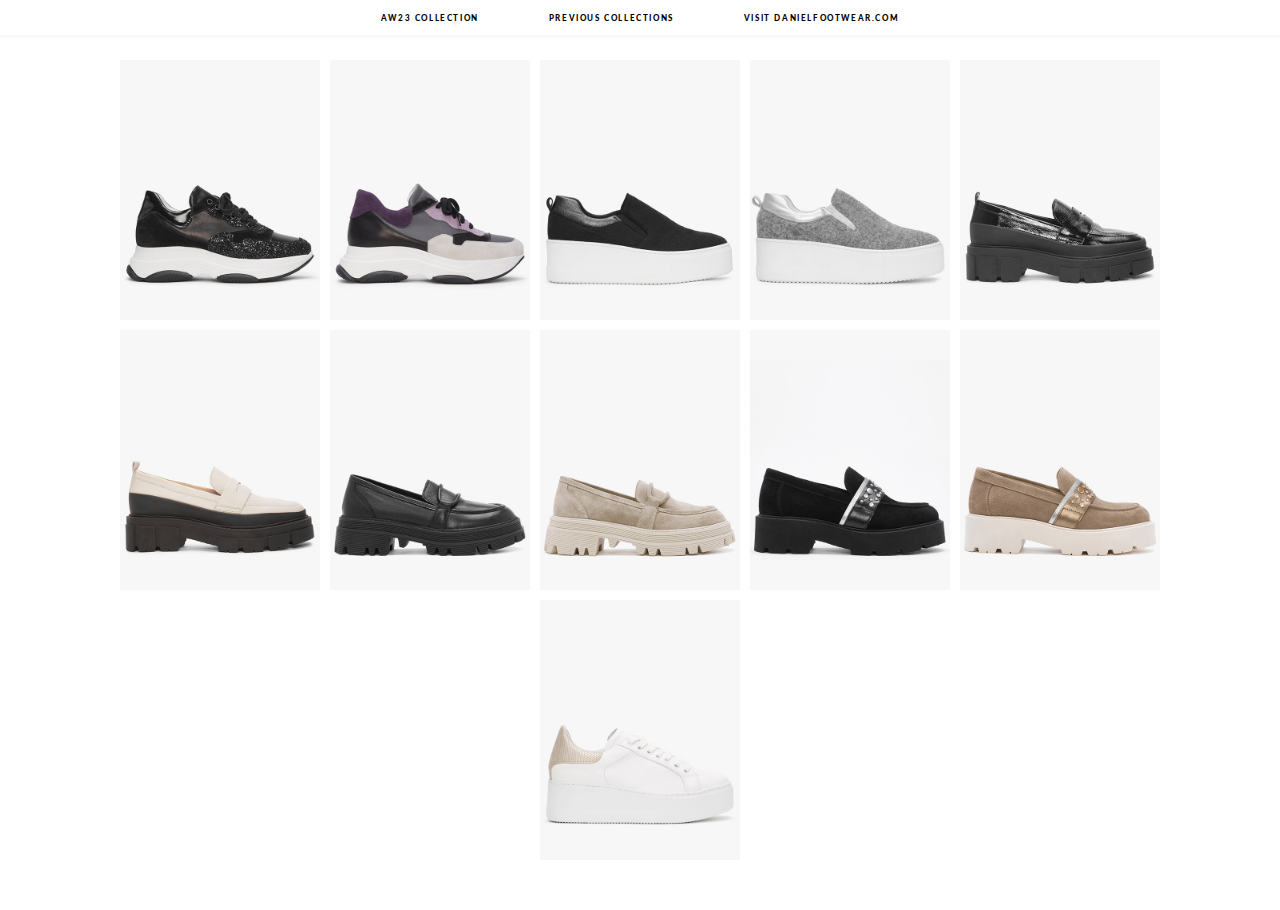
<file: trainers-flats.html>
<!doctype html>
<html>
<head>
<meta charset="UTF-8">
<meta name="viewport" content="width=device-width, initial-scale=1.0">
<link rel="preconnect" href="https://fonts.googleapis.com">
<link rel="preconnect" href="https://fonts.gstatic.com" crossorigin>
<link href="https://fonts.googleapis.com/css2?family=Lato:ital,wght@0,100;0,300;0,400;0,700;0,900;1,100;1,300;1,400;1,700;1,900&display=swap" rel="stylesheet">
<title>Daniel Footwear Look Book</title>
<link rel="stylesheet" href="static/styles/styles.css">
<link rel="stylesheet" href="static/styles/collection-styles.css">
</head>

<body>
    <header>
        <nav>
            <div>
                <button class="btn mobile-nav-icon">
                    <img src="static/images/icon-menu.svg" alt="menu" id="mobile-menu">
                </button>
            </div>
            <div id="nav-logo-items">
                <div id="nav-item-div">
                    <ul class="prev-collections" id="desktop-nav">
                        <li><a href="">AW23 COLLECTION</a>
                            <ul class="collections">
                                <li><a href="boots.html">BOOTS</a></li>
                                <li><a href="" class="active-page">TRAINERS &amp; FLATS</a></li>
                                <li><a href="heels.html">HEELS</a></li>
                                <li><a href="slippers.html">SLIPPERS</a></li>
                            <!--<li><a href="bags.html">BAGS</a></li>-->
                                <li><a href="index.html">FULL COLLECTION</a></li>
                            </ul>
                        </li>
                        <li><a href="#">PREVIOUS COLLECTIONS</a>
                            <ul class="collections">
                                <li><a href="ss23-the-collection.html">SS23 COLLECTION</a></li>
                                <li><a href="aw22-the-collection.html">AW22 COLLECTION</a></li>
                            </ul>
                        </li>
                        <li><a href="https://www.danielfootwear.com/" target="_blank">VISIT DANIELFOOTWEAR.COM</a></li>
                    </ul>
                </div>
            </div>
        </nav>
        <nav class="modal" id="m-nav">
            <div id="mobile-nav">
                <span class="close" id="close">&times;</span>
                <br>
                <br>
                <ul class="prev-collections" id="m-nav-ul">
                    <li><a href="">AW23 COLLECTION</a>
                        <ul class="collections">
                            <li><a href="boots.html">BOOTS</a></li>
                            <li><a href="">TRAINERS &amp; FLATS</a></li>
                            <li><a href="heels.html">HEELS</a></li>
                            <li><a href="slippers.html">SLIPPERS</a></li>
                            <!--<li><a href="bags.html">BAGS</a></li>-->
                            <li><a href="index.html">FULL COLLECTION</a></li>
                        </ul>
                    </li>
                    <li><a href="#">PREVIOUS COLLECTIONS</a>
                        <ul class="collections">
                            <li><a href="ss23-the-collection.html">SS23 COLLECTION</a></li>
                            <li><a href="aw22-the-collection.html">AW22 COLLECTION</a></li>
                        </ul>
                    </li>
                    <li><a href="https://www.danielfootwear.com/" target="_blank">VISIT DANIELFOOTWEAR.COM</a></li>
                </ul>
            </div>
        </nav>
    </header>
	<main>
		<div id="style-container">
			
			<div class ="img-container">
                <img src="static/images/samples/TIPTO-BKL.jpg" alt="Tipto BKL" class="btn img-style">
            </div>
            <div class ="modal style-modal">
				<div class="modal-contain">
                    <div class="close-div">
                        <span class="close">&times;</span>
                    </div>
                    <div class="modal-contents">
                        <div class="modal-img-contain">
                            <img src="static/images/samples/TIPTO-BKL.jpg" alt="Tipto BKL" class="img-modal">
                        </div>
                        <div class="modal-description">
                            <p class="style-desc">Tipto Black Suede &amp; Leather Glitter Chunky Trainers</p>
                            <p class="style-code">TIPTO BKL</p>
                        </div>
                    </div>
                </div>
            </div>
			<div class ="img-container">
                <img src="static/images/samples/TIPTO-GRS.jpg" alt="Tipto GRS" class="btn img-style">
            </div>
            <div class ="modal style-modal">
				<div class="modal-contain">
                    <div class="close-div">
                        <span class="close">&times;</span>
                    </div>
                    <div class="modal-contents">
                        <div class="modal-img-contain">
                            <img src="static/images/samples/TIPTO-GRS.jpg" alt="Tipto GRS" class="img-modal">
                        </div>
                        <div class="modal-description">
                            <p class="style-desc">Tipto Grey Suede &amp; Leather Bi-Colour Chunky Trainers</p>
                            <p class="style-code">TIPTO GRS</p>
                        </div>
                    </div>
                </div>
            </div>
			<div class ="img-container">
                <img src="static/images/samples/TELTRO-BKF.jpg" alt="Teltro BKF" class="btn img-style">
            </div>
            <div class ="modal style-modal">
				<div class="modal-contain">
                    <div class="close-div">
                        <span class="close">&times;</span>
                    </div>
                    <div class="modal-contents">
                        <div class="modal-img-contain">
                            <img src="static/images/samples/TELTRO-BKF.jpg" alt="Teltro BKF" class="img-modal">
                        </div>
                        <div class="modal-description">
                            <p class="style-desc">Teltro Black Felt Flatform Slip On Trainers</p>
                            <p class="style-code">TELTRO BKF</p>
                        </div>
                    </div>
                </div>
            </div>
			<div class ="img-container">
                <img src="static/images/samples/TELTRO-GRF.jpg" alt="Teltro GRF" class="btn img-style">
            </div>
            <div class ="modal style-modal">
				<div class="modal-contain">
                    <div class="close-div">
                        <span class="close">&times;</span>
                    </div>
                    <div class="modal-contents">
                        <div class="modal-img-contain">
                            <img src="static/images/samples/TELTRO-GRF.jpg" alt="Teltro GRF" class="img-modal">
                        </div>
                        <div class="modal-description">
                            <p class="style-desc">Teltro Grey Felt Flatform Slip On Trainers</p>
                            <p class="style-code">TELTRO GRF</p>
                        </div>
                    </div>
                </div>
            </div>
			<div class ="img-container">
                <img src="static/images/samples/TREASURE-BKP.jpg" alt="Treasure BKP" class="btn img-style">
            </div>
            <div class ="modal style-modal">
				<div class="modal-contain">
                    <div class="close-div">
                        <span class="close">&times;</span>
                    </div>
                    <div class="modal-contents">
                        <div class="modal-img-contain">
                            <img src="static/images/samples/TREASURE-BKP.jpg" alt="Treasure BKP" class="img-modal">
                        </div>
                        <div class="modal-description">
                            <p class="style-desc">Treasure Black Patent Leather Chunky Loafers</p>
                            <p class="style-code">TREASURE BKP</p>
                        </div>
                    </div>
                </div>
            </div>
			<div class ="img-container">
                <img src="static/images/samples/TREASURE-GRL.jpg" alt="Treasure GRL" class="btn img-style">
            </div>
            <div class ="modal style-modal">
				<div class="modal-contain">
                    <div class="close-div">
                        <span class="close">&times;</span>
                    </div>
                    <div class="modal-contents">
                        <div class="modal-img-contain">
                            <img src="static/images/samples/TREASURE-GRL.jpg" alt="Treasure GRL" class="img-modal">
                        </div>
                        <div class="modal-description">
                            <p class="style-desc">Treasure Grey Leather Chunky Loafers</p>
                            <p class="style-code">TREASURE GRL</p>
                        </div>
                    </div>
                </div>
            </div>
			<div class ="img-container">
                <img src="static/images/samples/VOVER-BKL.jpg" alt="Vover BKL" class="btn img-style">
            </div>
            <div class ="modal style-modal">
				<div class="modal-contain">
                    <div class="close-div">
                        <span class="close">&times;</span>
                    </div>
                    <div class="modal-contents">
                        <div class="modal-img-contain">
                            <img src="static/images/samples/VOVER-BKL.jpg" alt="Vover BKL" class="img-modal">
                        </div>
                        <div class="modal-description">
                            <p class="style-desc">Vover Black Leather Chunky Loafers</p>
                            <p class="style-code">VOVER BKL</p>
                        </div>
                    </div>
                </div>
            </div>
			<div class ="img-container">
                <img src="static/images/samples/VOVER-BES.jpg" alt="Vover BES" class="btn img-style">
            </div>
            <div class ="modal style-modal">
				<div class="modal-contain">
                    <div class="close-div">
                        <span class="close">&times;</span>
                    </div>
                    <div class="modal-contents">
                        <div class="modal-img-contain">
                            <img src="static/images/samples/VOVER-BES.jpg" alt="Vover BES" class="img-modal">
                        </div>
                        <div class="modal-description">
                            <p class="style-desc">Vover Beige Suede Chunky Loafers</p>
                            <p class="style-code">VOVER BES</p>
                        </div>
                    </div>
                </div>
            </div>
			<div class ="img-container">
                <img src="static/images/samples/TIA-BKS.jpg" alt="Tia BKS" class="btn img-style">
            </div>
            <div class ="modal style-modal">
				<div class="modal-contain">
                    <div class="close-div">
                        <span class="close">&times;</span>
                    </div>
                    <div class="modal-contents">
                        <div class="modal-img-contain">
                            <img src="static/images/samples/TIA-BKS.jpg" alt="Tia BKS" class="img-modal">
                        </div>
                        <div class="modal-description">
                            <p class="style-desc">Tia Black Suede Embellished Chunky Loafers</p>
                            <p class="style-code">TIA BKS</p>
                        </div>
                    </div>
                </div>
            </div>
			<div class ="img-container">
                <img src="static/images/samples/TIA-BES.jpg" alt="Tia BES" class="btn img-style">
            </div>
            <div class ="modal style-modal">
				<div class="modal-contain">
                    <div class="close-div">
                        <span class="close">&times;</span>
                    </div>
                    <div class="modal-contents">
                        <div class="modal-img-contain">
                            <img src="static/images/samples/TIA-BES.jpg" alt="Tia BES" class="img-modal">
                        </div>
                        <div class="modal-description">
                            <p class="style-desc">Tia Beige Suede Embellished Chunky Loafers</p>
                            <p class="style-code">TIA BES</p>
                        </div>
                    </div>
                </div>
            </div>
            <div class ="img-container">
                <img src="static/images/samples/SCRAMBLE-GDL.jpg" alt="Scramble-GDL" class="btn img-style">
            </div>
            <div class ="modal style-modal">
				<div class="modal-contain">
                    <div class="close-div">
                        <span class="close">&times;</span>
                    </div>
                    <div class="modal-contents">
                        <div class="modal-img-contain">
                            <img src="static/images/samples/SCRAMBLE-GDL.jpg" alt="Scramble-GDL" class="img-modal">
                        </div>
                        <div class="modal-description">
                            <p class="style-desc">Scramble Gold Leather Flatform Trainers</p>
                            <p class="style-code">SCRAMBLE GDL</p>
                        </div>
					</div>
                </div>
            </div>
			
		</div>
	</main>
	<script src="static/scripts/script.js"></script>
</body>
</html>
</file>
<file: static/styles/styles.css>
@charset "UTF-8";
/* CSS Document */

body {
	font-family: 'Lato', sans-serif;
	color: black;
	margin: none;
	padding: none;
}

.mobile-nav-icon {
    border-radius: 0px;
    background-color: #fff;
    border: none;
	padding: 10px;
	cursor: pointer;
	display: none;
}

nav {
    display: flex;
    align-items: center;
    justify-content: center; 
	position: fixed;
	top: 0;
	left: 0;
    /*height: 40px;*/
	width: 100%;
    border-bottom-style: solid;
    border-bottom-color: hsl(223, 64%, 98%);
	font-size: 6pt;
	letter-spacing: 0.2em;
	font-weight: 900;
	background-color: white;
	z-index: 50;
}

#m-nav {
    display: none;
	z-index: 50;
}

#nav-logo-items {
    display: flex;
    align-items: center;
}

ul {
    display: flex;
    padding: 0px;
    list-style-type: none;
}

nav a {
    display: flex;
    align-items: center;
    height: 35px;
    text-decoration: none;
    padding: 0px 35px;
    margin: 0px;
	color: black;
}

nav a:hover {
    cursor: pointer;
    transition: all 0.2s ease;
	color: hsl(0, 0%, 60%);
}

.prev-collections {
	margin: auto;
	overflow: hidden;
}

.prev-collections li ul {
	display: none;
    list-style: none;
    position: relative;
    width: 100%;
}

.prev-collections li:hover ul {
	display: block;
}

/* MOBILE NAV */
#m-nav {
    display: none; /* Hidden by default */
    position: fixed; /* Stay in place */
    z-index: 50; /* Sit on top */
    left: 0;
    top: 0;
    width: 100%; /* Full width */
    height: 100%; /* Full height */
    overflow: auto; /* Enable scroll if needed */
	background-color: rgb(0,0,0); /* Fallback color */
	background-color: rgba(0,0,0,0.7); /* Black w/ opacity */
}

/* Modal Content/Box */
#mobile-nav {
    background-color: #fff;
    padding: 20px;
    width: 60%;
    height: 100%;
}

.close-contain {
	width : 100%;
	height: 50px;
}

.close {
    color: #aaa;
    float: left;
    font-size: 28px;
    font-weight: bold;
    margin: 0px 10px;
}

.close:hover,
.close:focus {
    color: black;
    text-decoration: none;
    cursor: pointer;
    transition: all 0.2s ease;
}

.active-page {
	color : hsl(0, 0%, 60%);
    /*box-shadow: 0 1px 0 0 hsl(0, 0%, 60%); /* USE BOX SHADOW OFSET AT BOTTOM INSTEAD OF BORDER BOX TO HAVE THE HOVER STATE WITHOUT MOVING THE LI TEXT ON HOVER */

}


@media only screen and (max-width: 600px) {

  /* NAV */
    nav {
        border-bottom: none;
		justify-content: flex-start;
    }
	
	.mobile-nav-icon {
		display: block;
	}

    #mobile-menu {
        display: block;
        padding: 0px 10px;
    }

    #mobile-menu:hover {
        cursor: pointer;
        transition: all 0.2s ease;
    }

    #desktop-nav {
        display: none;
    }

    #m-nav-ul {
        flex-direction: column;
    }

    li {
        font-weight: 700;
       /* padding-bottom: 15px;
        height: 35px;*/
    }
	
	li a {
		padding: 0px 0px 0px 15px;
	}

    li:hover {
        cursor: pointer;
        box-shadow: none;
        border: none;
        transition: all 0.2s ease;
    }
	
    .collections li {
        margin: 0px 0px 10px 15px;
    }
}
</file>
<file: static/styles/collection-styles.css>
@charset "UTF-8";
/* CSS Document */

 @font-face { 
	 font-family: ScatterInk; src: url('ScatterInk.ttf'); 
} 

#style-container {
	display: flex;
	margin: 50px;
	/*width: 100vw;*/
	flex-wrap: wrap;
	justify-content: center;
}

.img-container {
    width: 200px;
    height: 260px;
    margin: 10px 5px 0px;
    display: flex;
    justify-content: center;
    align-items: center;
	background-color: #f7f7f7;
}

.overlay {
    width: 200px;
    height: 260px;
    display: flex;
    justify-content: center;
    align-items: center;
}

.o-name {
    width: 200px;
    height: 260px;
	opacity: 1;
	z-index: 3;
	color: white;
	position: absolute;
	font-size: 3.5em;
	line-height: 0.8em;
	/*letter-spacing: 0.15em;
	text-transform: uppercase;*/
    display: flex;
    justify-content: center;
    align-items: center;
	text-align: center;
	font-family: ScatterInk;
	text-shadow: 2px 2px #b3b1b5;
}

.o-col {
    width: 200px;
    height: 260px;
	background-color: black;
	position: relative;
	z-index: 2;
	opacity: 0.15;
}

.product {
    width: 200px;
    height: 260px;
    display: flex;
    justify-content: center;
    align-items: center;
	position: absolute;
	z-index: 1;
}

.img-style {
    width: 200px;
    height: 260px;
    object-fit: contain;
}

.img-style:hover {
	cursor: pointer
}

.close-div {
	display: flex;
	justify-content: center;
	margin: 10px;
}

.style-modal {
    display: none; /* Hidden by default */
    position: fixed; /* Stay in place */
    z-index: 4; /* Sit on top */
    left: 0;
    top: 0;
    width: 100vw; /* Full width */
    height: 100vh; /* Full height */
    overflow: auto; /* Enable scroll if needed */
	background-color: rgb(0,0,0); /* Fallback color */
	background-color: rgba(0,0,0,0.7); /* Black w/ opacity */
}

.modal-contain {
	position: absolute;
	top: 50%;
    left: 50%;
    transform: translate(-50%, -50%);
}

.modal-img-contain {
	background-color: #f7f7f7;
	width: 400px;
	height: 520px;
	padding: 20px 20px;
}

.img-modal {
	width: 400px;
	height: 520px;
	object-fit: contain;
}

.modal-match {
    background-color: #f7f7f7;
	width: 200px;
	height: 200px;
	padding: 20px 0px 5px 0px;
}

.match-item {
	width: 200px;
	height: 200px;
	object-fit: contain;
}

.modal-contents {
	display: flex;
	background-color: #f7f7f7;
    overflow-y: auto;
    align-items: flex-start;
    max-width: 95vw;
}

.modal-description {
	background-color: #f7f7f7;
	padding: 20px 40px;
	height: 520px;
	width: 400px;
	display: flex;
	justify-content: center;
	flex-direction: column;
}

.style-desc {
	letter-spacing: 0.15em;
	font-weight: 200;
	font-size: 12pt;
}

.style-code {
	letter-spacing: 0.15em;
	font-weight: 700;
	font-size: 7pt;
}
/*
img {
    transition:transform 0.25s ease;
}

img:hover {
    -webkit-transform:scale(3); 
    transform:scale(3);
}
*/
/*
@media only screen and (min-width: 900px) {
	.modal-contents {
		align-items: center;
	}
}
*/
@media only screen and (max-width: 900px) {
	
	#style-container {
		margin: 20px;
	}
	
	.img-container {
        width: 150px;
        height: 210px;
        margin: 10px 5px 0px;
        display: flex;
        justify-content: center;
        align-items: center;
        background-color: #f7f7f7;
    }
	
	.overlay, .o-col, .o-name, .product {
        width: 150px;
        height: 210px;
	}

    .img-style {
        width: 150px;
        height: 210px;
        object-fit: contain;
    }
	
	.modal-contents {
		flex-direction: column;
		align-items: center;
        max-height: 85vh;
        width: auto;
	}
	
    .close-div {
        margin-top: 10px;
    }
    
	.modal-img-contain {
        margin-top: 30px;
        background-color: #f7f7f7;
        width: 300px;
        height: 350px;
        padding: 0px 20px;
    }

    .img-modal {
        width: 300px;
        height: 350px;
        object-fit: contain;
    }
    
    /*
    .modal-match {
        background-color: #f7f7f7;
        width: 200px;
        height: 200px;
    }

    .match-item {
        width: 200px;
        height: 200px;
        object-fit: contain;
    }
	*/
    
	.modal-description {
		height: auto;
		width: 260px;
		padding: 0px 40px 20px 40px;
		margin-top: 0px;
		word-wrap: break-word;
	}
}
</file>
